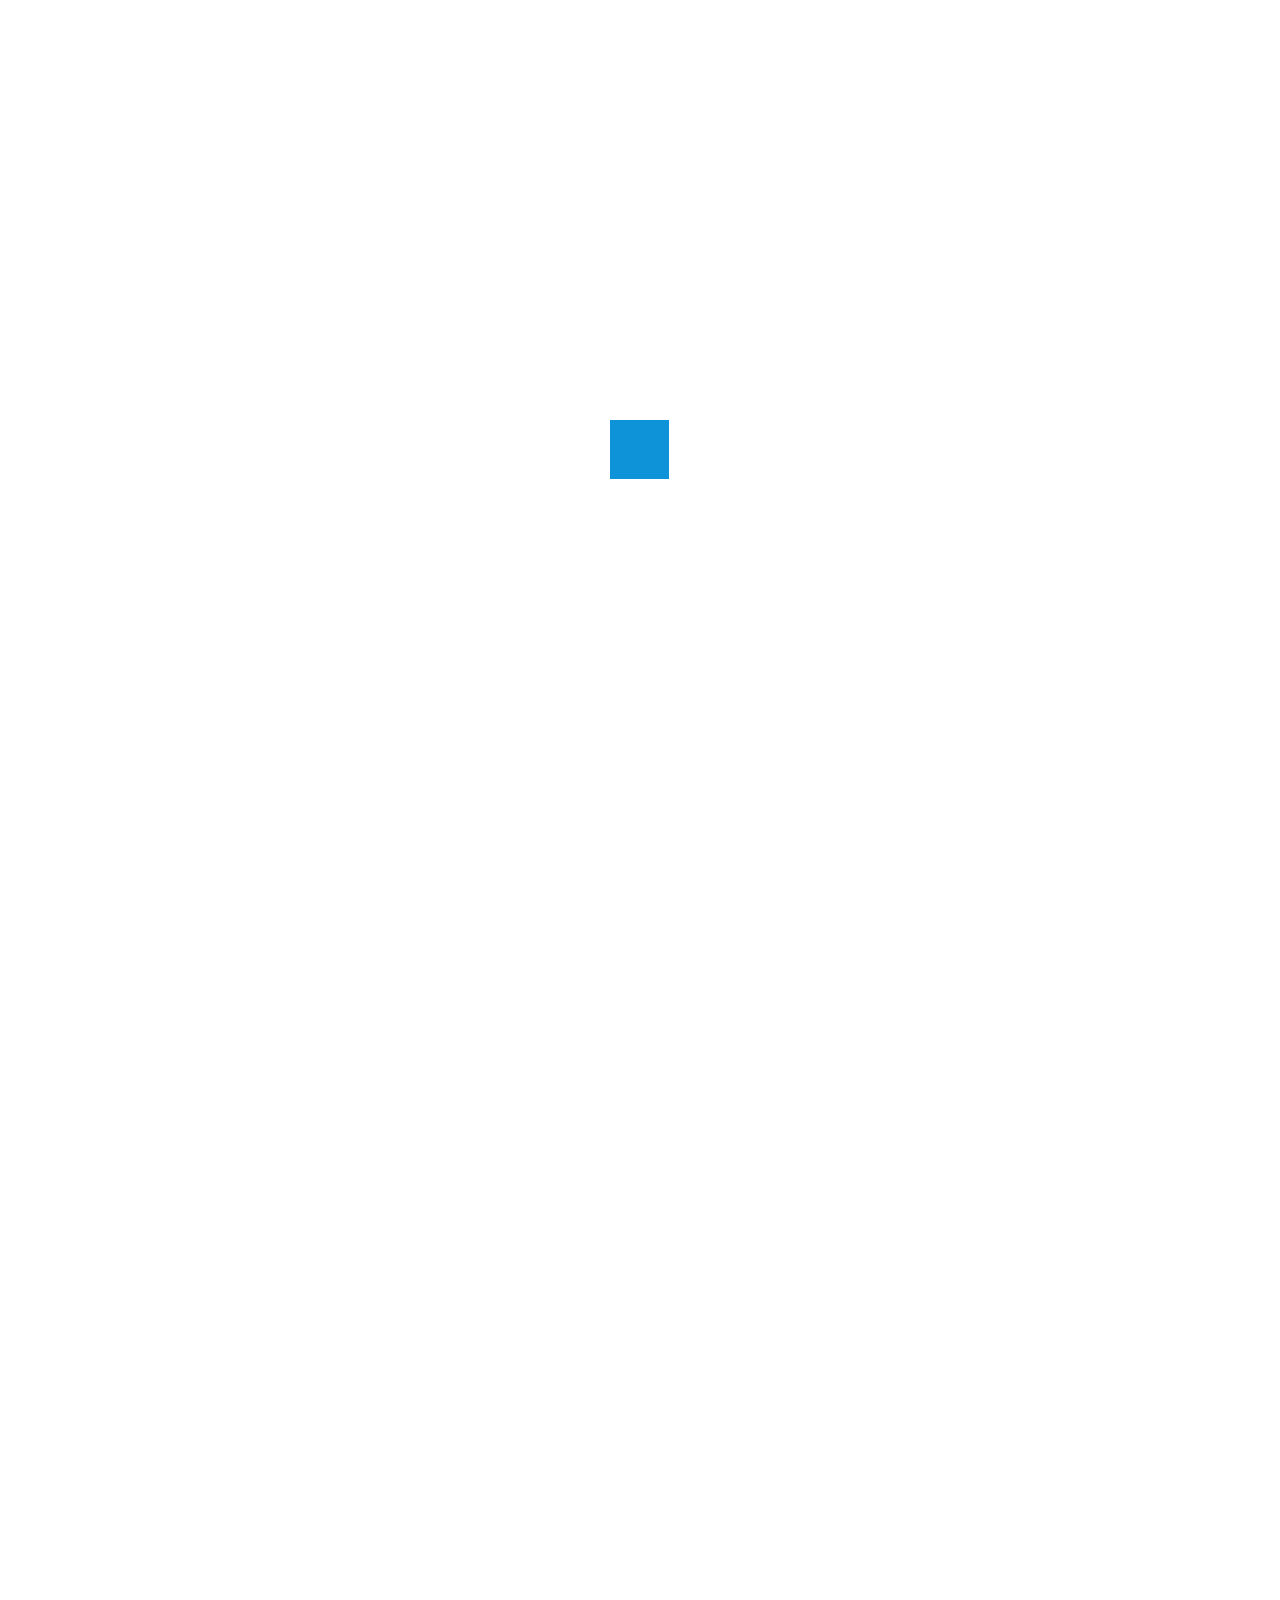
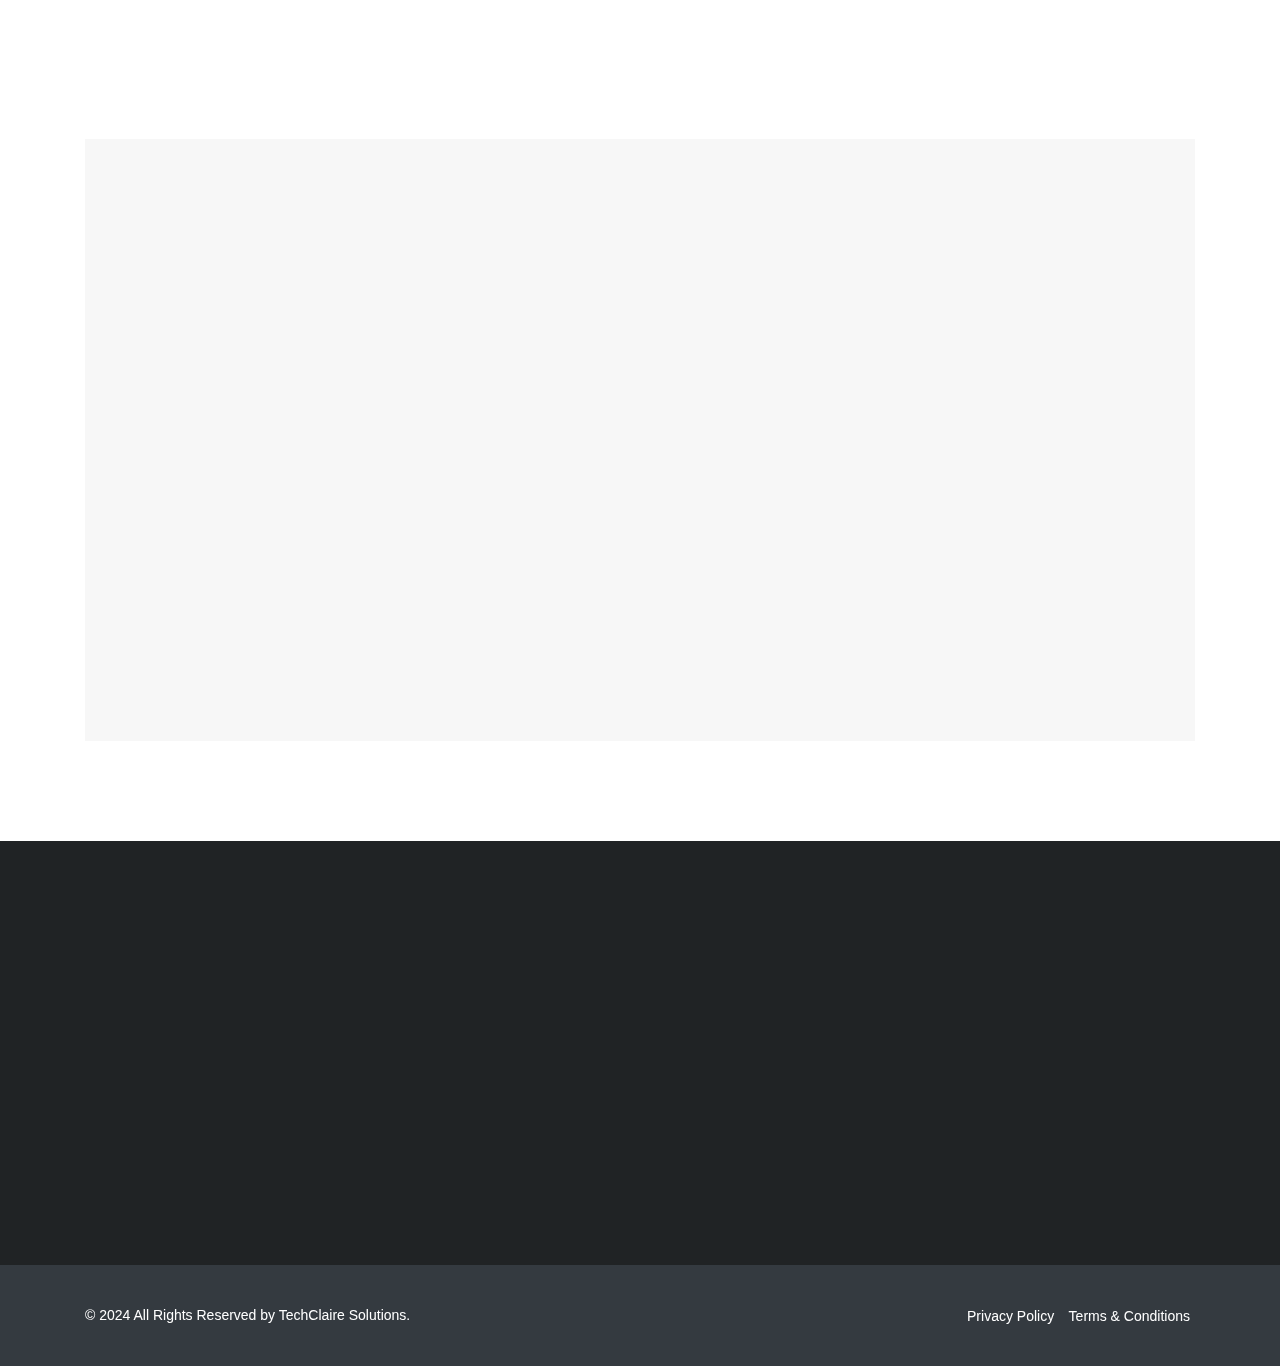
<file: index.html>
<!DOCTYPE html>
<html lang="en">
<head>
<!-- Meta -->
<meta charset="utf-8">
<meta http-equiv="X-UA-Compatible" content="IE=edge">
<meta content="Anil z" name="author">
<meta name="viewport" content="width=device-width, initial-scale=1">
<meta name="description" content="Leeds Aerospace - Your Trusted Supplier for High-Quality Aircraft Parts">
<meta name="keywords" content="aviation, aircraft parts, aerospace, aviation supplies, aerospace parts, aircraft components">

<!-- SITE TITLE -->
<title>Leeds Aerospace</title>
<!-- Favicon Icon -->
<link rel="shortcut icon" type="image/x-icon" href="assets/images/favicon.png">
<!-- Animation CSS -->
<link rel="stylesheet" href="assets/css/animate.css">	
<!-- Latest Bootstrap min CSS -->
<link rel="stylesheet" href="assets/bootstrap/css/bootstrap.min.css">
<!-- Google Font -->
<link href="https://fonts.googleapis.com/css?family=Montserrat:100,100i,200,200i,300,300i,400,400i,500,500i,600,600i,700,700i,800,800i,900,900i" rel="stylesheet">
<link href="https://fonts.googleapis.com/css?family=Roboto:100,100i,300,300i,400,400i,500,500i,700,700i,900,900i" rel="stylesheet">
<!-- Icon Font -->
<link href="assets/css/ico-moon.css" rel="stylesheet">
<!-- Icon Font CSS -->
<link rel="stylesheet" href="assets/css/ionicons.min.css">
<link rel="stylesheet" href="assets/css/themify-icons.css">
<!-- FontAwesome CSS -->
<link rel="stylesheet" href="assets/css/all.min.css">
<link rel="stylesheet" href="assets/css/demo-digital-agency.css">
<!--- owl carousel CSS-->
<link rel="stylesheet" href="assets/owlcarousel/css/owl.carousel.min.css">
<link rel="stylesheet" href="assets/owlcarousel/css/owl.theme.css">
<link rel="stylesheet" href="assets/owlcarousel/css/owl.theme.default.min.css">
<!-- Magnific Popup CSS -->
<link rel="stylesheet" href="assets/css/magnific-popup.css">
<!-- Style CSS -->
<link rel="stylesheet" href="assets/css/style.css">
<link rel="stylesheet" href="assets/css/responsive.css">
<link rel="stylesheet" id="layoutstyle" href="assets/color/theme.css">
<link rel="stylesheet" href="https://cdnjs.cloudflare.com/ajax/libs/font-awesome/5.15.4/css/all.min.css">
<style>
    .custom-image {
        width: 1200px !important;
    }
</style>

</head>

<body>

<!-- LOADER -->
<div class="preloader">
    <div class="loader_grid">
      <div class="loader_box loader_box1"></div>
      <div class="loader_box loader_box2"></div>
      <div class="loader_box loader_box3"></div>
      <div class="loader_box loader_box4"></div>
      <div class="loader_box loader_box5"></div>
      <div class="loader_box loader_box6"></div>
      <div class="loader_box loader_box7"></div>
      <div class="loader_box loader_box8"></div>
      <div class="loader_box loader_box9"></div>
    </div>
</div>
<!-- END LOADER --> 

<!-- START HEADER -->
<header class="header_wrap fixed-top transparent-header light_skin hover_menu_style2 transparent-header">
    <div class="container">
      <nav class="navbar navbar-expand-lg"> 
          <a class="navbar-brand" href="index.html">
            <img class="logo_light" src="assets/images/site-images/logo_red_bg-removebg-preview.png" alt="logo" />
            <img class="logo_dark"  src="assets/images/site-images/logo white.png"  alt="logo" />
              <img class="logo_default"  src="assets/images/site-images/logo white.png"  alt="logo" />
          </a>
          <button class="navbar-toggler" type="button" data-toggle="collapse" data-target="#navbarSupportedContent" aria-controls="navbarSupportedContent" aria-expanded="false" aria-label="Toggle navigation"> <span class="ion-android-menu"></span> </button>
            <div class="collapse navbar-collapse justify-content-end" id="navbarSupportedContent">
              <ul class="navbar-nav">
                  <li class="dropdown">
                      <a class="dropdown-item nav-link nav_item" href="index.html">Home</a>
                  </li>
                  
                  <li class="dropdown">
                      <a class="dropdown-item nav-link nav_item" href="about.html">About</a>
                  </li>
  
                  <li class="dropdown">
                      <a class="dropdown-item nav-link nav_item" href="services.html">Service</a>
                  </li>
  
                  <li class="dropdown">
                      <a class="dropdown-item nav-link nav_item" href="contact.html">Contact</a>
                  </li>
  
              </ul>
          </div>
          <ul class="navbar-nav attr-nav align-items-center">
            <li><a href="tel:+971585183355" class="nav-link"><i class="fa fa-phone-alt"></i></a></li>
            <li><a href="mailto:sales@leedsaerospace.com" class="nav-link"><i class="fa fa-envelope"></i></a></li>
        </ul>
        
        
      </nav>
    </div>
  </header>
  <!-- END HEADER --> 


<!-- START SECTION BANNER -->
<section class="banner_section p-0 full_screen">
    <div id="carouselExampleControls" class="banner_content_wrap carousel slide" data-ride="carousel">
    <div class="carousel-inner">
        <div class="carousel-item active overlay_bg">
        	<div class="banner_slide_content">
                <div class="container"><!-- STRART CONTAINER -->
                    <div class="row">
                        <div class="col-lg-12 col-md-12 col-sm-12 text-left">
                            <div class="banner_content text_white">
                                <h2 class="animation text-uppercase" data-animation="fadeInDown" data-animation-delay="1s">Your Preferred Partner for Aircraft Components</h2>
                                <p class="animation my-4" data-animation="fadeInUp" data-animation-delay="1.5s">Get the right component support at the right time you need</p>
                                <a class="btn btn-default btn-radius animation" href="about.html" data-animation="fadeInUp" data-animation-delay="1.8s">Discover More</a>
                            	<a class="btn btn-radius btn-outline-white animation" href="services.html" data-animation="fadeInUp" data-animation-delay="1.8s">Browse Services</a>
                            </div>
                        </div>
                    </div>
                </div><!-- END CONTAINER-->
            </div>
            <div class="video_wrap">
            	<video loop autoplay muted>
                	<source src="assets/images/site-images/flightVideo.mp4" type="video/mp4"></source>
                </video>
            </div>

        </div>

        <div class="carousel-item  background_bg overlay_bg" data-img-src="assets/images/site-images/home1.jpg">
        	<div class="banner_slide_content">
            	<div class="container"><!-- START CONTAINER -->
                <div class="row">
                    <div class="col-lg-12 col-md-12 col-sm-12 text-center">
                        <div style="font-family: 'DM Sans', Helvetica, Arial, Lucida, sans-serif;" class="banner_content text_white">
                            <h2 class="animation text-uppercase" data-animation="fadeInDown" data-animation-delay="1s" style="font-family: 'DM Sans', Helvetica, Arial, Lucida, sans-serif;">Your trusted partner for aircraft components</h2>
                            <p class="animation my-4" data-animation="fadeInUp" data-animation-delay="1.5s">Premium components for exceptional aircraft performance</p>
                            <a class="btn btn-default animation" href="about.html" data-animation="fadeInUp" data-animation-delay="1.8s">Learn more</a>
                            <a class="btn btn-outline-white animation" href="services.html" data-animation="fadeInUp" data-animation-delay="1.8s">Explore Our Range</a>
                        </div>
                    </div>
                </div>
            </div><!-- END CONTAINER-->
            </div>
        </div>
        <div class="carousel-item background_bg overlay_bg" data-img-src="assets/images/site-images/home2.jpg">
        	<div class="banner_slide_content">
                <div class="container"><!-- STRART CONTAINER -->
                    <div class="row">
                        <div class="col-lg-12 col-md-12 col-sm-12 text-right">
                            <div class="banner_content text_white">
                                <h2 class="animation text-uppercase" data-animation="fadeInDown" data-animation-delay="1s">Quality You Can Trust for Aero Parts</h2>
                                <p class="animation my-4" data-animation="fadeInUp" data-animation-delay="1.5s">Engineered for safety and reliability in every flight.</p>
                                <a class="btn btn-default btn-radius animation" href="contact.html" data-animation="fadeInUp" data-animation-delay="1.8s">Request a Quote</a>
                            	<a class="btn btn-radius btn-outline-white animation" href="about.html" data-animation="fadeInUp" data-animation-delay="1.8s">Learn More</a>
                            </div>
                        </div>
                    </div>
                </div><!-- END CONTAINER-->
            </div>
        </div>

    </div>
  <a class="carousel-control-prev" href="#carouselExampleControls" role="button" data-slide="prev">
    <i class="ion-chevron-left"></i>
  </a>
  <a class="carousel-control-next" href="#carouselExampleControls" role="button" data-slide="next">
    <i class="ion-chevron-right"></i>
  </a>
    </div>
</section>
<!-- END SECTION BANNER --> 

<!-- START ABOUT US -->
<section>
    <div class="container">
        <div class="row align-items-center justify-content-between">
            <div class="col-xl-6 col-md-6 col-sm-12"> 
                <div class="mb-4 mb-lg-0 animation" data-animation="fadeInLeft" data-animation-delay="0.1s">
                    <img src="assets/images/site-images/home3.jpg" class="custom-image" alt="vector1">


                </div>
            </div>
            
            <div class="col-xl-5 col-md-6 col-sm-12 animation" data-animation="fadeInRight" data-animation-delay="0.1s">
                <h2 class="mb-3" style="font-family: 'DM Sans', Helvetica, Arial, Lucida, sans-serif;">Your Trusted Source for Quality Aircraft Parts</span></h2>
                <p style="text-align: justify;">

                    If you’re looking for reliable and high-quality aero parts, you’ve come to the right place. Our extensive inventory ensures you find the components you need without any hassle. We pride ourselves on transparency and quality, so you can trust that every part meets rigorous industry standards.

Our streamlined process makes ordering simple and efficient, ensuring your aircraft stays in top shape. From turbines to avionics, we provide everything necessary to keep your operations running smoothly. Explore our resources and experience seamless service with every purchase.







                </p>
                <a href="#" class="btn btn-default btn-radius">Read More</a>	
            </div>
        </div>
        <div class="ripple_effect">
            <div class="circle_bg1">
                <span></span>
                <span></span>
                <span></span>
                <span></span>
                <span></span>
                <span></span>
            </div>
        </div>
        <div class="ripple_effect_left">
            <div class="circle_bg1">
                <span></span>
                <span></span>
                <span></span>
                <span></span>
                <span></span>
                <span></span>
            </div>
        </div>
        
    </div>
 

</section>
<!-- END ABOUT US ------------------>

<!-- START SECTION FEATURE -->
<section class="small_pt">
	<div class="container">
    	<div class="row">
        	<div class="col-md-12 animation" data-animation="fadeInUp" data-animation-delay="0.2s">
                <div class="heading_s4 text-center">
                	<span class="sub_title">Smart Features</span>
                    <h2>What we offer</h2>
                </div>
                <p class="text-center">Lorem ipsum dolor sit amet, consectetur adipiscing elit. Phasellus blandit massa enim.<br class="d-none d-sm-block"> Nullam id varius nunc id varius nunc.</p>
            </div>
        </div>
 
<section class="gray_bg small_pb">
	<div class="container">
    	<div class="row animation" data-animation="fadeInUp" data-animation-delay="0.1s">
        	<div class="col-md-4 col-sm-6 mb-lg-5 mb-3 text-center">
            	<div class="icon_box icon_box_style_1">
                    <div class="box_icon mb-3">	
                        <i class="icon icon-display"></i>
                    </div>
                    <div class="icon_box_content">
                        <h5>Quality Assurance</h5>
                        <p>All our parts undergo rigorous testing to ensure the highest standards of quality and performance.</p>
                    </div>
                </div>
            </div>
            <div class="col-md-4 col-sm-6 mb-lg-5 mb-3 text-center">
            	<div class="icon_box icon_box_style_1">
                    <div class="box_icon mb-3">	
                        <i class="icon icon-eye"></i>
                    </div>
                    <div class="icon_box_content">
                        <h5>AOG Support</h5>
                        <p>Our experienced team is available 24/7 to assist you with any inquiries or support you need.</p>
                    </div>
                </div>
            </div>
            <div class="col-md-4 col-sm-6 mb-lg-5 mb-3 text-center">
            	<div class="icon_box icon_box_style_1">
                    <div class="box_icon mb-3">	
                        <i class="icon icon-equalizer2"></i>
                    </div>
                    <div class="icon_box_content">
                        <h5>Innovative Solutions</h5>
                        <p>We provide cutting-edge components that enhance the performance and safety of your aircraft.</p>
                    </div>
                 </div>
            </div>
        	<div class="col-md-4 col-sm-6 mb-lg-5 mb-3 text-center">
            	<div class="icon_box icon_box_style_1">
                    <div class="box_icon mb-3">	
                        <i class="icon icon-embed2"></i>
                    </div>
                    <div class="icon_box_content">
                        <h5>Customizable Options</h5>
                        <p>Our parts can be tailored to meet the specific needs of your aircraft and operations.</p>
                    </div>
                </div>
            </div>
            <div class="col-md-4 col-sm-6 mb-lg-5 mb-3 text-center">
            	<div class="icon_box icon_box_style_1">
                    <div class="box_icon mb-3">	
                        <i class="icon icon-lifebuoy"></i>
                    </div>
                    <div class="icon_box_content">
                        <h5>Global Delivery</h5>
                        <p>We offer fast and reliable shipping to ensure you receive your parts when you need them.</p>
                    </div>
                </div>
            </div>
            <div class="col-md-4 col-sm-6 mb-lg-5 mb-3 text-center">
            	<div class="icon_box icon_box_style_1">
                    <div class="box_icon mb-3">	
                        <i class="icon icon-cog"></i>
                    </div>
                    <div class="icon_box_content">
                        <h5>Easy Ordering</h5>
                        <p>Our streamlined process makes it easy to find and order the parts you need.</p>
                    </div>
                </div>
            </div>
        </div>
    </div>
  
</section>
</div>
</section>
<!-- END SECTION FEATURE -->
 
<!-- START SECTION CLIENT LOGO -->

<!-- <section class="small_pt small_pb">
	<div class="container">
    	<div class="row">
        	<div class="col-md-12 animation" data-animation="fadeInDown" data-animation-delay="0.1s">
            	<div class="cl_logo_slider owl-carousel owl-theme" data-margin="30" data-loop="true" data-autoplay="true" data-dots="false" data-autoplay-timeout="2000">
                	<div class="item">
                    	<a href="#"><img src="assets/images/cl_logo1.png" alt="cl_logo1"/></a>
                    </div>
                    <div class="item">
                    	<a href="#"><img src="assets/images/cl_logo2.png" alt="cl_logo2"/></a>
                    </div>
                    <div class="item">
                    	<a href="#"><img src="assets/images/cl_logo3.png" alt="cl_logo3"/></a>
                    </div>
                    <div class="item">
                    	<a href="#"><img src="assets/images/cl_logo4.png" alt="cl_logo4"/></a>
                    </div>
                    <div class="item">
                    	<a href="#"><img src="assets/images/cl_logo5.png" alt="cl_logo5"/></a>
                    </div>
                    <div class="item">
                    	<a href="#"><img src="assets/images/cl_logo6.png" alt="cl_logo6"/></a>
                    </div>
                </div>
            </div>
        </div>
    </div>
</section> -->

<!-- START SECTION CLIENT LOGO -->

<style>
 .top_footer .contact_info {
    text-align: left; /* Adjust text alignment */
}

.top_footer {
    text-align: left; /* Adjust title alignment */
}

@media (min-width: 992px) {
    .top_footer .col-lg-4:nth-child(2) {
        text-align: left; /* Ensure alignment for the CONTACT section */
    }

}

.bottom_footer .copyright {
    text-align: center;
    color: #fff; /* Adjust color if needed */
    padding: 10px 0; /* Add padding for spacing */
    margin-bottom: 0; /* Remove any bottom margin */
}


</style>

<!-- START FOOTER SECTION --> 
<!-- START FOOTER SECTION --> 
<footer class="footer_dark">
    <div class="top_footer">
        <div class="container">
            <div class="row">
                <div class="col-lg-4 col-md-12 animation" data-animation="fadeInUp" data-animation-delay="0.2s">
                    <div class="footer_logo">
                        <a href="index.html"><img alt="logo" src="assets/images/site-images/logo_red_bg-removebg-preview.png" style="width: 220px;height:70px;"></a>
                    </div>
                    <p>Our AOG desk is dedicated to serving our global customers 24/7 throughout the year. Our experienced AOG professionals regularly update our inventory to ensure accurate access that meets our customers' specific requirements promptly.</p>
                </div>
                
                <div class="col-lg-4 col-md-6 mt-4 mt-lg-0 animation text-left" data-animation="fadeInUp" data-animation-delay="0.4s">
                    <h6 class="widget_title">CONTACT</h6>
                    <ul class="contact_info contact_info_light list_none">
                        <li>
                            <span class="ti-location-pin"></span>
                            <address> LEEDS AEROSPACE DWC LLC, <br> Office No: S202, ASC,<br> Near Al Maktoum Airport, <br> Dubai South, <br> United Arab Emirates</address>
                        </li>
                        <li>
                            <span class="ti-email"></span>
                            <a href="mailto:sales@leedsaerospace.com">sales@leedsaerospace.com</a>
                        </li>
                        <li>
                            <span class="ti-mobile"></span>
                            <p style="color:white">+971585183355</p>
                        </li>
                    </ul>
                </div>

                <div class="col-lg-4 col-md-6 mt-4 mt-lg-0 animation" data-animation="fadeInUp" data-animation-delay="0.6s">
                    <h6 class="widget_title">Subscribe Newsletter</h6>
                    <div class="newsletter_form">
                        <form> 
                            <div class="rounded_input">
                                <input type="text" required placeholder="Enter Email Address"/>
                            </div>
                            <button type="submit" title="Subscribe" class="btn btn-default btn-radius" name="submit" value="Submit">
                                subscribe
                            </button>
                            <br>
                            <h6 class="widget_title">Follow Us</h6>
                            <ul class="list_none footer_social">
                                <li><a href="#"><i class="ion-social-facebook"></i></a></li>
                                <li><a href="#"><i class="ion-social-twitter"></i></a></li>
                                <li><a href="#"><i class="ion-social-googleplus"></i></a></li>
                                <li><a href="#"><i class="ion-social-youtube-outline"></i></a></li>
                                <li><a href="#"><i class="ion-social-instagram-outline"></i></a></li>
                            </ul>
                        </form>
                    </div>
                </div>
            </div>
        </div>
    </div>
    <div class="bottom_footer bg-dark">
    	<div class="container">
        	<div class="row align-items-center">
            	<div class="col-md-6">
                	<p class="copyright m-md-0 text-center text-md-left">&copy; 2024 All Rights Reserved by TechClaire Solutions.</p>
                </div>
                <div class="col-md-6">
                	<ul class="list_none footer_link text-center text-md-right">
                    	<li><a href="#">Privacy Policy</a></li>
                        <li><a href="#">Terms & Conditions</a></li>
                    </ul>
                </div>
            </div>
        </div>
    </div>
</footer>
<!-- END FOOTER SECTION -->  


<!-- END FOOTER SECTION --> 



<a href="#" class="scrollup" style="display: none;"><i class="ion-ios-arrow-up"></i></a> 

<!-- Latest jQuery --> 
<script src="assets/js/jquery-1.12.4.min.js"></script> 
<!-- jquery-ui --> 
<script src="assets/js/jquery-ui.js"></script>
<!-- popper min js --> 
<script src="assets/js/popper.min.js"></script>
<!-- Latest compiled and minified Bootstrap --> 
<script src="assets/bootstrap/js/bootstrap.min.js"></script> 
<!-- owl-carousel min js  --> 
<script src="assets/owlcarousel/js/owl.carousel.min.js"></script> 
<!-- magnific-popup min js  --> 
<script src="assets/js/magnific-popup.min.js"></script> 
<!-- waypoints min js  --> 
<script src="assets/js/waypoints.min.js"></script> 
<!-- parallax js  --> 
<script src="assets/js/parallax.js"></script> 
<!-- countdown js  --> 
<script src="assets/js/jquery.countdown.min.js"></script> 
<!-- fit video  -->
<script src="assets/js/jquery.fitvids.js"></script>
<!-- jquery.counterup.min js --> 
<script src="assets/js/jquery.counterup.min.js"></script>
<!-- isotope min js --> 
<script src="assets/js/isotope.min.js"></script>
<!-- elevatezoom js -->
<script src='assets/js/jquery.elevatezoom.js'></script> 
<!-- scripts js --> 
<script src="assets/js/scripts.js"></script>

</body>
</html>
</file>
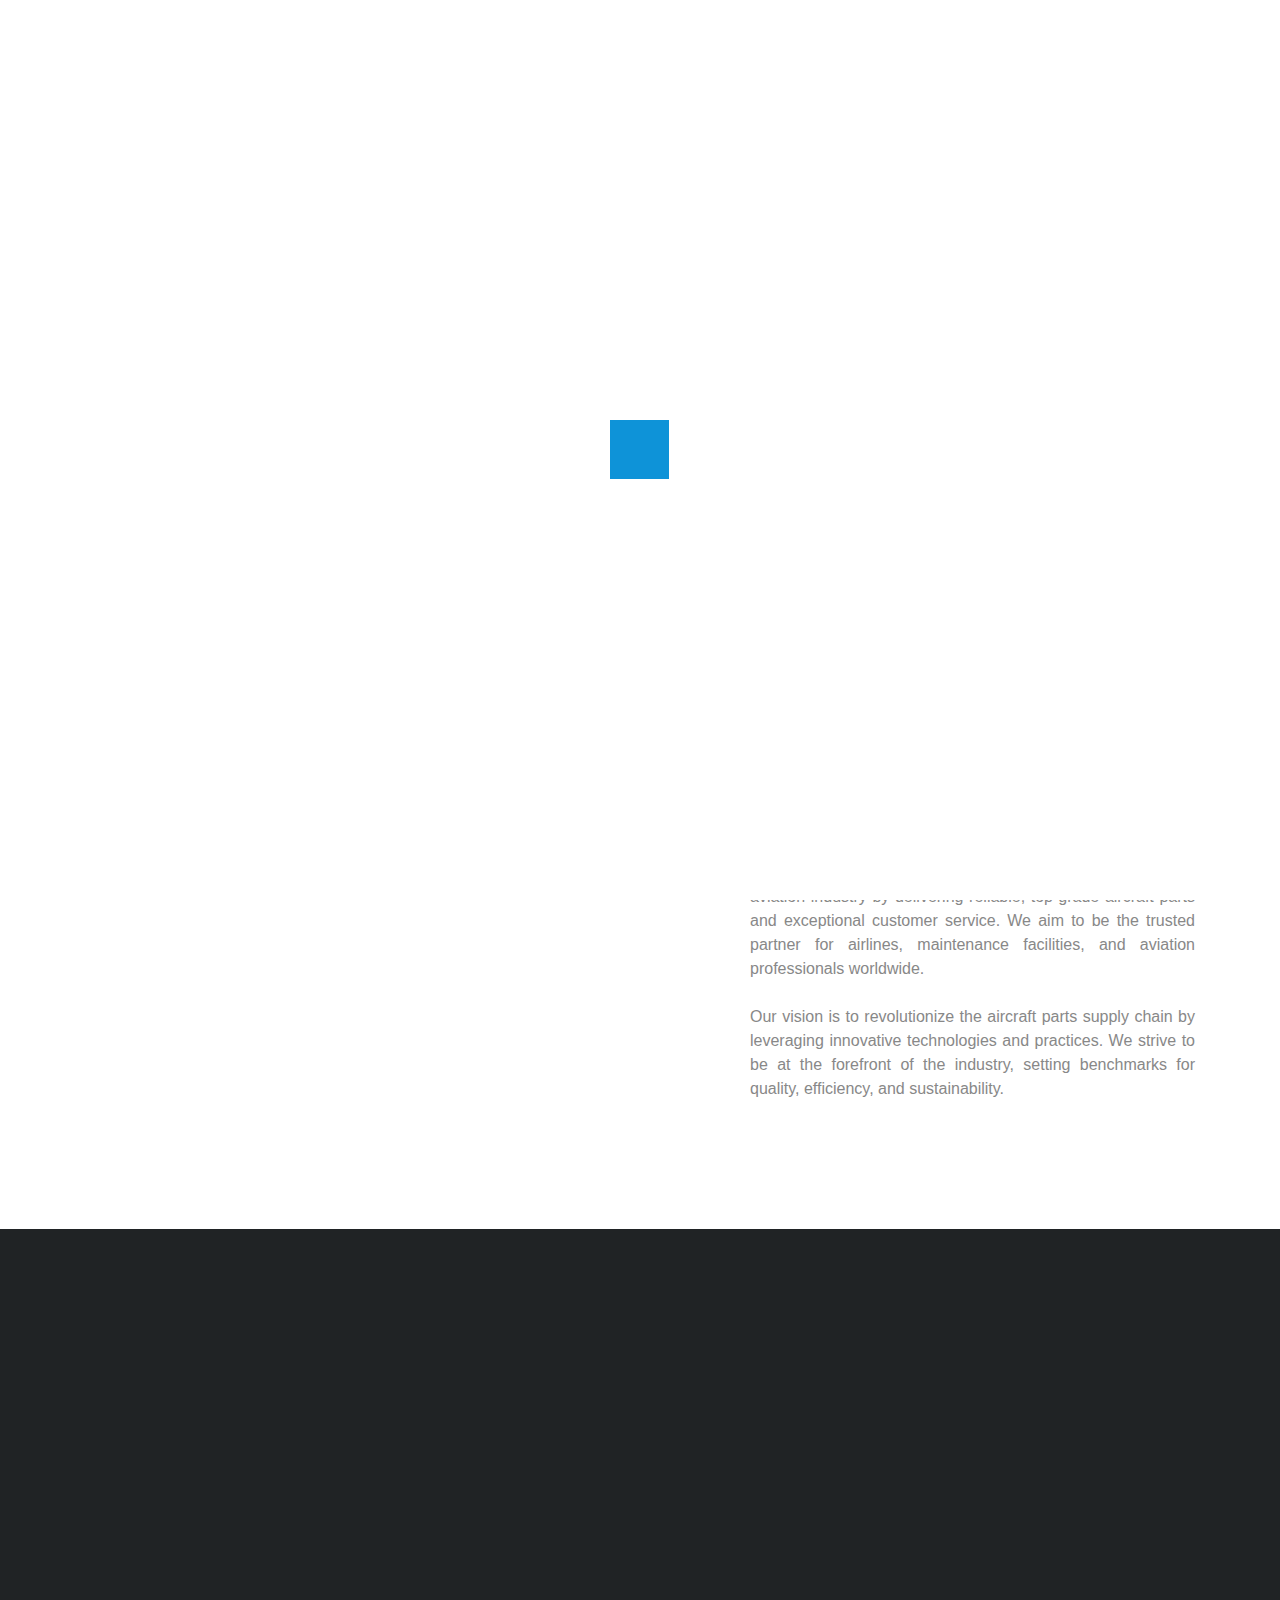
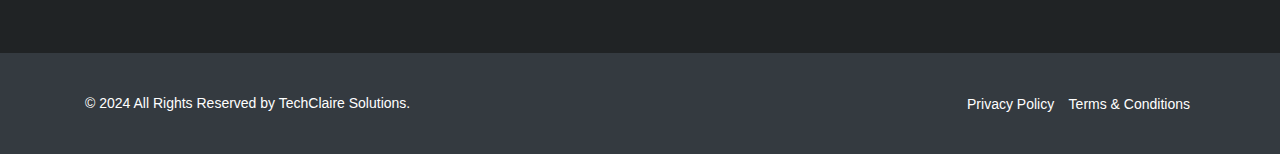
<file: about.html>
<!DOCTYPE html>
<html lang="en">
<head>
<!-- Meta -->
<meta charset="utf-8">
<meta http-equiv="X-UA-Compatible" content="IE=edge">
<meta content="Anil z" name="author">
<meta name="viewport" content="width=device-width, initial-scale=1">
<meta name="description" content="Leeds Aerospace - Your Trusted Supplier for High-Quality Aircraft Parts">
<meta name="keywords" content="aviation, aircraft parts, aerospace, aviation supplies, aerospace parts, aircraft components">
<title>About Us | Leeds Aerospace - Aircraft Parts Supplier</title>

<!-- SITE TITLE -->

<link rel="stylesheet" href="assets/css/demo-digital-agency.css">
<!-- Favicon Icon -->
<link rel="shortcut icon" type="image/x-icon" href="assets/images/favicon.png">
<!-- Animation CSS -->
<link rel="stylesheet" href="assets/css/animate.css">	
<!-- Latest Bootstrap min CSS -->
<link rel="stylesheet" href="assets/bootstrap/css/bootstrap.min.css">
<!-- Google Font -->
<link href="https://fonts.googleapis.com/css?family=Montserrat:100,100i,200,200i,300,300i,400,400i,500,500i,600,600i,700,700i,800,800i,900,900i" rel="stylesheet">
<link href="https://fonts.googleapis.com/css?family=Roboto:100,100i,300,300i,400,400i,500,500i,700,700i,900,900i" rel="stylesheet">
<!-- Icon Font -->
<link href="assets/css/ico-moon.css" rel="stylesheet">
<!-- Icon Font CSS -->
<link rel="stylesheet" href="assets/css/ionicons.min.css">
<link rel="stylesheet" href="assets/css/themify-icons.css">
<!-- FontAwesome CSS -->
<link rel="stylesheet" href="assets/css/all.min.css">
<!--- owl carousel CSS-->
<link rel="stylesheet" href="assets/owlcarousel/css/owl.carousel.min.css">
<link rel="stylesheet" href="assets/owlcarousel/css/owl.theme.css">
<link rel="stylesheet" href="assets/owlcarousel/css/owl.theme.default.min.css">
<!-- Magnific Popup CSS -->
<link rel="stylesheet" href="assets/css/magnific-popup.css">
<!-- Style CSS -->
<link rel="stylesheet" href="assets/css/style.css">
<link rel="stylesheet" href="assets/css/responsive.css">
<link rel="stylesheet" id="layoutstyle" href="assets/color/theme.css">
<link rel="stylesheet" href="https://cdnjs.cloudflare.com/ajax/libs/font-awesome/5.15.4/css/all.min.css">

</head>

<body>

<!-- LOADER -->
<div class="preloader">
    <div class="loader_grid">
      <div class="loader_box loader_box1"></div>
      <div class="loader_box loader_box2"></div>
      <div class="loader_box loader_box3"></div>
      <div class="loader_box loader_box4"></div>
      <div class="loader_box loader_box5"></div>
      <div class="loader_box loader_box6"></div>
      <div class="loader_box loader_box7"></div>
      <div class="loader_box loader_box8"></div>
      <div class="loader_box loader_box9"></div>
    </div>
</div>
<!-- END LOADER --> 

<!-- START HEADER -->
<header class="header_wrap fixed-top transparent-header light_skin hover_menu_style2 transparent-header">
    <div class="container">
      <nav class="navbar navbar-expand-lg"> 
          <a class="navbar-brand" href="index.html">
            <img class="logo_light" src="assets/images/site-images/logo_red_bg-removebg-preview.png" alt="logo" />
            <img class="logo_dark"  src="assets/images/site-images/logo white.png"  alt="logo" />
              <img class="logo_default"  src="assets/images/site-images/logo white.png"  alt="logo" />
          </a>
          <button class="navbar-toggler" type="button" data-toggle="collapse" data-target="#navbarSupportedContent" aria-controls="navbarSupportedContent" aria-expanded="false" aria-label="Toggle navigation"> <span class="ion-android-menu"></span> </button>
            <div class="collapse navbar-collapse justify-content-end" id="navbarSupportedContent">
              <ul class="navbar-nav">
                  <li class="dropdown">
                      <a class="dropdown-item nav-link nav_item" href="index.html" style="color: white;">Home</a>
                  </li>
                  
                  <li class="dropdown">
                      <a class="dropdown-item nav-link nav_item" href="about.html" style="color: white;">About</a>
                  </li>
  
                  <li class="dropdown">
                      <a class="dropdown-item nav-link nav_item" href="services.html" style="color: white;">Service</a>
                  </li>
  
                  <li class="dropdown">
                      <a class="dropdown-item nav-link nav_item" href="contact.html" style="color: white;">Contact</a>
                  </li>
  
              </ul>
          </div>
          <ul class="navbar-nav attr-nav align-items-center">
            <li><a href="tel:+971585183355" class="nav-link"><i class="fa fa-phone-alt"></i></a></li>
            <li><a href="mailto:sales@leedsaerospace.com" class="nav-link"><i class="fa fa-envelope"></i></a></li>
        </ul>
        
        
      </nav>
    </div>
  </header>
  <!-- END HEADER --> 

    
   <!-- START SECTION BANNER -->
<section class="page-title-light breadcrumb_section background_bg " data-img-src="assets/images/site-images/home3.jpg">
    <div class="container">
        <div class="row align-items-center">
            <div class="col-sm-6">
                <div class="page-title">
                    <h1>About Us</h1>
                </div>
            </div>

            <div class="col-sm-6">
                <nav aria-label="breadcrumb">
                    <ol class="breadcrumb justify-content-sm-end">
                        <li class="breadcrumb-item"><a href="#">Home</a></li>
                        <li class="breadcrumb-item"><a href="#">Pages</a></li>
                        <li class="breadcrumb-item active" aria-current="page">About</li>
                    </ol>
                </nav>
            </div>
        </div>
        <section>
        </section>
    </div>
</section>

<!-- END SECTION BANNER -->

<!-- START SECTION ABOUT US -->
<!-- START ABOUT US -->
<!-- START ABOUT US -->
<section>
    <div class="container">
        <div class="row align-items-center justify-content-between">
            <div class="col-xl-6 col-md-6 col-sm-12"> 
                <div class="mb-4 mb-lg-0 animation" data-animation="fadeInLeft" data-animation-delay="0.1s">
                    <img src="assets/images/site-images/Untitled.png" class="custom-image" alt="vector1">


                </div> <br>
                <div class="mb-4 mb-lg-0 animation" data-animation="fadeInLeft" data-animation-delay="0.1s">
                    <img src="assets/images/site-images/home2.jpg" class="custom-image" alt="vector1">


                </div>
            </div>
            
            <div class="col-xl-5 col-md-6 col-sm-12 animation" data-animation="fadeInRight" data-animation-delay="0.1s">
                <h2 class="mb-3" style="font-family: 'DM Sans', Helvetica, Arial, Lucida, sans-serif;">About Us - Leeds Aerospace</span></h2>
                <p style="text-align: justify;">

                    Leeds Aerospace DWC LLC is a trusted provider of aftermarket aircraft parts and comprehensive repair management services.

                    We are one of the leading supplier of high-quality aircraft parts and components. With a commitment to excellence and a passion for aviation, we provide an extensive range of products that meet the highest standards of safety and performance.
<br> <br>
                    At Leeds Aerospace, our mission is to support the global aviation industry by delivering reliable, top-grade aircraft parts and exceptional customer service. We aim to be the trusted partner for airlines, maintenance facilities, and aviation professionals worldwide.
                    <br> <br>
                    Our vision is to revolutionize the aircraft parts supply chain by leveraging innovative technologies and practices. We strive to be at the forefront of the industry, setting benchmarks for quality, efficiency, and sustainability.







                </p>
                <!-- <a href="#" class="btn btn-default btn-radius">Read More</a>	 -->
            </div>
        </div>
        <div class="ripple_effect">
            <div class="circle_bg1">
                <span></span>
                <span></span>
                <span></span>
                <span></span>
                <span></span>
                <span></span>
            </div>
        </div>
        <div class="ripple_effect_left">
            <div class="circle_bg1">
                <span></span>
                <span></span>
                <span></span>
                <span></span>
                <span></span>
                <span></span>
            </div>
        </div>
        
    </div>
 

</section>
<!-- END SECTION ABOUT US --> 

<!-- START SECTION FEATURE -->

<!-- END SECTION FEATURE -->

<!-- START SECTION COUNTER --> 

<!-- END SECTION COUNTER -->

<!-- START SECTION TESTIMONIAL -->
<!-- <section>	
	<div class="container">
    	<div class="row">
        	<div class="col-md-12 animation" data-animation="fadeInUp" data-animation-delay="0.2s">
            	<div class="heading_s3 text-center">
                	<h3>Our Clients Say!</h3>
                </div>
            </div>
        </div>
        <div class="row">
            <div class="col-12">
                <div class="cleafix small_divider"></div>
            </div>
        </div>
        <div class="row">
        	<div class="col-md-12 animation" data-animation="fadeInUp" data-animation-delay="0.4s">
            	<div class="testimonial_slider testimonial_style2 carousel_slide3 owl-carousel owl-theme" data-margin="30" data-center="true" data-loop="true" data-autoplay="true">
                	<div class="item">
                    	<div class="testimonial_box">
                        	<div class="testimonial_img">
                            	<img class="rounded-circle m-auto" src="assets/images/user1.jpg" alt="user"/>
                            </div>
                            <div class="testi_meta">
                                <h6>Lissa Castro</h6>
                                <span>Co-Founder</span>
                            	<p>Sed ut perspiciatis unde omnis iste natus error sit voluptatem accusantium doloremque laudantium, quaeillo inventore veritatis et quasi architecto beatae vitae dicta sunt explicabo.</p>
                            </div>
                        </div>
                    </div>
                    <div class="item">
                    	<div class="testimonial_box">
                        	<div class="testimonial_img">
                            	<img class="rounded-circle m-auto" src="assets/images/user2.jpg" alt="user"/>
                            </div>
                            <div class="testi_meta">
                                <h6>Alden Smith</h6>
                                <span>Creative Designer</span>
                            	<p>Sed ut perspiciatis unde omnis iste natus error sit voluptatem accusantium doloremque laudantium, quaeillo inventore veritatis et quasi architecto beatae vitae dicta sunt explicabo.</p>
                            </div>
                        </div>
                    </div>
                    <div class="item">
                    	<div class="testimonial_box">
                        	<div class="testimonial_img">
                            	<img class="rounded-circle m-auto" src="assets/images/user3.jpg" alt="user"/>
                            </div>
                            <div class="testi_meta">
                                <h6>Daisy Lana</h6>
                                <span>Creative Director</span>
                            	<p>Sed ut perspiciatis unde omnis iste natus error sit voluptatem accusantium doloremque laudantium, quaeillo inventore veritatis et quasi architecto beatae vitae dicta sunt explicabo.</p>
                            </div>
                        </div>
                    </div>
                    <div class="item">
                    	<div class="testimonial_box">
                        	<div class="testimonial_img">
                            	<img class="rounded-circle m-auto" src="assets/images/user4.jpg" alt="user"/>
                            </div>
                            <div class="testi_meta">
                                <h6>Alfred Amos</h6>
                                <span>Creative Director</span>
                            	<p>Sed ut perspiciatis unde omnis iste natus error sit voluptatem accusantium doloremque laudantium, quaeillo inventore veritatis et quasi architecto beatae vitae dicta sunt explicabo.</p>
                            </div>
                        </div>
                    </div>
                </div>
            </div>
        </div>
    </div>
</section> -->
<!-- END SECTION TESTIMONIAL -->

<!-- START SECTION CLIENT LOGO -->
<!-- <section class="small_pt small_pb light_gray_bg">
	<div class="container">
    	<div class="row">
        	<div class="col-md-12 animation" data-animation="fadeInDown" data-animation-delay="0.2s">
            	<div class="cl_logo_slider owl-carousel owl-theme" data-margin="30" data-loop="true" data-autoplay="true" data-dots="false" data-autoplay-timeout="2000">
                	<div class="item">
                    	<a href="#"><img src="assets/images/cl_logo1.png" alt="cl_logo1"/></a>
                    </div>
                    <div class="item">
                    	<a href="#"><img src="assets/images/cl_logo2.png" alt="cl_logo2"/></a>
                    </div>
                    <div class="item">
                    	<a href="#"><img src="assets/images/cl_logo3.png" alt="cl_logo3"/></a>
                    </div>
                    <div class="item">
                    	<a href="#"><img src="assets/images/cl_logo4.png" alt="cl_logo4"/></a>
                    </div>
                    <div class="item">
                    	<a href="#"><img src="assets/images/cl_logo5.png" alt="cl_logo5"/></a>
                    </div>
                    <div class="item">
                    	<a href="#"><img src="assets/images/cl_logo6.png" alt="cl_logo6"/></a>
                    </div>
                </div>
            </div>
        </div>
    </div>
</section> -->
<!-- START SECTION CLIENT LOGO -->

<!-- START FOOTER SECTION --> 
<style>
 .top_footer .contact_info {
    text-align: left; /* Adjust text alignment */
}

.top_footer {
    text-align: left; /* Adjust title alignment */
}

@media (min-width: 992px) {
    .top_footer .col-lg-4:nth-child(2) {
        text-align: left; /* Ensure alignment for the CONTACT section */
    }

}

.bottom_footer .copyright {
    text-align: center;
    color: #fff; /* Adjust color if needed */
    padding: 10px 0; /* Add padding for spacing */
    margin-bottom: 0; /* Remove any bottom margin */
}


</style>
<!-- comment for test-->  
<!-- START FOOTER SECTION --> 
<footer class="footer_dark">
    <div class="top_footer">
        <div class="container">
            <div class="row">
                <div class="col-lg-4 col-md-12 animation" data-animation="fadeInUp" data-animation-delay="0.2s">
                    <div class="footer_logo">
                        <a href="index.html"><img alt="logo" src="assets/images/site-images/logo_red_bg-removebg-preview.png" style="width: 220px;height:70px;"></a>
                    </div>
                    <p>Our AOG desk is dedicated to serving our global customers 24/7 throughout the year. Our experienced AOG professionals regularly update our inventory to ensure accurate access that meets our customers' specific requirements promptly.</p>
                </div>
                
                <div class="col-lg-4 col-md-6 mt-4 mt-lg-0 animation text-left" data-animation="fadeInUp" data-animation-delay="0.4s">
                    <h6 class="widget_title">CONTACT</h6>
                    <ul class="contact_info contact_info_light list_none">
                        <li>
                            <span class="ti-location-pin"></span>
                            <address> LEEDS AEROSPACE DWC LLC, <br> Office No: S202, ASC,<br> Near Al Maktoum Airport, <br> Dubai South, <br> United Arab Emirates</address>
                        </li>
                        <li>
                            <span class="ti-email"></span>
                            <a href="mailto:sales@leedsaerospace.com">sales@leedsaerospace.com</a>
                        </li>
                        <li>
                            <span class="ti-mobile"></span>
                            <p style="color:white">+971585183355</p>
                        </li>
                    </ul>
                </div>

                <div class="col-lg-4 col-md-6 mt-4 mt-lg-0 animation" data-animation="fadeInUp" data-animation-delay="0.6s">
                    <h6 class="widget_title">Subscribe Newsletter</h6>
                    <div class="newsletter_form">
                        <form> 
                            <div class="rounded_input">
                                <input type="text" required placeholder="Enter Email Address"/>
                            </div>
                            <button type="submit" title="Subscribe" class="btn btn-default btn-radius" name="submit" value="Submit">
                                subscribe
                            </button>
                            <br>
                            <h6 class="widget_title">Follow Us</h6>
                            <ul class="list_none footer_social">
                                <li><a href="#"><i class="ion-social-facebook"></i></a></li>
                                <li><a href="#"><i class="ion-social-twitter"></i></a></li>
                                <li><a href="#"><i class="ion-social-googleplus"></i></a></li>
                                <li><a href="#"><i class="ion-social-youtube-outline"></i></a></li>
                                <li><a href="#"><i class="ion-social-instagram-outline"></i></a></li>
                            </ul>
                        </form>
                    </div>
                </div>
            </div>
        </div>
    </div>
    <div class="bottom_footer bg-dark">
    	<div class="container">
        	<div class="row align-items-center">
            	<div class="col-md-6">
                	<p class="copyright m-md-0 text-center text-md-left">&copy; 2024 All Rights Reserved by TechClaire Solutions.</p>
                </div>
                <div class="col-md-6">
                	<ul class="list_none footer_link text-center text-md-right">
                    	<li><a href="#">Privacy Policy</a></li>
                        <li><a href="#">Terms & Conditions</a></li>
                    </ul>
                </div>
            </div>
        </div>
    </div>
</footer>
<!-- END FOOTER SECTION -->  

<a href="#" class="scrollup" style="display: none;"><i class="ion-ios-arrow-up"></i></a> 

<!-- Latest jQuery --> 
<script src="assets/js/jquery-1.12.4.min.js"></script> 
<!-- jquery-ui --> 
<script src="assets/js/jquery-ui.js"></script>
<!-- popper min js --> 
<script src="assets/js/popper.min.js"></script>
<!-- Latest compiled and minified Bootstrap --> 
<script src="assets/bootstrap/js/bootstrap.min.js"></script> 
<!-- owl-carousel min js  --> 
<script src="assets/owlcarousel/js/owl.carousel.min.js"></script> 
<!-- magnific-popup min js  --> 
<script src="assets/js/magnific-popup.min.js"></script> 
<!-- waypoints min js  --> 
<script src="assets/js/waypoints.min.js"></script> 
<!-- parallax js  --> 
<script src="assets/js/parallax.js"></script> 
<!-- countdown js  --> 
<script src="assets/js/jquery.countdown.min.js"></script> 
<!-- fit video  -->
<script src="assets/js/jquery.fitvids.js"></script>
<!-- jquery.counterup.min js --> 
<script src="assets/js/jquery.counterup.min.js"></script>
<!-- isotope min js --> 
<script src="assets/js/isotope.min.js"></script>
<!-- elevatezoom js -->
<script src='assets/js/jquery.elevatezoom.js'></script> 
<!-- scripts js --> 
<script src="assets/js/scripts.js"></script>

</body>
</html>
</file>
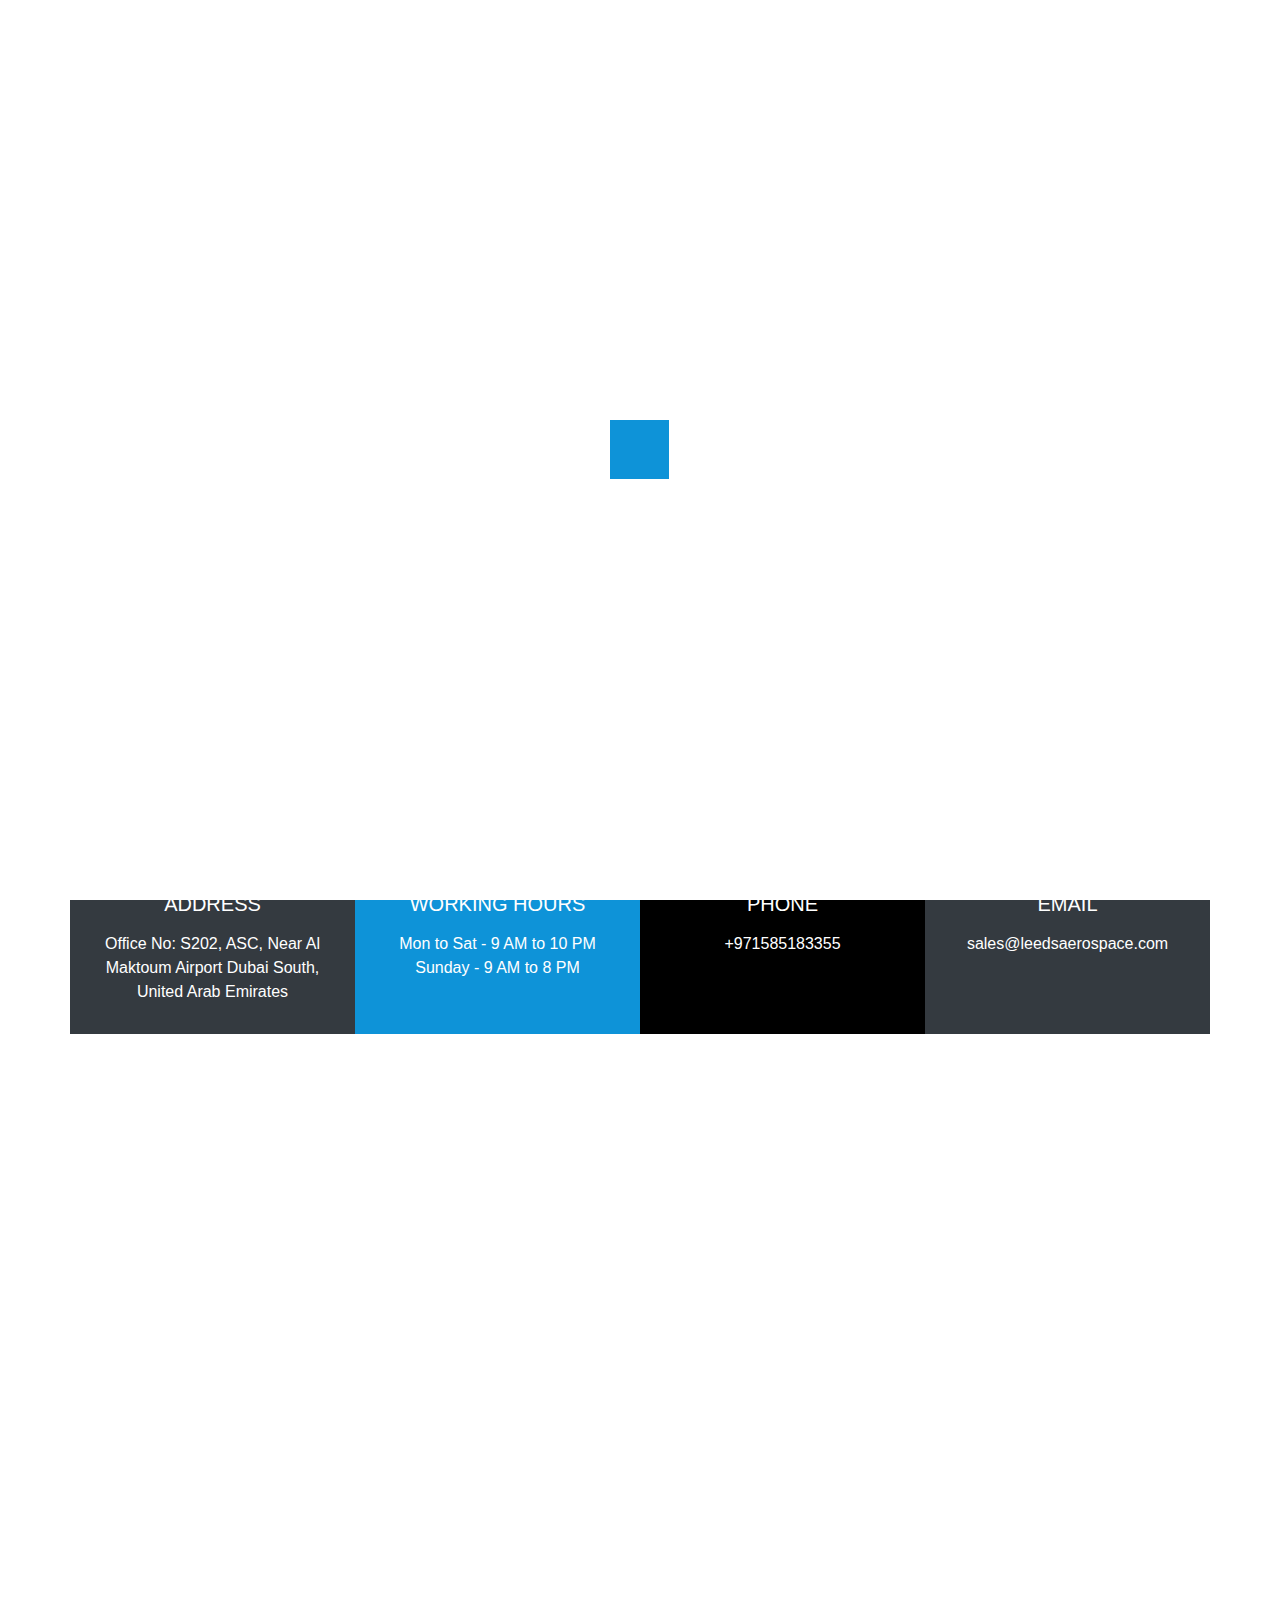
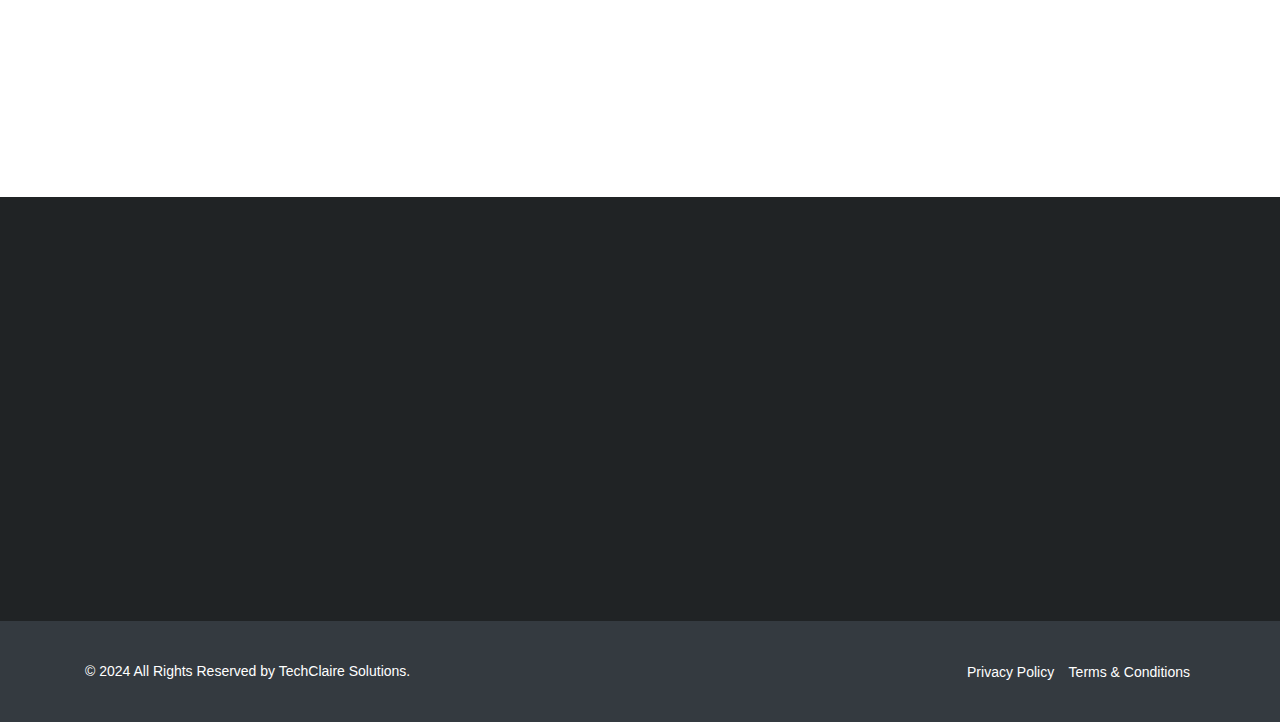
<file: contact.html>
<!DOCTYPE html>
<html lang="en">
<head>
<!-- Meta -->
<meta charset="utf-8">
<meta http-equiv="X-UA-Compatible" content="IE=edge">
<meta content="Anil z" name="author">
<meta name="viewport" content="width=device-width, initial-scale=1">
<meta name="description" content="Leeds Aerospace - Your Trusted Supplier for High-Quality Aircraft Parts">
<meta name="keywords" content="aviation, aircraft parts, aerospace, aviation supplies, aerospace parts, aircraft components">

<!-- SITE TITLE -->
<title>Contact | Anger - Creative Business MultiPurpose HTML5 Template</title>
<!-- Favicon Icon -->
<link rel="shortcut icon" type="image/x-icon" href="assets/images/favicon.png">
<!-- Animation CSS -->
<link rel="stylesheet" href="assets/css/animate.css">	
<!-- Latest Bootstrap min CSS -->
<link rel="stylesheet" href="assets/bootstrap/css/bootstrap.min.css">
<!-- Google Font -->
<link href="https://fonts.googleapis.com/css?family=Montserrat:100,100i,200,200i,300,300i,400,400i,500,500i,600,600i,700,700i,800,800i,900,900i" rel="stylesheet">
<link href="https://fonts.googleapis.com/css?family=Roboto:100,100i,300,300i,400,400i,500,500i,700,700i,900,900i" rel="stylesheet">
<!-- Icon Font -->
<link href="assets/css/ico-moon.css" rel="stylesheet">
<!-- Icon Font CSS -->
<link rel="stylesheet" href="assets/css/ionicons.min.css">
<link rel="stylesheet" href="assets/css/themify-icons.css">
<!-- FontAwesome CSS -->
<link rel="stylesheet" href="assets/css/all.min.css">
<!--- owl carousel CSS-->
<link rel="stylesheet" href="assets/owlcarousel/css/owl.carousel.min.css">
<link rel="stylesheet" href="assets/owlcarousel/css/owl.theme.css">
<link rel="stylesheet" href="assets/owlcarousel/css/owl.theme.default.min.css">
<!-- Magnific Popup CSS -->
<link rel="stylesheet" href="assets/css/magnific-popup.css">
<!-- Style CSS -->
<link rel="stylesheet" href="assets/css/style.css">
<link rel="stylesheet" href="assets/css/responsive.css">
<link rel="stylesheet" id="layoutstyle" href="assets/color/theme.css">
<link rel="stylesheet" href="https://cdnjs.cloudflare.com/ajax/libs/font-awesome/5.15.4/css/all.min.css">
<!-------------AJAX library-->
<script src="https://ajax.googleapis.com/ajax/libs/jquery/3.5.1/jquery.min.js"></script>

</head>

<body>

<!-- LOADER -->
<div class="preloader">
    <div class="loader_grid">
      <div class="loader_box loader_box1"></div>
      <div class="loader_box loader_box2"></div>
      <div class="loader_box loader_box3"></div>
      <div class="loader_box loader_box4"></div>
      <div class="loader_box loader_box5"></div>
      <div class="loader_box loader_box6"></div>
      <div class="loader_box loader_box7"></div>
      <div class="loader_box loader_box8"></div>
      <div class="loader_box loader_box9"></div>
    </div>
</div>
<!-- END LOADER --> 

<!-- START HEADER -->
<header class="header_wrap fixed-top transparent-header light_skin hover_menu_style2 transparent-header">
    <div class="container">
      <nav class="navbar navbar-expand-lg"> 
          <a class="navbar-brand" href="index.html">
            <img class="logo_light" src="assets/images/site-images/logo_red_bg-removebg-preview.png" alt="logo" />
            <img class="logo_dark"  src="assets/images/site-images/logo white.png"  alt="logo" />
              <img class="logo_default"  src="assets/images/site-images/logo white.png"  alt="logo" />
          </a>
          <button class="navbar-toggler" type="button" data-toggle="collapse" data-target="#navbarSupportedContent" aria-controls="navbarSupportedContent" aria-expanded="false" aria-label="Toggle navigation"> <span class="ion-android-menu"></span> </button>
            <div class="collapse navbar-collapse justify-content-end" id="navbarSupportedContent">
              <ul class="navbar-nav">
                  <li class="dropdown">
                      <a class="dropdown-item nav-link nav_item" href="index.html" style="color: white;">Home</a>
                  </li>
                  
                  <li class="dropdown">
                      <a class="dropdown-item nav-link nav_item" href="about.html" style="color: white;">About</a>
                  </li>
  
                  <li class="dropdown">
                      <a class="dropdown-item nav-link nav_item" href="services.html" style="color: white;">Service</a>
                  </li>
  
                  <li class="dropdown">
                      <a class="dropdown-item nav-link nav_item" href="contact.html" style="color: white;">Contact</a>
                  </li>
  
              </ul>
          </div>
          <ul class="navbar-nav attr-nav align-items-center">
            <li><a href="tel:+971585183355" class="nav-link"><i class="fa fa-phone-alt"></i></a></li>
            <li><a href="mailto:sales@leedsaerospace.com" class="nav-link"><i class="fa fa-envelope"></i></a></li>
        </ul>
        
        
      </nav>
    </div>
  </header>
  <!-- END HEADER --> 

   <!-- START SECTION BANNER -->
<section class="page-title-light breadcrumb_section background_bg " data-img-src="assets/images/site-images/home3.jpg">
    <div class="container">
        <div class="row align-items-center">
            <div class="col-sm-6">
                <div class="page-title">
                    <h1>Contact</h1>
                </div>
            </div>

            <div class="col-sm-6">
                <nav aria-label="breadcrumb">
                    <ol class="breadcrumb justify-content-sm-end">
                        <li class="breadcrumb-item"><a href="#">Home</a></li>
                        <li class="breadcrumb-item"><a href="#">Pages</a></li>
                        <li class="breadcrumb-item active" aria-current="page">Contact</li>
                    </ol>
                </nav>
            </div>
        </div>
        <section>
        </section>
    </div>
</section>

<!-- END SECTION BANNER -->

<!-- START SECTION CONTACT -->
<section class="small_pb">
	<div class="container">
    	<div class="row justify-content-center">
        	<div class="col-md-8 animation" data-animation="fadeInUp" data-animation-delay="0.2s">
            	<div class="heading_s1 text-center">
                	<h2>Contact Information</h2>
                </div>
                <p class="text-center">
                    For all inquiries related to our aerospace parts and services, please get in touch with us using the details below. Our dedicated team is ready to assist you with any questions or needs you may have.
                </p>
           </div>
        </div>
        <div class="row">
        	<div class="col-12">
            	<div class="clearfix medium_divider"></div>
            </div>
        </div>
        <div class="row justify-content-center animation" data-animation="fadeInUp" data-animation-delay="0.4s">
            <div class="col-lg-3 col-md-6 text-center p-0">
                <div class="icon_box text_white bg-dark small_padding h-100">
                    <div class="box_icon mb-3">	
                        <i class="ti-location-pin"></i>
                    </div>
                    <div class="icon_box_content">
                        <h5 class="text-uppercase py-md-2">Address</h5>
                        <p>Office No: S202, ASC,
                            Near Al Maktoum Airport
                             Dubai South, United Arab Emirates
                            </p>
                    </div>
                </div>
            </div>
            <div class="col-lg-3 col-md-6 text-center p-0">
                <div class="icon_box text_white bg_blue small_padding h-100">
                    <div class="box_icon mb-3">	
                        <i class="ti-time"></i>
                    </div>
                    <div class="icon_box_content">
                        <h5 class="text-uppercase py-md-2">WORKING HOURS</h5>
                        <p>Mon to Sat - 9 AM to 10 PM<br>Sunday - 9 AM to 8 PM</p>
                    </div>
                </div>
            </div>
            <div class="col-lg-3 col-md-6 text-center p-0">
                <div class="icon_box text_white bg_black small_padding h-100">
                    <div class="box_icon mb-3">	
                        <i class="ti-mobile"></i>
                    </div>
                    <div class="icon_box_content">
                        <h5 class="text-uppercase py-md-2">Phone</h5>
                        <p>+971585183355</p>
                    </div>
                </div>
            </div>
            <div class="col-lg-3 col-md-6 text-center p-0">
                <div class="icon_box text_white bg-dark small_padding h-100">
                    <div class="box_icon mb-3">	
                        <i class="ti-email"></i>
                    </div>
                    <div class="icon_box_content">
                        <h5 class="text-uppercase py-md-2">Email</h5>
                        <p>sales@leedsaerospace.com</p>
                    </div>
                 </div>
            </div>
        </div>
    </div>
</section>
<!-- END SECTION CONTACT -->

<!-- START SECTION CONTACT -->
<section class="small_pt overflow_hide">
	<div class="container">
    	<div class="row">
        	<div class="col-12 animation" data-animation="fadeInUp" data-animation-delay="0.2s">
            	<div class="heading_s1 text-center">
                	<h2>Get In touch</h2>
                </div>
            </div>
        </div>
        <div class="row">
        	<div class="col-12">
            	<div class="clearfix small_divider"></div>
            </div>
        </div>
        <div class="row">
            <div class="col-md-6 mb-4 mb-lg-0 animation" data-animation="fadeInLeft" data-animation-delay="0.2s">
                <div class="field_form">
                    <form id="submit-form"  action="">
                     
                        <div class="row">
                        <div class="form-group col-12">
                            <input required="required" placeholder="Enter Name *" id="first-name" class="form-control" name="name" type="text">
                        </div>
                        <div class="form-group col-12">
                            <input required="required" placeholder="Enter Email *" id="email" class="form-control" name="email" type="email">
                        </div>
                        <div class="form-group col-12">
                            <input required="required" placeholder="Enter Phone No. *" id="phone" class="form-control" name="phone" type="tel">
                        </div>
                        <div class="form-group col-12">
                            <input placeholder="Enter Subject" id="subject" class="form-control" name="subject" type="text">
                        </div>
                        <div class="form-group col-lg-12">
                            <textarea required="required" placeholder="Message *" id="description" class="form-control" name="message" rows="5"></textarea>
                        </div>
                       
                        <div class="col-lg-12">
                            <button type="submit" value="Submit"  class="btn btn-default">Submit</button>
                        </div>
                      </form>
                    </div>
                    
                    </form>    
                    <script>
                        $("#submit-form").submit((e)=>{
                            e.preventDefault()
                            $.ajax({
                                url:"https://script.google.com/macros/s/AKfycbzwwK084Yiu2-lW0RwRqoh1M_B6CKevNv9IQVEjWciobdhosN60lASg6VHkqhsF5Obymw/exec",
                                data:$("#submit-form").serialize(),
                                method:"post",
                                success:function (response){
                                    alert("Form submitted successfully")
                                    window.location.reload()
                                    //window.location.href="https://google.com"
                                },
                                error:function (err){
                                    alert("Something Error")
                    
                                }
                            })
                        })
                    </script>  
                </div>
            </div>
            


            <div class="col-md-6 animation" data-animation="fadeInRight" data-animation-delay="0.4s">
            	<div class="contact_map">
                    <iframe src="https://www.google.com/maps/embed?pb=!1m18!1m12!1m3!1d115815.05982139854!2d54.99443204936115!3d24.89045520591585!2m3!1f0!2f0!3f0!3m2!1i1024!2i768!4f13.1!3m3!1m2!1s0x3e5f74ca30ae218f%3A0xb16f9af810b72e08!2sDubai%20South%20-%20Dubai%20-%20United%20Arab%20Emirates!5e0!3m2!1sen!2sin!4v1721273650592!5m2!1sen!2sin" frameborder="0" allowfullscreen></iframe>
                </div>
            </div>
        </div>
    </div>
</section>
<!-- END SECTION CONTACT -->

<!-- START FOOTER SECTION --> 
<style>
    .top_footer .contact_info {
       text-align: left; /* Adjust text alignment */
   }
   
   .top_footer {
       text-align: left; /* Adjust title alignment */
   }
   
   @media (min-width: 992px) {
       .top_footer .col-lg-4:nth-child(2) {
           text-align: left; /* Ensure alignment for the CONTACT section */
       }
   
   }
   
   .bottom_footer .copyright {
       text-align: center;
       color: #fff; /* Adjust color if needed */
       padding: 10px 0; /* Add padding for spacing */
       margin-bottom: 0; /* Remove any bottom margin */
   }
   
   
   </style>
   

<!-- START FOOTER SECTION --> 
<footer class="footer_dark">
    <div class="top_footer">
        <div class="container">
            <div class="row">
                <div class="col-lg-4 col-md-12 animation" data-animation="fadeInUp" data-animation-delay="0.2s">
                    <div class="footer_logo">
                        <a href="index.html"><img alt="logo" src="assets/images/site-images/logo_red_bg-removebg-preview.png" style="width: 220px;height:70px;"></a>
                    </div>
                    <p>Our AOG desk is dedicated to serving our global customers 24/7 throughout the year. Our experienced AOG professionals regularly update our inventory to ensure accurate access that meets our customers' specific requirements promptly.</p>
                </div>
                
                <div class="col-lg-4 col-md-6 mt-4 mt-lg-0 animation text-left" data-animation="fadeInUp" data-animation-delay="0.4s">
                    <h6 class="widget_title">CONTACT</h6>
                    <ul class="contact_info contact_info_light list_none">
                        <li>
                            <span class="ti-location-pin"></span>
                            <address> LEEDS AEROSPACE DWC LLC, <br> Office No: S202, ASC,<br> Near Al Maktoum Airport, <br> Dubai South, <br> United Arab Emirates</address>
                        </li>
                        <li>
                            <span class="ti-email"></span>
                            <a href="mailto:sales@leedsaerospace.com">sales@leedsaerospace.com</a>
                        </li>
                        <li>
                            <span class="ti-mobile"></span>
                            <p style="color:white">+971585183355</p>
                        </li>
                    </ul>
                </div>

                <div class="col-lg-4 col-md-6 mt-4 mt-lg-0 animation" data-animation="fadeInUp" data-animation-delay="0.6s">
                    <h6 class="widget_title">Subscribe Newsletter</h6>
                    <div class="newsletter_form">
                        <form> 
                            <div class="rounded_input">
                                <input type="text" required placeholder="Enter Email Address"/>
                            </div>
                            <button type="submit" title="Subscribe" class="btn btn-default btn-radius" name="submit" value="Submit">
                                subscribe
                            </button>
                            <br>
                            <h6 class="widget_title">Follow Us</h6>
                            <ul class="list_none footer_social">
                                <li><a href="#"><i class="ion-social-facebook"></i></a></li>
                                <li><a href="#"><i class="ion-social-twitter"></i></a></li>
                                <li><a href="#"><i class="ion-social-googleplus"></i></a></li>
                                <li><a href="#"><i class="ion-social-youtube-outline"></i></a></li>
                                <li><a href="#"><i class="ion-social-instagram-outline"></i></a></li>
                            </ul>
                        </form>
                    </div>
                </div>
            </div>
        </div>
    </div>
    <div class="bottom_footer bg-dark">
    	<div class="container">
        	<div class="row align-items-center">
            	<div class="col-md-6">
                	<p class="copyright m-md-0 text-center text-md-left">&copy; 2024 All Rights Reserved by TechClaire Solutions.</p>
                </div>
                <div class="col-md-6">
                	<ul class="list_none footer_link text-center text-md-right">
                    	<li><a href="#">Privacy Policy</a></li>
                        <li><a href="#">Terms & Conditions</a></li>
                    </ul>
                </div>
            </div>
        </div>
    </div>
</footer>


<!-- END FOOTER SECTION --> 

<a href="#" class="scrollup" style="display: none;"><i class="ion-ios-arrow-up"></i></a> 

<!-- Latest jQuery --> 
<script src="assets/js/jquery-1.12.4.min.js"></script>
<!-- jquery-ui --> 
<script src="assets/js/jquery-ui.js"></script> 
<!-- popper min js --> 
<script src="assets/js/popper.min.js"></script>
<!-- Latest compiled and minified Bootstrap --> 
<script src="assets/bootstrap/js/bootstrap.min.js"></script> 
<!-- owl-carousel min js  --> 
<script src="assets/owlcarousel/js/owl.carousel.min.js"></script> 
<!-- magnific-popup min js  --> 
<script src="assets/js/magnific-popup.min.js"></script> 
<!-- waypoints min js  --> 
<script src="assets/js/waypoints.min.js"></script> 
<!-- parallax js  --> 
<script src="assets/js/parallax.js"></script> 
<!-- countdown js  --> 
<script src="assets/js/jquery.countdown.min.js"></script> 
<!-- fit video  -->
<script src="assets/js/jquery.fitvids.js"></script>
<!-- jquery.counterup.min js --> 
<script src="assets/js/jquery.counterup.min.js"></script>
<!-- isotope min js --> 
<script src="assets/js/isotope.min.js"></script>
<!-- elevatezoom js -->
<script src='assets/js/jquery.elevatezoom.js'></script> 
<!-- scripts js --> 
<script src="assets/js/scripts.js"></script>

</body>
</html>
</file>
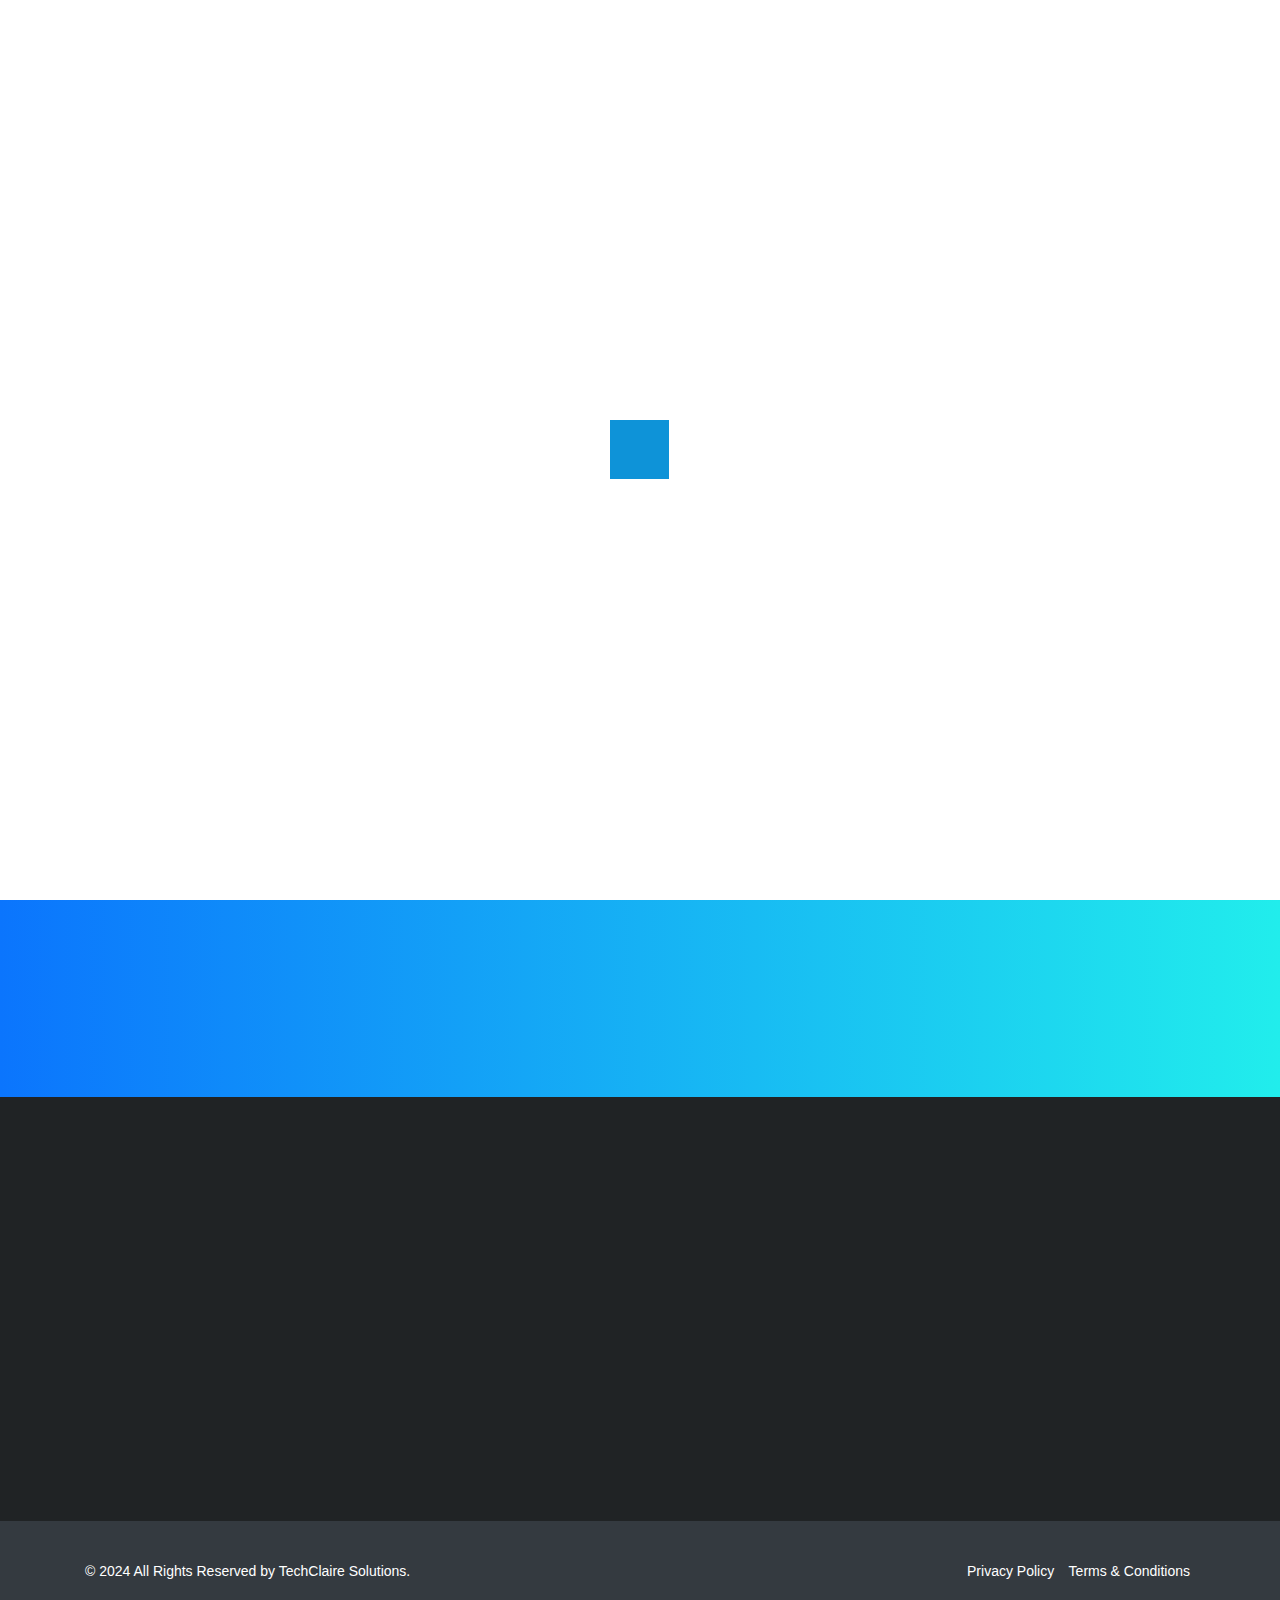
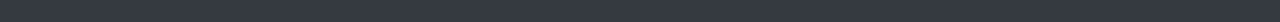
<file: exchange.html>
<!DOCTYPE html>
<html lang="en">
<head>
<!-- Meta -->
<meta charset="utf-8">
<meta http-equiv="X-UA-Compatible" content="IE=edge">
<meta content="Anil z" name="author">
<meta name="viewport" content="width=device-width, initial-scale=1">
<meta name="description" content="Leeds Aerospace - Your Trusted Supplier for High-Quality Aircraft Parts">
<meta name="keywords" content="aviation, aircraft parts, aerospace, aviation supplies, aerospace parts, aircraft components">

<!-- SITE TITLE -->
<title>Services | Anger - Creative Business MultiPurpose HTML5 Template</title>
<!-- Favicon Icon -->
<link rel="shortcut icon" type="image/x-icon" href="assets/images/favicon.png">
<!-- Animation CSS -->
<link rel="stylesheet" href="assets/css/animate.css">	
<!-- Latest Bootstrap min CSS -->
<link rel="stylesheet" href="assets/bootstrap/css/bootstrap.min.css">
<!-- Google Font -->
<link href="https://fonts.googleapis.com/css?family=Montserrat:100,100i,200,200i,300,300i,400,400i,500,500i,600,600i,700,700i,800,800i,900,900i" rel="stylesheet">
<link href="https://fonts.googleapis.com/css?family=Roboto:100,100i,300,300i,400,400i,500,500i,700,700i,900,900i" rel="stylesheet">
<!-- Icon Font -->
<link href="assets/css/ico-moon.css" rel="stylesheet">
<!-- Icon Font CSS -->
<link rel="stylesheet" href="assets/css/ionicons.min.css">
<link rel="stylesheet" href="assets/css/themify-icons.css">
<!-- FontAwesome CSS -->
<link rel="stylesheet" href="assets/css/all.min.css">
<!--- owl carousel CSS-->
<link rel="stylesheet" href="assets/owlcarousel/css/owl.carousel.min.css">
<link rel="stylesheet" href="assets/owlcarousel/css/owl.theme.css">
<link rel="stylesheet" href="assets/owlcarousel/css/owl.theme.default.min.css">
<!-- Magnific Popup CSS -->
<link rel="stylesheet" href="assets/css/magnific-popup.css">
<!-- Style CSS -->
<link rel="stylesheet" href="assets/css/style.css">
<link rel="stylesheet" href="assets/css/responsive.css">
<link rel="stylesheet" id="layoutstyle" href="assets/color/theme.css">
<link rel="stylesheet" href="https://cdnjs.cloudflare.com/ajax/libs/font-awesome/5.15.4/css/all.min.css">
<link rel="stylesheet" href="assets/css/demo-digital-agency.css">
</head>

<body>

<!-- LOADER -->
<div class="preloader">
    <div class="loader_grid">
      <div class="loader_box loader_box1"></div>
      <div class="loader_box loader_box2"></div>
      <div class="loader_box loader_box3"></div>
      <div class="loader_box loader_box4"></div>
      <div class="loader_box loader_box5"></div>
      <div class="loader_box loader_box6"></div>
      <div class="loader_box loader_box7"></div>
      <div class="loader_box loader_box8"></div>
      <div class="loader_box loader_box9"></div>
    </div>
</div>
<!-- END LOADER --> 
 
<!-- START HEADER -->
<header class="header_wrap fixed-top transparent-header light_skin hover_menu_style2 transparent-header">
    <div class="container">
      <nav class="navbar navbar-expand-lg"> 
          <a class="navbar-brand" href="index.html">
            <img class="logo_light" src="assets/images/site-images/logo_red_bg-removebg-preview.png" alt="logo" />
            <img class="logo_dark"  src="assets/images/site-images/logo white.png"  alt="logo" />
              <img class="logo_default"  src="assets/images/site-images/logo white.png"  alt="logo" />
          </a>
          <button class="navbar-toggler" type="button" data-toggle="collapse" data-target="#navbarSupportedContent" aria-controls="navbarSupportedContent" aria-expanded="false" aria-label="Toggle navigation"> <span class="ion-android-menu"></span> </button>
            <div class="collapse navbar-collapse justify-content-end" id="navbarSupportedContent">
              <ul class="navbar-nav">
                  <li class="dropdown">
                      <a class="dropdown-item nav-link nav_item" href="index.html" style="color: white;">Home</a>
                  </li>
                  
                  <li class="dropdown">
                      <a class="dropdown-item nav-link nav_item" href="about.html"  style="color:white;">About</a>
                  </li>
  
                  <li class="dropdown">
                      <a class="dropdown-item nav-link nav_item" href="services.html"  style="color: white;">Service</a>
                  </li>
  
                  <li class="dropdown">
                      <a class="dropdown-item nav-link nav_item" href="contact.html"  style="color: white; ">Contact</a>
                  </li>
  
              </ul>
          </div>
          <ul class="navbar-nav attr-nav align-items-center">
            <li><a href="tel:+971585183355" class="nav-link"><i class="fa fa-phone-alt"></i></a></li>
            <li><a href="mailto:sales@leedsaerospace.com" class="nav-link"><i class="fa fa-envelope"></i></a></li>
        </ul>
        
        
      </nav>
    </div>
  </header>
  <!-- END HEADER --> 
   <!-- START SECTION BANNER -->
   <section class="page-title-light breadcrumb_section background_bg " data-img-src="assets/images/site-images/home3.jpg">
    <div class="container">
        <div class="row align-items-center">
            <div class="col-sm-6">
                <div class="page-title">
                    <h1>Exchange/ Lease/ Loan and Sale</h1>
                </div>
            </div>

            <div class="col-sm-6">
                <nav aria-label="breadcrumb">
                    <ol class="breadcrumb justify-content-sm-end">
                        <li class="breadcrumb-item"><a href="#">Home</a></li>
                        <li class="breadcrumb-item"><a href="#">Pages</a></li>

                        <li class="breadcrumb-item active" aria-current="page">Service</li>
                        
                    </ol>
                </nav>
            </div>
        </div>
        <!-- <section>
        </section> -->
    </div>
</section>

<!-- END SECTION BANNER -->

 <!-- START SECTION SERVICES -->
<section class="small_pt small_pb">
	<div class="container">
    	<div class="row justify-content-center">
            <div class="col-md-6">
                <div class="mb-4 mb-lg-0 animation" data-animation="fadeInLeft" data-animation-delay="0.1s">
                    <img src="assets/images/site-images/serviceImages/repair.jpg" alt="vector3"> 
                </div>
            </div>
            <div class="col-md-6">
                <div class="heading_s3 animation" data-animation="fadeInUp" data-animation-delay="0.2s">
                    <!-- <h2>REPAIR MANAGEMENT</h2> -->
                </div>
                <p class="animation" data-animation="fadeInUp" data-animation-delay="0.3s">
                    Our inventory is certified to EASA, FAA, TCCA, and CAAC standards, ensuring top reliability and performance. Explore our sale and leaseback options or lease packages to meet your needs and reduce costs.
           </p>
                <div class="list_style_1 color_blue">
                    <ul style="list-style-type: none; padding-left: 0;">
              
                          <li>Certified to EASA, FAA, TCCA, and CAAC standards</li>
                         <li>Ensures top reliability and performance</li>
                         <li>Flexible sale and leaseback options</li>
                         <li>Customized lease packages available</li>
                         <li>Designed to reduce operational costs</li>
                
                      
                    </ul>
                </div>
            </div>
        </div>

    </div>
    <div class="ripple_effect">
        <div class="circle_bg1">
            <span></span>
            <span></span>
            <span></span>
            <span></span>
            <span></span>
            <span></span>
        </div>
    </div>
    <div class="ripple_effect_left">
        <div class="circle_bg1">
            <span></span>
            <span></span>
            <span></span>
            <span></span>
            <span></span>
            <span></span>
        </div>
    </div>

    </section>
<!-- START SECTION SERVICES -->

<div class="ripple_effect">
    <div class="circle_bg1">
        <span></span>
        <span></span>
        <span></span>
        <span></span>
        <span></span>
        <span></span>
    </div>
</div>
<!-- END SECTION SERVICES -->


  <div class="row">
                    <div class="col-md-12">
                        <div class="bg_gd_stripe medium_padding text_white">
                            <div class="row">
                                <div class="col-xl-6 offset-xl-3 col-md-8 offset-md-2 text-center">
                                    <div class="heading_s3 heading_light mb-3 text-center animation" data-animation="fadeInUp" data-animation-delay="0.1s">
                                        <h2>make it difference</h2>
                                    </div>
                                    <p class="animation" data-animation="fadeInUp" data-animation-delay="0.2s"> I hope this revised content better aligns with what you were looking for and meets your expectations. If there are any additional adjustments or specific requirements you have, please feel free to let me know!
                                    </p>
                                    <a href="contact.html" class="btn btn-outline-white animation" data-animation="fadeInUp" data-animation-delay="0.3s"> Contact Us</a>
                                </div>
                            </div>
                        </div>
                    </div>
                </div>

    	</div>
    </div>
</section>
<!-- END SECTION SERVICES -->





<!-- START FOOTER SECTION --> 
<style>
    .top_footer .contact_info {
       text-align: left; /* Adjust text alignment */
   }
   
   .top_footer {
       text-align: left; /* Adjust title alignment */
   }
   
   @media (min-width: 992px) {
       .top_footer .col-lg-4:nth-child(2) {
           text-align: left; /* Ensure alignment for the CONTACT section */
       }
   
   }
   
   .bottom_footer .copyright {
       text-align: center;
       color: #fff; /* Adjust color if needed */
       padding: 10px 0; /* Add padding for spacing */
       margin-bottom: 0; /* Remove any bottom margin */
   }
   
   
   </style>
   
   <!-- START FOOTER SECTION --> 
<!-- START FOOTER SECTION --> 
<footer class="footer_dark">
    <div class="top_footer">
        <div class="container">
            <div class="row">
                <div class="col-lg-4 col-md-12 animation" data-animation="fadeInUp" data-animation-delay="0.2s">
                    <div class="footer_logo">
                        <a href="index.html"><img alt="logo" src="assets/images/site-images/logo_red_bg-removebg-preview.png" style="width: 220px;height:70px;"></a>
                    </div>
                    <p>Our AOG desk is dedicated to serving our global customers 24/7 throughout the year. Our experienced AOG professionals regularly update our inventory to ensure accurate access that meets our customers' specific requirements promptly.</p>
                </div>
                
                <div class="col-lg-4 col-md-6 mt-4 mt-lg-0 animation text-left" data-animation="fadeInUp" data-animation-delay="0.4s">
                    <h6 class="widget_title">CONTACT</h6>
                    <ul class="contact_info contact_info_light list_none">
                        <li>
                            <span class="ti-location-pin"></span>
                            <address> LEEDS AEROSPACE DWC LLC, <br> Office No: S202, ASC,<br> Near Al Maktoum Airport, <br> Dubai South, <br> United Arab Emirates</address>
                        </li>
                        <li>
                            <span class="ti-email"></span>
                            <a href="mailto:sales@leedsaerospace.com">sales@leedsaerospace.com</a>
                        </li>
                        <li>
                            <span class="ti-mobile"></span>
                            <p style="color:white">+971585183355</p>
                        </li>
                    </ul>
                </div>

                <div class="col-lg-4 col-md-6 mt-4 mt-lg-0 animation" data-animation="fadeInUp" data-animation-delay="0.6s">
                    <h6 class="widget_title">Subscribe Newsletter</h6>
                    <div class="newsletter_form">
                        <form> 
                            <div class="rounded_input">
                                <input type="text" required placeholder="Enter Email Address"/>
                            </div>
                            <button type="submit" title="Subscribe" class="btn btn-default btn-radius" name="submit" value="Submit">
                                subscribe
                            </button>
                            <br>
                            <h6 class="widget_title">Follow Us</h6>
                            <ul class="list_none footer_social">
                                <li><a href="#"><i class="ion-social-facebook"></i></a></li>
                                <li><a href="#"><i class="ion-social-twitter"></i></a></li>
                                <li><a href="#"><i class="ion-social-googleplus"></i></a></li>
                                <li><a href="#"><i class="ion-social-youtube-outline"></i></a></li>
                                <li><a href="#"><i class="ion-social-instagram-outline"></i></a></li>
                            </ul>
                        </form>
                    </div>
                </div>
            </div>
        </div>
    </div>
    <div class="bottom_footer bg-dark">
    	<div class="container">
        	<div class="row align-items-center">
            	<div class="col-md-6">
                	<p class="copyright m-md-0 text-center text-md-left">&copy; 2024 All Rights Reserved by TechClaire Solutions.</p>
                </div>
                <div class="col-md-6">
                	<ul class="list_none footer_link text-center text-md-right">
                    	<li><a href="#">Privacy Policy</a></li>
                        <li><a href="#">Terms & Conditions</a></li>
                    </ul>
                </div>
            </div>
        </div>
    </div>
</footer>
<!-- END FOOTER SECTION -->  
<!-- END FOOTER SECTION --> 

<a href="#" class="scrollup" style="display: none;"><i class="ion-ios-arrow-up"></i></a> 

<!-- Latest jQuery --> 
<script src="assets/js/jquery-1.12.4.min.js"></script> 
<!-- jquery-ui --> 
<script src="assets/js/jquery-ui.js"></script>
<!-- popper min js --> 
<script src="assets/js/popper.min.js"></script>
<!-- Latest compiled and minified Bootstrap --> 
<script src="assets/bootstrap/js/bootstrap.min.js"></script> 
<!-- owl-carousel min js  --> 
<script src="assets/owlcarousel/js/owl.carousel.min.js"></script> 
<!-- magnific-popup min js  --> 
<script src="assets/js/magnific-popup.min.js"></script> 
<!-- waypoints min js  --> 
<script src="assets/js/waypoints.min.js"></script> 
<!-- parallax js  --> 
<script src="assets/js/parallax.js"></script> 
<!-- countdown js  --> 
<script src="assets/js/jquery.countdown.min.js"></script> 
<!-- fit video  -->
<script src="assets/js/jquery.fitvids.js"></script>
<!-- jquery.counterup.min js --> 
<script src="assets/js/jquery.counterup.min.js"></script>
<!-- isotope min js --> 
<script src="assets/js/isotope.min.js"></script>
<!-- elevatezoom js -->
<script src='assets/js/jquery.elevatezoom.js'></script> 
<!-- scripts js --> 
<script src="assets/js/scripts.js"></script>

</body>
</html>
</file>
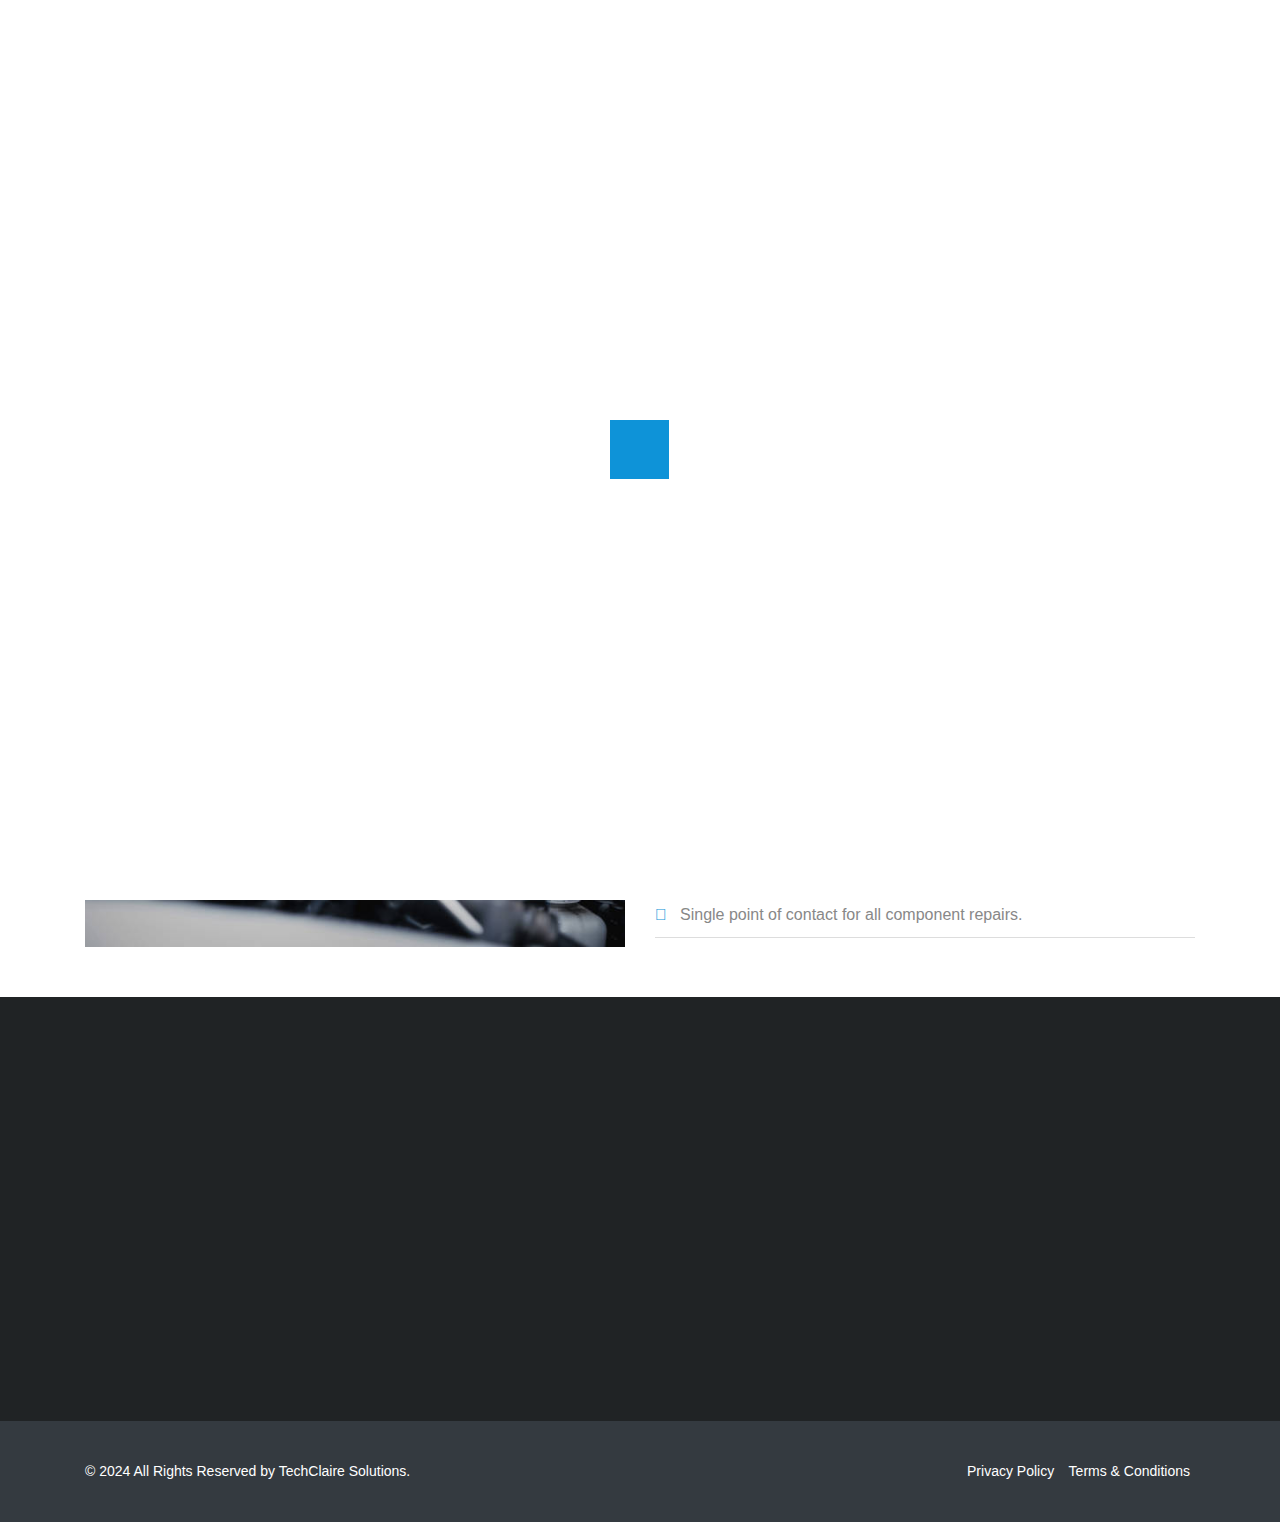
<file: repair-sample.html>
<!DOCTYPE html>
<html lang="en">
<head>
<!-- Meta -->
<meta charset="utf-8">
<meta http-equiv="X-UA-Compatible" content="IE=edge">
<meta content="Anil z" name="author">
<meta name="viewport" content="width=device-width, initial-scale=1">
<meta name="description" content="Leeds Aerospace - Your Trusted Supplier for High-Quality Aircraft Parts">
<meta name="keywords" content="aviation, aircraft parts, aerospace, aviation supplies, aerospace parts, aircraft components">

<!-- SITE TITLE -->
<title>Services | Anger - Creative Business MultiPurpose HTML5 Template</title>
<!-- Favicon Icon -->
<link rel="shortcut icon" type="image/x-icon" href="assets/images/favicon.png">
<!-- Animation CSS -->
<link rel="stylesheet" href="assets/css/animate.css">	
<!-- Latest Bootstrap min CSS -->
<link rel="stylesheet" href="assets/bootstrap/css/bootstrap.min.css">
<!-- Google Font -->
<link href="https://fonts.googleapis.com/css?family=Montserrat:100,100i,200,200i,300,300i,400,400i,500,500i,600,600i,700,700i,800,800i,900,900i" rel="stylesheet">
<link href="https://fonts.googleapis.com/css?family=Roboto:100,100i,300,300i,400,400i,500,500i,700,700i,900,900i" rel="stylesheet">
<!-- Icon Font -->
<link href="assets/css/ico-moon.css" rel="stylesheet">
<!-- Icon Font CSS -->
<link rel="stylesheet" href="assets/css/ionicons.min.css">
<link rel="stylesheet" href="assets/css/themify-icons.css">
<!-- FontAwesome CSS -->
<link rel="stylesheet" href="assets/css/all.min.css">
<!--- owl carousel CSS-->
<link rel="stylesheet" href="assets/owlcarousel/css/owl.carousel.min.css">
<link rel="stylesheet" href="assets/owlcarousel/css/owl.theme.css">
<link rel="stylesheet" href="assets/owlcarousel/css/owl.theme.default.min.css">
<!-- Magnific Popup CSS -->
<link rel="stylesheet" href="assets/css/magnific-popup.css">
<!-- Style CSS -->
<link rel="stylesheet" href="assets/css/style.css">
<link rel="stylesheet" href="assets/css/responsive.css">
<link rel="stylesheet" id="layoutstyle" href="assets/color/theme.css">
<link rel="stylesheet" href="https://cdnjs.cloudflare.com/ajax/libs/font-awesome/5.15.4/css/all.min.css">
<link rel="stylesheet" href="assets/css/demo-digital-agency.css">
</head>

<body>

<!-- LOADER -->
<div class="preloader">
    <div class="loader_grid">
      <div class="loader_box loader_box1"></div>
      <div class="loader_box loader_box2"></div>
      <div class="loader_box loader_box3"></div>
      <div class="loader_box loader_box4"></div>
      <div class="loader_box loader_box5"></div>
      <div class="loader_box loader_box6"></div>
      <div class="loader_box loader_box7"></div>
      <div class="loader_box loader_box8"></div>
      <div class="loader_box loader_box9"></div>
    </div>
</div>
<!-- END LOADER --> 
 
<!-- START HEADER -->
<header class="header_wrap fixed-top transparent-header light_skin hover_menu_style2 transparent-header">
    <div class="container">
      <nav class="navbar navbar-expand-lg"> 
          <a class="navbar-brand" href="index.html">
            <img class="logo_light" src="assets/images/site-images/logo_red_bg-removebg-preview.png" alt="logo" />
            <img class="logo_dark"  src="assets/images/site-images/logo white.png"  alt="logo" />
              <img class="logo_default"  src="assets/images/site-images/logo white.png"  alt="logo" />
          </a>
          <button class="navbar-toggler" type="button" data-toggle="collapse" data-target="#navbarSupportedContent" aria-controls="navbarSupportedContent" aria-expanded="false" aria-label="Toggle navigation"> <span class="ion-android-menu"></span> </button>
            <div class="collapse navbar-collapse justify-content-end" id="navbarSupportedContent">
              <ul class="navbar-nav">
                  <li class="dropdown">
                      <a class="dropdown-item nav-link nav_item" href="index.html">Home</a>
                  </li>
                  
                  <li class="dropdown">
                      <a class="dropdown-item nav-link nav_item" href="about.html">About</a>
                  </li>
  
                  <li class="dropdown">
                      <a class="dropdown-item nav-link nav_item" href="services.html">Service</a>
                  </li>
  
                  <li class="dropdown">
                      <a class="dropdown-item nav-link nav_item" href="contact.html">Contact</a>
                  </li>
  
              </ul>
          </div>
          <ul class="navbar-nav attr-nav align-items-center">
            <li><a href="tel:+971585183355" class="nav-link"><i class="fa fa-phone-alt"></i></a></li>
            <li><a href="mailto:sales@leedsaerospace.com" class="nav-link"><i class="fa fa-envelope"></i></a></li>
        </ul>
        
        
      </nav>
    </div>
  </header>
  <!-- END HEADER --> 

   <!-- START SECTION BANNER -->
   <section class="page-title-light breadcrumb_section background_bg " data-img-src="assets/images/site-images/home3.jpg">
    <div class="container">
        <div class="row align-items-center">
            <div class="col-sm-6">
                <div class="page-title">
                    <h1>Service</h1>
                </div>
            </div>

            <div class="col-sm-6">
                <nav aria-label="breadcrumb">
                    <ol class="breadcrumb justify-content-sm-end">
                        <li class="breadcrumb-item"><a href="#">Home</a></li>
                        <li class="breadcrumb-item"><a href="#">Pages</a></li>
                        <li class="breadcrumb-item active" aria-current="page">Service</li>
                    </ol>
                </nav>
            </div>
        </div>
        <!-- <section>
        </section> -->
    </div>
</section>

<!-- END SECTION BANNER -->

 <!-- START SECTION SERVICES -->
<section class="small_pt small_pb">
	<div class="container">
    	<div class="row justify-content-center">
        	<div class="col-xl-6 col-lg-8 col-md-10">
            	<div class="heading_s3 mb-md-3 text-center animation" data-animation="fadeInUp" data-animation-delay="0.2s">
                	<h2>REPAIR MANAGEMENT</h2>
                </div>
                <p class="text-center animation" data-animation="fadeInUp" data-animation-delay="0.3s">
                    Our team specializes in efficient repair management, ensuring cost savings and reliable turnaround times for our customers' components.
                    </p>
            </div>
        </div>
    	<div class="row justify-content-center">
            <div class="col-lg-5 col-md-6">
                <div class="tab-style7 mt-3">
                    <ul class="nav nav-tabs justify-content-between animation" role="tablist" data-animation="fadeInUp" data-animation-delay="0.4s">
                      <li class="nav-item" data-toggle="tooltip" data-placement="top" data-original-title="About the service">
                        <a class="nav-link active" data-toggle="tab" href="#tab1" role="tab" aria-controls="tab1" aria-selected="true"><i class="ti-desktop"></i></a>
                      </li>
                      <li class="nav-item" data-toggle="tooltip" data-placement="top" data-original-title="Features">
                        <a class="nav-link" data-toggle="tab" href="#tab2" role="tab" aria-controls="tab2" aria-selected="false"><i class="ti-layers-alt"></i></a>
                      </li>
                      <li class="nav-item" data-toggle="tooltip" data-placement="top" data-original-title="Benefits">
                        <a class="nav-link" data-toggle="tab" href="#tab3" role="tab" aria-controls="tab3" aria-selected="false"><i class="ti-eye"></i></a>
                      </li>
                      <li class="nav-item" data-toggle="tooltip" data-placement="top" data-original-title="Connect us">
                        <a class="nav-link" data-toggle="tab" href="#tab4" role="tab" aria-controls="tab4" aria-selected="false"><i class="ti-mobile"></i></a>
                      </li>
                      
                    </ul>
                </div>
            </div>
        </div>
        <div class="row">
        	<div class="col-md-12">
            	<div class="medium_divider clearfix mb-3 mb-md-0"></div>
            </div>
        </div>
        <div class="row">
        	<div class="col-md-12">
                <div class="tab-content">
                	<div class="tab-pane fade show active" id="tab1" role="tabpanel">
                        <div class="row align-items-center">
                            <div class="col-md-6">
                                <div class="mb-4 mb-lg-0 animation" data-animation="fadeInLeft" data-animation-delay="0.1s">
                                    <img src="assets/images/site-images/serviceImages/repair.jpg" alt="vector3"> 
                                </div>
                            </div>
                            <div class="col-md-6">
                                <div class="heading_s3 animation" data-animation="fadeInUp" data-animation-delay="0.2s">
                                    <!-- <h2>REPAIR MANAGEMENT</h2> -->
                                </div>
                                <p class="animation" data-animation="fadeInUp" data-animation-delay="0.3s">
                          Our expert team excels in managing repairs and vendors for rotable components, ensuring quality and reliability. We offer preferential pricing and guaranteed turnaround times with top repair agencies.
                                </p>
                                <div class="list_style_1 color_blue">
                                    <ul style="list-style-type: none; padding-left: 0;">
                              
                                          <li>Specialized repair and vendor management for rotable components.</li>
                                         <li> Negotiation of preferential pricing and guaranteed turnaround times</li>
                                         <li>Collaboration with key OEMs and independent repair agencies</li>
                                         <li>Maintaining high quality and reliability standards.</li>
                                         <li> Single point of contact for all component repairs.</li>
                                
                                      
                                    </ul>
                                </div>
                            </div>
                        </div>
                  	</div>
                    
                  	<div class="tab-pane fade" id="tab2" role="tabpanel">
                        <div class="row align-items-center">
                        <div class="row">
                            <div class="col-lg-3 col-sm-6 text-center">
                                <div class="icon_box icon_box_style_13 animation" data-animation="fadeInUp" data-animation-delay="0.3s">
                                    <div class="box_icon mb-3">	
                                        <i class="ti-briefcase"></i>
                                    </div>
                                    <div class="icon_box_content">
                                        <h5>Defective Part Replacement</h5>
                                        <p>
                                            Broken or old parts are replaced with fresh or repaired ones that comply with aviation standards.
                                        </p>
                                </div>
                                </div>
                            </div>
                            <div class="col-lg-3 col-sm-6 text-center">
                                <div class="icon_box icon_box_style_13 animation" data-animation="fadeInUp" data-animation-delay="0.4s">
                                    <div class="box_icon mb-3">	
                                        <i class="ti-ruler-pencil"></i>
                                    </div>
                                    <div class="icon_box_content">
                                        <h5>Comprehensive Inspection</h5>
                                        <p>
                                            Aviation parts, components, structures, and systems are carefully examined for wear, damage, or potential issues.
                                        </p>
                                 </div>
                                </div>
                            </div>
                            <div class="col-lg-3 col-sm-6 text-center">
                                <div class="icon_box icon_box_style_13 animation" data-animation="fadeInUp" data-animation-delay="0.5s">
                                    <div class="box_icon mb-3">	
                                        <i class="ti-layers-alt"></i>
                                    </div>
                                    <div class="icon_box_content">
                                        <h5>Quality Control</h5>
                                        <p>
                                            Stringent quality control techniques ensure repaired or overhauled components meet necessary criteria.
                                        </p>
                                </div>
                                 </div>
                            </div>
                            <div class="col-lg-3 col-sm-6 text-center">
                                <div class="icon_box icon_box_style_13 animation" data-animation="fadeInUp" data-animation-delay="0.6s">
                                    <div class="box_icon mb-3">	
                                         <i class="ti-bar-chart"></i>
                                    </div>
                                    <div class="icon_box_content">
                                        <h5>Skilled Workforce</h5>
                                        <p>
                                            Skilled mechanics, engineers, and technicians with specialized training in aviation maintenance perform repairs and overhauls.
                                        </p>
                                 </div>
                                </div>
                            </div>

                        </div>

                            </div>
                  	</div>

                      <div class="tab-pane fade" id="tab3" role="tabpanel">
                        <div class="row align-items-center">
                        <div class="row">
                            <div class="col-lg-3 col-sm-6 text-center">
                                <div class="icon_box icon_box_style_13 animation" data-animation="fadeInUp" data-animation-delay="0.3s">
                                    <div class="box_icon mb-3">	
                                        <i class="ti-briefcase"></i>
                                    </div>
                                    <div class="icon_box_content">
                                        <h5>Airworthiness Maintenance</h5>
                                        <p>
                                            Ongoing airworthiness is ensured by replacing faulty parts with those meeting aviation standards.
                                        </p>
                                  </div>
                                </div>
                            </div>
                            <div class="col-lg-3 col-sm-6 text-center">
                                <div class="icon_box icon_box_style_13 animation" data-animation="fadeInUp" data-animation-delay="0.4s">
                                    <div class="box_icon mb-3">	
                                        <i class="ti-ruler-pencil"></i>
                                    </div>
                                    <div class="icon_box_content">
                                        <h5>Enhanced Reliability</h5>
                                        <p>
                                            Repaired or overhauled components meet necessary safety and performance criteria, enhancing reliability.
                                        </p>
                               </div>
                                </div>
                            </div>
                            <div class="col-lg-3 col-sm-6 text-center">
                                <div class="icon_box icon_box_style_13 animation" data-animation="fadeInUp" data-animation-delay="0.5s">
                                    <div class="box_icon mb-3">	
                                        <i class="ti-layers-alt"></i>
                                    </div>
                                    <div class="icon_box_content">
                                        <h5>Early Issue Detection</h5>
                                        <p>
                                            Potential problems are identified early, improving the safety and longevity of aircraft components.
                                        </p>
                                 </div>
                                 </div>
                            </div>
                            <div class="col-lg-3 col-sm-6 text-center">
                                <div class="icon_box icon_box_style_13 animation" data-animation="fadeInUp" data-animation-delay="0.6s">
                                    <div class="box_icon mb-3">	
                                         <i class="ti-bar-chart"></i>
                                    </div>
                                    <div class="icon_box_content">
                                        <h5>Regulatory Compliance</h5>
                                        <p>
                                            Traceability and regulatory compliance are facilitated, aiding in maintenance record-keeping and tracking.
                                        </p>
                               </div>
                                </div>
                            </div>

                        </div>

                            </div>
                  	</div>

                    <div class="tab-pane fade" id="tab4" role="tabpanel">
                        <div class="row align-items-center">
                            <section class="small_pt">
                                <div class="container">
                                    <div class="row">
                                        <div class="col-md-12">
                                            <div class="bg_gd_stripe medium_padding text_white">
                                                <div class="row">
                                                    <div class="col-xl-6 offset-xl-3 col-md-8 offset-md-2 text-center">
                                                        <div class="heading_s3 heading_light mb-3 text-center animation" data-animation="fadeInUp" data-animation-delay="0.1s">
                                                            <h2>make it difference</h2>
                                                        </div>
                                                        <p class="animation" data-animation="fadeInUp" data-animation-delay="0.2s"> I hope this revised content better aligns with what you were looking for and meets your expectations. If there are any additional adjustments or specific requirements you have, please feel free to let me know!
                                                        </p>
                                                        <a href="contact.html" class="btn btn-outline-white animation" data-animation="fadeInUp" data-animation-delay="0.3s"> Contact Us</a>
                                                    </div>
                                                </div>
                                            </div>
                                        </div>
                                    </div>
                                </div>
                            </section>
                        </div>
                  	</div>
                </div>
            </div>
    </div>
    </div>
</section>
<!-- END SECTION SERVICES -->





<!-- START FOOTER SECTION --> 
<style>
    .top_footer .contact_info {
       text-align: left; /* Adjust text alignment */
   }
   
   .top_footer {
       text-align: left; /* Adjust title alignment */
   }
   
   @media (min-width: 992px) {
       .top_footer .col-lg-4:nth-child(2) {
           text-align: left; /* Ensure alignment for the CONTACT section */
       }
   
   }
   
   .bottom_footer .copyright {
       text-align: center;
       color: #fff; /* Adjust color if needed */
       padding: 10px 0; /* Add padding for spacing */
       margin-bottom: 0; /* Remove any bottom margin */
   }
   
   
   </style>
   

<!-- START FOOTER SECTION --> 
<footer class="footer_dark">
    <div class="top_footer">
        <div class="container">
            <div class="row">
                <div class="col-lg-4 col-md-12 animation" data-animation="fadeInUp" data-animation-delay="0.2s">
                    <div class="footer_logo">
                        <a href="index.html"><img alt="logo" src="assets/images/site-images/logo_red_bg-removebg-preview.png" style="width: 220px;height:70px;"></a>
                    </div>
                    <p>Our AOG desk is dedicated to serving our global customers 24/7 throughout the year. Our experienced AOG professionals regularly update our inventory to ensure accurate access that meets our customers' specific requirements promptly.</p>
                </div>
                
                <div class="col-lg-4 col-md-6 mt-4 mt-lg-0 animation text-left" data-animation="fadeInUp" data-animation-delay="0.4s">
                    <h6 class="widget_title">CONTACT</h6>
                    <ul class="contact_info contact_info_light list_none">
                        <li>
                            <span class="ti-location-pin"></span>
                            <address> LEEDS AEROSPACE DWC LLC, <br> Office No: S202, ASC,<br> Near Al Maktoum Airport, <br> Dubai South, <br> United Arab Emirates</address>
                        </li>
                        <li>
                            <span class="ti-email"></span>
                            <a href="mailto:sales@leedsaerospace.com">sales@leedsaerospace.com</a>
                        </li>
                        <li>
                            <span class="ti-mobile"></span>
                            <p style="color:white">+971585183355</p>
                        </li>
                    </ul>
                </div>

                <div class="col-lg-4 col-md-6 mt-4 mt-lg-0 animation" data-animation="fadeInUp" data-animation-delay="0.6s">
                    <h6 class="widget_title">Subscribe Newsletter</h6>
                    <div class="newsletter_form">
                        <form> 
                            <div class="rounded_input">
                                <input type="text" required placeholder="Enter Email Address"/>
                            </div>
                            <button type="submit" title="Subscribe" class="btn btn-default btn-radius" name="submit" value="Submit">
                                subscribe
                            </button>
                            <br>
                            <h6 class="widget_title">Follow Us</h6>
                            <ul class="list_none footer_social">
                                <li><a href="#"><i class="ion-social-facebook"></i></a></li>
                                <li><a href="#"><i class="ion-social-twitter"></i></a></li>
                                <li><a href="#"><i class="ion-social-googleplus"></i></a></li>
                                <li><a href="#"><i class="ion-social-youtube-outline"></i></a></li>
                                <li><a href="#"><i class="ion-social-instagram-outline"></i></a></li>
                            </ul>
                        </form>
                    </div>
                </div>
            </div>
        </div>
    </div>
    <div class="bottom_footer bg-dark">
    	<div class="container">
        	<div class="row align-items-center">
            	<div class="col-md-6">
                	<p class="copyright m-md-0 text-center text-md-left">&copy; 2024 All Rights Reserved by TechClaire Solutions.</p>
                </div>
                <div class="col-md-6">
                	<ul class="list_none footer_link text-center text-md-right">
                    	<li><a href="#">Privacy Policy</a></li>
                        <li><a href="#">Terms & Conditions</a></li>
                    </ul>
                </div>
            </div>
        </div>
    </div>
</footer>
<!-- END FOOTER SECTION -->  


<a href="#" class="scrollup" style="display: none;"><i class="ion-ios-arrow-up"></i></a> 

<!-- Latest jQuery --> 
<script src="assets/js/jquery-1.12.4.min.js"></script> 
<!-- jquery-ui --> 
<script src="assets/js/jquery-ui.js"></script>
<!-- popper min js --> 
<script src="assets/js/popper.min.js"></script>
<!-- Latest compiled and minified Bootstrap --> 
<script src="assets/bootstrap/js/bootstrap.min.js"></script> 
<!-- owl-carousel min js  --> 
<script src="assets/owlcarousel/js/owl.carousel.min.js"></script> 
<!-- magnific-popup min js  --> 
<script src="assets/js/magnific-popup.min.js"></script> 
<!-- waypoints min js  --> 
<script src="assets/js/waypoints.min.js"></script> 
<!-- parallax js  --> 
<script src="assets/js/parallax.js"></script> 
<!-- countdown js  --> 
<script src="assets/js/jquery.countdown.min.js"></script> 
<!-- fit video  -->
<script src="assets/js/jquery.fitvids.js"></script>
<!-- jquery.counterup.min js --> 
<script src="assets/js/jquery.counterup.min.js"></script>
<!-- isotope min js --> 
<script src="assets/js/isotope.min.js"></script>
<!-- elevatezoom js -->
<script src='assets/js/jquery.elevatezoom.js'></script> 
<!-- scripts js --> 
<script src="assets/js/scripts.js"></script>

</body>
</html>
</file>
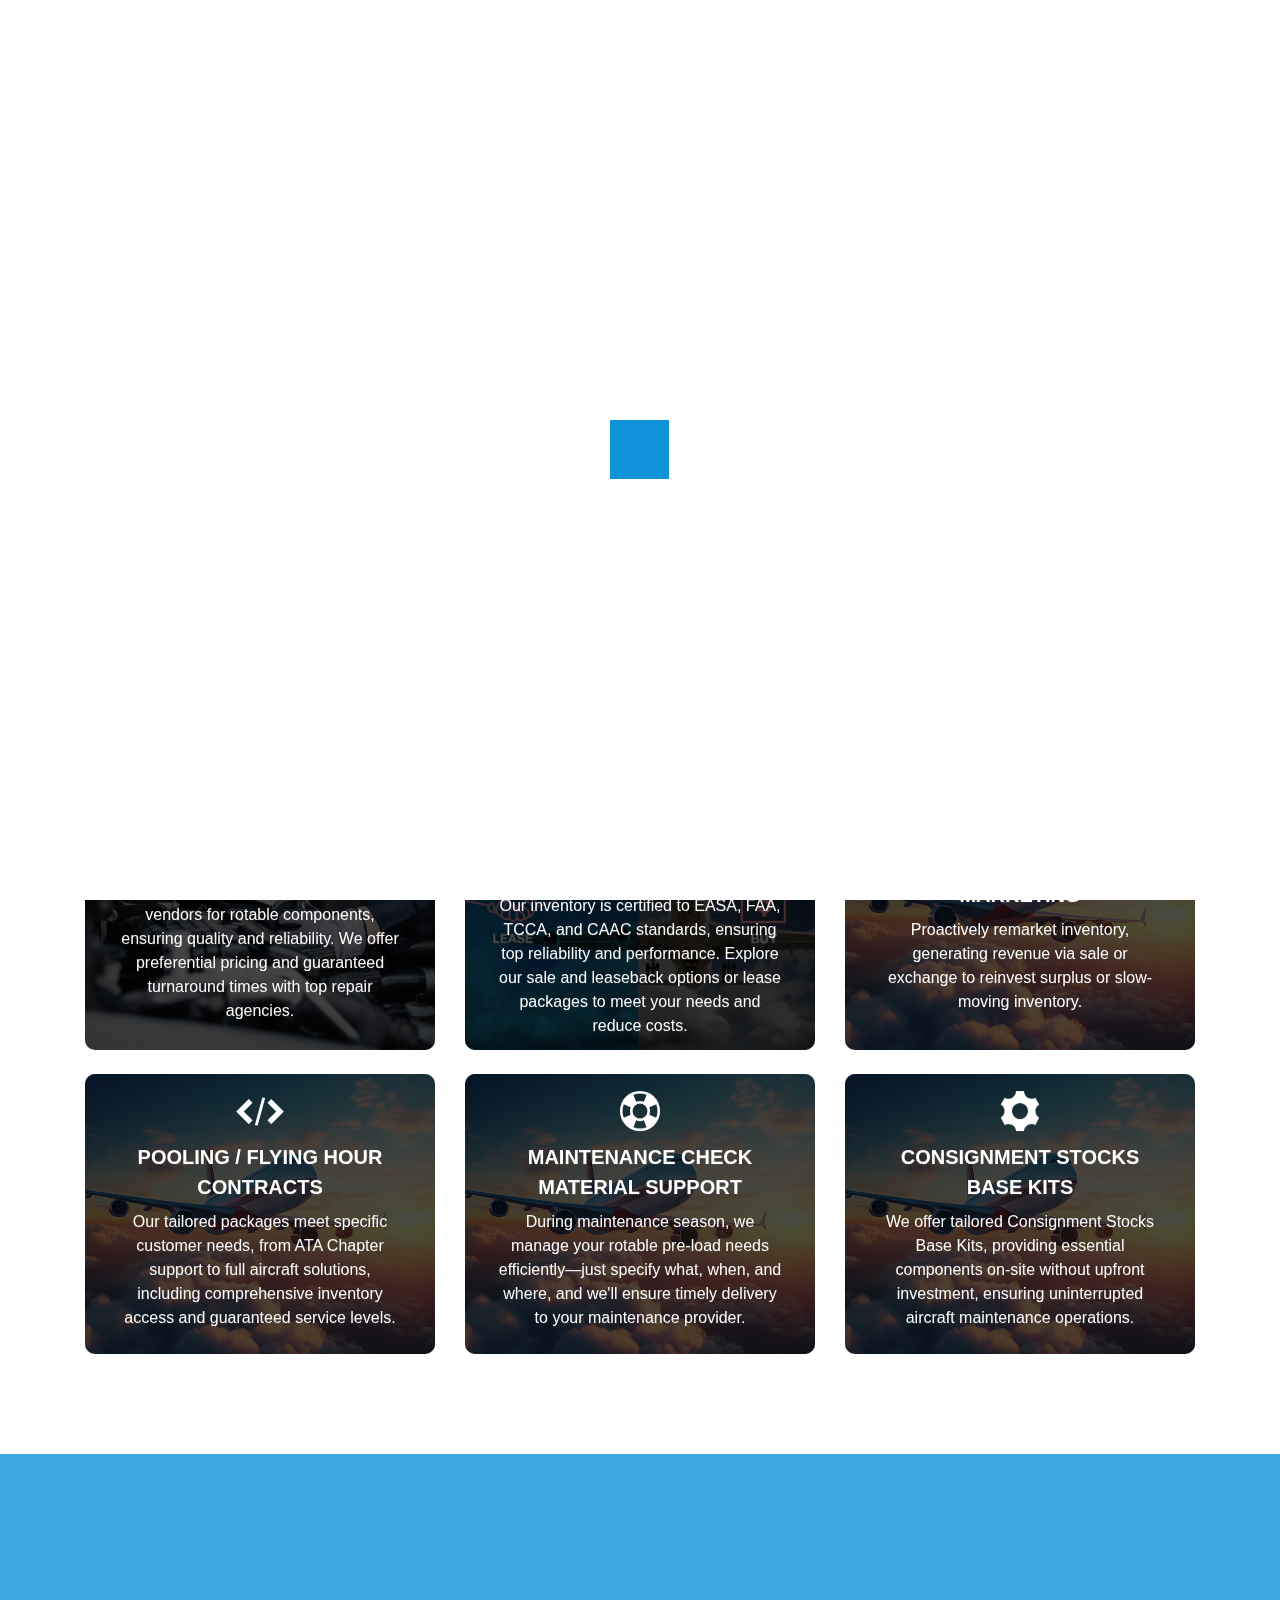
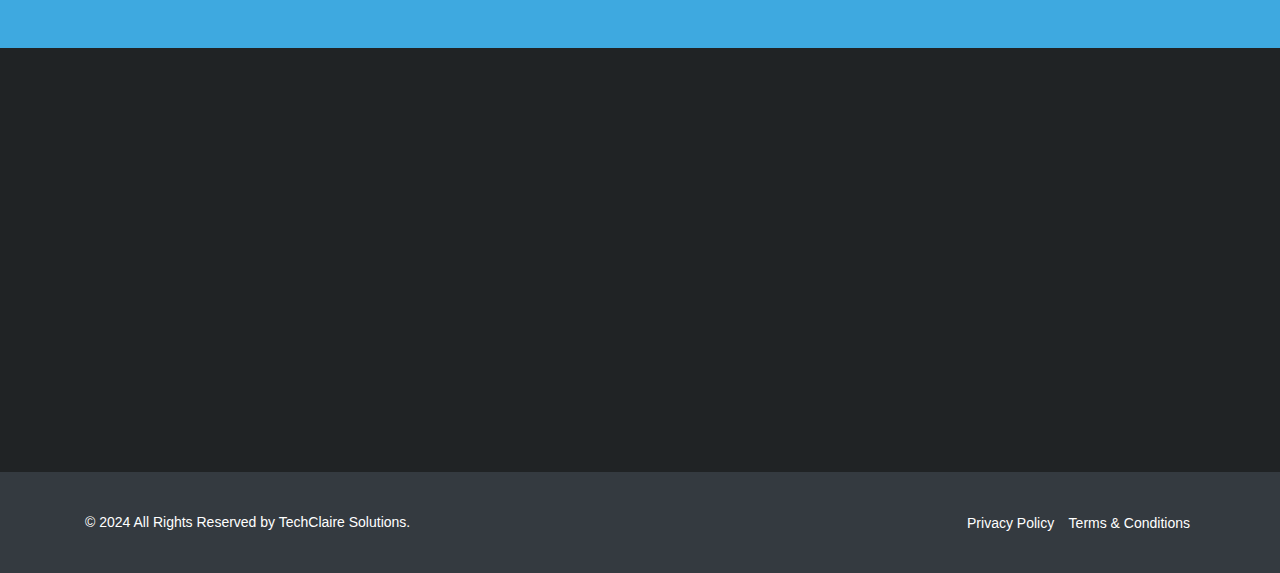
<file: services.html>
<!DOCTYPE html>
<html lang="en">
<head>
<!-- Meta -->
<meta charset="utf-8">
<meta http-equiv="X-UA-Compatible" content="IE=edge">
<meta content="Anil z" name="author">
<meta name="viewport" content="width=device-width, initial-scale=1">
<meta name="description" content="Leeds Aerospace - Your Trusted Supplier for High-Quality Aircraft Parts">
<meta name="keywords" content="aviation, aircraft parts, aerospace, aviation supplies, aerospace parts, aircraft components">

<!-- SITE TITLE -->
<title>Services | Anger - Creative Business MultiPurpose HTML5 Template</title>
<!-- Favicon Icon -->
<link rel="shortcut icon" type="image/x-icon" href="assets/images/favicon.png">
<!-- Animation CSS -->
<link rel="stylesheet" href="assets/css/animate.css">	
<!-- Latest Bootstrap min CSS -->
<link rel="stylesheet" href="assets/bootstrap/css/bootstrap.min.css">
<!-- Google Font -->
<link href="https://fonts.googleapis.com/css?family=Montserrat:100,100i,200,200i,300,300i,400,400i,500,500i,600,600i,700,700i,800,800i,900,900i" rel="stylesheet">
<link href="https://fonts.googleapis.com/css?family=Roboto:100,100i,300,300i,400,400i,500,500i,700,700i,900,900i" rel="stylesheet">
<!-- Icon Font -->
<link href="assets/css/ico-moon.css" rel="stylesheet">
<!-- Icon Font CSS -->
<link rel="stylesheet" href="assets/css/ionicons.min.css">
<link rel="stylesheet" href="assets/css/themify-icons.css">
<!-- FontAwesome CSS -->
<link rel="stylesheet" href="assets/css/all.min.css">
<!--- owl carousel CSS-->
<link rel="stylesheet" href="assets/owlcarousel/css/owl.carousel.min.css">
<link rel="stylesheet" href="assets/owlcarousel/css/owl.theme.css">
<link rel="stylesheet" href="assets/owlcarousel/css/owl.theme.default.min.css">
<!-- Magnific Popup CSS -->
<link rel="stylesheet" href="assets/css/magnific-popup.css">
<!-- Style CSS -->
<link rel="stylesheet" href="assets/css/style.css">
<link rel="stylesheet" href="assets/css/responsive.css">
<link rel="stylesheet" id="layoutstyle" href="assets/color/theme.css">
<link rel="stylesheet" href="https://cdnjs.cloudflare.com/ajax/libs/font-awesome/5.15.4/css/all.min.css">
<link rel="stylesheet" href="assets/css/demo-digital-agency.css">
</head>

<body>

<!-- LOADER -->
<div class="preloader">
    <div class="loader_grid">
      <div class="loader_box loader_box1"></div>
      <div class="loader_box loader_box2"></div>
      <div class="loader_box loader_box3"></div>
      <div class="loader_box loader_box4"></div>
      <div class="loader_box loader_box5"></div>
      <div class="loader_box loader_box6"></div>
      <div class="loader_box loader_box7"></div>
      <div class="loader_box loader_box8"></div>
      <div class="loader_box loader_box9"></div>
    </div>
</div>
<!-- END LOADER --> 
 
<!-- START HEADER -->
<header class="header_wrap fixed-top transparent-header light_skin hover_menu_style2 transparent-header">
    <div class="container">
      <nav class="navbar navbar-expand-lg"> 
          <a class="navbar-brand" href="index.html">
            <img class="logo_light" src="assets/images/site-images/logo_red_bg-removebg-preview.png" alt="logo" />
            <img class="logo_dark"  src="assets/images/site-images/logo white.png"  alt="logo" />
              <img class="logo_default"  src="assets/images/site-images/logo white.png"  alt="logo" />
          </a>
          <button class="navbar-toggler" type="button" data-toggle="collapse" data-target="#navbarSupportedContent" aria-controls="navbarSupportedContent" aria-expanded="false" aria-label="Toggle navigation"> <span class="ion-android-menu"></span> </button>
            <div class="collapse navbar-collapse justify-content-end" id="navbarSupportedContent">
              <ul class="navbar-nav">
                  <li class="dropdown">
                      <a class="dropdown-item nav-link nav_item" href="index.html" style="color: white;">Home</a>
                  </li>
                  
                  <li class="dropdown">
                      <a class="dropdown-item nav-link nav_item" href="about.html"  style="color:white;">About</a>
                  </li>
  
                  <li class="dropdown">
                      <a class="dropdown-item nav-link nav_item" href="services.html"  style="color: white;">Service</a>
                  </li>
  
                  <li class="dropdown">
                      <a class="dropdown-item nav-link nav_item" href="contact.html"  style="color: white; ">Contact</a>
                  </li>
  
              </ul>
          </div>
          <ul class="navbar-nav attr-nav align-items-center">
            <li><a href="tel:+971585183355" class="nav-link"><i class="fa fa-phone-alt"></i></a></li>
            <li><a href="mailto:sales@leedsaerospace.com" class="nav-link"><i class="fa fa-envelope"></i></a></li>
        </ul>
        
        
      </nav>
    </div>
  </header>
  <!-- END HEADER --> 

  
   <!-- START SECTION BANNER -->
<section class="page-title-light breadcrumb_section background_bg " data-img-src="assets/images/site-images/home3.jpg">
    <div class="container">
        <div class="row align-items-center">
            <div class="col-sm-6">
                <div class="page-title">
                    <h1>Service</h1>
                </div>
            </div>

            <div class="col-sm-6">
                <nav aria-label="breadcrumb">
                    <ol class="breadcrumb justify-content-sm-end">
                        <li class="breadcrumb-item"><a href="#">Home</a></li>
                        <li class="breadcrumb-item"><a href="#">Pages</a></li>
                        <li class="breadcrumb-item active" aria-current="page">Service</li>
                    </ol>
                </nav>
            </div>
        </div>
        <section>
        </section>
    </div>
</section>

<!-- END SECTION BANNER -->



<!-- START SECTION FEATURE -->
<section class="small_pt">
	<div class="container">
    	<div class="row">
        	<div class="col-md-12 animation" data-animation="fadeInUp" data-animation-delay="0.2s">
                <div class="heading_s4 text-center">
                	<span class="sub_title">Our Services</span>
                    <h2>What we offer</h2>
                </div>
                <p class="text-center">
                    At Leeds Aerospace, we provide a wide range of high-quality Aircraft parts and components to meet the stringent requirements of the aviation industry. Our offerings include
                    </p>
         </div>
        </div>
        <div class="row animation" data-animation="fadeInUp" data-animation-delay="0.4s">
        	<div class="col-md-4 mt-3 mt-md-4">
            	<div class="flip_box text_white">
					<div class="front background_bg overlay_bg3" data-img-src="assets/images/site-images/serviceImages/repair.jpg">
						<div class="inner">
                            <i class="icon icon-display"></i>
							<h5>REPAIR MANAGEMENT</h5>
              				<p>
                                Our expert team manages repairs and vendors for rotable components, ensuring quality and reliability. We offer preferential pricing and guaranteed turnaround times with top repair agencies.
                           </p>
                            </div>
					</div>
					<div class="back bg_blue">
						<div class="inner">	
                          <h5>REPAIR MANAGEMENT</h5>
						  <p>
                            Our expert team manages repairs and vendors for rotable components, ensuring quality and reliability. We offer preferential pricing and guaranteed turnaround times with top repair agencies.
                          </p>
                            <a href="repair.html" class="btn btn-outline-white">Read More</a>
						</div>
					</div>
				</div>
            </div>
            <div class="col-md-4 mt-3 mt-md-4">
            	<div class="flip_box text_white">
					<div class="front background_bg overlay_bg3" data-img-src="assets/images/site-images/serviceImages/exchange.jpeg">
						<div class="inner">
                            <i class="icon icon-eye"></i>
							<h5>EXCHANGE/LEASE/LOAN AND SALE</h5>
              				<p>
                                Our inventory is certified to EASA, FAA, TCCA, and CAAC standards, ensuring top reliability and performance. Explore our sale and leaseback options or lease packages to meet your needs and reduce costs.
                                </p>
                            </div>
					</div>
					<div class="back bg_blue">
						<div class="inner">	
                          <h5>EXCHANGE/LEASE/LOAN AND SALE</h5>
                          <p>
                            Our inventory is certified to EASA, FAA, TCCA, and CAAC standards, ensuring top reliability and performance. Explore our sale and leaseback options or lease packages to meet your needs and reduce costs.
                            </p>
                             <a href="exchange.html" class="btn btn-outline-white">Read More</a>
						</div>
					</div>
				</div>
            </div>
            <div class="col-md-4 mt-3 mt-md-4">
            	<div class="flip_box text_white">
					<div class="front background_bg overlay_bg3" data-img-src="assets/images/site-images/home2.jpg">
						<div class="inner">
                            <i class="icon icon-equalizer2"></i>
							<h5>SURPLUS INVENTORY MARKETING</h5>
                            <P>
                                Proactively remarket inventory, generating revenue via sale or exchange to reinvest surplus or slow-moving inventory.
                            </P>

              			</div>
					</div>
					<div class="back bg_blue">
						<div class="inner">	
                          <h5>SURPLUS INVENTORY MARKETING</h5>
                          <P>
                            Proactively remarket inventory, generating revenue via sale or exchange to reinvest surplus or slow-moving inventory.
                        </P>
					<a href="surplusInventory.html" class="btn btn-outline-white">Read More</a>
						</div>
					</div>
				</div>
            </div>
            <div class="col-md-4 mt-3 mt-md-4">
            	<div class="flip_box text_white">
					<div class="front background_bg overlay_bg3" data-img-src="assets/images/site-images/home2.jpg">
						<div class="inner">
                            <i class="icon icon-embed2"></i>
							<h5>POOLING / FLYING HOUR CONTRACTS</h5>
                            <P>
                                Our tailored packages meet specific customer needs, from ATA Chapter support to full aircraft solutions, including comprehensive inventory access and guaranteed service levels.
                            </P>
              			</div>
					</div>
					<div class="back bg_blue">
						<div class="inner">	
                          <h5>POOLING / FLYING HOUR CONTRACTS</h5>
                          Our tailored packages meet specific customer needs, from ATA Chapter support to full aircraft solutions, including comprehensive inventory access and guaranteed service levels.
                          <a href="pooling.html" class="btn btn-outline-white">Read More</a>
						</div>
					</div>
				</div>
            </div>
            <div class="col-md-4 mt-3 mt-md-4">
            	<div class="flip_box text_white">
					<div class="front background_bg overlay_bg3" data-img-src="assets/images/site-images/home2.jpg">
						<div class="inner">
                            <i class="icon icon-lifebuoy"></i>
							<h5>MAINTENANCE CHECK MATERIAL SUPPORT
                            </h5>
                            <P>
                                During maintenance season, we manage your rotable pre-load needs efficiently—just specify what, when, and where, and we'll ensure timely delivery to your maintenance provider.
                            </P>
              		</div>
					</div>
					<div class="back bg_blue">
						<div class="inner">	
                          <h5>MAINTENANCE CHECK MATERIAL SUPPORT</h5>
                          <P>
                            During maintenance season, we manage your rotable pre-load needs efficiently—just specify what, when, and where, and we'll ensure timely delivery to your maintenance provider.
                          </P>
					 <a href="maintenance.html" class="btn btn-outline-white">Read More</a>
						</div>
					</div>
				</div>
            </div>
            <div class="col-md-4 mt-3 mt-md-4">
            	<div class="flip_box text_white">
					<div class="front background_bg overlay_bg3" data-img-src="assets/images/site-images/home2.jpg">
						<div class="inner">
                            <i class="icon icon-cog"></i>
							<h5>CONSIGNMENT STOCKS BASE KITS</h5>
                            <P>
                                We offer tailored Consignment Stocks Base Kits, providing essential components on-site without upfront investment, ensuring uninterrupted aircraft maintenance operations.
                            </P>
              		</div>
					</div>
					<div class="back bg_blue">
						<div class="inner">	
                          <h5>CONSIGNMENT STOCKS BASE KITS</h5>
                          <P>
                            We offer tailored Consignment Stocks Base Kits, providing essential components on-site without upfront investment, ensuring uninterrupted aircraft maintenance operations.
                          </P>

                          <a href="consignment.html" class="btn btn-outline-white">Read More</a>
						</div>
					</div>
				</div>
            </div>
        </div>
    </div>
</section>
<!-- END SECTION FEATURE -->

<!-- START SECTION CALL TO ACTION -->
<section class="cta_section_small background_bg blue_overlay_bg position-relative fixed_bg" data-img-src="assets/images/site-images/serviceBanner.jpg">
	<div class="container">
    	<div class="row align-items-center animation" data-animation="fadeInUp" data-animation-delay="0.2s">
            <div class="col-md-8 text_white">
                <h2 class="">We always stay with our clients.</h2>
                <p class="mb-md-0">Our commitment to quality and service ensures that you get the best aircraft parts, every time. Trust us to keep your operations running smoothly with our extensive selection and reliable support.</p>
                
            </div>
            <div class="col-md-4 text-md-right">	
                <a href="#" class="btn btn-outline-white">Contact Us</a>
            </div>
        </div>
    </div>
</section>
<!-- END SECTION CALL TO ACTION -->


<!-- START FOOTER SECTION --> 
<style>
    .top_footer .contact_info {
       text-align: left; /* Adjust text alignment */
   }
   
   .top_footer {
       text-align: left; /* Adjust title alignment */
   }
   
   @media (min-width: 992px) {
       .top_footer .col-lg-4:nth-child(2) {
           text-align: left; /* Ensure alignment for the CONTACT section */
       }
   
   }
   
   .bottom_footer .copyright {
       text-align: center;
       color: #fff; /* Adjust color if needed */
       padding: 10px 0; /* Add padding for spacing */
       margin-bottom: 0; /* Remove any bottom margin */
   }
   
   
   </style>
   

<!-- START FOOTER SECTION --> 
<footer class="footer_dark">
    <div class="top_footer">
        <div class="container">
            <div class="row">
                <div class="col-lg-4 col-md-12 animation" data-animation="fadeInUp" data-animation-delay="0.2s">
                    <div class="footer_logo">
                        <a href="index.html"><img alt="logo" src="assets/images/site-images/logo_red_bg-removebg-preview.png" style="width: 220px;height:70px;"></a>
                    </div>
                    <p>Our AOG desk is dedicated to serving our global customers 24/7 throughout the year. Our experienced AOG professionals regularly update our inventory to ensure accurate access that meets our customers' specific requirements promptly.</p>
                </div>
                
                <div class="col-lg-4 col-md-6 mt-4 mt-lg-0 animation text-left" data-animation="fadeInUp" data-animation-delay="0.4s">
                    <h6 class="widget_title">CONTACT</h6>
                    <ul class="contact_info contact_info_light list_none">
                        <li>
                            <span class="ti-location-pin"></span>
                            <address> LEEDS AEROSPACE DWC LLC, <br> Office No: S202, ASC,<br> Near Al Maktoum Airport, <br> Dubai South, <br> United Arab Emirates</address>
                        </li>
                        <li>
                            <span class="ti-email"></span>
                            <a href="mailto:sales@leedsaerospace.com">sales@leedsaerospace.com</a>
                        </li>
                        <li>
                            <span class="ti-mobile"></span>
                            <p style="color:white">+971585183355</p>
                        </li>
                    </ul>
                </div>

                <div class="col-lg-4 col-md-6 mt-4 mt-lg-0 animation" data-animation="fadeInUp" data-animation-delay="0.6s">
                    <h6 class="widget_title">Subscribe Newsletter</h6>
                    <div class="newsletter_form">
                        <form> 
                            <div class="rounded_input">
                                <input type="text" required placeholder="Enter Email Address"/>
                            </div>
                            <button type="submit" title="Subscribe" class="btn btn-default btn-radius" name="submit" value="Submit">
                                subscribe
                            </button>
                            <br>
                            <h6 class="widget_title">Follow Us</h6>
                            <ul class="list_none footer_social">
                                <li><a href="#"><i class="ion-social-facebook"></i></a></li>
                                <li><a href="#"><i class="ion-social-twitter"></i></a></li>
                                <li><a href="#"><i class="ion-social-googleplus"></i></a></li>
                                <li><a href="#"><i class="ion-social-youtube-outline"></i></a></li>
                                <li><a href="#"><i class="ion-social-instagram-outline"></i></a></li>
                            </ul>
                        </form>
                    </div>
                </div>
            </div>
        </div>
    </div>
    <div class="bottom_footer bg-dark">
    	<div class="container">
        	<div class="row align-items-center">
            	<div class="col-md-6">
                	<p class="copyright m-md-0 text-center text-md-left">&copy; 2024 All Rights Reserved by TechClaire Solutions.</p>
                </div>
                <div class="col-md-6">
                	<ul class="list_none footer_link text-center text-md-right">
                    	<li><a href="#">Privacy Policy</a></li>
                        <li><a href="#">Terms & Conditions</a></li>
                    </ul>
                </div>
            </div>
        </div>
    </div>
</footer>

<!-- END FOOTER SECTION -->  
 

<a href="#" class="scrollup" style="display: none;"><i class="ion-ios-arrow-up"></i></a> 

<!-- Latest jQuery --> 
<script src="assets/js/jquery-1.12.4.min.js"></script> 
<!-- jquery-ui --> 
<script src="assets/js/jquery-ui.js"></script>
<!-- popper min js --> 
<script src="assets/js/popper.min.js"></script>
<!-- Latest compiled and minified Bootstrap --> 
<script src="assets/bootstrap/js/bootstrap.min.js"></script> 
<!-- owl-carousel min js  --> 
<script src="assets/owlcarousel/js/owl.carousel.min.js"></script> 
<!-- magnific-popup min js  --> 
<script src="assets/js/magnific-popup.min.js"></script> 
<!-- waypoints min js  --> 
<script src="assets/js/waypoints.min.js"></script> 
<!-- parallax js  --> 
<script src="assets/js/parallax.js"></script> 
<!-- countdown js  --> 
<script src="assets/js/jquery.countdown.min.js"></script> 
<!-- fit video  -->
<script src="assets/js/jquery.fitvids.js"></script>
<!-- jquery.counterup.min js --> 
<script src="assets/js/jquery.counterup.min.js"></script>
<!-- isotope min js --> 
<script src="assets/js/isotope.min.js"></script>
<!-- elevatezoom js -->
<script src='assets/js/jquery.elevatezoom.js'></script> 
<!-- scripts js --> 
<script src="assets/js/scripts.js"></script>

</body>
</html>
</file>
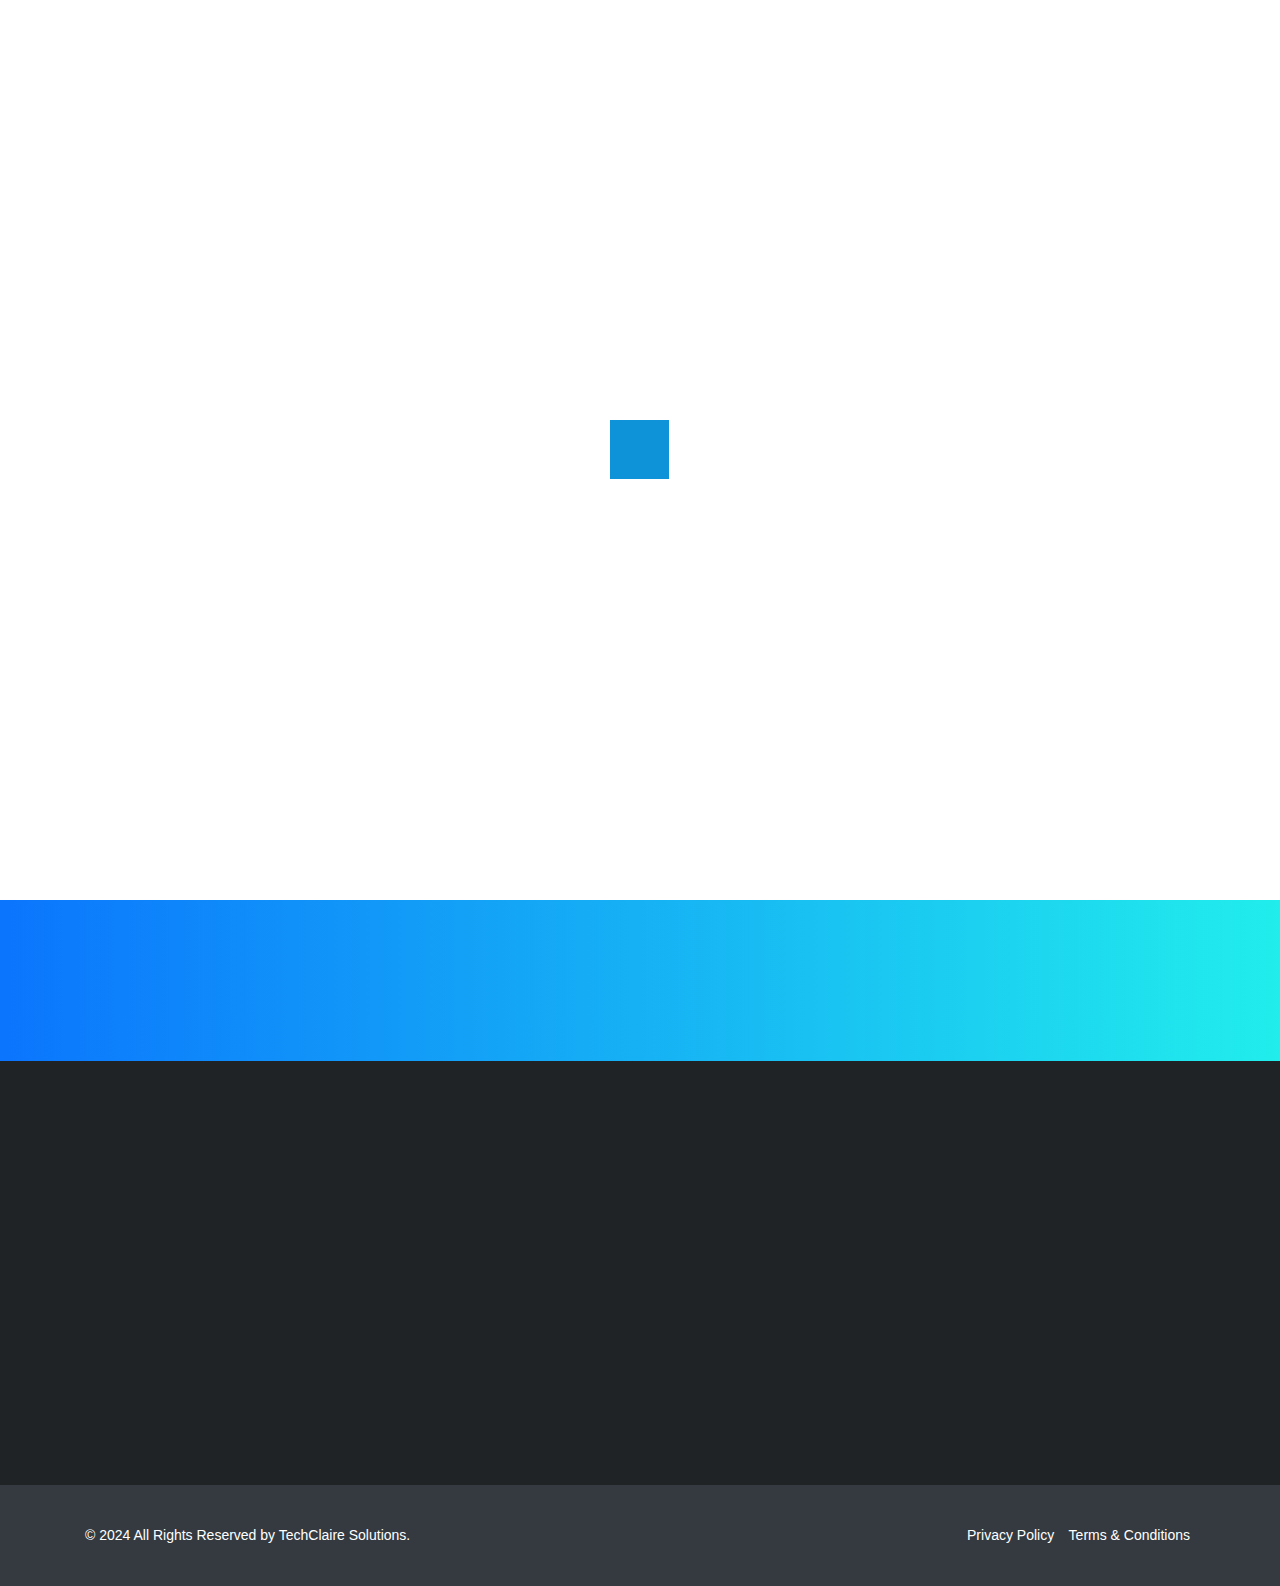
<file: surplusInventory.html>
<!DOCTYPE html>
<html lang="en">
<head>
<!-- Meta -->
<meta charset="utf-8">
<meta http-equiv="X-UA-Compatible" content="IE=edge">
<meta content="Anil z" name="author">
<meta name="viewport" content="width=device-width, initial-scale=1">
<meta name="description" content="Leeds Aerospace - Your Trusted Supplier for High-Quality Aircraft Parts">
<meta name="keywords" content="aviation, aircraft parts, aerospace, aviation supplies, aerospace parts, aircraft components">

<!-- SITE TITLE -->
<title>Services | Anger - Creative Business MultiPurpose HTML5 Template</title>
<!-- Favicon Icon -->
<link rel="shortcut icon" type="image/x-icon" href="assets/images/favicon.png">
<!-- Animation CSS -->
<link rel="stylesheet" href="assets/css/animate.css">	
<!-- Latest Bootstrap min CSS -->
<link rel="stylesheet" href="assets/bootstrap/css/bootstrap.min.css">
<!-- Google Font -->
<link href="https://fonts.googleapis.com/css?family=Montserrat:100,100i,200,200i,300,300i,400,400i,500,500i,600,600i,700,700i,800,800i,900,900i" rel="stylesheet">
<link href="https://fonts.googleapis.com/css?family=Roboto:100,100i,300,300i,400,400i,500,500i,700,700i,900,900i" rel="stylesheet">
<!-- Icon Font -->
<link href="assets/css/ico-moon.css" rel="stylesheet">
<!-- Icon Font CSS -->
<link rel="stylesheet" href="assets/css/ionicons.min.css">
<link rel="stylesheet" href="assets/css/themify-icons.css">
<!-- FontAwesome CSS -->
<link rel="stylesheet" href="assets/css/all.min.css">
<!--- owl carousel CSS-->
<link rel="stylesheet" href="assets/owlcarousel/css/owl.carousel.min.css">
<link rel="stylesheet" href="assets/owlcarousel/css/owl.theme.css">
<link rel="stylesheet" href="assets/owlcarousel/css/owl.theme.default.min.css">
<!-- Magnific Popup CSS -->
<link rel="stylesheet" href="assets/css/magnific-popup.css">
<!-- Style CSS -->
<link rel="stylesheet" href="assets/css/style.css">
<link rel="stylesheet" href="assets/css/responsive.css">
<link rel="stylesheet" id="layoutstyle" href="assets/color/theme.css">
<link rel="stylesheet" href="https://cdnjs.cloudflare.com/ajax/libs/font-awesome/5.15.4/css/all.min.css">
<link rel="stylesheet" href="assets/css/demo-digital-agency.css">
</head>

<body>

<!-- LOADER -->
<div class="preloader">
    <div class="loader_grid">
      <div class="loader_box loader_box1"></div>
      <div class="loader_box loader_box2"></div>
      <div class="loader_box loader_box3"></div>
      <div class="loader_box loader_box4"></div>
      <div class="loader_box loader_box5"></div>
      <div class="loader_box loader_box6"></div>
      <div class="loader_box loader_box7"></div>
      <div class="loader_box loader_box8"></div>
      <div class="loader_box loader_box9"></div>
    </div>
</div>
<!-- END LOADER --> 
 
<!-- START HEADER -->
<header class="header_wrap fixed-top transparent-header light_skin hover_menu_style2 transparent-header">
    <div class="container">
      <nav class="navbar navbar-expand-lg"> 
          <a class="navbar-brand" href="index.html">
            <img class="logo_light" src="assets/images/site-images/logo_red_bg-removebg-preview.png" alt="logo" />
            <img class="logo_dark"  src="assets/images/site-images/logo white.png"  alt="logo" />
              <img class="logo_default"  src="assets/images/site-images/logo white.png"  alt="logo" />
          </a>
          <button class="navbar-toggler" type="button" data-toggle="collapse" data-target="#navbarSupportedContent" aria-controls="navbarSupportedContent" aria-expanded="false" aria-label="Toggle navigation"> <span class="ion-android-menu"></span> </button>
            <div class="collapse navbar-collapse justify-content-end" id="navbarSupportedContent">
              <ul class="navbar-nav">
                  <li class="dropdown">
                      <a class="dropdown-item nav-link nav_item" href="index.html" style="color: white;">Home</a>
                  </li>
                  
                  <li class="dropdown">
                      <a class="dropdown-item nav-link nav_item" href="about.html"  style="color:white;">About</a>
                  </li>
  
                  <li class="dropdown">
                      <a class="dropdown-item nav-link nav_item" href="services.html"  style="color: white;">Service</a>
                  </li>
  
                  <li class="dropdown">
                      <a class="dropdown-item nav-link nav_item" href="contact.html"  style="color: white; ">Contact</a>
                  </li>
  
              </ul>
          </div>
          <ul class="navbar-nav attr-nav align-items-center">
            <li><a href="tel:+971585183355" class="nav-link"><i class="fa fa-phone-alt"></i></a></li>
            <li><a href="mailto:sales@leedsaerospace.com" class="nav-link"><i class="fa fa-envelope"></i></a></li>
        </ul>
        
        
      </nav>
    </div>
  </header>
  <!-- END HEADER --> 

   <!-- START SECTION BANNER -->
   <section class="page-title-light breadcrumb_section background_bg " data-img-src="assets/images/site-images/home3.jpg">
    <div class="container">
        <div class="row align-items-center">
            <div class="col-sm-6">
                <div class="page-title">
                    <h1>Surplus Inventory Marketing</h1>
                </div>
            </div>

            <div class="col-sm-6">
                <nav aria-label="breadcrumb">
                    <ol class="breadcrumb justify-content-sm-end">
                        <li class="breadcrumb-item"><a href="#">Home</a></li>
                        <li class="breadcrumb-item"><a href="#">Pages</a></li>

                        <li class="breadcrumb-item active" aria-current="page">Service</li>
                        
                    </ol>
                </nav>
            </div>
        </div>
        <!-- <section>
        </section> -->
    </div>
</section>

<!-- END SECTION BANNER -->

 <!-- START SECTION SERVICES -->
<section class="small_pt small_pb">
	<div class="container">
    	<div class="row justify-content-center">
            <div class="col-md-6">
                <div class="mb-4 mb-lg-0 animation" data-animation="fadeInLeft" data-animation-delay="0.1s">
                    <img src="assets/images/site-images/serviceImages/repair.jpg" alt="vector3"> 
                </div>
            </div>
            <div class="col-md-6">
                <div class="heading_s3 animation" data-animation="fadeInUp" data-animation-delay="0.2s">
                    <!-- <h2>REPAIR MANAGEMENT</h2> -->
                </div>
                <p class="animation" data-animation="fadeInUp" data-animation-delay="0.3s">
                    Proactively remarketing surplus or slow-moving inventory helps generate additional revenue by either selling or exchanging products. This approach allows businesses to reinvest funds into new stock or other profitable ventures, optimizing inventory management and cash flow.     </p>
                <div class="list_style_1 color_blue">
                    <ul style="list-style-type: none; padding-left: 0;">
              
                          <li>Generate revenue through sales or exchanges.</li>
                         <li>Optimize inventory by reducing excess stock</li>
                         <li>Reinvest funds into new products or business areas</li>
                         <li>Improve cash flow by freeing up capital</li>
                         <li>Respond effectively to market demands</li>
                
                      
                    </ul>
                </div>
            </div>
        </div>

    </div>
    <div class="ripple_effect">
        <div class="circle_bg1">
            <span></span>
            <span></span>
            <span></span>
            <span></span>
            <span></span>
            <span></span>
        </div>
    </div>
    <div class="ripple_effect_left">
        <div class="circle_bg1">
            <span></span>
            <span></span>
            <span></span>
            <span></span>
            <span></span>
            <span></span>
        </div>
    </div>

    </section>
<!-- START SECTION SERVICES -->

<div class="ripple_effect">
    <div class="circle_bg1">
        <span></span>
        <span></span>
        <span></span>
        <span></span>
        <span></span>
        <span></span>
    </div>
</div>
<!-- END SECTION SERVICES -->


  <div class="row">
                    <div class="col-md-12">
                        <div class="bg_gd_stripe medium_padding text_white">
                            <div class="row">
                                <div class="col-xl-6 offset-xl-3 col-md-8 offset-md-2 text-center">
                                    <div class="heading_s3 heading_light mb-3 text-center animation" data-animation="fadeInUp" data-animation-delay="0.1s">
                                        <h2>make it difference</h2>
                                    </div>
                                    <p class="animation" data-animation="fadeInUp" data-animation-delay="0.2s"> I hope this revised content better aligns with what you were looking for and meets your expectations. If there are any additional adjustments or specific requirements you have, please feel free to let me know!
                                    </p>
                                    <a href="contact.html" class="btn btn-outline-white animation" data-animation="fadeInUp" data-animation-delay="0.3s"> Contact Us</a>
                                </div>
                            </div>
                        </div>
                    </div>
                </div>

    	</div>
    </div>
</section>
<!-- END SECTION SERVICES -->





<!-- START FOOTER SECTION --> 
<style>
    .top_footer .contact_info {
       text-align: left; /* Adjust text alignment */
   }
   
   .top_footer {
       text-align: left; /* Adjust title alignment */
   }
   
   @media (min-width: 992px) {
       .top_footer .col-lg-4:nth-child(2) {
           text-align: left; /* Ensure alignment for the CONTACT section */
       }
   
   }
   
   .bottom_footer .copyright {
       text-align: center;
       color: #fff; /* Adjust color if needed */
       padding: 10px 0; /* Add padding for spacing */
       margin-bottom: 0; /* Remove any bottom margin */
   }
   
   
   </style>
   
   <!-- START FOOTER SECTION --> 
<!-- START FOOTER SECTION --> 
<footer class="footer_dark">
    <div class="top_footer">
        <div class="container">
            <div class="row">
                <div class="col-lg-4 col-md-12 animation" data-animation="fadeInUp" data-animation-delay="0.2s">
                    <div class="footer_logo">
                        <a href="index.html"><img alt="logo" src="assets/images/site-images/logo_red_bg-removebg-preview.png" style="width: 220px;height:70px;"></a>
                    </div>
                    <p>Our AOG desk is dedicated to serving our global customers 24/7 throughout the year. Our experienced AOG professionals regularly update our inventory to ensure accurate access that meets our customers' specific requirements promptly.</p>
                </div>
                
                <div class="col-lg-4 col-md-6 mt-4 mt-lg-0 animation text-left" data-animation="fadeInUp" data-animation-delay="0.4s">
                    <h6 class="widget_title">CONTACT</h6>
                    <ul class="contact_info contact_info_light list_none">
                        <li>
                            <span class="ti-location-pin"></span>
                            <address> LEEDS AEROSPACE DWC LLC, <br> Office No: S202, ASC,<br> Near Al Maktoum Airport, <br> Dubai South, <br> United Arab Emirates</address>
                        </li>
                        <li>
                            <span class="ti-email"></span>
                            <a href="mailto:sales@leedsaerospace.com">sales@leedsaerospace.com</a>
                        </li>
                        <li>
                            <span class="ti-mobile"></span>
                            <p style="color:white">+971585183355</p>
                        </li>
                    </ul>
                </div>

                <div class="col-lg-4 col-md-6 mt-4 mt-lg-0 animation" data-animation="fadeInUp" data-animation-delay="0.6s">
                    <h6 class="widget_title">Subscribe Newsletter</h6>
                    <div class="newsletter_form">
                        <form> 
                            <div class="rounded_input">
                                <input type="text" required placeholder="Enter Email Address"/>
                            </div>
                            <button type="submit" title="Subscribe" class="btn btn-default btn-radius" name="submit" value="Submit">
                                subscribe
                            </button>
                            <br>
                            <h6 class="widget_title">Follow Us</h6>
                            <ul class="list_none footer_social">
                                <li><a href="#"><i class="ion-social-facebook"></i></a></li>
                                <li><a href="#"><i class="ion-social-twitter"></i></a></li>
                                <li><a href="#"><i class="ion-social-googleplus"></i></a></li>
                                <li><a href="#"><i class="ion-social-youtube-outline"></i></a></li>
                                <li><a href="#"><i class="ion-social-instagram-outline"></i></a></li>
                            </ul>
                        </form>
                    </div>
                </div>
            </div>
        </div>
    </div>
    <div class="bottom_footer bg-dark">
    	<div class="container">
        	<div class="row align-items-center">
            	<div class="col-md-6">
                	<p class="copyright m-md-0 text-center text-md-left">&copy; 2024 All Rights Reserved by TechClaire Solutions.</p>
                </div>
                <div class="col-md-6">
                	<ul class="list_none footer_link text-center text-md-right">
                    	<li><a href="#">Privacy Policy</a></li>
                        <li><a href="#">Terms & Conditions</a></li>
                    </ul>
                </div>
            </div>
        </div>
    </div>
</footer>
<!-- END FOOTER SECTION -->  
<!-- END FOOTER SECTION --> 

<a href="#" class="scrollup" style="display: none;"><i class="ion-ios-arrow-up"></i></a> 

<!-- Latest jQuery --> 
<script src="assets/js/jquery-1.12.4.min.js"></script> 
<!-- jquery-ui --> 
<script src="assets/js/jquery-ui.js"></script>
<!-- popper min js --> 
<script src="assets/js/popper.min.js"></script>
<!-- Latest compiled and minified Bootstrap --> 
<script src="assets/bootstrap/js/bootstrap.min.js"></script> 
<!-- owl-carousel min js  --> 
<script src="assets/owlcarousel/js/owl.carousel.min.js"></script> 
<!-- magnific-popup min js  --> 
<script src="assets/js/magnific-popup.min.js"></script> 
<!-- waypoints min js  --> 
<script src="assets/js/waypoints.min.js"></script> 
<!-- parallax js  --> 
<script src="assets/js/parallax.js"></script> 
<!-- countdown js  --> 
<script src="assets/js/jquery.countdown.min.js"></script> 
<!-- fit video  -->
<script src="assets/js/jquery.fitvids.js"></script>
<!-- jquery.counterup.min js --> 
<script src="assets/js/jquery.counterup.min.js"></script>
<!-- isotope min js --> 
<script src="assets/js/isotope.min.js"></script>
<!-- elevatezoom js -->
<script src='assets/js/jquery.elevatezoom.js'></script> 
<!-- scripts js --> 
<script src="assets/js/scripts.js"></script>

</body>
</html>
</file>
<file: assets/css/ico-moon.css>
@font-face {
    font-family: 'IcoMoon-Free';
    src: url('../fonts/IcoMoon-Free.eot') format('embedded-opentype'), 
	url('../fonts/IcoMoon-Free.woff') format('woff'),
	url('../fonts/IcoMoon-Free.woff2') format('woff2'),
	url('../fonts/IcoMoon-Free.ttf') format('truetype'),
	url('../fonts/IcoMoon-Free.svg') format('svg');
    font-weight: normal;
    font-style: normal;
}

.icon {
    /* use !important to prevent issues with browser extensions that change fonts */
    font-family: 'IcoMoon-Free' !important;
    speak: none;
    font-style: normal;
    font-weight: normal;
    font-variant: normal;
    text-transform: none;
    line-height: 1;
    
    /* Enable Ligatures ================ */
    letter-spacing: 0;
    -webkit-font-feature-settings: "liga";
    -moz-font-feature-settings: "liga=1";
    -moz-font-feature-settings: "liga";
    -ms-font-feature-settings: "liga" 1;
    -o-font-feature-settings: "liga";
    font-feature-settings: "liga";

    /* Better Font Rendering =========== */
    -webkit-font-smoothing: antialiased;
    -moz-osx-font-smoothing: grayscale;
}

.icon-home:before {
    content: "\e900";
}
.icon-home2:before {
    content: "\e901";
}
.icon-home3:before {
    content: "\e902";
}
.icon-office:before {
    content: "\e903";
}
.icon-newspaper:before {
    content: "\e904";
}
.icon-pencil:before {
    content: "\e905";
}
.icon-pencil2:before {
    content: "\e906";
}
.icon-quill:before {
    content: "\e907";
}
.icon-pen:before {
    content: "\e908";
}
.icon-blog:before {
    content: "\e909";
}
.icon-eyedropper:before {
    content: "\e90a";
}
.icon-droplet:before {
    content: "\e90b";
}
.icon-paint-format:before {
    content: "\e90c";
}
.icon-image:before {
    content: "\e90d";
}
.icon-images:before {
    content: "\e90e";
}
.icon-camera:before {
    content: "\e90f";
}
.icon-headphones:before {
    content: "\e910";
}
.icon-music:before {
    content: "\e911";
}
.icon-play:before {
    content: "\e912";
}
.icon-film:before {
    content: "\e913";
}
.icon-video-camera:before {
    content: "\e914";
}
.icon-dice:before {
    content: "\e915";
}
.icon-pacman:before {
    content: "\e916";
}
.icon-spades:before {
    content: "\e917";
}
.icon-clubs:before {
    content: "\e918";
}
.icon-diamonds:before {
    content: "\e919";
}
.icon-bullhorn:before {
    content: "\e91a";
}
.icon-connection:before {
    content: "\e91b";
}
.icon-podcast:before {
    content: "\e91c";
}
.icon-feed:before {
    content: "\e91d";
}
.icon-mic:before {
    content: "\e91e";
}
.icon-book:before {
    content: "\e91f";
}
.icon-books:before {
    content: "\e920";
}
.icon-library:before {
    content: "\e921";
}
.icon-file-text:before {
    content: "\e922";
}
.icon-profile:before {
    content: "\e923";
}
.icon-file-empty:before {
    content: "\e924";
}
.icon-files-empty:before {
    content: "\e925";
}
.icon-file-text2:before {
    content: "\e926";
}
.icon-file-picture:before {
    content: "\e927";
}
.icon-file-music:before {
    content: "\e928";
}
.icon-file-play:before {
    content: "\e929";
}
.icon-file-video:before {
    content: "\e92a";
}
.icon-file-zip:before {
    content: "\e92b";
}
.icon-copy:before {
    content: "\e92c";
}
.icon-paste:before {
    content: "\e92d";
}
.icon-stack:before {
    content: "\e92e";
}
.icon-folder:before {
    content: "\e92f";
}
.icon-folder-open:before {
    content: "\e930";
}
.icon-folder-plus:before {
    content: "\e931";
}
.icon-folder-minus:before {
    content: "\e932";
}
.icon-folder-download:before {
    content: "\e933";
}
.icon-folder-upload:before {
    content: "\e934";
}
.icon-price-tag:before {
    content: "\e935";
}
.icon-price-tags:before {
    content: "\e936";
}
.icon-barcode:before {
    content: "\e937";
}
.icon-qrcode:before {
    content: "\e938";
}
.icon-ticket:before {
    content: "\e939";
}
.icon-cart:before {
    content: "\e93a";
}
.icon-coin-dollar:before {
    content: "\e93b";
}
.icon-coin-euro:before {
    content: "\e93c";
}
.icon-coin-pound:before {
    content: "\e93d";
}
.icon-coin-yen:before {
    content: "\e93e";
}
.icon-credit-card:before {
    content: "\e93f";
}
.icon-calculator:before {
    content: "\e940";
}
.icon-lifebuoy:before {
    content: "\e941";
}
.icon-phone:before {
    content: "\e942";
}
.icon-phone-hang-up:before {
    content: "\e943";
}
.icon-address-book:before {
    content: "\e944";
}
.icon-envelop:before {
    content: "\e945";
}
.icon-pushpin:before {
    content: "\e946";
}
.icon-location:before {
    content: "\e947";
}
.icon-location2:before {
    content: "\e948";
}
.icon-compass:before {
    content: "\e949";
}
.icon-compass2:before {
    content: "\e94a";
}
.icon-map:before {
    content: "\e94b";
}
.icon-map2:before {
    content: "\e94c";
}
.icon-history:before {
    content: "\e94d";
}
.icon-clock:before {
    content: "\e94e";
}
.icon-clock2:before {
    content: "\e94f";
}
.icon-alarm:before {
    content: "\e950";
}
.icon-bell:before {
    content: "\e951";
}
.icon-stopwatch:before {
    content: "\e952";
}
.icon-calendar:before {
    content: "\e953";
}
.icon-printer:before {
    content: "\e954";
}
.icon-keyboard:before {
    content: "\e955";
}
.icon-display:before {
    content: "\e956";
}
.icon-laptop:before {
    content: "\e957";
}
.icon-mobile:before {
    content: "\e958";
}
.icon-mobile2:before {
    content: "\e959";
}
.icon-tablet:before {
    content: "\e95a";
}
.icon-tv:before {
    content: "\e95b";
}
.icon-drawer:before {
    content: "\e95c";
}
.icon-drawer2:before {
    content: "\e95d";
}
.icon-box-add:before {
    content: "\e95e";
}
.icon-box-remove:before {
    content: "\e95f";
}
.icon-download:before {
    content: "\e960";
}
.icon-upload:before {
    content: "\e961";
}
.icon-floppy-disk:before {
    content: "\e962";
}
.icon-drive:before {
    content: "\e963";
}
.icon-database:before {
    content: "\e964";
}
.icon-undo:before {
    content: "\e965";
}
.icon-redo:before {
    content: "\e966";
}
.icon-undo2:before {
    content: "\e967";
}
.icon-redo2:before {
    content: "\e968";
}
.icon-forward:before {
    content: "\e969";
}
.icon-reply:before {
    content: "\e96a";
}
.icon-bubble:before {
    content: "\e96b";
}
.icon-bubbles:before {
    content: "\e96c";
}
.icon-bubbles2:before {
    content: "\e96d";
}
.icon-bubble2:before {
    content: "\e96e";
}
.icon-bubbles3:before {
    content: "\e96f";
}
.icon-bubbles4:before {
    content: "\e970";
}
.icon-user:before {
    content: "\e971";
}
.icon-users:before {
    content: "\e972";
}
.icon-user-plus:before {
    content: "\e973";
}
.icon-user-minus:before {
    content: "\e974";
}
.icon-user-check:before {
    content: "\e975";
}
.icon-user-tie:before {
    content: "\e976";
}
.icon-quotes-left:before {
    content: "\e977";
}
.icon-quotes-right:before {
    content: "\e978";
}
.icon-hour-glass:before {
    content: "\e979";
}
.icon-spinner:before {
    content: "\e97a";
}
.icon-spinner2:before {
    content: "\e97b";
}
.icon-spinner3:before {
    content: "\e97c";
}
.icon-spinner4:before {
    content: "\e97d";
}
.icon-spinner5:before {
    content: "\e97e";
}
.icon-spinner6:before {
    content: "\e97f";
}
.icon-spinner7:before {
    content: "\e980";
}
.icon-spinner8:before {
    content: "\e981";
}
.icon-spinner9:before {
    content: "\e982";
}
.icon-spinner10:before {
    content: "\e983";
}
.icon-spinner11:before {
    content: "\e984";
}
.icon-binoculars:before {
    content: "\e985";
}
.icon-search:before {
    content: "\e986";
}
.icon-zoom-in:before {
    content: "\e987";
}
.icon-zoom-out:before {
    content: "\e988";
}
.icon-enlarge:before {
    content: "\e989";
}
.icon-shrink:before {
    content: "\e98a";
}
.icon-enlarge2:before {
    content: "\e98b";
}
.icon-shrink2:before {
    content: "\e98c";
}
.icon-key:before {
    content: "\e98d";
}
.icon-key2:before {
    content: "\e98e";
}
.icon-lock:before {
    content: "\e98f";
}
.icon-unlocked:before {
    content: "\e990";
}
.icon-wrench:before {
    content: "\e991";
}
.icon-equalizer:before {
    content: "\e992";
}
.icon-equalizer2:before {
    content: "\e993";
}
.icon-cog:before {
    content: "\e994";
}
.icon-cogs:before {
    content: "\e995";
}
.icon-hammer:before {
    content: "\e996";
}
.icon-magic-wand:before {
    content: "\e997";
}
.icon-aid-kit:before {
    content: "\e998";
}
.icon-bug:before {
    content: "\e999";
}
.icon-pie-chart:before {
    content: "\e99a";
}
.icon-stats-dots:before {
    content: "\e99b";
}
.icon-stats-bars:before {
    content: "\e99c";
}
.icon-stats-bars2:before {
    content: "\e99d";
}
.icon-trophy:before {
    content: "\e99e";
}
.icon-gift:before {
    content: "\e99f";
}
.icon-glass:before {
    content: "\e9a0";
}
.icon-glass2:before {
    content: "\e9a1";
}
.icon-mug:before {
    content: "\e9a2";
}
.icon-spoon-knife:before {
    content: "\e9a3";
}
.icon-leaf:before {
    content: "\e9a4";
}
.icon-rocket:before {
    content: "\e9a5";
}
.icon-meter:before {
    content: "\e9a6";
}
.icon-meter2:before {
    content: "\e9a7";
}
.icon-hammer2:before {
    content: "\e9a8";
}
.icon-fire:before {
    content: "\e9a9";
}
.icon-lab:before {
    content: "\e9aa";
}
.icon-magnet:before {
    content: "\e9ab";
}
.icon-bin:before {
    content: "\e9ac";
}
.icon-bin2:before {
    content: "\e9ad";
}
.icon-briefcase:before {
    content: "\e9ae";
}
.icon-airplane:before {
    content: "\e9af";
}
.icon-truck:before {
    content: "\e9b0";
}
.icon-road:before {
    content: "\e9b1";
}
.icon-accessibility:before {
    content: "\e9b2";
}
.icon-target:before {
    content: "\e9b3";
}
.icon-shield:before {
    content: "\e9b4";
}
.icon-power:before {
    content: "\e9b5";
}
.icon-switch:before {
    content: "\e9b6";
}
.icon-power-cord:before {
    content: "\e9b7";
}
.icon-clipboard:before {
    content: "\e9b8";
}
.icon-list-numbered:before {
    content: "\e9b9";
}
.icon-list:before {
    content: "\e9ba";
}
.icon-list2:before {
    content: "\e9bb";
}
.icon-tree:before {
    content: "\e9bc";
}
.icon-menu:before {
    content: "\e9bd";
}
.icon-menu2:before {
    content: "\e9be";
}
.icon-menu3:before {
    content: "\e9bf";
}
.icon-menu4:before {
    content: "\e9c0";
}
.icon-cloud:before {
    content: "\e9c1";
}
.icon-cloud-download:before {
    content: "\e9c2";
}
.icon-cloud-upload:before {
    content: "\e9c3";
}
.icon-cloud-check:before {
    content: "\e9c4";
}
.icon-download2:before {
    content: "\e9c5";
}
.icon-upload2:before {
    content: "\e9c6";
}
.icon-download3:before {
    content: "\e9c7";
}
.icon-upload3:before {
    content: "\e9c8";
}
.icon-sphere:before {
    content: "\e9c9";
}
.icon-earth:before {
    content: "\e9ca";
}
.icon-link:before {
    content: "\e9cb";
}
.icon-flag:before {
    content: "\e9cc";
}
.icon-attachment:before {
    content: "\e9cd";
}
.icon-eye:before {
    content: "\e9ce";
}
.icon-eye-plus:before {
    content: "\e9cf";
}
.icon-eye-minus:before {
    content: "\e9d0";
}
.icon-eye-blocked:before {
    content: "\e9d1";
}
.icon-bookmark:before {
    content: "\e9d2";
}
.icon-bookmarks:before {
    content: "\e9d3";
}
.icon-sun:before {
    content: "\e9d4";
}
.icon-contrast:before {
    content: "\e9d5";
}
.icon-brightness-contrast:before {
    content: "\e9d6";
}
.icon-star-empty:before {
    content: "\e9d7";
}
.icon-star-half:before {
    content: "\e9d8";
}
.icon-star-full:before {
    content: "\e9d9";
}
.icon-heart:before {
    content: "\e9da";
}
.icon-heart-broken:before {
    content: "\e9db";
}
.icon-man:before {
    content: "\e9dc";
}
.icon-woman:before {
    content: "\e9dd";
}
.icon-man-woman:before {
    content: "\e9de";
}
.icon-happy:before {
    content: "\e9df";
}
.icon-happy2:before {
    content: "\e9e0";
}
.icon-smile:before {
    content: "\e9e1";
}
.icon-smile2:before {
    content: "\e9e2";
}
.icon-tongue:before {
    content: "\e9e3";
}
.icon-tongue2:before {
    content: "\e9e4";
}
.icon-sad:before {
    content: "\e9e5";
}
.icon-sad2:before {
    content: "\e9e6";
}
.icon-wink:before {
    content: "\e9e7";
}
.icon-wink2:before {
    content: "\e9e8";
}
.icon-grin:before {
    content: "\e9e9";
}
.icon-grin2:before {
    content: "\e9ea";
}
.icon-cool:before {
    content: "\e9eb";
}
.icon-cool2:before {
    content: "\e9ec";
}
.icon-angry:before {
    content: "\e9ed";
}
.icon-angry2:before {
    content: "\e9ee";
}
.icon-evil:before {
    content: "\e9ef";
}
.icon-evil2:before {
    content: "\e9f0";
}
.icon-shocked:before {
    content: "\e9f1";
}
.icon-shocked2:before {
    content: "\e9f2";
}
.icon-baffled:before {
    content: "\e9f3";
}
.icon-baffled2:before {
    content: "\e9f4";
}
.icon-confused:before {
    content: "\e9f5";
}
.icon-confused2:before {
    content: "\e9f6";
}
.icon-neutral:before {
    content: "\e9f7";
}
.icon-neutral2:before {
    content: "\e9f8";
}
.icon-hipster:before {
    content: "\e9f9";
}
.icon-hipster2:before {
    content: "\e9fa";
}
.icon-wondering:before {
    content: "\e9fb";
}
.icon-wondering2:before {
    content: "\e9fc";
}
.icon-sleepy:before {
    content: "\e9fd";
}
.icon-sleepy2:before {
    content: "\e9fe";
}
.icon-frustrated:before {
    content: "\e9ff";
}
.icon-frustrated2:before {
    content: "\ea00";
}
.icon-crying:before {
    content: "\ea01";
}
.icon-crying2:before {
    content: "\ea02";
}
.icon-point-up:before {
    content: "\ea03";
}
.icon-point-right:before {
    content: "\ea04";
}
.icon-point-down:before {
    content: "\ea05";
}
.icon-point-left:before {
    content: "\ea06";
}
.icon-warning:before {
    content: "\ea07";
}
.icon-notification:before {
    content: "\ea08";
}
.icon-question:before {
    content: "\ea09";
}
.icon-plus:before {
    content: "\ea0a";
}
.icon-minus:before {
    content: "\ea0b";
}
.icon-info:before {
    content: "\ea0c";
}
.icon-cancel-circle:before {
    content: "\ea0d";
}
.icon-blocked:before {
    content: "\ea0e";
}
.icon-cross:before {
    content: "\ea0f";
}
.icon-checkmark:before {
    content: "\ea10";
}
.icon-checkmark2:before {
    content: "\ea11";
}
.icon-spell-check:before {
    content: "\ea12";
}
.icon-enter:before {
    content: "\ea13";
}
.icon-exit:before {
    content: "\ea14";
}
.icon-play2:before {
    content: "\ea15";
}
.icon-pause:before {
    content: "\ea16";
}
.icon-stop:before {
    content: "\ea17";
}
.icon-previous:before {
    content: "\ea18";
}
.icon-next:before {
    content: "\ea19";
}
.icon-backward:before {
    content: "\ea1a";
}
.icon-forward2:before {
    content: "\ea1b";
}
.icon-play3:before {
    content: "\ea1c";
}
.icon-pause2:before {
    content: "\ea1d";
}
.icon-stop2:before {
    content: "\ea1e";
}
.icon-backward2:before {
    content: "\ea1f";
}
.icon-forward3:before {
    content: "\ea20";
}
.icon-first:before {
    content: "\ea21";
}
.icon-last:before {
    content: "\ea22";
}
.icon-previous2:before {
    content: "\ea23";
}
.icon-next2:before {
    content: "\ea24";
}
.icon-eject:before {
    content: "\ea25";
}
.icon-volume-high:before {
    content: "\ea26";
}
.icon-volume-medium:before {
    content: "\ea27";
}
.icon-volume-low:before {
    content: "\ea28";
}
.icon-volume-mute:before {
    content: "\ea29";
}
.icon-volume-mute2:before {
    content: "\ea2a";
}
.icon-volume-increase:before {
    content: "\ea2b";
}
.icon-volume-decrease:before {
    content: "\ea2c";
}
.icon-loop:before {
    content: "\ea2d";
}
.icon-loop2:before {
    content: "\ea2e";
}
.icon-infinite:before {
    content: "\ea2f";
}
.icon-shuffle:before {
    content: "\ea30";
}
.icon-arrow-up-left:before {
    content: "\ea31";
}
.icon-arrow-up:before {
    content: "\ea32";
}
.icon-arrow-up-right:before {
    content: "\ea33";
}
.icon-arrow-right:before {
    content: "\ea34";
}
.icon-arrow-down-right:before {
    content: "\ea35";
}
.icon-arrow-down:before {
    content: "\ea36";
}
.icon-arrow-down-left:before {
    content: "\ea37";
}
.icon-arrow-left:before {
    content: "\ea38";
}
.icon-arrow-up-left2:before {
    content: "\ea39";
}
.icon-arrow-up2:before {
    content: "\ea3a";
}
.icon-arrow-up-right2:before {
    content: "\ea3b";
}
.icon-arrow-right2:before {
    content: "\ea3c";
}
.icon-arrow-down-right2:before {
    content: "\ea3d";
}
.icon-arrow-down2:before {
    content: "\ea3e";
}
.icon-arrow-down-left2:before {
    content: "\ea3f";
}
.icon-arrow-left2:before {
    content: "\ea40";
}
.icon-circle-up:before {
    content: "\ea41";
}
.icon-circle-right:before {
    content: "\ea42";
}
.icon-circle-down:before {
    content: "\ea43";
}
.icon-circle-left:before {
    content: "\ea44";
}
.icon-tab:before {
    content: "\ea45";
}
.icon-move-up:before {
    content: "\ea46";
}
.icon-move-down:before {
    content: "\ea47";
}
.icon-sort-alpha-asc:before {
    content: "\ea48";
}
.icon-sort-alpha-desc:before {
    content: "\ea49";
}
.icon-sort-numeric-asc:before {
    content: "\ea4a";
}
.icon-sort-numberic-desc:before {
    content: "\ea4b";
}
.icon-sort-amount-asc:before {
    content: "\ea4c";
}
.icon-sort-amount-desc:before {
    content: "\ea4d";
}
.icon-command:before {
    content: "\ea4e";
}
.icon-shift:before {
    content: "\ea4f";
}
.icon-ctrl:before {
    content: "\ea50";
}
.icon-opt:before {
    content: "\ea51";
}
.icon-checkbox-checked:before {
    content: "\ea52";
}
.icon-checkbox-unchecked:before {
    content: "\ea53";
}
.icon-radio-checked:before {
    content: "\ea54";
}
.icon-radio-checked2:before {
    content: "\ea55";
}
.icon-radio-unchecked:before {
    content: "\ea56";
}
.icon-crop:before {
    content: "\ea57";
}
.icon-make-group:before {
    content: "\ea58";
}
.icon-ungroup:before {
    content: "\ea59";
}
.icon-scissors:before {
    content: "\ea5a";
}
.icon-filter:before {
    content: "\ea5b";
}
.icon-font:before {
    content: "\ea5c";
}
.icon-ligature:before {
    content: "\ea5d";
}
.icon-ligature2:before {
    content: "\ea5e";
}
.icon-text-height:before {
    content: "\ea5f";
}
.icon-text-width:before {
    content: "\ea60";
}
.icon-font-size:before {
    content: "\ea61";
}
.icon-bold:before {
    content: "\ea62";
}
.icon-underline:before {
    content: "\ea63";
}
.icon-italic:before {
    content: "\ea64";
}
.icon-strikethrough:before {
    content: "\ea65";
}
.icon-omega:before {
    content: "\ea66";
}
.icon-sigma:before {
    content: "\ea67";
}
.icon-page-break:before {
    content: "\ea68";
}
.icon-superscript:before {
    content: "\ea69";
}
.icon-subscript:before {
    content: "\ea6a";
}
.icon-superscript2:before {
    content: "\ea6b";
}
.icon-subscript2:before {
    content: "\ea6c";
}
.icon-text-color:before {
    content: "\ea6d";
}
.icon-pagebreak:before {
    content: "\ea6e";
}
.icon-clear-formatting:before {
    content: "\ea6f";
}
.icon-table:before {
    content: "\ea70";
}
.icon-table2:before {
    content: "\ea71";
}
.icon-insert-template:before {
    content: "\ea72";
}
.icon-pilcrow:before {
    content: "\ea73";
}
.icon-ltr:before {
    content: "\ea74";
}
.icon-rtl:before {
    content: "\ea75";
}
.icon-section:before {
    content: "\ea76";
}
.icon-paragraph-left:before {
    content: "\ea77";
}
.icon-paragraph-center:before {
    content: "\ea78";
}
.icon-paragraph-right:before {
    content: "\ea79";
}
.icon-paragraph-justify:before {
    content: "\ea7a";
}
.icon-indent-increase:before {
    content: "\ea7b";
}
.icon-indent-decrease:before {
    content: "\ea7c";
}
.icon-share:before {
    content: "\ea7d";
}
.icon-new-tab:before {
    content: "\ea7e";
}
.icon-embed:before {
    content: "\ea7f";
}
.icon-embed2:before {
    content: "\ea80";
}
.icon-terminal:before {
    content: "\ea81";
}
.icon-share2:before {
    content: "\ea82";
}
.icon-mail:before {
    content: "\ea83";
}
.icon-mail2:before {
    content: "\ea84";
}
.icon-mail3:before {
    content: "\ea85";
}
.icon-mail4:before {
    content: "\ea86";
}
.icon-amazon:before {
    content: "\ea87";
}
.icon-google:before {
    content: "\ea88";
}
.icon-google2:before {
    content: "\ea89";
}
.icon-google3:before {
    content: "\ea8a";
}
.icon-google-plus:before {
    content: "\ea8b";
}
.icon-google-plus2:before {
    content: "\ea8c";
}
.icon-google-plus3:before {
    content: "\ea8d";
}
.icon-hangouts:before {
    content: "\ea8e";
}
.icon-google-drive:before {
    content: "\ea8f";
}
.icon-facebook:before {
    content: "\ea90";
}
.icon-facebook2:before {
    content: "\ea91";
}
.icon-instagram:before {
    content: "\ea92";
}
.icon-whatsapp:before {
    content: "\ea93";
}
.icon-spotify:before {
    content: "\ea94";
}
.icon-telegram:before {
    content: "\ea95";
}
.icon-twitter:before {
    content: "\ea96";
}
.icon-vine:before {
    content: "\ea97";
}
.icon-vk:before {
    content: "\ea98";
}
.icon-renren:before {
    content: "\ea99";
}
.icon-sina-weibo:before {
    content: "\ea9a";
}
.icon-rss:before {
    content: "\ea9b";
}
.icon-rss2:before {
    content: "\ea9c";
}
.icon-youtube:before {
    content: "\ea9d";
}
.icon-youtube2:before {
    content: "\ea9e";
}
.icon-twitch:before {
    content: "\ea9f";
}
.icon-vimeo:before {
    content: "\eaa0";
}
.icon-vimeo2:before {
    content: "\eaa1";
}
.icon-lanyrd:before {
    content: "\eaa2";
}
.icon-flickr:before {
    content: "\eaa3";
}
.icon-flickr2:before {
    content: "\eaa4";
}
.icon-flickr3:before {
    content: "\eaa5";
}
.icon-flickr4:before {
    content: "\eaa6";
}
.icon-dribbble:before {
    content: "\eaa7";
}
.icon-behance:before {
    content: "\eaa8";
}
.icon-behance2:before {
    content: "\eaa9";
}
.icon-deviantart:before {
    content: "\eaaa";
}
.icon-500px:before {
    content: "\eaab";
}
.icon-steam:before {
    content: "\eaac";
}
.icon-steam2:before {
    content: "\eaad";
}
.icon-dropbox:before {
    content: "\eaae";
}
.icon-onedrive:before {
    content: "\eaaf";
}
.icon-github:before {
    content: "\eab0";
}
.icon-npm:before {
    content: "\eab1";
}
.icon-basecamp:before {
    content: "\eab2";
}
.icon-trello:before {
    content: "\eab3";
}
.icon-wordpress:before {
    content: "\eab4";
}
.icon-joomla:before {
    content: "\eab5";
}
.icon-ello:before {
    content: "\eab6";
}
.icon-blogger:before {
    content: "\eab7";
}
.icon-blogger2:before {
    content: "\eab8";
}
.icon-tumblr:before {
    content: "\eab9";
}
.icon-tumblr2:before {
    content: "\eaba";
}
.icon-yahoo:before {
    content: "\eabb";
}
.icon-yahoo2:before {
    content: "\eabc";
}
.icon-tux:before {
    content: "\eabd";
}
.icon-appleinc:before {
    content: "\eabe";
}
.icon-finder:before {
    content: "\eabf";
}
.icon-android:before {
    content: "\eac0";
}
.icon-windows:before {
    content: "\eac1";
}
.icon-windows8:before {
    content: "\eac2";
}
.icon-soundcloud:before {
    content: "\eac3";
}
.icon-soundcloud2:before {
    content: "\eac4";
}
.icon-skype:before {
    content: "\eac5";
}
.icon-reddit:before {
    content: "\eac6";
}
.icon-hackernews:before {
    content: "\eac7";
}
.icon-wikipedia:before {
    content: "\eac8";
}
.icon-linkedin:before {
    content: "\eac9";
}
.icon-linkedin2:before {
    content: "\eaca";
}
.icon-lastfm:before {
    content: "\eacb";
}
.icon-lastfm2:before {
    content: "\eacc";
}
.icon-delicious:before {
    content: "\eacd";
}
.icon-stumbleupon:before {
    content: "\eace";
}
.icon-stumbleupon2:before {
    content: "\eacf";
}
.icon-stackoverflow:before {
    content: "\ead0";
}
.icon-pinterest:before {
    content: "\ead1";
}
.icon-pinterest2:before {
    content: "\ead2";
}
.icon-xing:before {
    content: "\ead3";
}
.icon-xing2:before {
    content: "\ead4";
}
.icon-flattr:before {
    content: "\ead5";
}
.icon-foursquare:before {
    content: "\ead6";
}
.icon-yelp:before {
    content: "\ead7";
}
.icon-paypal:before {
    content: "\ead8";
}
.icon-chrome:before {
    content: "\ead9";
}
.icon-firefox:before {
    content: "\eada";
}
.icon-IE:before {
    content: "\eadb";
}
.icon-edge:before {
    content: "\eadc";
}
.icon-safari:before {
    content: "\eadd";
}
.icon-opera:before {
    content: "\eade";
}
.icon-file-pdf:before {
    content: "\eadf";
}
.icon-file-openoffice:before {
    content: "\eae0";
}
.icon-file-word:before {
    content: "\eae1";
}
.icon-file-excel:before {
    content: "\eae2";
}
.icon-libreoffice:before {
    content: "\eae3";
}
.icon-html-five:before {
    content: "\eae4";
}
.icon-html-five2:before {
    content: "\eae5";
}
.icon-css3:before {
    content: "\eae6";
}
.icon-git:before {
    content: "\eae7";
}
.icon-codepen:before {
    content: "\eae8";
}
.icon-svg:before {
    content: "\eae9";
}
.icon-IcoMoon:before {
    content: "\eaea";
}
.icon-uni21:before {
    content: "\21";
}
.icon-uni22:before {
    content: "\22";
}
.icon-uni23:before {
    content: "\23";
}
.icon-uni24:before {
    content: "\24";
}
.icon-uni25:before {
    content: "\25";
}
.icon-uni26:before {
    content: "\26";
}
.icon-uni27:before {
    content: "\27";
}
.icon-uni28:before {
    content: "\28";
}
.icon-uni29:before {
    content: "\29";
}
.icon-uni2A:before {
    content: "\2a";
}
.icon-uni2B:before {
    content: "\2b";
}
.icon-uni2C:before {
    content: "\2c";
}
.icon-uni2D:before {
    content: "\2d";
}
.icon-uni2E:before {
    content: "\2e";
}
.icon-uni2F:before {
    content: "\2f";
}
.icon-uni30:before {
    content: "\30";
}
.icon-uni31:before {
    content: "\31";
}
.icon-uni32:before {
    content: "\32";
}
.icon-uni33:before {
    content: "\33";
}
.icon-uni34:before {
    content: "\34";
}
.icon-uni35:before {
    content: "\35";
}
.icon-uni36:before {
    content: "\36";
}
.icon-uni37:before {
    content: "\37";
}
.icon-uni38:before {
    content: "\38";
}
.icon-uni39:before {
    content: "\39";
}
.icon-uni3A:before {
    content: "\3a";
}
.icon-uni3B:before {
    content: "\3b";
}
.icon-uni3C:before {
    content: "\3c";
}
.icon-uni3D:before {
    content: "\3d";
}
.icon-uni3E:before {
    content: "\3e";
}
.icon-uni3F:before {
    content: "\3f";
}
.icon-uni40:before {
    content: "\40";
}
.icon-uni41:before {
    content: "\41";
}
.icon-uni42:before {
    content: "\42";
}
.icon-uni43:before {
    content: "\43";
}
.icon-uni44:before {
    content: "\44";
}
.icon-uni45:before {
    content: "\45";
}
.icon-uni46:before {
    content: "\46";
}
.icon-uni47:before {
    content: "\47";
}
.icon-uni48:before {
    content: "\48";
}
.icon-uni49:before {
    content: "\49";
}
.icon-uni4A:before {
    content: "\4a";
}
.icon-uni4B:before {
    content: "\4b";
}
.icon-uni4C:before {
    content: "\4c";
}
.icon-uni4D:before {
    content: "\4d";
}
.icon-uni4E:before {
    content: "\4e";
}
.icon-uni4F:before {
    content: "\4f";
}
.icon-uni50:before {
    content: "\50";
}
.icon-uni51:before {
    content: "\51";
}
.icon-uni52:before {
    content: "\52";
}
.icon-uni53:before {
    content: "\53";
}
.icon-uni54:before {
    content: "\54";
}
.icon-uni55:before {
    content: "\55";
}
.icon-uni56:before {
    content: "\56";
}
.icon-uni57:before {
    content: "\57";
}
.icon-uni58:before {
    content: "\58";
}
.icon-uni59:before {
    content: "\59";
}
.icon-uni5A:before {
    content: "\5a";
}
.icon-uni5B:before {
    content: "\5b";
}
.icon-uni5C:before {
    content: "\5c";
}
.icon-uni5D:before {
    content: "\5d";
}
.icon-uni5E:before {
    content: "\5e";
}
.icon-uni5F:before {
    content: "\5f";
}
.icon-uni60:before {
    content: "\60";
}
.icon-uni61:before {
    content: "\61";
}
.icon-uni62:before {
    content: "\62";
}
.icon-uni63:before {
    content: "\63";
}
.icon-uni64:before {
    content: "\64";
}
.icon-uni65:before {
    content: "\65";
}
.icon-uni66:before {
    content: "\66";
}
.icon-uni67:before {
    content: "\67";
}
.icon-uni68:before {
    content: "\68";
}
.icon-uni69:before {
    content: "\69";
}
.icon-uni6A:before {
    content: "\6a";
}
.icon-uni6B:before {
    content: "\6b";
}
.icon-uni6C:before {
    content: "\6c";
}
.icon-uni6D:before {
    content: "\6d";
}
.icon-uni6E:before {
    content: "\6e";
}
.icon-uni6F:before {
    content: "\6f";
}
.icon-uni70:before {
    content: "\70";
}
.icon-uni71:before {
    content: "\71";
}
.icon-uni72:before {
    content: "\72";
}
.icon-uni73:before {
    content: "\73";
}
.icon-uni74:before {
    content: "\74";
}
.icon-uni75:before {
    content: "\75";
}
.icon-uni76:before {
    content: "\76";
}
.icon-uni77:before {
    content: "\77";
}
.icon-uni78:before {
    content: "\78";
}
.icon-uni79:before {
    content: "\79";
}
.icon-uni7A:before {
    content: "\7a";
}
.icon-uni7B:before {
    content: "\7b";
}
.icon-uni7C:before {
    content: "\7c";
}
.icon-uni7D:before {
    content: "\7d";
}
.icon-uni7E:before {
    content: "\7e";
}
.icon-uniA9:before {
    content: "\a9";
}
</file>
<file: assets/css/themify-icons.css>
@font-face {
	font-family: 'themify';
	src:url('../fonts/themify.eot?-fvbane');
	src:url('../fonts/themify.eot?#iefix-fvbane') format('embedded-opentype'),
		url('../fonts/themify.woff?-fvbane') format('woff'),
		url('../fonts/themify.ttf?-fvbane') format('truetype'),
		url('../fonts/themify.svg?-fvbane#themify') format('svg');
	font-weight: normal;
	font-style: normal;
}

[class^="ti-"], [class*=" ti-"] {
	font-family: 'themify';
	speak: none;
	font-style: normal;
	font-weight: normal;
	font-variant: normal;
	text-transform: none;
	line-height: 1;

	/* Better Font Rendering =========== */
	-webkit-font-smoothing: antialiased;
	-moz-osx-font-smoothing: grayscale;
}

.ti-wand:before {
	content: "\e600";
}
.ti-volume:before {
	content: "\e601";
}
.ti-user:before {
	content: "\e602";
}
.ti-unlock:before {
	content: "\e603";
}
.ti-unlink:before {
	content: "\e604";
}
.ti-trash:before {
	content: "\e605";
}
.ti-thought:before {
	content: "\e606";
}
.ti-target:before {
	content: "\e607";
}
.ti-tag:before {
	content: "\e608";
}
.ti-tablet:before {
	content: "\e609";
}
.ti-star:before {
	content: "\e60a";
}
.ti-spray:before {
	content: "\e60b";
}
.ti-signal:before {
	content: "\e60c";
}
.ti-shopping-cart:before {
	content: "\e60d";
}
.ti-shopping-cart-full:before {
	content: "\e60e";
}
.ti-settings:before {
	content: "\e60f";
}
.ti-search:before {
	content: "\e610";
}
.ti-zoom-in:before {
	content: "\e611";
}
.ti-zoom-out:before {
	content: "\e612";
}
.ti-cut:before {
	content: "\e613";
}
.ti-ruler:before {
	content: "\e614";
}
.ti-ruler-pencil:before {
	content: "\e615";
}
.ti-ruler-alt:before {
	content: "\e616";
}
.ti-bookmark:before {
	content: "\e617";
}
.ti-bookmark-alt:before {
	content: "\e618";
}
.ti-reload:before {
	content: "\e619";
}
.ti-plus:before {
	content: "\e61a";
}
.ti-pin:before {
	content: "\e61b";
}
.ti-pencil:before {
	content: "\e61c";
}
.ti-pencil-alt:before {
	content: "\e61d";
}
.ti-paint-roller:before {
	content: "\e61e";
}
.ti-paint-bucket:before {
	content: "\e61f";
}
.ti-na:before {
	content: "\e620";
}
.ti-mobile:before {
	content: "\e621";
}
.ti-minus:before {
	content: "\e622";
}
.ti-medall:before {
	content: "\e623";
}
.ti-medall-alt:before {
	content: "\e624";
}
.ti-marker:before {
	content: "\e625";
}
.ti-marker-alt:before {
	content: "\e626";
}
.ti-arrow-up:before {
	content: "\e627";
}
.ti-arrow-right:before {
	content: "\e628";
}
.ti-arrow-left:before {
	content: "\e629";
}
.ti-arrow-down:before {
	content: "\e62a";
}
.ti-lock:before {
	content: "\e62b";
}
.ti-location-arrow:before {
	content: "\e62c";
}
.ti-link:before {
	content: "\e62d";
}
.ti-layout:before {
	content: "\e62e";
}
.ti-layers:before {
	content: "\e62f";
}
.ti-layers-alt:before {
	content: "\e630";
}
.ti-key:before {
	content: "\e631";
}
.ti-import:before {
	content: "\e632";
}
.ti-image:before {
	content: "\e633";
}
.ti-heart:before {
	content: "\e634";
}
.ti-heart-broken:before {
	content: "\e635";
}
.ti-hand-stop:before {
	content: "\e636";
}
.ti-hand-open:before {
	content: "\e637";
}
.ti-hand-drag:before {
	content: "\e638";
}
.ti-folder:before {
	content: "\e639";
}
.ti-flag:before {
	content: "\e63a";
}
.ti-flag-alt:before {
	content: "\e63b";
}
.ti-flag-alt-2:before {
	content: "\e63c";
}
.ti-eye:before {
	content: "\e63d";
}
.ti-export:before {
	content: "\e63e";
}
.ti-exchange-vertical:before {
	content: "\e63f";
}
.ti-desktop:before {
	content: "\e640";
}
.ti-cup:before {
	content: "\e641";
}
.ti-crown:before {
	content: "\e642";
}
.ti-comments:before {
	content: "\e643";
}
.ti-comment:before {
	content: "\e644";
}
.ti-comment-alt:before {
	content: "\e645";
}
.ti-close:before {
	content: "\e646";
}
.ti-clip:before {
	content: "\e647";
}
.ti-angle-up:before {
	content: "\e648";
}
.ti-angle-right:before {
	content: "\e649";
}
.ti-angle-left:before {
	content: "\e64a";
}
.ti-angle-down:before {
	content: "\e64b";
}
.ti-check:before {
	content: "\e64c";
}
.ti-check-box:before {
	content: "\e64d";
}
.ti-camera:before {
	content: "\e64e";
}
.ti-announcement:before {
	content: "\e64f";
}
.ti-brush:before {
	content: "\e650";
}
.ti-briefcase:before {
	content: "\e651";
}
.ti-bolt:before {
	content: "\e652";
}
.ti-bolt-alt:before {
	content: "\e653";
}
.ti-blackboard:before {
	content: "\e654";
}
.ti-bag:before {
	content: "\e655";
}
.ti-move:before {
	content: "\e656";
}
.ti-arrows-vertical:before {
	content: "\e657";
}
.ti-arrows-horizontal:before {
	content: "\e658";
}
.ti-fullscreen:before {
	content: "\e659";
}
.ti-arrow-top-right:before {
	content: "\e65a";
}
.ti-arrow-top-left:before {
	content: "\e65b";
}
.ti-arrow-circle-up:before {
	content: "\e65c";
}
.ti-arrow-circle-right:before {
	content: "\e65d";
}
.ti-arrow-circle-left:before {
	content: "\e65e";
}
.ti-arrow-circle-down:before {
	content: "\e65f";
}
.ti-angle-double-up:before {
	content: "\e660";
}
.ti-angle-double-right:before {
	content: "\e661";
}
.ti-angle-double-left:before {
	content: "\e662";
}
.ti-angle-double-down:before {
	content: "\e663";
}
.ti-zip:before {
	content: "\e664";
}
.ti-world:before {
	content: "\e665";
}
.ti-wheelchair:before {
	content: "\e666";
}
.ti-view-list:before {
	content: "\e667";
}
.ti-view-list-alt:before {
	content: "\e668";
}
.ti-view-grid:before {
	content: "\e669";
}
.ti-uppercase:before {
	content: "\e66a";
}
.ti-upload:before {
	content: "\e66b";
}
.ti-underline:before {
	content: "\e66c";
}
.ti-truck:before {
	content: "\e66d";
}
.ti-timer:before {
	content: "\e66e";
}
.ti-ticket:before {
	content: "\e66f";
}
.ti-thumb-up:before {
	content: "\e670";
}
.ti-thumb-down:before {
	content: "\e671";
}
.ti-text:before {
	content: "\e672";
}
.ti-stats-up:before {
	content: "\e673";
}
.ti-stats-down:before {
	content: "\e674";
}
.ti-split-v:before {
	content: "\e675";
}
.ti-split-h:before {
	content: "\e676";
}
.ti-smallcap:before {
	content: "\e677";
}
.ti-shine:before {
	content: "\e678";
}
.ti-shift-right:before {
	content: "\e679";
}
.ti-shift-left:before {
	content: "\e67a";
}
.ti-shield:before {
	content: "\e67b";
}
.ti-notepad:before {
	content: "\e67c";
}
.ti-server:before {
	content: "\e67d";
}
.ti-quote-right:before {
	content: "\e67e";
}
.ti-quote-left:before {
	content: "\e67f";
}
.ti-pulse:before {
	content: "\e680";
}
.ti-printer:before {
	content: "\e681";
}
.ti-power-off:before {
	content: "\e682";
}
.ti-plug:before {
	content: "\e683";
}
.ti-pie-chart:before {
	content: "\e684";
}
.ti-paragraph:before {
	content: "\e685";
}
.ti-panel:before {
	content: "\e686";
}
.ti-package:before {
	content: "\e687";
}
.ti-music:before {
	content: "\e688";
}
.ti-music-alt:before {
	content: "\e689";
}
.ti-mouse:before {
	content: "\e68a";
}
.ti-mouse-alt:before {
	content: "\e68b";
}
.ti-money:before {
	content: "\e68c";
}
.ti-microphone:before {
	content: "\e68d";
}
.ti-menu:before {
	content: "\e68e";
}
.ti-menu-alt:before {
	content: "\e68f";
}
.ti-map:before {
	content: "\e690";
}
.ti-map-alt:before {
	content: "\e691";
}
.ti-loop:before {
	content: "\e692";
}
.ti-location-pin:before {
	content: "\e693";
}
.ti-list:before {
	content: "\e694";
}
.ti-light-bulb:before {
	content: "\e695";
}
.ti-Italic:before {
	content: "\e696";
}
.ti-info:before {
	content: "\e697";
}
.ti-infinite:before {
	content: "\e698";
}
.ti-id-badge:before {
	content: "\e699";
}
.ti-hummer:before {
	content: "\e69a";
}
.ti-home:before {
	content: "\e69b";
}
.ti-help:before {
	content: "\e69c";
}
.ti-headphone:before {
	content: "\e69d";
}
.ti-harddrives:before {
	content: "\e69e";
}
.ti-harddrive:before {
	content: "\e69f";
}
.ti-gift:before {
	content: "\e6a0";
}
.ti-game:before {
	content: "\e6a1";
}
.ti-filter:before {
	content: "\e6a2";
}
.ti-files:before {
	content: "\e6a3";
}
.ti-file:before {
	content: "\e6a4";
}
.ti-eraser:before {
	content: "\e6a5";
}
.ti-envelope:before {
	content: "\e6a6";
}
.ti-download:before {
	content: "\e6a7";
}
.ti-direction:before {
	content: "\e6a8";
}
.ti-direction-alt:before {
	content: "\e6a9";
}
.ti-dashboard:before {
	content: "\e6aa";
}
.ti-control-stop:before {
	content: "\e6ab";
}
.ti-control-shuffle:before {
	content: "\e6ac";
}
.ti-control-play:before {
	content: "\e6ad";
}
.ti-control-pause:before {
	content: "\e6ae";
}
.ti-control-forward:before {
	content: "\e6af";
}
.ti-control-backward:before {
	content: "\e6b0";
}
.ti-cloud:before {
	content: "\e6b1";
}
.ti-cloud-up:before {
	content: "\e6b2";
}
.ti-cloud-down:before {
	content: "\e6b3";
}
.ti-clipboard:before {
	content: "\e6b4";
}
.ti-car:before {
	content: "\e6b5";
}
.ti-calendar:before {
	content: "\e6b6";
}
.ti-book:before {
	content: "\e6b7";
}
.ti-bell:before {
	content: "\e6b8";
}
.ti-basketball:before {
	content: "\e6b9";
}
.ti-bar-chart:before {
	content: "\e6ba";
}
.ti-bar-chart-alt:before {
	content: "\e6bb";
}
.ti-back-right:before {
	content: "\e6bc";
}
.ti-back-left:before {
	content: "\e6bd";
}
.ti-arrows-corner:before {
	content: "\e6be";
}
.ti-archive:before {
	content: "\e6bf";
}
.ti-anchor:before {
	content: "\e6c0";
}
.ti-align-right:before {
	content: "\e6c1";
}
.ti-align-left:before {
	content: "\e6c2";
}
.ti-align-justify:before {
	content: "\e6c3";
}
.ti-align-center:before {
	content: "\e6c4";
}
.ti-alert:before {
	content: "\e6c5";
}
.ti-alarm-clock:before {
	content: "\e6c6";
}
.ti-agenda:before {
	content: "\e6c7";
}
.ti-write:before {
	content: "\e6c8";
}
.ti-window:before {
	content: "\e6c9";
}
.ti-widgetized:before {
	content: "\e6ca";
}
.ti-widget:before {
	content: "\e6cb";
}
.ti-widget-alt:before {
	content: "\e6cc";
}
.ti-wallet:before {
	content: "\e6cd";
}
.ti-video-clapper:before {
	content: "\e6ce";
}
.ti-video-camera:before {
	content: "\e6cf";
}
.ti-vector:before {
	content: "\e6d0";
}
.ti-themify-logo:before {
	content: "\e6d1";
}
.ti-themify-favicon:before {
	content: "\e6d2";
}
.ti-themify-favicon-alt:before {
	content: "\e6d3";
}
.ti-support:before {
	content: "\e6d4";
}
.ti-stamp:before {
	content: "\e6d5";
}
.ti-split-v-alt:before {
	content: "\e6d6";
}
.ti-slice:before {
	content: "\e6d7";
}
.ti-shortcode:before {
	content: "\e6d8";
}
.ti-shift-right-alt:before {
	content: "\e6d9";
}
.ti-shift-left-alt:before {
	content: "\e6da";
}
.ti-ruler-alt-2:before {
	content: "\e6db";
}
.ti-receipt:before {
	content: "\e6dc";
}
.ti-pin2:before {
	content: "\e6dd";
}
.ti-pin-alt:before {
	content: "\e6de";
}
.ti-pencil-alt2:before {
	content: "\e6df";
}
.ti-palette:before {
	content: "\e6e0";
}
.ti-more:before {
	content: "\e6e1";
}
.ti-more-alt:before {
	content: "\e6e2";
}
.ti-microphone-alt:before {
	content: "\e6e3";
}
.ti-magnet:before {
	content: "\e6e4";
}
.ti-line-double:before {
	content: "\e6e5";
}
.ti-line-dotted:before {
	content: "\e6e6";
}
.ti-line-dashed:before {
	content: "\e6e7";
}
.ti-layout-width-full:before {
	content: "\e6e8";
}
.ti-layout-width-default:before {
	content: "\e6e9";
}
.ti-layout-width-default-alt:before {
	content: "\e6ea";
}
.ti-layout-tab:before {
	content: "\e6eb";
}
.ti-layout-tab-window:before {
	content: "\e6ec";
}
.ti-layout-tab-v:before {
	content: "\e6ed";
}
.ti-layout-tab-min:before {
	content: "\e6ee";
}
.ti-layout-slider:before {
	content: "\e6ef";
}
.ti-layout-slider-alt:before {
	content: "\e6f0";
}
.ti-layout-sidebar-right:before {
	content: "\e6f1";
}
.ti-layout-sidebar-none:before {
	content: "\e6f2";
}
.ti-layout-sidebar-left:before {
	content: "\e6f3";
}
.ti-layout-placeholder:before {
	content: "\e6f4";
}
.ti-layout-menu:before {
	content: "\e6f5";
}
.ti-layout-menu-v:before {
	content: "\e6f6";
}
.ti-layout-menu-separated:before {
	content: "\e6f7";
}
.ti-layout-menu-full:before {
	content: "\e6f8";
}
.ti-layout-media-right-alt:before {
	content: "\e6f9";
}
.ti-layout-media-right:before {
	content: "\e6fa";
}
.ti-layout-media-overlay:before {
	content: "\e6fb";
}
.ti-layout-media-overlay-alt:before {
	content: "\e6fc";
}
.ti-layout-media-overlay-alt-2:before {
	content: "\e6fd";
}
.ti-layout-media-left-alt:before {
	content: "\e6fe";
}
.ti-layout-media-left:before {
	content: "\e6ff";
}
.ti-layout-media-center-alt:before {
	content: "\e700";
}
.ti-layout-media-center:before {
	content: "\e701";
}
.ti-layout-list-thumb:before {
	content: "\e702";
}
.ti-layout-list-thumb-alt:before {
	content: "\e703";
}
.ti-layout-list-post:before {
	content: "\e704";
}
.ti-layout-list-large-image:before {
	content: "\e705";
}
.ti-layout-line-solid:before {
	content: "\e706";
}
.ti-layout-grid4:before {
	content: "\e707";
}
.ti-layout-grid3:before {
	content: "\e708";
}
.ti-layout-grid2:before {
	content: "\e709";
}
.ti-layout-grid2-thumb:before {
	content: "\e70a";
}
.ti-layout-cta-right:before {
	content: "\e70b";
}
.ti-layout-cta-left:before {
	content: "\e70c";
}
.ti-layout-cta-center:before {
	content: "\e70d";
}
.ti-layout-cta-btn-right:before {
	content: "\e70e";
}
.ti-layout-cta-btn-left:before {
	content: "\e70f";
}
.ti-layout-column4:before {
	content: "\e710";
}
.ti-layout-column3:before {
	content: "\e711";
}
.ti-layout-column2:before {
	content: "\e712";
}
.ti-layout-accordion-separated:before {
	content: "\e713";
}
.ti-layout-accordion-merged:before {
	content: "\e714";
}
.ti-layout-accordion-list:before {
	content: "\e715";
}
.ti-ink-pen:before {
	content: "\e716";
}
.ti-info-alt:before {
	content: "\e717";
}
.ti-help-alt:before {
	content: "\e718";
}
.ti-headphone-alt:before {
	content: "\e719";
}
.ti-hand-point-up:before {
	content: "\e71a";
}
.ti-hand-point-right:before {
	content: "\e71b";
}
.ti-hand-point-left:before {
	content: "\e71c";
}
.ti-hand-point-down:before {
	content: "\e71d";
}
.ti-gallery:before {
	content: "\e71e";
}
.ti-face-smile:before {
	content: "\e71f";
}
.ti-face-sad:before {
	content: "\e720";
}
.ti-credit-card:before {
	content: "\e721";
}
.ti-control-skip-forward:before {
	content: "\e722";
}
.ti-control-skip-backward:before {
	content: "\e723";
}
.ti-control-record:before {
	content: "\e724";
}
.ti-control-eject:before {
	content: "\e725";
}
.ti-comments-smiley:before {
	content: "\e726";
}
.ti-brush-alt:before {
	content: "\e727";
}
.ti-youtube:before {
	content: "\e728";
}
.ti-vimeo:before {
	content: "\e729";
}
.ti-twitter:before {
	content: "\e72a";
}
.ti-time:before {
	content: "\e72b";
}
.ti-tumblr:before {
	content: "\e72c";
}
.ti-skype:before {
	content: "\e72d";
}
.ti-share:before {
	content: "\e72e";
}
.ti-share-alt:before {
	content: "\e72f";
}
.ti-rocket:before {
	content: "\e730";
}
.ti-pinterest:before {
	content: "\e731";
}
.ti-new-window:before {
	content: "\e732";
}
.ti-microsoft:before {
	content: "\e733";
}
.ti-list-ol:before {
	content: "\e734";
}
.ti-linkedin:before {
	content: "\e735";
}
.ti-layout-sidebar-2:before {
	content: "\e736";
}
.ti-layout-grid4-alt:before {
	content: "\e737";
}
.ti-layout-grid3-alt:before {
	content: "\e738";
}
.ti-layout-grid2-alt:before {
	content: "\e739";
}
.ti-layout-column4-alt:before {
	content: "\e73a";
}
.ti-layout-column3-alt:before {
	content: "\e73b";
}
.ti-layout-column2-alt:before {
	content: "\e73c";
}
.ti-instagram:before {
	content: "\e73d";
}
.ti-google:before {
	content: "\e73e";
}
.ti-github:before {
	content: "\e73f";
}
.ti-flickr:before {
	content: "\e740";
}
.ti-facebook:before {
	content: "\e741";
}
.ti-dropbox:before {
	content: "\e742";
}
.ti-dribbble:before {
	content: "\e743";
}
.ti-apple:before {
	content: "\e744";
}
.ti-android:before {
	content: "\e745";
}
.ti-save:before {
	content: "\e746";
}
.ti-save-alt:before {
	content: "\e747";
}
.ti-yahoo:before {
	content: "\e748";
}
.ti-wordpress:before {
	content: "\e749";
}
.ti-vimeo-alt:before {
	content: "\e74a";
}
.ti-twitter-alt:before {
	content: "\e74b";
}
.ti-tumblr-alt:before {
	content: "\e74c";
}
.ti-trello:before {
	content: "\e74d";
}
.ti-stack-overflow:before {
	content: "\e74e";
}
.ti-soundcloud:before {
	content: "\e74f";
}
.ti-sharethis:before {
	content: "\e750";
}
.ti-sharethis-alt:before {
	content: "\e751";
}
.ti-reddit:before {
	content: "\e752";
}
.ti-pinterest-alt:before {
	content: "\e753";
}
.ti-microsoft-alt:before {
	content: "\e754";
}
.ti-linux:before {
	content: "\e755";
}
.ti-jsfiddle:before {
	content: "\e756";
}
.ti-joomla:before {
	content: "\e757";
}
.ti-html5:before {
	content: "\e758";
}
.ti-flickr-alt:before {
	content: "\e759";
}
.ti-email:before {
	content: "\e75a";
}
.ti-drupal:before {
	content: "\e75b";
}
.ti-dropbox-alt:before {
	content: "\e75c";
}
.ti-css3:before {
	content: "\e75d";
}
.ti-rss:before {
	content: "\e75e";
}
.ti-rss-alt:before {
	content: "\e75f";
}
</file>
<file: assets/css/demo-digital-agency.css>
body,h1, h2, h3, h4, h5, h6 {
	font-family: 'DM Sans', Helvetica, Arial, Lucida, sans-serif;
}
.banner_shape {
	position: absolute;
	top: 0;
	right: 0;
	z-index: -1;
	width: 55%;
}
.banner_shape img {
	width: 100%;
}

.ripple_effect {
	position: absolute;
	width: 700px;
	height: 700px;
	overflow: hidden;
	top: 0;
	right: 0;
	z-index: -1;
}
.ripple_effect_left {
	position: absolute;
	left: 0;
	bottom: 0;
	width: 700px;
	height: 700px;
	z-index: -1;
}
.ripple_effect_left .circle_bg1 {
	bottom: -40%;
	left: -40%;
	top: auto;
	right: auto;
}
.circle_bg1 {
	border-radius: 100%;
	height: 100%;
	width: 100%;
	position: absolute;
	top: -40%;
	right: -40%;
}
.circle_bg1 span{
    display: block;
    position: absolute;
    top: 0;
    right: 0;
    bottom: 0;
    left: 0;
    border-radius: 50%;
    height: 100%;
    width: 100%;
	-moz-transform: scale(0);
	-webkit-transform: scale(0);
	transform: scale(0);
	-webkit-animation-name:ripple2;
	-moz-animation-name:ripple2;
	-o-animation-name:ripple2;
	animation-name:ripple2;
	-webkit-animation-duration:4s;
	-moz-animation-duration:4s;
	-o-animation-duration:4s;
	animation-duration:4s;
	-webkit-animation-delay:6s;
	-moz-animation-delay:6s;
	-o-animation-delay:6s;
	animation-delay:6s;
	-webkit-animation-iteration-count:infinite;
	-moz-animation-iteration-count:infinite;
	-o-animation-iteration-count:infinite;
	animation-iteration-count:infinite;
	-webkit-animation-timing-function:linear;
	-moz-animation-timing-function:linear;
	-o-animation-timing-function:linear;
	animation-timing-function:linear;
	border:2px solid #cccccc;
}
.circle_bg1 span:nth-child(2) {
	-webkit-animation-delay:5s;
	-moz-animation-delay:5s;
	-o-animation-delay:5s;
	animation-delay:5s;
}
.circle_bg1 span:nth-child(3) {
	-webkit-animation-delay:4s;
	-moz-animation-delay:4s;
	-o-animation-delay:4s;
	animation-delay:4s;
}
.circle_bg1 span:nth-child(4) {
	-webkit-animation-delay:3s;
	-moz-animation-delay:3s;
	-o-animation-delay:3s;
	animation-delay:3s;
}
.circle_bg1 span:nth-child(5) {
	-webkit-animation-delay:2s;
	-moz-animation-delay:2s;
	-o-animation-delay:2s;
	animation-delay:2s;
}
.circle_bg1 span:nth-child(6) {
	-webkit-animation-delay:1s;
	-moz-animation-delay:1s;
	-o-animation-delay:1s;
	animation-delay:1s;
}

@-webkit-keyframes ripple2{
  0% {-webkit-transform:scale(0.1);transform:scale(.01); opacity:1;}
  50% {-webkit-transform:scale(.5);transform:scale(.5); opacity:1;}
  100% {-webkit-transform:scale(1);transform:scale(1); opacity:0;}
}
@-moz-keyframes ripple2 {
  0% {-moz-transform:scale(0.1);transform:scale(.01); opacity:1;}
  50% {-moz-transform:scale(.5);transform:scale(.5); opacity:1;}
  100% {-moz-transform:scale(1);transform:scale(1); opacity:0;}
}
@-o-keyframes ripple2 {
  0% {-o-transform:scale(0.1);transform:scale(.01); opacity:1;}
  50% {-o-transform:scale(.5);transform:scale(.5); opacity:1;}
  100% {-o-transform:scale(1);transform:scale(1); opacity:0;}
}
@keyframes ripple2 {
  0% {transform:scale(0.1);transform:scale(0.1); opacity:1;}
  50% {transform:scale(.5);transform:scale(.5); opacity:1;}
  100% {transform:scale(1);transform:scale(1); opacity:0;}
}


@media only screen and (min-width: 991px) and (max-width: 1199px) {
}
@media only screen and (max-width: 1199px) {
.ripple_effect,
.ripple_effect_left {
	width: 500px;
	height: 500px;
}
}
@media only screen and (max-width: 767px) {
.banner_shape {
	width: 75%;
}
}
@media only screen and (max-width: 575px) {
.ripple_effect, .ripple_effect_left {
	width: 300px;
	height: 300px;
}
}
@media only screen and (max-width: 480px) {
.banner_ripple .ripple {
	height: 40px;
	width: 40px;
	line-height: 40px;
}
.banner_ripple .ripple i {
	font-size: 20px;
}
.ripple::before, .ripple::after {
	margin: -15px;
}
}
@media only screen and (max-width: 380px) {
body {
	font-size: 14px;
}
}
</file>
<file: assets/css/style.css>
/*=========================================================
Author       : Bestwebcreator.
Template Name: Anger - Creative Business & Portfolio Multi-purpose HTML5 Template
Version      : 2.1
==============================================================*/

/*=============================================================
    CSS INDEX
    =============================
    01. GENERAL STYLE (body, link color, section-title, overlay, section-padding etc)
    02. HEADER DESIGN
	03. BANNER SECTION
	04. ABOUT SECTION
	05. ICON BOX CSS
	06. COUNTER SECTION
	07. PORTFOLIO SECTION
	08. TESTIMONIAL SECTION
	09. BLOG SECTION
	10. CLIENT LOGO SECTION
	11. FOOTER SECTION
	12. VIDEO SECTION
	13. PROGRESS BAR SECTION
	14. TEAM SECTION
	15. ACCORDION DESIGN
	16. CALL TO ACTION SECTION
	17. CONTACT SECTION
	18. BREADCRUMB SECTION
	19. PRICING TABLE SECTION
	20. ERROR 404 SECTION
	21. COMMING SOON SECTION
	22. PAGINATION DESIGN
	23. SIDEBAR DESIGN
	24. PORTFOLIO DETAIL PAGE
	25. GALLERY DESIGN
	26. SHOP DESIGN
	27. PAGE TITLE DESIGN
	28. LOGIN REGISTER PAGE DESIGN
	29. ELEMENT DESIGN
*=============================================================*/

/*===================================*
  01. GENERAL STYLE
*===================================*/

body {
	background: #ffffff none repeat scroll 0 0;
    color: #888888;
    /* font-family: 'Roboto', sans-serif; */
	font-family: 'DM Sans', Helvetica, Arial, Lucida, sans-serif;
    font-size: 16px;
	-webkit-text-size-adjust: 100%;
    -webkit-font-smoothing: antialiased;
	-moz-osx-font-smoothing:grayscale;
}
h1,h2,h3,h4,h5,h6 {
	color: #292b2c;
	/* font-family: "Montserrat", sans-serif; */
	font-family: 'DM Sans', Helvetica, Arial, Lucida, sans-serif;
}
p {
	color:#888888;
}
a {
	color: #292b2c;
	text-decoration: none;
	-webkit-transition: all 0.5s ease;
	transition: all .5s ease;
}
a:hover {
	color: #0E93D8;
	text-decoration: none;
	transition: all .5s ease;
}
a:focus {
	outline: none;
	text-decoration: none;
}
img {
	max-width: 100%;
}
ul,li,ol {
	margin: 0;
	padding: 0;
}
fieldset {
	border: 0 none;
	margin: 0 auto;
	padding: 0;
}
label {
	color: #6c757d;
}
input:focus,
textarea:focus {
	outline: none;
	box-shadow:  none !important;
}
section {
	padding: 100px 0;
	position:relative;
}
.no-padding { 
	padding: 0
}
section.small_pt,
.top_footer.small_pt {
	padding-top: 50px;
}
section.small_pb,
.top_footer.small_pb {
	padding-bottom: 50px;
}
section.pb_20, .pb_20 {
	padding-bottom: 20px;
}
section.pb_70, .pb_70 {
	padding-bottom: 70px;
}
.small_padding {
    padding: 30px;
}
.medium_padding {
    padding: 50px;
}
.large_padding {
    padding: 100px;
}
.small_divider {
	height: 30px;
}
.medium_divider {
	height: 50px;
}
.large_divider {
	height: 100px;
}
.padding_eight_all {
	padding: 8%;
}
.padding_eight_lr {
	padding: 0 8%;
}
.padding_eight_tb {
	padding: 8% 0;
}
.large_py {
	padding: 100px 0;
}
.list_none li {
	list-style:none;
}
.order_list,
.disc_list {
	padding-left: 15px;
}
.btn:focus,.btn:hover,.btn.active {
	box-shadow: none;
	outline: medium none;
}
button:focus {
	outline:none;
}
.btn {
	border-width: 2px;
	cursor: pointer;
	text-transform: capitalize;
	transition: all 0.5s ease-in-out;
}
.btn.active:focus, .btn:active:focus {
	box-shadow: none !important;
}
.btn-default {
	background-color: #0e93d8;
	border: 2px solid #0e93d8;
	color: #ffffff !important;
	padding: 10px 30px;
}
.btn-default:hover {
	background-color: #1083c8;
	border-color: #1083c8;
	color: #fff;
}
.btn-black {
	border: 2px solid #333;
	background-color: #333;
	color: #ffffff;
	padding: 10px 30px;
}
.btn-black:hover {
	background-color: #ffffff;
	color: #333;
}
.btn-white {
	border: 2px solid #fff;
	background-color: #fff;
	color: #333 !important;
	padding: 10px 30px;
}
.btn-white:hover {
	background-color: transparent;
	color: #fff !important;
}
.btn-outline-white {
	background-color: transparent;
	border: 2px solid #ffffff;
	color: #ffffff;
	padding: 10px 30px;
}
.btn-outline-white:hover {
	background-color: #fff;
	color: #1083c8;
}
.btn-outline-black {
	background-color: transparent;
	border: 2px solid #333;
	color: #333;
	padding: 10px 30px;
}
.btn-outline-black:hover {
	background-color: #333;
	color: #fff;
}
.btn-outline-default {
	background-color: transparent;
	border: 2px solid #0e93d8;
	color: #0e93d8;
	padding: 10px 30px;
}
.btn-outline-default:hover {
	background-color: #0e93d8;
	color: #fff;
}
.btn-radius,
.pr-radius {
	border-radius: 40px;
}
.btn + .btn {
	margin-left: 10px;
}
.btn i {
	margin-left: 5px;
	font-size: 22px;
	vertical-align: middle;
	line-height: 1;
}
.btn span {
    font-size: 14px;
}
.btn-group-sm > .btn, .btn-sm {
    padding: 7px 15px;
}
.btn-group-lg > .btn, .btn-lg {
    padding: 14px 35px;
}
.btn-xs {
    padding: 4px 15px;
    font-size: 12px;
}
.btn-md {
    padding: 10px 30px;
    font-size: 16px;
}
.btn.btn-xs i {
    font-size: 12px;
}
.btn.btn-sm i {
    font-size: 16px;
}
.btn.btn-lg i {
    font-size: 28px;
}
.btn-aylen,
.btn-aylen2 {
	position: relative;
	overflow: hidden;
	transition: all 0.3s ease-in-out;
	z-index: 1;
}
.btn-aylen::before {
    content: "";
    position: absolute;
    left: 0;
    top: 0;
    bottom: 0;
    right: 0;
    background-color: #fff;
    -moz-transform: scale(0);
	-webkit-transform: scale(0);
	transform: scale(0);
	transition: all 0.3s ease-in-out;
}
.btn-aylen:hover:before {
    -moz-transform: scale(1);
	-webkit-transform: scale(1);
	transform: scale(1);
	z-index: -1;
}
.btn-default.btn-aylen:hover {
	color: #0e93d8 !important;
	z-index: 0;
}
.btn-aylen2::before {
    content: "";
    position: absolute;
    left: 0;
    top: 0;
    bottom: 0;
    right: 0;
    background-color: #fff;
    -moz-transform: scale(1);
	-webkit-transform: scale(1);
	transform: scale(1);
	transition: all 0.3s ease-in-out;
	z-index: -1;
}
.btn-aylen2:hover:before {
    -moz-transform: scale(0);
	-webkit-transform: scale(10);
	transform: scale(0);
}
.btn-horiz,.btn-horiz2 {
    position: relative;
    transition: all 0.5s ease-in-out;
    z-index: 1;
}
.btn-horiz::before {
	border-radius: 4px;
    content: "";
    position: absolute;
    left: 50%;
    top: -2px;
    bottom: -2px;
    background-color: rgba(0,0,0,0.1);
    right: 50%;
	visibility: hidden;
    transition: all 0.3s ease-in-out;
    z-index: -1;
}
.btn-horiz:hover::before {
    left: -2px;
    right: -2px;
	visibility: visible;
}
.btn-horiz2::before {
	border-radius: 3px;
    content: "";
    position: absolute;
    left: 0px;
    top: 0px;
    bottom: 0px;
    background-color: #fff;
    right: 0px;
    transition: all 0.3s ease-in-out;
    z-index: -1;
}
.btn-horiz2:hover::before {
    left: 50%;
    right: 50%;
}
.btn-radius.btn-horiz::before, .btn-radius.btn-horiz2::before {
    border-radius: 40px;
}
.btn-3d {
    position: relative;
	border: 0;
}
.btn-3d::before {
    border-bottom: 3px solid rgba(0,0,0,0.2);
    content: "";
    bottom: 0px;
    left: 0px;
    right: 0px;
    top: 0;
    position: absolute;
    border-radius: 5px;
}
.btn-3d.rounded-0::before {
    border-radius: 0;
}
.ripple {
	background-color: #0e93d8;
	border-radius: 100%;
	color: #fff;
	position: relative;
	display: inline-block;
	margin-right: 25px;
	line-height: 30px;
	font-size: 18px !important;
	vertical-align: middle;
	margin-left: 0;
	height: 30px;
    width: 30px;
	text-align: center;
}
.ripple::before,.ripple::after {
	 -webkit-animation: ripple 1.8s infinite ;
    -moz-animation: ripple 1.8s infinite ;
    -o-animation: ripple 1.8s infinite ;
    -ms-transition:ripple 1.8s infinite ;
	animation: ripple 1.8s infinite ;
	background-color: #0e93d8;
	border-radius: 100%;
	margin: -20px;
	bottom: 0px;
	content: "";
	display: block;
	left: 0px;
	opacity: 0;
	position: absolute;
	right: 0px;
	top: 0px;
	z-index:-1;
}
.ripple::before {
	animation-delay: 0.4s;
	-webkit-animation-delay: 0.4s;
}
.ripple::after {
	animation-delay: 1s;
	-webkit-animation-delay: 1s;
}
@-webkit-keyframes ripple{
    0%{
        opacity:0;
        -webkit-transform:scale(0);
        transform:scale(0)
    }
    50%{
        opacity:0.5;
    }
	100%{
        opacity:0;
        -webkit-transform:scale(1);
        transform:scale(1)
    }
}
@keyframes ripple{
    0%{
        opacity:0;
        -webkit-transform:scale(0);
        transform:scale(0)
    }
    50%{
        opacity:0.5;
    }
	100%{
        opacity:0;
        -webkit-transform:scale(1);
        transform:scale(1)
    }
}

.radius_none {
	border-radius: 0;
}
.heading_s1 h1,.heading_s1 h2,.heading_s1 h3,.heading_s1 h4,.heading_s1 h5,.heading_s1 h6,
.heading_s2 h1,.heading_s2 h2,.heading_s2 h3,.heading_s2 h4,.heading_s2 h5,.heading_s2 h6,
.heading_s3 h1,.heading_s3 h2,.heading_s3 h3,.heading_s3 h4,.heading_s3 h5,.heading_s3 h6,
.heading_s4 h1,.heading_s4 h2,.heading_s4 h3,.heading_s4 h4,.heading_s4 h5,.heading_s4 h6,
.heading_s5 h1,.heading_s5 h2,.heading_s5 h3,.heading_s5 h4,.heading_s5 h5,.heading_s5 h6,
.heading_s6 h1,.heading_s6 h2,.heading_s6 h3,.heading_s6 h4,.heading_s6 h5,.heading_s6 h6,
.heading_s7 h1,.heading_s7 h2,.heading_s7 h3,.heading_s7 h4,.heading_s7 h5,.heading_s7 h6,
.widget_title3 {
	font-weight: 700;
	margin: 0;
	text-transform: capitalize;
}
.heading_s1,
.heading_s2 {
	margin-bottom: 30px;
	padding-bottom: 15px;
	position: relative;
}
.heading_s1::before {
	background-color: #0e93d8;
	bottom: 0;
	content: "";
	height: 3px;
	left: 0;
	position: absolute;
	width: 80px;
}
.heading_s1.text-center::before {
    margin: 0 auto;
    right: 0;
}
.heading_s1.text-right::before {
    left: auto;
    right: 0;
}
.heading_s2::before {
	background-color: #0e93d8;
	bottom: 0;
	border-radius: 30px;
	content: "";
	height: 4px;
	left: 0;
	position: absolute;
	width: 60px;
}
.heading_s2::after {
    background-color: #0e93d8;
    bottom: 0;
    border-radius: 30px;
    content: "";
    height: 4px;
    left: 65px;
    position: absolute;
    width: 4px;
}
.heading_s2.text-center::before {
    margin: 0 auto;
    right: 10px;
}
.heading_s2.text-right::before {
    left: auto;
    right: 0;
}
.heading_s2.text-center::after {
    margin: 0 auto;
    right: 0;
}
.heading_s2.text-right::after {
    left: auto;
    right: 65px;
}
.heading_s3,
.heading_s4,
.heading_s7 {
	margin-bottom: 30px;
}
.heading_s4 .sub_title {
    font-size: 100px;
    color: #000;
    opacity: 0.09;
    text-transform: uppercase;
    font-weight: bold;
    line-height: 1;
    margin-bottom: -40px;
}
.heading_s4.heading_light .sub_title {
    color: #fff;
    opacity: 0.3;
}
.heading_s5,
.widget_title3 {
	margin-bottom: 30px;
	padding-bottom: 20px;
	position: relative;
}
.heading_s5::before,
.widget_title3:before {
	background-color: #0e93d8;
	bottom: 0;
	content: "";
	height: 3px;
	left: 0;
	position: absolute;
	width: 80px;
	z-index: 1;
}
.heading_s5::after,
.widget_title3:after {
	background-color: #ddd;
	position: absolute;
	left: 0;
	right: 0;
	height: 1px;
	bottom: 0;
	width: 100%;
	content: "";
	z-index: 0;
}
.heading_s6 h1,
.heading_s6 h2,
.heading_s6 h3,
.heading_s6 h4,
.heading_s6 h5,
.heading_s6 h6 {
	line-height: 1.5;
}
.heading_s7 h2 {
	font-size: 36px;
}
.sub_title {
    color: #0e93d8;
    text-transform: capitalize;
    margin-bottom: 5px;
    display: block;
}
.heading_light > * {
	color: #fff;
}
.heading_s1.heading_light::before,
.heading_s2.heading_light::before,
.heading_s2.heading_light::after {
	background-color: #ffffff;
}
.heading_uppercase h1,
.heading_uppercase h2,
.heading_uppercase h3,
.heading_uppercase h4,
.heading_uppercase h5,
.heading_uppercase h6,
.text_uppercase * {
	text-transform: uppercase;
}
.title_shape {
	position: relative;
	max-width: 360px;
	margin: 10px auto 0;
}
.title_shape::before {
	background: -moz-linear-gradient(0deg, rgba(255,255,255,0) 0%, rgba(0,0,0,1) 100%); /* ff3.6+ */
    background: -webkit-gradient(linear, left top, right top, color-stop(0%, rgba(255,255,255,0)), color-stop(100%, rgba(0,0,0,1))); /* safari4+,chrome */
    background: -webkit-linear-gradient(0deg, rgba(255,255,255,0) 0%, rgba(0,0,0,1) 100%); /* safari5.1+,chrome10+ */
    background: -o-linear-gradient(0deg, rgba(255,255,255,0) 0%, rgba(0,0,0,1) 100%); /* opera 11.10+ */
    background: -ms-linear-gradient(0deg, rgba(255,255,255,0) 0%, rgba(0,0,0,1) 100%); /* ie10+ */
    background: linear-gradient(90deg, rgba(255,255,255,0) 0%, rgba(0,0,0,1) 100%); /* w3c */
    filter: progid:DXImageTransform.Microsoft.gradient( startColorstr='#ffffff', endColorstr='#000000',GradientType=1 ); /* ie6-9 */ 
	content: "";
	position: absolute;
	left: 0;
	height: 1px;
	width: 40%;
	top: 50%;
}
.title_shape::after {
	background: -moz-linear-gradient(180deg, rgba(255,255,255,0) 0%, rgba(0,0,0,1) 100%); /* ff3.6+ */
    background: -webkit-gradient(linear, left top, right top, color-stop(0%, rgba(0,0,0,1)), color-stop(100%, rgba(255,255,255,0))); /* safari4+,chrome */
    background: -webkit-linear-gradient(180deg, rgba(255,255,255,0) 0%, rgba(0,0,0,1) 100%); /* safari5.1+,chrome10+ */
    background: -o-linear-gradient(180deg, rgba(255,255,255,0) 0%, rgba(0,0,0,1) 100%); /* opera 11.10+ */
    background: -ms-linear-gradient(180deg, rgba(255,255,255,0) 0%, rgba(0,0,0,1) 100%); /* ie10+ */
    background: linear-gradient(270deg, rgba(255,255,255,0) 0%, rgba(0,0,0,1) 100%); /* w3c */
    filter: progid:DXImageTransform.Microsoft.gradient( startColorstr='#000000', endColorstr='#ffffff',GradientType=1 ); /* ie6-9 */ 
	content: "";
	position: absolute;
	right: 0;
	height: 1px;
	width: 40%;
	top: 50%;
}
.heading_light .title_shape::before {
	background: -moz-linear-gradient(0deg, rgba(255,255,255,0) 0%, rgba(255,255,255,1) 100%); /* ff3.6+ */
    background: -webkit-gradient(linear, left top, right top, color-stop(0%, rgba(255,255,255,0)), color-stop(100%, rgba(255,255,255,1))); /* safari4+,chrome */
    background: -webkit-linear-gradient(0deg, rgba(255,255,255,0) 0%, rgba(255,255,255,1) 100%); /* safari5.1+,chrome10+ */
    background: -o-linear-gradient(0deg, rgba(255,255,255,0) 0%, rgba(255,255,255,1) 100%); /* opera 11.10+ */
    background: -ms-linear-gradient(0deg, rgba(255,255,255,0) 0%, rgba(255,255,255,1) 100%); /* ie10+ */
    background: linear-gradient(90deg, rgba(255,255,255,0) 0%, rgba(255,255,255,1) 100%); /* w3c */
    filter: progid:DXImageTransform.Microsoft.gradient( startColorstr='#ffffff', endColorstr='#ffffff',GradientType=1 ); /* ie6-9 */ 
}
.heading_light .title_shape::after {
	background: -moz-linear-gradient(180deg, rgba(255,255,255,0) 0%, rgba(255,255,255,1) 100%); /* ff3.6+ */
    background: -webkit-gradient(linear, left top, right top, color-stop(0%, rgba(255,255,255,0)), color-stop(100%, rgba(255,255,255,1))); /* safari4+,chrome */
    background: -webkit-linear-gradient(180deg, rgba(255,255,255,0) 0%, rgba(255,255,255,1) 100%); /* safari5.1+,chrome10+ */
    background: -o-linear-gradient(180deg, rgba(255,255,255,0) 0%, rgba(255,255,255,1) 100%); /* opera 11.10+ */
    background: -ms-linear-gradient(180deg, rgba(255,255,255,0) 0%, rgba(255,255,255,1) 100%); /* ie10+ */
    background: linear-gradient(270deg, rgba(255,255,255,0) 0%, rgba(255,255,255,1) 100%); /* w3c */
    filter: progid:DXImageTransform.Microsoft.gradient( startColorstr='#ffffff', endColorstr='#ffffff',GradientType=1 ); /* ie6-9 */ 
}
	
.form-control {
	color: #000;
	box-shadow: none;
	height: 45px;
	padding: 8px 15px;
}
.form-control:focus,
.custom-file-input:focus ~ .custom-file-label {
	color: #000;
	box-shadow: none;
	height: 45px;
}
select.not_chosen,
select option:first-child,
select.not_chosen:focus,
select.form-control.not_chosen,
select.form-control option:first-child,
select.not_chosen.form-control:focus {
	color: #6c757d;
}
select option {
	color: #000;
}
.overlay_bg_90,
.overlay_bg_80,
.overlay_bg_70,
.overlay_bg_60,
.overlay_bg_50,
.overlay_bg_40,
.overlay_bg_30,
.overlay_bg_30,
.overlay_bg_20,
.overlay_bg_10,
.overlay_bg_default_90,
.overlay_bg_default_80,
.overlay_bg_default_70,
.overlay_bg_default_60,
.overlay_bg_default_50,
.overlay_bg_default_40,
.overlay_bg_default_30,
.overlay_bg_default_20,
.overlay_bg_default_10,
.overlay_bg_white_90,
.overlay_bg_white_80,
.overlay_bg_white_70,
.overlay_bg_white_60,
.overlay_bg_white_50,
.overlay_bg_white_40,
.overlay_bg_white_30,
.overlay_bg_white_20,
.overlay_bg_white_10 {
	position: relative;
}
.overlay_bg_90::before,
.overlay_bg_80::before,
.overlay_bg_70::before,
.overlay_bg_60::before,
.overlay_bg_50::before,
.overlay_bg_40::before,
.overlay_bg_30::before,
.overlay_bg_30::before,
.overlay_bg_20::before,
.overlay_bg_10::before,
.overlay_bg_default_90:before,
.overlay_bg_default_80:before,
.overlay_bg_default_70:before,
.overlay_bg_default_60:before,
.overlay_bg_default_50:before,
.overlay_bg_default_40:before,
.overlay_bg_default_30:before,
.overlay_bg_default_20:before,
.overlay_bg_default_10:before,
.overlay_bg_white_90:before,
.overlay_bg_white_80:before,
.overlay_bg_white_70:before,
.overlay_bg_white_60:before,
.overlay_bg_white_50:before,
.overlay_bg_white_40:before,
.overlay_bg_white_30:before,
.overlay_bg_white_20:before,
.overlay_bg_white_10:before {
	bottom: 0;
	content: "";
	left: 0;
	position: absolute;
	right: 0;
	top: 0;
	z-index: 0;
}
.overlay_bg_90::before {
	background-color: rgba(0, 0, 0, 0.90);
}
.overlay_bg_80::before {
	background-color: rgba(0, 0, 0, 0.80);
}
.overlay_bg_70::before {
	background-color: rgba(0, 0, 0, 0.70);
}
.overlay_bg_60::before {
	background-color: rgba(0, 0, 0, 0.60);
}
.overlay_bg_50::before {
	background-color: rgba(0, 0, 0, 0.50);
}
.overlay_bg_40::before {
	background-color: rgba(0, 0, 0, 0.40);
}
.overlay_bg_30::before {
	background-color: rgba(0, 0, 0, 0.30);
}
.overlay_bg_20::before {
	background-color: rgba(0, 0, 0, 0.20);
}
.overlay_bg_10::before {
	background-color: rgba(0, 0, 0, 0.10);
}
.overlay_bg_default_90:before {
	background-color: rgba(243, 43, 86, 0.90);
}
.overlay_bg_default_80:before {
	background-color: rgba(243, 43, 86, 0.80);
}
.overlay_bg_default_70:before {
	background-color: rgba(243, 43, 86, 0.70);
}
.overlay_bg_default_60:before {
	background-color: rgba(243, 43, 86, 0.60);
}
.overlay_bg_default_50:before {
	background-color: rgba(243, 43, 86, 0.50);
}
.overlay_bg_default_40:before {
	background-color: rgba(243, 43, 86, 0.40);
}
.overlay_bg_default_30:before {
	background-color: rgba(243, 43, 86, 0.30);
}
.overlay_bg_default_20:before {
	background-color: rgba(243, 43, 86, 0.20);
}
.overlay_bg_default_10:before {
	background-color: rgba(243, 43, 86, 0.10);
}
.overlay_bg_white_90::before {
	background-color: rgba(255, 255, 255, 0.90);
}
.overlay_bg_white_80::before {
	background-color: rgba(255, 255, 255, 0.80);
}
.overlay_bg_white_70::before {
	background-color: rgba(255, 255, 255, 0.70);
}
.overlay_bg_white_60::before {
	background-color: rgba(255, 255, 255, 0.60);
}
.overlay_bg_white_50::before {
	background-color: rgba(255, 255, 255, 0.50);
}
.overlay_bg_white_40::before {
	background-color: rgba(255, 255, 255, 0.40);
}
.overlay_bg_white_30::before {
	background-color: rgba(255, 255, 255, 0.30);
}
.overlay_bg_white_20::before {
	background-color: rgba(255, 255, 255, 0.20);
}
.overlay_bg_white_10::before {
	background-color: rgba(255, 255, 255, 0.10);
}
.bg_transparent_90 {
	background-color: rgba(0,0,0,0.9);
}
.bg_transparent_80 {
	background-color: rgba(0,0,0,0.8);
}
.bg_transparent_70 {
	background-color: rgba(0,0,0,0.7);
}
.bg_transparent_60 {
	background-color: rgba(0,0,0,0.6);
}
.bg_transparent_50 {
	background-color: rgba(0,0,0,0.5);
}
.bg_transparent_40 {
	background-color: rgba(0,0,0,0.4);
}
.bg_transparent_30 {
	background-color: rgba(0,0,0,0.3);
}
.bg_transparent_20 {
	background-color: rgba(0,0,0,0.2);
}
.bg_transparent_10 {
	background-color: rgba(0,0,0,0.1);
}
.gray_bg {
	background-color: #f7f7f7;
}
.light_gray_bg {
	background-color: #f2f8fb;
}
.light_gray_bg2 {
	background-color: #DDE9FB;
}
.bg_blue {
	background-color: #0e93d8;
}
.bg_blue2 {
	background-color: #4382FF;
}
.bg_dark_blue {
	background-color: #0C468F;
}
.dark_gray_bg {
	background-color: #5C5C5C;
}
.bg_black {
	background-color: #000;
}
.bg_black2 {
	background-color: #0c0e27;
}
.bg_black3 {
	background-color: #252740;
}
.bg_black4 {
	background-color: #1C1C21;
}
.bg_red {
	background-color: #ee3d43;
}
.bg_light_blue {
	background-color: #68bac0;
}
.bg_light_green {
	background-color: #b6ca2b;
}
.bg_light_green2 {
	background-color: #B3D369;
}
.bg_linen {
    background-color: #F9F5F0;
}
.border_dark {
	border-color: #333 !important;
}
.bg_danger {
	background-color: #F6475F;
}
.bg_gd_moonpurple {
	background: -moz-linear-gradient(0deg, rgba(78,84,200,1) 0%, rgba(143,148,251,1) 100%); /* ff3.6+ */
    background: -webkit-gradient(linear, left top, right top, color-stop(0%, rgba(78,84,200,1)), color-stop(100%, rgba(143,148,251,1))); /* safari4+,chrome */
    background: -webkit-linear-gradient(0deg, rgba(78,84,200,1) 0%, rgba(143,148,251,1) 100%); /* safari5.1+,chrome10+ */
    background: -o-linear-gradient(0deg, rgba(78,84,200,1) 0%, rgba(143,148,251,1) 100%); /* opera 11.10+ */
    background: -ms-linear-gradient(0deg, rgba(78,84,200,1) 0%, rgba(143,148,251,1) 100%); /* ie10+ */
    background: linear-gradient(90deg, rgba(78,84,200,1) 0%, rgba(143,148,251,1) 100%); /* w3c */
    filter: progid:DXImageTransform.Microsoft.gradient( startColorstr='#4e54c8', endColorstr='#8f94fb',GradientType=1 ); /* ie6-9 */ 
}
.bg_gd_stripe {
	background: -moz-linear-gradient(0deg, rgba(11,117,253,1) 0%, rgba(33,237,236,1) 100%); /* ff3.6+ */
    background: -webkit-gradient(linear, left top, right top, color-stop(0%, rgba(11,117,253,1)), color-stop(100%, rgba(33,237,236,1))); /* safari4+,chrome */
    background: -webkit-linear-gradient(0deg, rgba(11,117,253,1) 0%, rgba(33,237,236,1) 100%); /* safari5.1+,chrome10+ */
    background: -o-linear-gradient(0deg, rgba(11,117,253,1) 0%, rgba(33,237,236,1) 100%); /* opera 11.10+ */
    background: -ms-linear-gradient(0deg, rgba(11,117,253,1) 0%, rgba(33,237,236,1) 100%); /* ie10+ */
    background: linear-gradient(90deg, rgba(11,117,253,1) 0%, rgba(33,237,236,1) 100%); /* w3c */
    filter: progid:DXImageTransform.Microsoft.gradient( startColorstr='#0B75FD', endColorstr='#21EDEC',GradientType=1 ); /* ie6-9 */ 
}
.bg_gd_blue {
	background: -moz-linear-gradient(left, #021b79 0%, #0575e6 100%); /* FF3.6-15 */
	background: -webkit-linear-gradient(left, #021b79 0%,#0575e6 100%); /* Chrome10-25,Safari5.1-6 */
	background: linear-gradient(to right, #021b79 0%,#0575e6 100%); /* W3C, IE10+, FF16+, Chrome26+, Opera12+, Safari7+ */
	filter: progid:DXImageTransform.Microsoft.gradient( startColorstr='#021b79', endColorstr='#0575e6',GradientType=1 ); /* IE6-9 */
}
.overlay_gd_blue_9::before {
	background: -moz-linear-gradient(left, #021b79 0%, #0575e6 100%); /* FF3.6-15 */
	background: -webkit-linear-gradient(left, #021b79 0%,#0575e6 100%); /* Chrome10-25,Safari5.1-6 */
	background: linear-gradient(to right, #021b79 0%,#0575e6 100%); /* W3C, IE10+, FF16+, Chrome26+, Opera12+, Safari7+ */
	filter: progid:DXImageTransform.Microsoft.gradient( startColorstr='#021b79', endColorstr='#0575e6',GradientType=1 ); /* IE6-9 */
	content: "";
	position: absolute;
	left: 0;
	top: 0;
	bottom: 0;
	right: 0;
	opacity: 0.9;
}
.text_white * {
	color: #fff;
}
.text_dark * {
	color: #333 !important;
}
.text_default {
	color: #55bbeb !important;
}
.text_success {
	color: #42b574 !important;
}
.text_danger {
	color: #f54b0f !important;
}
.text_warning {
	color: #f5bf2f !important;
}
.highlight_txt {
	color: #333;
	font-style: italic;
	font-size: 18px;
	margin-bottom: 15px;
	display: block;
	font-weight: 500;
}
.angle_bottom {
	border-bottom: 100px solid #ffffff;
	border-left: 100vw solid rgba(0, 0, 0, 0);
	bottom: 0;
	display: block;
	height: 0;
	position: absolute;
	right: 0;
	width: 0;
	z-index: 9;
}
.angle_top {
	border-right: 100vw solid rgba(0, 0, 0, 0);
	border-top: 100px solid #ffffff;
	display: block;
	height: 0;
	position: absolute;
	right: 0;
	top: 0;
	width: 0;
	z-index: 1;
}

.overflow_hide {
	overflow: hidden;
}
.radius_box_10,
.radius_box_10:before {
	border-radius: 10px;
}
.radius_lb_10 {
	border-radius: 10px 0 0 10px;
}
.radius_rb_10 {
	border-radius: 0 10px 10px 0;
}
.radius_lbrb_10 {
	border-radius: 0 0 10px 10px;
}
.radius_ltrt_10 {
	border-radius: 10px 10px 0 0;
}
.box_shadow {
	box-shadow: 0 0 3px rgba(0,0,0,0.5);
}
.box_shadow2 {
	box-shadow: 0 0 10px rgba(0,0,0,0.05);
}
.box_shadow3 {
	box-shadow: 0 0 10px rgba(0,0,0,0.10);
}
.box_shadow4 {
	box-shadow: 0 0 10px rgba(0,0,0,0.15);
}
.border_top_tran {
	border-top: 1px solid rgba(255,255,255,0.2);
}
.border_top_dash {
	border-top: 1px dashed rgba(255,255,255,0.2);
}
.border_bottom_tran {
	border-bottom: 1px solid rgba(255,255,255,0.3);
}
.border_bottom_tran2 {
	border-bottom: 1px solid rgba(255,255,255,0.2);
}

.scrollup {
	background-color: #4f4f4f;
	border-radius: 100%;
	bottom: 20px;
	color: #ffffff;
	font-size: 24px;
	height: 40px;
	line-height: 40px;
	position: fixed;
	right: 20px;
	text-align: center;
	width: 40px;
	z-index: 99;
}
.scrollup:hover {
	background-color: #0e93d8;
	color:#fff;
}
.scrollup:focus {
	color:#fff;
}

.preloader {
	background-color: #ffffff;
	bottom: 0;
	height: 100%;
	left: 0;
	position: fixed;
	right: 0;
	top: 0;
	width: 100%;
	z-index: 9999;
}
.loader_grid {
	height: 60px;
	margin: 0 auto;
	position: relative;
	top: 50%;
	-moz-transform: translateY(-50%);
	-webkit-transform: translateY(-50%);
	transform: translateY(-50%);
	width: 60px;
}
.loader_grid .loader_box {
	width: 33%;
	height: 33%;
	background-color: #0E93D8;
	float: left;
	-webkit-animation: sk-cubeGridScaleDelay 1.3s infinite ease-in-out;
	animation: sk-cubeGridScaleDelay 1.3s infinite ease-in-out; 
}
.loader_grid .loader_box1 {
	-webkit-animation-delay: 0.2s;
	animation-delay: 0.2s;
}
.loader_grid .loader_box2 {
	-webkit-animation-delay: 0.3s;
	animation-delay: 0.3s; 
}
.loader_grid .loader_box3 {
	-webkit-animation-delay: 0.4s;
	animation-delay: 0.4s; 
}
.loader_grid .loader_box4 {
	-webkit-animation-delay: 0.1s;
	animation-delay: 0.1s; 
}
.loader_grid .loader_box5 {
	-webkit-animation-delay: 0.2s;
	animation-delay: 0.2s;
}
.loader_grid .loader_box6 {
	-webkit-animation-delay: 0.3s;
	animation-delay: 0.3s; 
}
.loader_grid .loader_box7 {
	-webkit-animation-delay: 0s;
	animation-delay: 0s; 
}
.loader_grid .loader_box8 {
	-webkit-animation-delay: 0.1s;
	animation-delay: 0.1s; 
}
.loader_grid .loader_box9 {
	-webkit-animation-delay: 0.2s;
	animation-delay: 0.2s; 
}

@-webkit-keyframes sk-cubeGridScaleDelay {
	0%, 70%, 100% {
	-webkit-transform: scale3D(1, 1, 1);
	transform: scale3D(1, 1, 1);
  } 35% {
	-webkit-transform: scale3D(0, 0, 1);
	transform: scale3D(0, 0, 1); 
  }
}

@keyframes sk-cubeGridScaleDelay {
	0%, 70%, 100% {
	-webkit-transform: scale3D(1, 1, 1);
	transform: scale3D(1, 1, 1);
  } 35% {
	-webkit-transform: scale3D(0, 0, 1);
	transform: scale3D(0, 0, 1);
  } 
}

.bg_size_auto {
    background-size: auto !important;
}
.bg_size_contain {
	background-size: contain !important;
}
.bg_norepeat {
    background-repeat: no-repeat !important;
}
.position_top_center {
    background-position: top center !important;
}
.position_center_bottom {
    background-position: center bottom !important;
}
.position_right_center {
    background-position: right center !important;
}
.position_right_bottom {
    background-position: right bottom !important;
}
.fixed_bg {
    background-attachment: fixed !important;
}
.font_style2 {
	/* font-family: 'Courgette', cursive; */
	font-family: 'DM Sans', Helvetica, Arial, Lucida, sans-serif;
	
}
.font_style3 {
	/* font-family: 'Great Vibes', cursive; */
	font-family: 'DM Sans', Helvetica, Arial, Lucida, sans-serif;
}
.btn_box_shadow:hover,
.btn_box_shadow:focus,
.btn_box_shadow.active:focus,
.btn_box_shadow:active:focus {
	box-shadow: 0 0 15px #0e93d8 !important;
}
.btn-danger.btn_box_shadow:hover,
.btn-danger.btn_box_shadow:focus,
.btn-danger.btn_box_shadow.active:focus,
.btn-danger.btn_box_shadow:active:focus,
.btn-outline-danger.btn_box_shadow:hover,
.btn-outline-danger.btn_box_shadow:focus,
.btn-outline-danger.btn_box_shadow.active:focus,
.btn-outline-danger.btn_box_shadow:active:focus {
	box-shadow: 0 0 15px #dc3545 !important;
}
.btn-success.btn_box_shadow:hover,
.btn-success.btn_box_shadow:focus,
.btn-success.btn_box_shadow.active:focus,
.btn-success.btn_box_shadow:active:focus,
.btn-outline-success.btn_box_shadow:hover,
.btn-outline-success.btn_box_shadow:focus,
.btn-outline-success.btn_box_shadow.active:focus,
.btn-outline-success.btn_box_shadow:active:focus {
	box-shadow: 0 0 15px #28a745 !important;
}
.btn-primary.btn_box_shadow:hover,
.btn-primary.btn_box_shadow:focus,
.btn-primary.btn_box_shadow.active:focus,
.btn-primary.btn_box_shadow:active:focus,
.btn-outline-primary.btn_box_shadow:hover,
.btn-outline-primary.btn_box_shadow:focus,
.btn-outline-primary.btn_box_shadow.active:focus,
.btn-outline-primary.btn_box_shadow:active:focus {
	box-shadow: 0 0 15px #007bff !important;
}
.btn-warning.btn_box_shadow:hover,
.btn-warning.btn_box_shadow:focus,
.btn-warning.btn_box_shadow.active:focus,
.btn-warning.btn_box_shadow:active:focus,
.btn-outline-warning.btn_box_shadow:hover,
.btn-outline-warning.btn_box_shadow:focus,
.btn-outline-warning.btn_box_shadow.active:focus,
.btn-outline-warning.btn_box_shadow:active:focus {
	box-shadow: 0 0 15px #ffc107 !important;
}
.btn-secondary.btn_box_shadow:hover,
.btn-secondary.btn_box_shadow:focus,
.btn-secondary.btn_box_shadow.active:focus,
.btn-secondary.btn_box_shadow:active:focus,
.btn-outline-secondary.btn_box_shadow:hover,
.btn-outline-secondary.btn_box_shadow:focus,
.btn-outline-secondary.btn_box_shadow.active:focus,
.btn-outline-secondary.btn_box_shadow:active:focus {
	box-shadow: 0 0 15px #6c757d !important;
}
.btn-info.btn_box_shadow:hover,
.btn-info.btn_box_shadow:focus,
.btn-info.btn_box_shadow.active:focus,
.btn-info.btn_box_shadow:active:focus,
.btn-outline-info.btn_box_shadow:hover,
.btn-outline-info.btn_box_shadow:focus,
.btn-outline-info.btn_box_shadow.active:focus,
.btn-outline-info.btn_box_shadow:active:focus {
	box-shadow: 0 0 15px #17a2b8 !important;
}
.btn-black.btn_box_shadow:hover,
.btn-black.btn_box_shadow:focus,
.btn-black.btn_box_shadow.active:focus,
.btn-black.btn_box_shadow:active:focus,
.btn-outline-black.btn_box_shadow:hover,
.btn-outline-black.btn_box_shadow:focus,
.btn-outline-black.btn_box_shadow.active:focus,
.btn-outline-black.btn_box_shadow:active:focus {
	box-shadow: 0 0 15px #333333 !important;
}
.btn-dark.btn_box_shadow:hover,
.btn-dark.btn_box_shadow:focus,
.btn-dark.btn_box_shadow.active:focus,
.btn-dark.btn_box_shadow:active:focus,
.btn-outline-dark.btn_box_shadow:hover,
.btn-outline-dark.btn_box_shadow:focus,
.btn-outline-dark.btn_box_shadow.active:focus,
.btn-outline-dark.btn_box_shadow:active:focus {
	box-shadow: 0 0 15px #343a40 !important;
}
.badge-orange {
    color: #fff;
    background-color: #EE982C;
}
/*===================================*
  01.END GENERAL STYLE
*===================================*/

/*===================================*
  02. HEADER DESIGN
*===================================*/
.navbar-brand img {
    max-width: 182px;
}
.logo_light, .logo_dark {
	display: none;
}
.light_skin .logo_default, .light_skin .logo_dark {
	display: none;
}
.light_skin .logo_light {
	display: block;
}
.dark_skin .logo_light, .dark_skin .logo_default {
	display: none;
}
.dark_skin .logo_dark {
	display: block;
}
.light_skin .navbar-nav a,
.light_skin .navbar-toggler {
	color: #ffffff;
}
.dark_skin .navbar-nav a,
.navbar-toggler {
	color: #000000;
}
.navbar {
	padding: 0;
}
.header_wrap {
	transition: all 0.5s ease 0s;
}
.navbar-expand-lg .navbar-nav li {
	position: relative;
	list-style: none;
}
.navbar-nav .dropdown-menu {
	background-color: #333333;
	border: 0 none;
	border-radius: 0;
	margin: 0;
	min-width: 12rem;
	padding: 0;
}
.light_skin .navbar-nav .dropdown-menu .mega-menu .dropdown-menu {
	background-color: #252525;
}
.dark_skin .navbar-nav .dropdown-menu,
.dd_dark_skin .navbar-nav .dropdown-menu,
.dd_dark_skin .navbar-nav .dropdown-menu .mega-menu .dropdown-menu {
	background-color: #fff;
	box-shadow: 0 13px 42px 11px rgba(0,0,0,.05);
	border: 1px solid #eee;
	margin-top: -1px;
}
.dark_skin .mega-menu-col,
.dark_skin .cart_list li,
.dd_dark_skin .mega-menu-col,
.dd_dark_skin .cart_list li {
	border-color: #ddd;
}
.dark_skin .navbar-expand-lg .navbar-nav .dropdown-menu li a.active, 
.dark_skin .navbar-expand-lg .navbar-nav .dropdown-menu li a:hover, 
.dark_skin .navbar-expand-lg .navbar-nav .dropdown-menu > ul > li:hover > a, 
.dark_skin .navbar-expand-lg .navbar-nav .dropdown-menu > ul > .mega-menu-col ul > li:hover > a,
.dd_dark_skin .navbar-expand-lg .navbar-nav .dropdown-menu li a.active, 
.dd_dark_skin .navbar-expand-lg .navbar-nav .dropdown-menu li a:hover, 
.dd_dark_skin .navbar-expand-lg .navbar-nav .dropdown-menu > ul > li:hover > a, 
.dd_dark_skin .navbar-expand-lg .navbar-nav .dropdown-menu > ul > .mega-menu-col ul > li:hover > a {
	background-color: #eeeeee;
	color: #333;
}
.dark_skin .navbar-expand-lg .navbar-nav .dropdown-item, 
.dark_skin .navbar-expand-lg .navbar-nav .dropdown-header,
.dark_skin .cart_quantity,
.dark_skin .cart_total,
.dd_dark_skin .navbar-expand-lg .navbar-nav .dropdown-item, 
.dd_dark_skin .navbar-expand-lg .navbar-nav .dropdown-header,
.dd_dark_skin .cart_quantity,
.dd_dark_skin .cart_total {
	color: #333;
}
.dark_skin .cart_list a,
.dd_dark_skin .cart_list a {
	color: #333 !important;
}
.dark_skin .cart_list a:hover, .dark_skin .item_remove:hover,
.dd_dark_skin .cart_list a:hover, .dd_dark_skin .item_remove:hover {
	color: #000 !important;
}

.dd_light_skin .navbar-nav .dropdown-menu,
.dd_light_skin .navbar-nav .dropdown-menu .mega-menu .dropdown-menu {
	background-color: #333;
	border: 0;
	margin-top: 0;
}
.dd_light_skin .navbar-expand-lg .navbar-nav .dropdown-menu li a.active, 
.dd_light_skin .navbar-expand-lg .navbar-nav .dropdown-menu li a:hover, 
.dd_light_skin .navbar-expand-lg .navbar-nav .dropdown-menu > ul > li:hover > a, 
.dd_light_skin .navbar-expand-lg .navbar-nav .dropdown-menu > ul > .mega-menu-col ul > li:hover > a {
	background-color: rgba(0,0,0,0.2);
	color: #fff;
}
.dd_light_skin .navbar-expand-lg .navbar-nav .dropdown-item, 
.dd_light_skin .navbar-expand-lg .navbar-nav .dropdown-header,
.dd_light_skin .cart_quantity,
.dd_light_skin .cart_total {
	color: #bdbdbd;
}
.dd_light_skin .mega-menu-col {
	border-right-color: #5d5d5d;
}
.dd_light_skin .cart_list li {
	border-bottom-color: #777777;
}
.dd_light_skin .cart_total,
.dd_light_skin .cart_quantity,
.dd_light_skin .navbar-expand-lg .navbar-nav .dropdown-header {
	color: #ffffff;
}
.dd_light_skin .cart_list a {
	color: #fff !important;
}
.dd_light_skin .cart_list a:hover, .dd_dark_skin .item_remove:hover {
	color: #ddd !important;
}


.dropdown-toggle::after, .dropdown-toggler::after {
	border: 0 none;
	content: "\f3d0";
	font-family: 'DM Sans', Helvetica, Arial, Lucida, sans-serif;
	/* font-family: ionicons; */
	height: auto;
	line-height: normal;
	margin-left: 5px;
	vertical-align: middle;
	width: auto;
}
.dd_main_arrow_none .navbar-expand-lg .navbar-nav > li > .nav-link.dropdown-toggle::after {
	content: normal;
}
.dropdown-toggler::after {
	-moz-transform: rotate(-90deg);
	-webkit-transform: rotate(-90deg);
    transform: rotate(-90deg);
}
.dropdown-menu .dropdown-toggler::after {
	position: absolute;
	right: 10px;
	top: 10px;
}
.navbar-expand-lg .navbar-nav > li > .nav-link {
	font-size: 14px;
	font-weight: 600;
	padding: 25px 10px;
	text-transform: uppercase;
}
.main_menu_capitalize .navbar-expand-lg .navbar-nav > li > .nav-link {
	text-transform: capitalize;
}
.main_menu_weight_100 .navbar-expand-lg .navbar-nav > li > .nav-link {
	font-weight: 100;
}
.main_menu_weight_200 .navbar-expand-lg .navbar-nav > li > .nav-link {
	font-weight: 200;
}
.main_menu_weight_300 .navbar-expand-lg .navbar-nav > li > .nav-link {
	font-weight: 300;
}
.main_menu_weight_400 .navbar-expand-lg .navbar-nav > li > .nav-link {
	font-weight: 400;
}
.main_menu_weight_500 .navbar-expand-lg .navbar-nav > li > .nav-link {
	font-weight: 500;
}
.main_menu_weight_600 .navbar-expand-lg .navbar-nav > li > .nav-link {
	font-weight: 600;
}
.main_menu_weight_700 .navbar-expand-lg .navbar-nav > li > .nav-link {
	font-weight: 700;
}
.main_menu_weight_800 .navbar-expand-lg .navbar-nav > li > .nav-link {
	font-weight: 800;
}
.main_menu_weight_900 .navbar-expand-lg .navbar-nav > li > .nav-link {
	font-weight: 900;
}
.main_menu_size_16 .navbar-expand-lg .navbar-nav > li > .nav-link {
	font-size: 16px;
}
.bottom-header .navbar-expand-lg .navbar-nav > li > .nav-link {
	padding: 20px 10px;
}
.navbar-expand-lg .navbar-nav .dropdown-item {
	padding: 8px 25px 8px 10px;
	color: #bdbdbd;
	font-size: 14px;
	text-transform: capitalize;
}
.navbar-expand-lg .navbar-nav .dropdown-header {
    color: #fff;
    padding: 10px 10px;
    text-transform: uppercase;
    font-weight: bold;
}
.navbar-expand-lg .attr-nav li .nav-link {
	padding: 20px 10px;
	position: relative;
}
.navbar-expand-lg .attr-nav li .nav-link i {
	font-size: 20px;
}
.hover_menu_style2 .navbar-expand-lg .navbar-nav.attr-nav > li > .nav-link {
	margin: 0;
	padding: 20px 10px;
}
.dropdown-item:focus, .dropdown-item:hover,
.dropdown-item.active, .dropdown-item:active {
	background-color: transparent;
}
.navbar-expand-lg .navbar-nav.attr-nav .dropdown-menu li a.active, 
.navbar-expand-lg .navbar-nav.attr-nav .dropdown-menu li a:hover, 
.navbar-expand-lg .navbar-nav.attr-nav .dropdown-menu > ul > li:hover > a {
	background-color: rgba(0,0,0,0);
}
.hover_menu_style1 .navbar-expand-lg .navbar-nav > li:hover > a,
.hover_menu_style1 .navbar-expand-lg .navbar-nav > li > a.active {
	background-color: #ffffff;
	color: #0073b8;
}
.hover_menu_style1.dark_skin .navbar-expand-lg .navbar-nav > li:hover > a,
.hover_menu_style1.dark_skin .navbar-expand-lg .navbar-nav > li > a.active {
	background-color: #232323;
	color: #fff;
}
.navbar-expand-lg .navbar-nav > li {
	margin-left: 1px;
}
.hover_menu_style1 .navbar-expand-lg .navbar-nav.attr-nav li a.active, 
.hover_menu_style1 .navbar-expand-lg .navbar-nav.attr-nav > li:hover > a {
	color: #0073b8;
}
.hover_menu_style2 .navbar-expand-lg .navbar-nav > li > .nav-link {
	margin: 0 10px;
	padding-left: 0;
	padding-right: 0;
	position: relative;
}
.hover_menu_style2 .navbar-expand-lg .navbar-nav.attr-nav > li > .nav-link:before {
	content: normal;
}
.hover_menu_style2 .navbar-expand-lg .navbar-nav.attr-nav li a.active, 
.hover_menu_style2 .navbar-expand-lg .navbar-nav.attr-nav > li:hover > a {
	color: #0073b8;
}
.nav-fixed.hover_menu_style2 .navbar-expand-lg .navbar-nav > li > .nav-link {
	margin: 0;
}
.hover_menu_style2 .navbar-expand-lg .navbar-nav > li > .nav-link::before {
	background-color: #000;
	bottom: 15px;
	content: "";
	height: 2px;
	left: 50%;
	position: absolute;
	right: 50%;
	transition: all 0.5s ease 0s;
}
.hover_menu_style2.light_skin .navbar-expand-lg .navbar-nav > li > .nav-link::before {
	background-color: #fff;
}
.hover_menu_style2 .navbar-expand-lg .navbar-nav li a.active:before, 
.hover_menu_style2 .navbar-expand-lg .navbar-nav > li:hover > a:before {
	left: 0;
	right: 0;
}
.navbar-expand-lg .navbar-nav .dropdown-menu li a.active,
.navbar-expand-lg .navbar-nav .dropdown-menu li a:hover,
.navbar-expand-lg .navbar-nav .dropdown-menu > ul > li:hover > a, 
.navbar-expand-lg .navbar-nav .dropdown-menu > ul > .mega-menu-col ul > li:hover > a {
	background-color: rgba(0,0,0,0.2);
	color: #fff;
}
.hover_menu_style2.nav-fixed .navbar-expand-lg .navbar-nav > li > .nav-link::before {
	background-color: #333333;
}
.nav-fixed.hover_menu_style2 .navbar-expand-lg .navbar-nav > li > .nav-link {
	padding-left: 0;
	padding-right: 0;
	margin: 0 10px;
}
.hover_menu_style3 .navbar-expand-lg .navbar-nav > li > a.active, 
.hover_menu_style3 .navbar-expand-lg .navbar-nav > li:hover > a {
	color: #0e93d8;
}
.hover_menu_style4 .navbar-expand-lg .navbar-nav > li:hover > a,
.hover_menu_style4 .navbar-expand-lg .navbar-nav > li > a.active {
	background-color: #0e93d8;
	color: #fff;
}
.hover_menu_style1 .navbar-expand-lg .navbar-nav.attr-nav > li > a.active, 
.hover_menu_style1 .navbar-expand-lg .navbar-nav.attr-nav > li:hover > a,
.hover_menu_style4 .navbar-expand-lg .navbar-nav.attr-nav > li > a.active, 
.hover_menu_style4 .navbar-expand-lg .navbar-nav.attr-nav > li:hover > a {
	background-color:rgba(0,0,0,0);
	color: #0e93d8;
}
.search_overlay::before {
	content: "";
	background-color: rgba(0, 0, 0, 0.8);
	height: 100%;
	left: 0;
	position: fixed;
	text-align: center;
	top: 0;
	transition: all 0.25s ease-in-out 0s;
	width: 100%;
	z-index: 99;
}
.search-overlay {
	opacity: 0;
	visibility: hidden;
}
.search-overlay.open {
    visibility: visible;
    opacity: 1;
}
.close-search {
	color: #ffffff;
	cursor: pointer;
	font-size: 50px;
	position: absolute;
	right: 0px;
	top: 30px;
	z-index: 999;
}
.search_wrap {
	left: 0;
	margin: 0 auto;
	max-width: 900px;
	position: fixed;
	right: 0;
	top: 50%;
	-moz-transform: translateY(-50%);
	-webkit-transform: translateY(-50%);
	transform: translateY(-50%);
	z-index: 999;
}
.search_icon {
	font-size: 30px;
	position: absolute;
	right: 15px;
	top: 10px;
	border: 0;
	background-color: transparent;
	cursor: pointer;
	padding: 0;
}
.search_wrap .form-control {
	border-radius: 0;
	padding: 20px;
	border: 0;
	box-shadow: none;
	height: auto;
}
.search_wrap .form-control:focus {
	border: 0;
	box-shadow: none;
}
.nav-fixed .navbar-expand-lg .navbar-nav > li > .nav-link {
	padding: 20px 10px;
}
.nav-fixed .navbar-expand-lg .attr-nav li .nav-link,
.hover_menu_style2.nav-fixed  .navbar-expand-lg .navbar-nav.attr-nav > li > .nav-link {
	padding: 15px 10px;
	margin: 0; 
}
.header_wrap.nav-fixed {
	box-shadow: 0 0 5px rgba(0,0,0,0.15);
	position: fixed;
	right: 0;
	left: 0;
	top: 0;
	z-index: 999;
}
.header_wrap.nav-fixed:not([class*="bg_"]):not([class*="bg-"]) {
	background-color: #fff;
}
.nav-fixed.border_bottom_tran {
	border: 0;
}
.header_wrap.nav-fixed.no-sticky {
	position: relative;
}
.light_skin.nav-fixed .logo_dark {
	display: block;
}
.light_skin.nav-fixed .logo_light {
	display: none;
}
.light_skin.nav-fixed .navbar-nav > li > a,
.light_skin.nav-fixed .navbar-toggler {
	color: #333333;
}
.sticky_light_skin.light_skin.nav-fixed .logo_dark {
    display: none;
}
.sticky_light_skin.light_skin.nav-fixed .logo_light {
    display: block;
}
.header_wrap.nav-fixed.bg-dark {
    border-bottom: 0;
}
.sticky_light_skin.light_skin.nav-fixed .navbar-nav > li > a, .sticky_light_skin.light_skin.nav-fixed .navbar-toggler {
    color: #fff;
}
.sticky_light_skin.hover_menu_style2.nav-fixed .navbar-expand-lg .navbar-nav > li > .nav-link::before {
    background-color: #fff;
}
.header_wrap.nav-fixed[class*="overlay_"]:before {
	content: normal;
}
.mega-menu {
	display: table;
	padding: 15px 0;
	width: 100%;
	-ms-flex-wrap: wrap;
	flex-wrap: wrap;
}
.navbar-expand-lg .navbar-nav li.dropdown-mega-menu {
	position: static;
}
.dropdown-mega-menu .dropdown-menu {
	right: 0;
}
.mega-menu-col {
	border-right: 1px solid #5d5d5d;
}
.mega-menu-col:last-child {
	border-right: 0;
}
.dropdown-menu li a i {
    font-size: 14px;
    width: 20px;
    display: inline-block;
}
.cart_list li {
	list-style: outside none none;
}
.cart_count {
	position: absolute;
	top: 13px;
	right: 2px;
	font-size: 10px;
	background-color: #0e93d8;
	border-radius: 40px;
	height: 16px;
	line-height: 16px;
	padding: 0 5px;
	color: #fff;
	font-weight: normal;
}
.nav-fixed .cart_count {
	top: 8px;
}
.cart_box {
	background-color: #333333;
	width: 300px;
}
.cart_list li {
	border-bottom: 1px solid #777777;
	padding: 20px;
}
.item_remove {
	float: right;
	text-align: right;
}
.cart_list img {
	background-color: #ffffff;
	float: left;
	margin-right: 10px;
	max-width: 60px;
	vertical-align: top;
}
.cart_list a {
	color: #fff !important;
	font-size: 14px;
	vertical-align: top;
}
.cart_list a:hover,.item_remove:hover {
	color: #ddd !important;
}
.cart_quantity {
	color: #ffffff;
	display: inline-block;
	margin-top: 12px;
}
.cart_list {
    display: table;
}
.cart_total {
	color: #ffffff;
	margin: 0;
	padding: 10px 20px;
	text-align: right;
}
.cart_total strong {
	float: left;
}
.cart_buttons {
	margin: 0;
	padding: 10px 20px 20px;
	text-align: center;
}
.cart_buttons .view-cart, .cart_buttons .checkout {
	background-color: #0e93d8;
	color: #fff !important;
	margin: 0 5px !important;
	padding: .375rem .75rem !important;
	float: none !important;
}
.cart_buttons .view-cart:hover, .cart_buttons .checkout:hover {
	background-color: #0073b8;
}
.top-header,
.middle-header {
    padding: 10px 0;
}
.light_skin  .top-header,
.light_skin  .middle-header {
	border-bottom: 1px solid rgba(255,255,255,0.2);
}
.dark_skin .top-header,
.dark_skin .middle-header {
	border-bottom: 1px solid rgba(0,0,0,0.2);
}
.social_icons, .contact_detail {
	font-size: 0;
}
.social_icons li,
.contact_detail li {
    display: inline-block;
	padding: 2px 3px;
}
.social_icons li a {
	font-size: 18px;
    height: 35px;
    width: 35px;
	line-height: 35px;
    display: inline-block;
    text-align: center;
	vertical-align: middle;
}
.social_style1 li a {
	background-color: rgba(0,0,0,0.2);
}
.social_white.social_style1 li a {
	background-color: rgba(255,255,255,0.2);
}
.social_white.social_style1 li a:hover {
	background-color: rgba(255,255,255,0.4);
}
.social_vertical li {
	display: block;
}
.contact_detail i {
    margin-right: 5px;
	vertical-align: middle;
}
.contact_detail li {
	color: #000;
	font-size: 14px;
	margin-left: 5px;
	vertical-align: middle;
}
.contact_detail li:first-child {
	margin-left: 0px;
}
.top-header.light_skin .contact_detail li {
	color: #fff;
}
.top-header.dark_skin .contact_detail li {
	color: #000;
}
header .social_icons li a {
	font-size: 16px;
	height: 30px;
	width: 30px;
	line-height: 30px;
}
.nav-fixed .top-header,
.nav-fixed .middle-header {
	display: none !important;
}
.navbar-toggler {
	float: right;
	padding: 5px 10px;
    margin: 10px 0;
    font-size: 28px;
	transition: all 0.5s ease 0s;
}
.toggler_style1 {
	background-color: #E8105F;
	color: #fff !important;
}
.navbar-toggler[aria-expanded="true"] span::before {
    content: "\f129";
    font-size: 20px;
    width: 21px;
    line-height: 28px;
	vertical-align: top;
}
.widget_social_counter {
	text-align: center;
}
.widget_social_counter li {
	width: 33.33%;
	margin-top: 15px;
}
.widget_social_counter li:nth-child(-n+3) {
	margin-top: 0px;
}
.widget_social_counter .data {
	margin-top: 10px;
	font-size: 14px;
	color: #292b2c;
	font-weight: bold;
}
.widget_social_counter .text {
	font-size: 12px;
	color: #6c757d;
	font-weight: normal;
}
/*overlay menu Css*/
.overlay_menu .navbar-brand {
    padding: 12px 0 0;
}
.overlay_menu .navbar-toggler[aria-expanded="true"],
.overlay_menu .navbar-collapse > .navbar-nav > li > a, 
.overlay_menu.active .navbar-toggler {
	color: #333;
}
.overlay_menu .navbar-collapse > .navbar-nav > li > a:hover {
	color: #0e93d8;
}
.overlay_menu .navbar-expand-lg .navbar-nav > li > .nav-link::before {
	content: normal;
}
.overlay_menu .navbar-expand-lg .navbar-nav > li:hover > a, 
.overlay_menu .navbar-expand-lg .navbar-nav > li > a.active {
	background-color: transparent !important;
}
.overlay_menu .navbar-expand-lg .navbar-nav .dropdown-menu {
    position: relative;
}
.overlay_menu .navbar-expand-lg .navbar-collapse > .navbar-nav > li > .nav-link {
	padding: 5px 0;
	margin: 0;
	font-size: 30px;
}
.overlay_menu .navbar-expand-lg .navbar-nav li:hover > .dropdown-menu {
    display: none;
}
.overlay_menu .navbar-expand-lg .navbar-nav li.show:hover > .dropdown-menu,
.overlay_menu .navbar-expand-lg .navbar-nav .dropdown-menu .dropdown-menu.show,
.overlay_menu.header_wrap .navbar {
    display: block;
}
.overlay_menu .navbar-expand-lg .navbar-nav .dropdown-menu .dropdown-menu.show {
	left:0;
}
.overlay_menu .dropdown-toggler::after {
    -moz-transform: rotate(0deg);
    -webkit-transform: rotate(0deg);
    transform: rotate(0deg);
}
.overlay_menu .mega-menu.d-lg-flex {
	display: block !important;
}
.overlay_menu .mega-menu-col {
    border-right: 0;
    float: none;
    padding: 0 15px;
    width: 100%;
}
.overlay_menu .mega-menu-col[class*="col-"] {
	max-width: 100%;
	flex: 0 0 100%;
	-ms-flex: 0 0 100%;
}
.overlay_menu .navbar-collapse .navbar-nav {
    display: block;
    margin: 0 auto;
    max-width: 300px;
    width: 100%;
	margin-top: -50px;
	transition: all 0.2s ease-in-out;
}
.overlay_menu .navbar-collapse.show .navbar-nav {
	margin-top: 0;
}
.overlay_menu .dropdown-toggle::after {
    content: "\f217";
    float: right;
	font-size: 24px;
	font-weight: normal;
	margin-top: 7px;
}
.overlay_menu .dropdown.show .dropdown-toggle::after {
    content: "\f208";
}
.overlay_menu .navbar-expand-lg .navbar-toggler {
    display: block;
	position: relative;
	z-index: 999;
	margin: 16px 0;
}
.overlay_menu.nav-fixed .navbar-expand-lg .navbar-toggler {
    margin: 10px 0;
}
.overlay_menu .navbar-expand-lg .navbar-collapse {
	display: none !important;
}
.overlay_menu .navbar-expand-lg .navbar-collapse {
    display: block !important;
    position: fixed;
    top: 60px;
    left: 0;
    right: -18px;
    bottom: 0;
	height: 80vh;
    z-index: 99;
	overflow-y: scroll;
	opacity: 0;
	visibility: hidden;
	transition: all 0.2s ease-in-out;
}
.overlay_menu .navbar-expand-lg .navbar-collapse.show { 
	opacity: 1;
	visibility: visible;
}
.overlay_menu.active .navbar-collapse::before {
    content: "";
    position: fixed;
    left: 0;
    right: 0;
    top: 0;
    bottom: 0;
    background-color: rgba(255,255,255,0.95);
	z-index: -1;
}
.overlay_menu.header_wrap .navbar-expand-lg .navbar-nav.attr-nav {
    float: right;
}
header .attr-nav + .social_icons {
	border-left: 1px solid #333;
	margin-left: 5px;
	padding-left: 5px;
}
header .attr-nav + .social_icons li {
	padding: 0;
}
header.light_skin .attr-nav + .social_icons {
	border-color: #fff;
}
header.light_skin.nav-fixed .attr-nav + .social_icons {
	border-color: #333;
}
header.light_skin .social_icons li a {
	color: #fff;
}
header.light_skin.nav-fixed .social_icons li a {
	color: #000;
}
header.light_skin.nav-fixed .social_icons li a:hover {
    color: #0E93D8;
}
.navbar .btn {
	padding: 10px 25px;
}
.navbar .nav_btn {
	padding: 8px 20px;
}
.header_info {
	display: -ms-flexbox;
	display: flex;
	-ms-flex-align: center;
	align-items: center;
}
.header_info li {
	display: -ms-flexbox;
	display: flex;
	padding-left: 30px;
}
.header_info li:first-child {
	padding-left: 0px;
}
.header_info li i {
    width: 30px;
	font-size: 28px;
	height: 30px;
	color: #0e93d8;
}
.header_info li p{
	margin: 0;
	color: #292b2c;
}
.header_info li .hd_info {
    padding-left: 10px;
    font-weight: 700;
    font-size: 14px;
    line-height: 1.43;
}
.lng_dropdown {
	position: relative;
	display: inline-block
}
.lng_dropdown .ddTitleText img, .lng_dropdown .ddChild li img {
	border-radius: 100%;
	display: inline-block;
	height: 16px;
	width: 16px;
}
.lng_dropdown .ddlabel {
	display: inline-block;
	margin-left: 8px;
	vertical-align: middle;
	text-transform: uppercase;
	font-size: 14px;
	color: #333;
	white-space: nowrap;
}
.lng_dropdown #pr_select_msdd .ddlabel {
	margin-left: 0;
}
.light_skin .lng_dropdown .ddTitleText .ddlabel,
.light_skin .ddArrow::before {
	color: #fff;
}
.light_skin.nav-fixed .lng_dropdown .ddTitleText .ddlabel,
.light_skin.nav-fixed .ddArrow::before {
	color: #000;
}
.dark_skin .lng_dropdown .ddTitleText .ddlabel, .dark_skin .ddArrow::before {
	color: #000;
}
.lng_dropdown .dd.ddcommon {
	cursor: pointer;
	padding-right: 10px;
	position: relative;
	width: auto !important;
	outline: none;
}
.lng_dropdown .ddTitleText {
	padding: 5px 7px 5px 10px;
	display: inline-block;
	text-transform: uppercase;
}
.lng_dropdown .ddChild {
	background-color: #fff;
	height: auto !important;
}
.dd_dark_skin .top-header .lng_dropdown .ddChild {
	background-color: #fff !important;
}
.dd_dark_skin .top-header .lng_dropdown li .ddlabel {
	color: #333;
}
.dd_light_skin .top-header .lng_dropdown .ddChild {
	background-color: #343a40;
	border: 0 !important;
}
.dd_light_skin .top-header .lng_dropdown li .ddlabel {
	color: #fff;
}
.lng_dropdown .ddChild li {
	cursor: pointer;
	line-height: normal;
	list-style: outside none none;
	padding: 5px 10px;
	display: -ms-flexbox;
	display: flex;
}
.ddArrow::before {
	content: "\f3d0";
	color: #878787;
	/* font-family: ionicons; */
	font-family: 'DM Sans', Helvetica, Arial, Lucida, sans-serif;
	position: absolute;
	right: 0;
	top: 6px;
}
.lng_dropdown.lng_dropdown_white .ddTitleText ,
.lng_dropdown_white .ddArrow::before {
	color: #fff;
}
.search_box {
	position: relative;
}
.search_box input {
	padding-right: 30px;
}
.search_box button {
	border: 0;
	padding: 0 10px;
	background-color: transparent;
	font-size: 22px;
	position: absolute;
	right: 0;
	top: 0;
	bottom: 0;
	cursor: pointer;
}
.header_list {
	display: -ms-flexbox;
	display: flex;
}
.header_list > li {
	position: relative;
	padding-right: 10px;
}
.header_list > li:last-child {
	padding-right: 0px;
}
.header_list > li::before {
	content: "";
	position: absolute;
	width: 1px;
	height: 17px;
	background-color: #888888;
	top: 50%;
	-moz-transform: translateY(-50%);
	-webkit-transform: translateY(-50%);
	transform: translateY(-50%);
	right: 0;
}
.header_list > li:last-child:before {
	content: normal;
}
.list_menu li {
	padding-left: 10px;
}
.list_menu li a,
.list_menu li span {
	font-size: 14px;
	color: #000;
}
.list_menu li a:hover {
	color: #0e93d8;
}
.header_wrap.light_skin.nav-fixed .btn-outline-white {
	border: 2px solid #333;
	color: #333;
}
.header_wrap.light_skin.nav-fixed .btn-outline-white:hover {
	background-color: #333;
	border: 2px solid #333;
	color: #fff;
}
.top-header.light_skin .list_menu li a,
.top-header.light_skin .list_menu li span,
.top-header.light_skin .lng_dropdown .ddlabel,
.top-header.light_skin .ddArrow::before {
	color: #fff;
}
.top-header.light_skin .header_list > li::before,
.top-header.light_skin .header_right_info .lng_dropdown::before {
	background-color: #fff;
}
.top-header.light_skin .lng_dropdown .ddChild {
	background-color: #343a40;
	border: 0 !important;
}
.top-header.light_skin .list_menu li a:hover {
	color: #0e93d8;
}
.header_right_info {
	display: -ms-flexbox;
	display: flex;
	-ms-flex-align: center;
	align-items: center;
	-ms-flex-pack: end;
	justify-content: flex-end;
}
.header_right_info .lng_dropdown {
	padding-right: 10px;
}
.header_right_info .lng_dropdown::before {
	content: "";
	position: absolute;
	width: 1px;
	height: 17px;
	background-color: #888888;
	top: 50%;
	-moz-transform: translateY(-50%);
	-webkit-transform: translateY(-50%);
	transform: translateY(-50%);
	right: 0;
}
/*===================================*
  02. END HEADER DESIGN
*===================================*/

/*===================================*
  03. BANNER SECTION
*===================================*/
.full_screen,.full_screen .carousel-item {
	height: 100vh;
}
.banner_fs {
	height: 100vh;
	min-height: 45rem;	
}
.banner_half_content {
	padding-top: 200px;
}
.banner_content_wrap .carousel-item {
	padding: 100px 0;
}
.overlay_bg::before {
	background-color: rgba(0, 0, 0, 0.3);
	bottom: 0;
	content: "";
	left: 0;
	position: absolute;
	right: 0;
	top: 0;
}
.overlay_bg2::before {
	background-color: rgba(0, 0, 0, 0.5);
	bottom: 0;
	content: "";
	left: 0;
	position: absolute;
	right: 0;
	top: 0;
}
.overlay_bg3::before {
	background-color: rgba(0, 0, 0, 0.7);
	bottom: 0;
	content: "";
	left: 0;
	position: absolute;
	right: 0;
	top: 0;
}
.overlay_bg4::before {
	background-color: rgba(0, 0, 0, 0.8);
	bottom: 0;
	content: "";
	left: 0;
	position: absolute;
	right: 0;
	top: 0;
}
.blue_overlay_bg::before {
    /* background-color: rgba(14,147,216,0.8); */
    bottom: 0;
    content: "";
    left: 0;
    position: absolute;
    right: 0;
    top: 0;
}
.bg_blue_transparent {
	background-color: rgba(14,147,216,0.8);
}
.white_overlay_bg::before {
    background-color: rgba(255, 255, 255, 0.7);
    bottom: 0;
    content: "";
    left: 0;
    position: absolute;
    right: 0;
    top: 0;
}
.video_wrap {
	bottom: 0;
	left: 0;
	position: absolute;
	right: 0;
	top: 0;
	width: 100%;
	z-index: -1;
}
.video_wrap video {
	width: 100%;
	height: 100%;
	object-fit: cover;
}
.banner_content h2 {
	font-size: 70px;
	font-weight: 700;
}
.banner_content p {
	color: #333;
	font-size: 20px;
	font-weight: 300;
}
.banner_content2 h2 {
	font-size: 60px;
}
.banner_content2 p {
	font-size: 20px;
	font-weight: 300;
}
.banner_content3 h2 {
	font-size: 100px;
}
.banner_content4 h2 {
    font-size: 60px;
}
.banner_content5 {
	position: relative;
	z-index: 1;
}
.banner_content5 h2 {
	font-size: 40px;
}
.banner_content.text_white p {
	color: #fff;
}
.banner_section .banner_slide_content,
.banner_fs .banner_slide_content {
	left: 0;
	position: absolute;
	right: 0;
	top: 50%;
	-moz-transform: translateY(-50%);
	-webkit-transform: translateY(-50%);
	transform: translateY(-50%);
}
.carousel-control-next, .carousel-control-prev {
	background-color: #000000;
	font-size: 20px;
	height: 50px;
	opacity: 0;
	top: 50%;
	-moz-transform: translateY(-50%);
	-webkit-transform: translateY(-50%);
	transform: translateY(-50%);
	width: 50px;
	transition: all 0.5s ease-in-out;
}
.light_arrow .carousel-control-next, .light_arrow .carousel-control-prev {
	background-color: rgba(255,255,255,0.5);
}
.light_arrow2 .carousel-control-next, .light_arrow2 .carousel-control-prev {
	background-color:#fff;
	color: #000;
}
.light_arrow3 .carousel-control-next, .light_arrow3 .carousel-control-prev {
	background-color: rgba(255,255,255,0.2);
}
.arrow_style1 .carousel-control-next, .arrow_style1 .carousel-control-prev {
    border-radius: 100%;
}
.arrow_style1 .carousel-control-next::before, .arrow_style1 .carousel-control-prev::before {
    content: "";
    position: absolute;
    left: -5px;
    top: -5px;
    bottom: -5px;
    right: -5px;
    border: 1px solid #000;
    border-radius: 100%;
}
.light_arrow3 .carousel-control-next:hover, .light_arrow3 .carousel-control-prev:hover {
    background-color: #fff;
    color: #000;
}
.arrow_style1.light_arrow3 .carousel-control-next::before, .arrow_style1.light_arrow3 .carousel-control-prev::before {
	border-color: rgba(255,255,255,0.2);
}
.arrow_style1.light_arrow .carousel-control-next::before, .arrow_style1.light_arrow .carousel-control-prev::before {
	border-color: rgba(255,255,255,0.5);
}
.arrow_style1.light_arrow2 .carousel-control-next::before, .arrow_style1.light_arrow2 .carousel-control-prev::before {
	border-color: #fff;
}

.carousel-control-next:focus, .carousel-control-next:hover, .carousel-control-prev:focus, .carousel-control-prev:hover {
	 opacity: 0;
}
.carousel:hover .carousel-control-next, .carousel:hover .carousel-control-prev {
	opacity: 1;
}
.carousel-control-next {
	right: 20px;
}
.carousel-control-prev {
	left: 20px;
}
.carousel-indicators {
	bottom: 20px;
}
.carousel-indicators li {
	border-radius: 100%;
	cursor: pointer;
	width: 12px;
	height: 12px;
}
.content_overlay_bg {
	padding: 50px;
	position:relative;
}
.content_overlay_bg::before {
    background-color: rgba(0, 0, 0, 0.5);
    bottom: 0;
    content: "";
    left: 0;
    position: absolute;
    right: 0;
    top: 0;
}
.banner_head2 {
	 font-size: 40px;
}
.down {
    bottom: 20px;
    color: font-size: 48px;
    left: 0;
    margin: auto;
    position: absolute;
    right: 0;
    text-align: center;
}
.down .mouse {
    position: relative;
    display: inline-block;
    width: 30px;
    height: 50px;
    margin: 0 auto 5px;
    border: 2px solid #333;
    border-radius: 24px;
    opacity: .6;
    cursor: pointer;
}
.down .mouse span {
    position: absolute;
    display: block;
    top: 0;
    left: 50%;
    width: 8px;
    height: 12px;
    margin: 0px 0 0 -4px;
    background: #333;
    border-radius: 20px;
    -webkit-animation: scroll 2s linear infinite;
    -moz-animation: scroll 2s linear infinite;
    animation: scroll 2s linear infinite;
}
@-webkit-keyframes scroll { 1% {opacity: 1; top: 30%;} 20% {opacity: 1; top: 50%;} 60% {opacity: 0; top: 50%;} 100% {opacity: 0; top: 30%;} }
@-moz-keyframes scroll { 1% {opacity: 1; top: 30%;} 20% {opacity: 1; top: 50%;} 60% {opacity: 0; top: 50%;} 100% {opacity: 0; top: 30%;} }
@keyframes scroll { 1% {opacity: 1; top: 30%;} 20% {opacity: 1; top: 50%;} 60% {opacity: 0; top: 50%;} 100% {opacity: 0; top: 30%;} }

.down_white.down .mouse {
	border-color: #fff;
}
.down_white.down .mouse span {
	background: #fff;
}
.carousel-fade .carousel-item {
    opacity: 0;
    transition-property: opacity;
}
.carousel-fade .carousel-item-next.carousel-item-left, .carousel-fade .carousel-item-prev.carousel-item-right, .carousel-fade .carousel-item.active {
	opacity: 1;
}
.carousel-fade .active.carousel-item-left, .carousel-fade .active.carousel-item-prev, .carousel-fade .carousel-item-next, .carousel-fade .carousel-item-prev, .carousel-fade .carousel-item.active {
    -webkit-transform: translate3d(0,0,0);
    transform: translate3d(0,0,0);
}
.carousel-fade .active.carousel-item-left, .carousel-fade .active.carousel-item-prev, .carousel-fade .carousel-item-next, .carousel-fade .carousel-item-prev, .carousel-fade .carousel-item.active {
    -webkit-transform: translateX(0);
    transform: translateX(0);
}
.typed-cursor {
	font-weight: 100;
}
.border_shape {
	border: 14px solid rgba(255,255,255,0.5);
	padding: 20px;
}
.scroll_link {
	font-size: 14px;
	position: absolute;
	bottom: 60px;
	left: 0px;
	text-transform: uppercase;
	-moz-transform: rotate(-90deg);
	-webkit-transform: rotate(-90deg);
	transform: rotate(-90deg);
}
.scroll_link.scroll_link_right {
	left: auto;
	right: 0;
	-moz-transform: rotate(90deg);
	-webkit-transform: rotate(90deg);
	transform: rotate(90deg);
}
.scroll_link:hover {
	color: #292b2c;
}
.scroll_link span {
	position: relative;
}
.scroll_link span::before {
	content: "";
	position: absolute;
	left: 100%;
	height: 1px;
	width: 70px;
	background-color: #292b2c;
	top: 8px;
	margin-left: 5px;
}
.scroll_link.scroll_link_right span::before {
	left: auto;
	top: 11px;
	margin-right: 5px;
	right: 100%;
}
.social_banner {
	position: absolute;
	right: 20px;
	bottom: 20px;
}
.signature {
	max-width: 300px;
	width: 100%;
}
.indicators_style1 {
	counter-reset: step;
}
.carousel-indicators.justify-content-end {
	left: auto;
}
.carousel-indicators.justify-content-start {
	right: auto;
}
.indicators_style1.carousel-indicators li {
	width: auto;
	height: auto;
	background-color: transparent;
	text-indent: 0;
	transition: all 0.5s ease-in-out;
}
.indicators_style1.carousel-indicators li::before {
	content: "0"counter(step);
	color: #fff;
	counter-increment: step;
	position: static;
	height: auto;
	width: auto;
	margin: 0 10px;
}
.indicators_style1.carousel-indicators li::after {
	content: "/";
	margin: 0 8px;
	width: auto;
	height: auto;
	font-size: 30px;
	color: #fff;
	bottom: -5px;
	line-height: normal;
	vertical-align: middle;
	left: 28px;
	font-weight: 300;
}
.indicators_style1.carousel-indicators li:last-child::after {
	opacity: 0;
	margin: 0;
}
.indicators_style1.carousel-indicators li.active::before {
	color: #0e93d8;
}
.slide_height_700 .carousel-item {
	height: 700px;
}
.indicators_style2 li {
	border-radius: 0;
	margin: 7px;
}
.indicators_style2 li::before {
	height: auto;
	width: auto;
	border: 1px solid #fff;
	right: 0;
	left: 0;
	bottom: 0;
	top: 0;
	margin: -4px;
}
.carousel-indicators.indicators_style3 li {
	border-radius: 0;
	height: auto;
	width: 80px;
	background-color: transparent;
	text-indent: 0;
	border: 2px solid rgba(255,255,255,0.5);
	opacity: 0.7;
}
.carousel-indicators.indicators_style3 li.active {
	border-color: #fff;
	opacity: 1;
}
.indicators_style4 li {
	position: relative;
	width: 8px;
	height: 8px;
	padding: 0;
	border: 0;
	margin: 0 10px;
}
.indicators_style4 li::before {
	content: "";
	position: absolute;
	left: -5px;
	top: -5px;
	bottom: -5px;
	right: -5px;
	border: 1px solid #fff;
	border-radius: 100%;
}
.indicators_style4 li
.carousel-item img {
	position: relative;
	z-index: -1;
}
.carousel-item img {
	position: relative;
	z-index: -1;
}
.zoom-in {
  animation: zoom-in 10s infinite;
}
.zoom-out {
  animation: zoom-out 10s infinite;
}
@keyframes zoom-in {
  0% {
    -moz-transform: scale(1.2);
	-webkit-transform: scale(1.2);
	transform: scale(1.2);
  }
  100% {
   -moz-transform: scale(1);
	-webkit-transform: scale(1);
    transform: scale(1);
  }
}
@keyframes zoom-out {
  0% {
   -moz-transform: scale(1);
	-webkit-transform: scale(1);
    transform: scale(1);
  }
  100% {
   -moz-transform: scale(1.2);
	-webkit-transform: scale(1.2);
    transform: scale(1.2);
  }
}
.banner_ripple .ripple {
	height:50px;
	width: 50px;
	line-height: 50px;
}
.shape_banner {
	z-index: 1;
}
/*===================================*
  03.END BANNER SECTION
*===================================*/

/*===================================*
  04. ABOUT SECTION
*===================================*/
.list_style_1 li,
.list_style_2 li {
	border-bottom: 1px solid #dddddd;
	list-style: outside none none;
	padding: 10px 10px 10px 25px;
	position: relative;
}
.list_style_3 li,
.list_style_4 li {
	list-style: outside none none;
	padding: 5px 5px 5px 25px;
	position: relative;
}
.list_style_1 li::before {
	content: "\f121";
	/* font-family: ionicons; */
	font-family: 'DM Sans', Helvetica, Arial, Lucida, sans-serif;
	left: 0;
	position: absolute;
	top: 10px;
}
.list_style_2 li::before {
	content: "\f3a7";
	/* font-family: ionicons; */
	font-family: 'DM Sans', Helvetica, Arial, Lucida, sans-serif;
	left: 0;
	position: absolute;
	top: 10px;
}
.list_style_3 li::before {
    content: "";
    /* font-family: ionicons; */
	font-family: 'DM Sans', Helvetica, Arial, Lucida, sans-serif;
    left: 0;
    position: absolute;
    top: 17px;
    width: 12px;
    height: 1px;
    background-color: #888888;
}
.list_style_4 li::before {
    content: "\f10b";
	font-family: 'DM Sans', Helvetica, Arial, Lucida, sans-serif;
    /* font-family: ionicons; */
    left: 0;
    position: absolute;
    top: 5px;
    font-size: 18px;
}
.list_style_5 li {
	list-style: outside none none;
	padding: 10px 5px 10px 35px;
	position: relative;
}
.list_style_5 li::before {
	background-color: #0e93d8;
	content: "\f121";
	font-family: 'DM Sans', Helvetica, Arial, Lucida, sans-serif;
	/* font-family: ionicons; */
	left: 0;
	position: absolute;
	top: 10px;
	width: 25px;
	height: 25px;
	color: #fff;
	text-align: center;
	border-radius: 100%;
	font-size: 16px;
	line-height: 25px;
}
.list_style_1.color_blue li::before,
.list_style_2.color_blue li::before,
.list_style_4.color_blue li::before {
	color: #0e93d8;
}
.list_style_3.color_blue li::before {
	background-color: #0e93d8;
}
.sc_icon_left {
    float: left;
    margin-right: 15px;
}
.sc_content_box {
	overflow: hidden;
}
.sc_icon i {
	width: 30px;
	height:30px;
	font-size: 30px;
	text-align: center;
}
.descriptions_wrap {
	position:relative;
}
.slider_images .image {
    display: none;
    position: absolute;
    left: 0;
    right: 0;
    top: 0;
    bottom: 0;
}
.content_box .descriptions_wrap .description {
    display: none;
	position: absolute;
	top: 0;
	left: 0;
}
.slider_tab {
	display: inline-block;
}
.slider_tab li {
	color: #b9bcc8;
	float: left;
    padding-right: 10px;
    cursor: pointer;
}
.slider_tab li:last-child {
	padding-right: 0;
}
.slider_tab li.active i,
.slider_tab li:hover i {
	color: #0e93d8;
}
.slider_tab li.active,
.slider_tab li:hover {
	color: #9498ab;
}
.slider_tab li span,.slider_tab li i {
	display: block;
}
.slider_tab li i {
    font-size: 36px;
    margin-bottom: 15px;
    -webkit-transition: all 0.15s linear;
    -moz-transition: all 0.15s linear;
    transition: all 0.15s linear;
}
.slide_tab li {
	background-color: #fff;
	padding: 20px;
	margin-bottom: 15px;
	cursor: pointer;
}
.slide_tab li:last-child {
	margin: 0;
}
.slide_tab .icon_box {
	float: left;
	margin-right: 20px;
	width: 60px;
	height: 60px;
	line-height: 60px;
	text-align: center;
	background-color: #eee;
	border-radius: 100%;
}
.slide_tab li.active .icon_box {
	background-color: #F0222C;
	color: #fff;
}
.slide_tab .icon_box i {
	line-height: 60px;
	font-size: 28px;
	margin: 0;
}
.tab_desc {
	overflow: hidden;
}
.slide_tab .tab_desc p:last-child {
	margin: 0;
}
.about_video_img {
	position: relative;
}
.rounded_icon {
    font-size: 40px;
    vertical-align: middle;
    margin-right: 5px;
}
.fancy_style {
    padding-top: 20px;
    padding-left: 20px;
    border-top: 3px solid #000;
    border-left: 3px solid #000;
    margin-right: 20px;
}
.fancy_style2 {
	margin-left: -65px;
	z-index: -1;
	position: relative;
}
.fancy_style3 {
	position: relative;
	padding: 25px 0 0 25px;
}
.fancy_style img,
.fancy_style2 img,
.fancy_style3 img {
	width: 100%;
}
.fancy_style3::before {
	content: "";
	position: absolute;
	left: 0;
	top: 0;
	bottom: 25px;
	right: 25px;
	border: 5px solid #333;
	z-index: -1;
}
.video_box {
	position: relative;
	margin-top:20px;
}
.video_play span {
	display: block;
	font-size: 24px;
	font-weight: bold;
	padding-top: 10px;
	color: #fff;
}
.overlap_video {
	margin-bottom: -50px;
	z-index: 9;
}
.slider_100 .owl-stage-outer, .slider_100 .owl-stage, .slider_100 .owl-item {
	height: 100%;
}
.about_overlap {
	margin-top: -100px;
	position:relative;
	z-index: 9;
}
.zindex_minus1 img {
	z-index: -1;
}
.about_radius {
	border-radius: 10px 0 0 10px;
}
.skill_radius {
	border-radius: 0 10px 10px 0;
}
.about_video_img img {
	width: 100%;
}
/*===================================*
  04. END ABOUT SECTION
*===================================*/

/*===================================*
  05. ICON BOX CSS
*===================================*/

.icon_box_style_1 i {
	background-color: #0e93d8;
	border-radius: 100%;
	color: #ffffff;
	display: inline-block;
	height: 70px;
	line-height: 70px;
	width: 70px;
	text-align: center;
}
.icon_box_style_1 i::after,
.icon_box_style_2 i::after  {
	content: "";
	position: absolute;
	left: -5px;
	top: -5px;
	bottom: -5px;
	right: -5px;
	background-color: #333;
	border-radius: 100%;
	z-index: -1;
	opacity: 0.5;
	-moz-transform: scale(0);
	-webkit-transform: scale(0);
	transform: scale(0);
	transition: all 0.5s ease-in-out;
}
.icon_box_style_1:hover i,
.icon_box_style_2:hover i {
	background-color: #333;
}
.icon_box_style_1:hover i::after,
.icon_box_style_2:hover i::after {
	-moz-transform: scale(1);
	-webkit-transform: scale(1);
	transform: scale(1);
}
.icon_box_style_1:hover i,
.icon_box_style_2:hover i {
	-webkit-animation: toLeftFromRight 0.3s forwards;
	-moz-animation: toLeftFromRight 0.3s forwards;
	animation: toLeftFromRight 0.3s forwards;
}

@-webkit-keyframes toLeftFromRight {
	49% {
		-webkit-transform: translate(-100%);
	}
	50% {
		opacity: 0;
		-webkit-transform: translate(100%);
	}
	51% {
		opacity: 1;
	}
}
@-moz-keyframes toLeftFromRight {
	49% {
		-moz-transform: translate(-100%);
	}
	50% {
		opacity: 0;
		-moz-transform: translate(100%);
	}
	51% {
		opacity: 1;
	}
}
@keyframes toLeftFromRight {
	49% {
		transform: translate(-100%);
	}
	50% {
		opacity: 0;
		transform: translate(100%);
	}
	51% {
		opacity: 1;
	}
}
.icon_box_style_3 i::after,
.icon_box_style_4 i::after {
	content: "";
	position: absolute;
	left: 2px;
	top: 2px;
	bottom: 2px;
	right: 2px;
	background-color: #0e93d8;
	border-radius: 100%;
	z-index: -1;
	-moz-transform: scale(0);
	-webkit-transform: scale(0);
	transform: scale(0);
	transition: all 0.3s ease-in-out;
}
.icon_box_style_3:hover i::after,
.icon_box_style_4:hover i::after  {
	-moz-transform: scale(1);
	-webkit-transform: scale(1);
	transform: scale(1);
}
.icon_box_style_3:hover i,
.icon_box_style_4:hover i {
	color: #fff;
}
.box_icon {
	position: relative;
	z-index: 1;
}
.box_icon i {
	font-size: 32px;
	position: relative;
	transition: all 0.5s ease-in-out;
}
.icon_box_content p:last-child {
	margin: 0;
}
.icon_box_style_2 .box_icon {
	float: left;
	margin-right: 15px
}
.icon_box_style_2 i {
	background-color: #0e93d8;
	border-radius: 100%;
	color: #ffffff;
	display: inline-block;
	font-size: 22px;
	height: 50px;
	line-height: 50px;
	width: 50px;
	text-align: center;
}
.icon_box_style_2 .icon_box_content {
	overflow: hidden;
}
.icon_box_style_3 i {
	border: 2px solid #0e93d8;
	border-radius: 100%;
	color: #0e93d8;
	display: inline-block;
	font-size: 32px;
	height: 70px;
	line-height: 70px;
	width: 70px;
	text-align: center;
}
.icon_box_style_4 .box_icon,
.icon_box_style_11 .box_icon  {
	float: left;
	margin-right: 15px
}
.icon_box_style_4 i {
	border: 2px solid #0e93d8;
	border-radius: 100%;
	color: #0e93d8;
	display: inline-block;
	font-size: 22px;
	height: 50px;
	line-height: 46px;
	width: 50px;
	text-align: center;
}
.icon_box_style_4 .icon_box_content,
.icon_box_style_11 .icon_box_content,
.icon_box_style_12 .icon_box_content {
	overflow: hidden;
}
.icon_box_style_5 {
    padding: 20px;
    background-color: #fff;
    box-shadow: 0 0 9px rgba(0,0,0,0.1);
	position: relative;
}
.icon_box_style_5 i {
	color: #0e93d8;
	font-size: 40px;
}
.icon_box_style_5::before {
	background-color: #0e93d8;
	bottom: 100%;
	content: "";
	left: 0;
	position: absolute;
	top: 0;
	transition: all 0.3s ease 0s;
	width: 3px;
}
.icon_box_style_5:hover::before {
	bottom: 0;
}
.icon_box_style_6 {
	padding: 30px;
	z-index: 1;
	border-radius: 10px;
	overflow: hidden;
}
.icon_box.overlay_bg::before,.icon_box.overlay_bg2::before,.icon_box.overlay_bg3::before {
	z-index: -1;
}
.icon_box_style_7 {
	padding: 40px;
}
.icon_box_style_7 i {
	font-size: 50px;
}
.icon_box_style_8 {
	border: 1px solid rgba(255,255,255,0.2);
	padding: 30px 20px;
	margin-top: 30px;
}
.icon_box_style_9 {
	box-shadow: 0 0 10px rgba(0,0,0,0.05);
	background-color: #fff;
	padding: 30px;
	border-radius: 10px;
	margin-top: 30px;
}
.icon_box_style_9:hover {
	background-color: #0e93d8;
}
.icon_box_style_9:hover .box_icon i,
.icon_box_style_9:hover * {
	color: #fff;
}
.icon_box_style_9 .box_icon i {
	color: #0e93d8;
	transition: none;
}
.icon_box_style_10 {
	border: 1px solid rgba(0,0,0,0.2);
	padding: 30px 20px;
	margin-top: 30px;
}
.icon_box_style_11 {
	padding: 20px;
	margin-top: 30px;
}
.icon_box_style_11 .box_icon i {
	color: #0e93d8;
}
.icon_box_style_12 {
	padding: 30px 0;
}
.icon_box_style_12 .box_icon  {
	float: left;
	margin-right: 20px
}
.icon_box_style_12 .box_icon img {
	max-width: 50px;
}
.icon_box_style_12.icon_right .box_icon {
	float: right;
	margin-right: 0;
	margin-left: 20px;
}
.icon_box_style_12 .box_icon i {
	height: 70px;
	width: 70px;
	display: block;
	border: 1px solid #fff;
	text-align: center;
	line-height: 65px;
	border-radius: 100%;
	font-size: 24px;
}
.icon_box_style_12 .icon_box_content p {
	font-size: 14px;
}
.icon_box_style_13 {
	padding: 15px;
	border-radius: 10px;
	margin-top: 30px;
}
.icon_box_style_13:hover {
	background-color: #fff;
	box-shadow: 0 0 20px rgba(0,0,0,0.1);
}
.icon_box_style_13 .box_icon i {
	color: #0e93d8;
}
.icon_box_style_14 {
	padding: 40px;
	margin-bottom: 30px;
	position: relative;
	z-index: 1;
}
.icon_box_style_14::before {
	content: "";
	position: absolute;
	right: 0;
	top: 0px;
	bottom: 0;
	border-right: 4px solid rgba(0,0,0,0.2);
	left: 0px;
	border-bottom: 4px solid rgba(0,0,0,0.2);
	z-index: -1;
}
.icon_box_style_14 .icon_box_content h5 {
	font-weight: 600;
}
.icon_box_style_14 .box_icon i {
	font-size: 40px;
}
.icon_box_style_15 {
	background-color: rgba(0,0,0,0.2);
	padding: 30px 20px;
	margin-top: 30px;
}
.icon_box_style_15 .icon_box_content * {
	color: #fff;
}
.icon_box[class*="bg_"] a:hover, .icon_box[class*="bg-"] a:hover {
	color: #fff;
}
.icon_box_content h1,
.icon_box_content h2,
.icon_box_content h3,
.icon_box_content h4,
.icon_box_content h5,
.icon_box_content h6 {
	text-transform:capitalize;
}
.icon_box_style_15 .box_icon img {
	max-width: 60px;
}
.icon_box_style_16 {
	padding: 30px;
	box-shadow: 0 0 15px rgba(0,0,0,0.1);
	margin-bottom: 30px;
	position: relative;
	background-color: #fff;
	z-index: 0;
}
.icon_box_style_16 .box_icon i {
	font-size: 56px;
	color: #0E93D8;
	line-height: 56px;
	text-align: center;
}
.icon_box_style_16 * {
	transition: all 0.3s ease-in-out;
}
.icon_box_style_16:hover .box_icon i, .icon_box_style_16:hover * {
    color: #fff;
}
.icon_box_style_16::before {
	content: "";
	position: absolute;
	left: 0;
	right: 0;
	top: 0;
	bottom: 0;
	background-color: #0E93D8;
	z-index: -1;
	-moz-transform: scale(0);
	-webkit-transform: scale(0);
	transform: scale(0);
	transition: all 0.3s ease;
}
.icon_box_style_16:hover::before {
	-moz-transform: scale(1);
	-webkit-transform: scale(1);
	transform: scale(1);
}
.icon_box_style_16::after {
	content: "";
	position: absolute;
	left: 0;
	right: 0;
	top: 0;
	bottom: 0;
	background-color: #000;
	z-index: -1;
	-moz-transform: scale(0);
	-webkit-transform: scale(0);
	transform: scale(0);
	opacity: 0.1;
}
.icon_box_style_16:hover::after {
	-moz-transform: scale(1);
	-webkit-transform: scale(1);
	transform: scale(1);
	opacity: 0;
	transition: all 0.8s ease-in-out;
}
/*===================================*
  05. END ICON BOX CSS
*===================================*/

/*===================================*
  06. COUNTER SECTION
*===================================*/
.box_counter i {
    font-size: 50px;
    color: #fff;
}
.box_counter img {
	margin-bottom: 10px;
}
.box_counter h3,
.box_counter p {
    color: #fff;
}
.counter_dark.box_counter i,
.counter_dark.box_counter h3,
.counter_dark.box_counter p {
    color: #333;
}
.box_counter p {
    margin: 0;
}
.counter_style1 .counter_text {
	padding-bottom: 10px;
	position: relative;
	display: inline-block;
	width: 100%;
}
.counter_style1 .counter_text:before {
	content: "";
	background-color: #fff;
	height:2px;
	margin: 0 auto;
	width: 40px;
	position: absolute;
	left: 0;
	right: 0;
	bottom: 0;
}
.counter_style1.counter_dark .counter_text:before {
	background-color: #333;
}
.counter_style2.box_counter {
	background-color: rgba(255,255,255,0.1);
	padding: 20px;
	border: 3px solid rgba(255,255,255,0.2);
	height: 100%;
}
.couter_border {
    padding: 30px;
}
.couter_border::before {
    background-color: #ffffff;
    bottom: 0;
    content: "";
    height: 1px;
    left: 0;
    margin-bottom: -1px;
    position: absolute;
    width: 100%;
}
.couter_border::after {
    background-color: #ffffff;
    content: "";
    height: 100%;
    margin-right: -1px;
    position: absolute;
    right: 0;
    top: 0;
    width: 1px;
}
.counter_border_black.couter_border::before,
.counter_border_black.couter_border::after {
	background-color: #333;
}
.pattern_bg::before {
    top: 0;
    left: 0;
    right: 0;
    bottom: 0;
    content: "";
    position: absolute;
    background-repeat: repeat;
    background-image: url(../images/pattren_bg.png);
}
.counter_style3 i {
	float: left;
	margin-right: 20px;
	line-height: 50px;
}
.counter_style3 img {
	max-width: 50px;
	float: left;
	margin-right: 20px;
}
.counter_style3 * {
	overflow: hidden;
	margin: 0;
}
.counter_style4 {
	text-align: center;
}
.counter_style4 h3 {
	font-size: 40px;
}
.counter_style4 img {
	max-width: 50px;
}
.counter_style5 img {
	max-width: 60px;
	margin-bottom: 15px;
}
.counter_style5 h3 {
	font-size: 30px;
	font-weight: 600;
}
/*===================================*
  06. END COUNTER SECTION
*===================================*/

/*===================================*
  07. PORTFOLIO SECTION
*===================================*/
.isotope-hidden.isotope-item {
	pointer-events: none;
	z-index: 1;
}
.isotope, .isotope .isotope-item {
	/* change duration value to whatever you like */
	-webkit-transition-duration: 0.8s;
	-moz-transition-duration: 0.8s;
	transition-duration: 0.8s;
}
.isotope {
	-webkit-transition-property: height, width;
	-moz-transition-property: height, width;
	transition-property: height, width;
}
.isotope .isotope-item {
	-webkit-transition-property: -webkit-transform, opacity;
	-moz-transition-property: -moz-transform, opacity;
	transition-property: transform, opacity;
}
.portfolio_filter li {
    display: inline-block;
}
.portfolio_filter li a {
	border-bottom: 1px solid transparent;
	padding: 5px 25px;
    display: block;
	font-size: 16px;
    text-transform: capitalize;
}
.portfolio_filter li a.current,
.portfolio_filter li a:hover {
	border-color: #0e93d8;
	color: #0e93d8;
}
.filter_tab1 li a {
    border: 1px solid #888888;
    color: #888888;
    border-radius: 40px;
}
.filter_tab1 li a.current,
.filter_tab1 li a:hover {
	background-color: #0e93d8;
	border-color: #0e93d8;
	color: #fff;
}
.filter_tab2 li a {
    border: 1px solid #888888;
    color: #888888;
}
.filter_tab3,
.filter_tab4 {
	font-size: 0;
}
.filter_tab3 li a,
.filter_tab4 li a {
    border: 1px solid #888888;
    color: #888888;
	margin-left: -1px;
}
.filter_tab3 li:first-child a {
    border-radius: 40px 0 0 40px;
}
.filter_tab3 li:last-child a {
    border-radius: 0px 40px 40px 0px;
}
.filter_tab3 li a.current,
.filter_tab3 li a:hover,
.filter_tab4 li a.current,
.filter_tab4 li a:hover {
	background-color: #0e93d8;
	border-color: #0e93d8;
	color: #fff;
}
.filter_tab2 li a.current,
.filter_tab2 li a:hover {
	background-color: #0e93d8;
	border-color: #0e93d8;
	color: #fff;
}
.filter_tab5 li a {
	border: 0;
	background-color: #F4F4F4;
	color: #7F8096;
	border-radius: 4px;
}
.filter_tab5 li a.current, .filter_tab5 li a:hover {
	background-color: #0e93d8;
	color: #fff;
}
.filter_tab6 li a {
	border: 1px solid #888888;
	color: #7F8096;
	border-radius: 4px;
}
.filter_tab6 li a.current, .filter_tab6 li a:hover {
	background-color: #0e93d8;
	border-color: #0e93d8;
	color: #fff;
}
.portfolio_container,
.portfolio_gallery,
.blog_container,
.shop_container {
	list-style: none;
}
.gutter_small {
    margin: 0 -7.5px -15px -7.5px;
}
.gutter_medium {
    margin: 0 -15px -30px -15px;
}
.work_col2 > li {
	width: 50%;
	float: left;
}
.work_col3 > li {
	width: 33.33%;
	float: left;
}
.work_col4 > li {
    width: 25%;
	float: left;
}
.work_col5 > li {
    width: 20%;
	float: left;
}
.portfolio_item img,
.portfolio-item img {
    width: 100%;
	transition: all 0.5s ease-in-out;
}
.portfolio_hide {
	opacity: 0;
    visibility: hidden;
    height: 0;
	padding-top:0 !important;
	padding-bottom:0 !important
}
.gutter_small > li {
    padding: 0 7.5px 15px 7.5px;
}
.gutter_medium > li {
    padding: 0px 15px 30px 15px;
}
.portfolio_content {
    padding: 15px;
}
.portfolio_item {
    overflow: hidden;
    position: relative;
}
.portfolio_item a {
	display: block;
	overflow: hidden;
}
.portfolio_style1 .portfolio_content {
    bottom: 0;
    display: -webkit-flex;
    display: -ms-flexbox;
    display: -ms-flex;
    display: flex;
    -webkit-justify-content: center;
    -ms-flex-pack: center;
    -ms-justify-content: center;
    justify-content: center;
    -webkit-flex-flow: column nowrap;
    -ms-flex-flow: column nowrap;
    flex-flow: column nowrap;
    position: absolute;
    top: 60px;
	opacity: 0;
	visibility: hidden;
    right: 0;
    left: 0;
    text-align: center;
	transition: all 0.5s ease-in-out;
	z-index: 3;
}
.portfolio_style1 .portfolio_item::before {
    background-color: rgba(14,147,216,0.80);
    content: "";
    position: absolute;
    left: 0;
    right: 0;
	opacity: 0;
	visibility: hidden;
    top: 0;
    bottom: 0;
	transition: all 0.5s ease-in-out;
	z-index: 2;
}
.portfolio_style1 .portfolio_item:hover .portfolio_content {
	top: 0;
	opacity: 1;
	visibility: visible;
}
.portfolio_style2 .portfolio_content {
	background-color: rgba(14,147,216,0.80);
    bottom: 0;
    display: -webkit-flex;
    display: -ms-flexbox;
    display: -ms-flex;
    display: flex;
    -webkit-justify-content: center;
    -ms-flex-pack: center;
    -ms-justify-content: center;
    justify-content: center;
    -webkit-flex-flow: column nowrap;
    -ms-flex-flow: column nowrap;
    flex-flow: column nowrap;
    position: absolute;
    top: 0px;
	opacity: 0;
	visibility: hidden;
    right: 0;
    left: 0;
    text-align: center;
	transition: all 0.5s ease-in-out;
}
.portfolio_style1 .portfolio_item:hover:before,
.portfolio_style2 .portfolio_item:hover .portfolio_content,
.portfolio_style3 .portfolio_item:hover .portfolio_content {
	opacity: 1;
	visibility: visible;
}
.portfolio_style2 .portfolio_item:hover img,
.portfolio_style4 .portfolio_item:hover img {
	-moz-transform: scale(1.3);
	-webkit-transform: scale(1.3);
    transform: scale(1.3);
}
.portfolio_style3 .portfolio_content {
	background-color: rgba(14,147,216,0.80);
    bottom: 10px;
	display: -webkit-flex;
    display: -ms-flexbox;
    display: -ms-flex;
    display: flex;
    -webkit-justify-content: center;
    -ms-flex-pack: center;
    -ms-justify-content: center;
    justify-content: center;
    -webkit-flex-flow: column nowrap;
    -ms-flex-flow: column nowrap;
    flex-flow: column nowrap;
    position: absolute;
    top: 10px;
	opacity: 0;
	visibility: hidden;
    right: 10px;
    left: 10px;
    text-align: center;
	transition: all 0.5s ease-in-out;
}
.portfolio_style4 .portfolio_item .image_link {
    display: block;
    overflow: hidden;
}
.portfolio_style4 .portfolio_content {
	background-color: #0e93d8;
	transition: all 0.5s ease-in-out;
}
.portfolio_style5 .portfolio_content {
	background-color: rgba(14,147,216,0.80);
    bottom: 10px;
	display: -webkit-flex;
    display: -ms-flexbox;
    display: -ms-flex;
    display: flex;
    -webkit-justify-content: center;
    -ms-flex-pack: center;
    -ms-justify-content: center;
    justify-content: center;
    -webkit-flex-flow: column nowrap;
    -ms-flex-flow: column nowrap;
    flex-flow: column nowrap;
    position: absolute;
    top: 10px;
	opacity: 0;
	visibility: hidden;
    right: 10px;
    left: 10px;
	-moz-transform: scale(1.3);
	-webkit-transform: scale(1.3);
	transform: scale(1.3);
	transition: all 0.5s ease-in-out;
}
.portfolio_style5 .portfolio_item:hover .portfolio_content {
	opacity: 1;
	visibility: visible;
	-moz-transform: scale(1);
	-webkit-transform: scale(1);
	transform: scale(1);
}
.link_container a {
	background-color: #fff;
	border: 2px solid #fff;
    color: #0e93d8;
    font-size: 22px;
    width: 45px;
    height: 45px;
    display: inline-block;
    border-radius: 100%;
    line-height: 45px;
	margin: 0 2px;
	text-align: center;
}
.link_container a .ion-ios-play {
    position: relative;
    left: 2px;
}
.link_container a:hover {
	background-color: transparent;
	color: #fff;
}
.link_container {
    margin-bottom: 10px;
}
.portfolio_content h5 a,
.portfolio_content p {
	color: #fff;
}
.portfolio_content p {
    margin: 0;
    min-height: 50px;
    overflow: hidden;
    max-height: 50px;
}
.work_col5.portfolio_style3 .portfolio_content,
.work_col5.portfolio_style5 .portfolio_content {
    padding: 5px;
	bottom: 5px;
	top: 5px;
	right: 5px;
	left: 5px;
}
.work_col5.portfolio_style3 .link_container a,
.work_col5.portfolio_style5 .link_container a {
    font-size: 18px;
    width: 35px;
    height: 35px;
    line-height: 35px;
}
.work_col5.portfolio_style3 .portfolio_content p,
.work_col5.portfolio_style5 .portfolio_content p {
    min-height: 40px;
    max-height: 40px;
    font-size: 14px;
}

.portfolio_slider.owl-carousel.owl-theme .owl-dots,
.blog_post .owl-carousel.owl-theme .owl-dots {
    margin: 0 !important;
    position: absolute;
    top: 10px;
	right: 10px;
	z-index: 9;
}
.portfolio_slider.owl-carousel.owl-theme .owl-dots span,
.blog_post .owl-carousel.owl-theme .owl-dots span {
	margin: 5px 2px;
}
.portfolio_slider.owl-carousel {
    z-index: inherit;
}
.portfolio_slider.owl-carousel.owl-drag .owl-item {
	overflow: hidden;
}
.single_post .owl-carousel.owl-theme .owl-dots {
	margin: 0 !important;
	position: absolute;
	bottom: 20px;
	left: 0;
	right: 0;
}
.portfolio-item .owl-carousel {
	display: block;
}
.portfolio-item .owl-carousel a:nth-child(1n+2) {
	display: none;
}
.loading {
	background: url(../images/loading.gif?hg) center center no-repeat;
	font-size: 0 !important;
	background-color: #000 !important;
	border: 0;
	height: 48px;
	width: 50px;
}
#load-more {
	transition: none;
}
/*===================================*
  07. END PORTFOLIO SECTION
*===================================*/

/*===================================*
  08. TESTIMONIAL SECTION
*===================================*/
.testimonial_img {
	margin-bottom: 15px;
}
.testimonial_img img {
    max-width: 80px;
}
.testi_meta p {
    margin-bottom: 0;
	margin-top: 15px;
}
.testimonial_box {
	padding: 20px;
}
.testi_meta {
	text-align: center;
}
.owl-theme .owl-nav [class*="owl-"] {
	box-shadow: 0 0 8px rgba(0,0,0,0.15);
	color: #000;
    font-size: 18px;
	margin: 0; 
    padding: 6px 16px;
    background: #fff;
    border-radius: 0;
	position: absolute;
	top: 50%;
	-moz-transform: translateY(-50%);
	-webkittransform: translateY(-50%);
	transform: translateY(-50%);
}
.testimonial_style1 .testimonial_box {
	border: 1px solid rgba(0,0,0,0.1);
}
.testimonial_style1 .testimonial_img img,
.testimonial_style4 .testimonial_img img {
	max-width: 70px;
}
.owl-theme.nav_style1 .owl-nav [class*="owl-"],
.owl-theme.nav_style1 .owl-nav [class*="owl-"]:hover {
	box-shadow: none;
	background-color: transparent;
	font-size: 26px;
	padding: 0;
}
.owl-theme.nav_style2 .owl-nav [class*="owl-"] {
	opacity: 0;
	transition: all 0.5s ease-in-out;
}
.owl-theme.nav_style2:hover .owl-nav .owl-prev {
	margin-left: 20px;
	opacity: 1;
}
.owl-theme.nav_style2:hover .owl-nav .owl-next {
	margin-right: 20px;
	opacity: 1;
}

.owl-theme .owl-nav .disabled {
    opacity: 1;
}
.owl-theme .owl-nav .disabled[class*="owl-"]:hover {
	color: #000;
	cursor: not-allowed;
}
.owl-theme .owl-nav [class*="owl-"]:hover {
    background: #fff;
	color: #0e93d8;
}
.owl-theme .owl-nav {
    margin-top: 0;
}
.owl-theme .owl-nav .owl-prev {
	left: 0;
}
.owl-theme .owl-nav .owl-next {
	right: 0;
}
.owl-theme.nav_top .owl-nav .owl-prev {
	right: 50px;
	left: auto;
}
.owl-theme.nav_top .owl-nav [class*="owl-"] {
	top: -64px;
	-moz-transform: none;
	-webkittransform: none;
	transform: none;
}
.owl-theme.nav_bottom_center .owl-nav [class*="owl-"] {
	position: relative;
	-moz-transform: none;
	-webkittransform: none;
	transform: none;
	margin: 25px 7px;
}
.dot_none .owl-dots {
	display: none;
}
.nav_none .owl-nav {
    display: none;
}
.owl-carousel.owl-theme .owl-dots {
    margin-top: 20px !important;
}
.owl-theme[data-dots="true"] .owl-nav [class*="owl-"] {
	margin-top: -20px;
}
.owl-theme .owl-dots .owl-dot span {
    background-color: transparent;
    border: 1px solid #9a9a9a;
	margin: 5px;
}
.dots_white.owl-theme .owl-dots .owl-dot span {
    border-color: #fff;
}
.dots_white.owl-theme .owl-dots .owl-dot.active span, .dots_white.owl-theme .owl-dots .owl-dot:hover span {
	background-color: #fff;
	border-color: #fff;
}
.owl-theme .owl-dots .owl-dot.active span, .owl-theme .owl-dots .owl-dot:hover span {
	background-color: #0e93d8;
	border-color: #0e93d8;
}
.testimonial_style1 .testimonial_img {
    float: left;
    margin: 0 15px 0 0;
}
.testimonial_style1 .testi_meta {
    margin-top: 15px;
	text-align: left;
}
.testimonial_style1 .testi_meta p {
    display: inline-block;
}
.testimonial_style2 .testimonial_box {
    border: 0;
    position: relative;
}
.testimonial_style2 .testimonial_img img {
    padding: 4px;
    background-color: #fff;
}
.testimonial_style3 .testimonial_img img {
	max-width: 50px;
}
.testimonial_slider[data-center="true"].testimonial_style3 .owl-item {
	opacity: 1;
}
.testimonial_slider[data-center="true"].testimonial_style3 .owl-item.center .testimonial_box::before {
	content: normal;
}
.testimonial_slider[data-center="true"].testimonial_style3 .owl-item.center .testimonial_box {
	background-color: rgba(0,0,0,0.2);
}
.testimonial_style3 .client_info {
	margin-top: 5px;
}
.testimonial_style4 .testimonial_box {
	border: 0;
    background-color: #f7f7f7;
}
.testimonial_style4 .testimonial_img,
.testimonial_cl_info .testimonial_img {
    float: left;
    margin: 0 15px 0 0;
}
.testimonial_style4 .testi_meta {
    margin-top: 15px;
	text-align: left;
}
.testimonial_style4 .testi_meta p {
    display: inline-block;
}
.testimonial_cl_info {
	display: table;
	margin: 25px auto 0;
}
.owl-carousel .quote img {
	width: auto;
	margin: 0 auto;
}
.owl-carousel.testimonial_style1 .quote img,
.owl-carousel.testimonial_style4 .quote img {
	margin: 0;
}
.testimonial_style1 .testimonial_cl_info,
.testimonial_style4 .testimonial_cl_info {
	display: table;
	margin: 15px 0;
}
.client_info {
	margin-top: 15px;
	overflow: hidden;
}
.testi_meta h6,
.client_info h6 {
	margin-bottom: 0;
}
.testi_meta span,
.client_info span {
	font-size: 14px;
	font-style: italic;
}
.testimonial_slider[data-center="true"] .owl-item.center .testimonial_box {
	border-radius: 4px;
	background-color: #0e93d8;
	color: #fff;
}
.testimonial_slider[data-center="true"] .owl-item.center .testimonial_box::before {
	border-radius: 4px;
	background-color: #0e93d8;
	content: "";
	position: absolute;
	left: -15px;
	right: -15px;
	top: 40px;
	bottom: 40px;
	z-index: -1;
	opacity: .5;
}
.testimonial_slider[data-center="true"] .owl-item.center .testimonial_box * {
	color: #fff;
}
.testimonial_slider[data-center="true"] .owl-item {
	opacity: 0.6;
}
.testimonial_slider[data-center="true"] .owl-item.center {
	opacity: 1;
}
.testimonial_slider [class*="box_"] {
	margin: 10px;
}
.testimonial_style5 .testimonial_img img {
	max-width: 80px;
}
.testimonial_style6 .testimonial_box {
	background-color: rgba(255,255,255,0.2);
}
.testimonial_style6 .testimonial_img img {
	max-width: 70px;
}
/*===================================*
  08. END TESTIMONIAL SECTION
*===================================*/

/*===================================*
  09. BLOG SECTION
*===================================*/

.blog_img {
	position: relative;
}
.blog_post .blog_img a {
	display: block;
	overflow: hidden;
}
.blog_content {
	padding-top: 15px;
}
.blog_img a img {
	transition: all 0.5s ease-in-out;
	width: 100%;
}
.blog_post:hover .blog_img a img {
	-moz-transform: scale(1.2);
	-webkit-transform: scale(1.2);
	transform: scale(1.2);
}
.blog_meta {
	display: inline-block;
	width: 100%;
}
.blog_meta li {
	float: left;
	margin-right: 8px;
}
.blog_meta li:last-child {
    margin: 0;
}
.blog_meta li::before {
    content: "/";
    margin-right: 8px;
}
.blog_meta li:first-child:before {
    content: normal;
}
.blog_meta li a {
	font-size: 14px;
}
.blog_meta li a i {
    font-size: 16px;
    vertical-align: middle;
    line-height: normal;
    margin-right: 2px;
}
.blog_text p {
	font-size: 14px;
	margin-bottom: 5px;
}
.owl-carousel .blog_style1 {
	margin-bottom: 5px;
}
.blog_style1,
.blog_style2 {
	padding: 15px;
	box-shadow: 0 0 5px rgba(0,0,0,0.2);
	background-color: #fff;
}
.blog_img_slider.owl-carousel.owl-theme .owl-dots {
    margin: 0 !important;
    position: absolute;
    bottom: 10px;
	right: 10px;
	z-index: 9;
}
.blog_thumbs .blog_img {
	float: left;
	width: 40%;
}
.blog_thumbs .blog_content {
    padding: 0 0 0 15px;
    overflow: hidden;
}
.single_post .blog_content .blog_text > h2 {
	color: #000;
}
.single_post .blog_content .blog_text p {
	font-size: 16px;
	margin-bottom: 15px;
}
.single_post .blog_meta {
	margin: 10px 0;
}
.single_post blockquote {
    padding: 10px 20px 0;
	margin: 0 0 20px;
	border-left: 3px solid #eee;
	font-style: italic;
	display: inline-block;
}
.single_post blockquote p {
    line-height: 30px;
}
.author_img {
	float: left;
	padding-right: 15px;
}
.author_img img {
    width: 80px;
}
.author_info {
	overflow: hidden;
}
.author_info p {
	font-size: 14px;
	margin-bottom: 10px;
}
.related_post {
	padding-top: 30px;
	margin-top:30px;
}
.comment-area {
	padding-top: 30px;
}
.comment-title h5,
.content_title h5 {
    color: #333;
    display: inline-block;
    width: 100%;
	text-transform:capitalize;
	font-weight: 600;
}
.user_img img {
    border-radius: 100%;
    height: auto;
    max-width: 60px;
}
.comment_info {
    background-color: #f7f7f7;
    margin-top: 10px;
    padding: 25px 30px 10px;
}
.comment_content {
    padding-left: 20px;
}
.comment_info.reply {
    padding-left: 60px;
}
.comment-time {
    font-size: 14px;
    line-height: normal;
    margin-bottom: 8px;
	text-transform: uppercase;
}
.comment-reply i {
    margin-right: 5px;
}
.comment_list {
    margin-bottom: 30px;
}
.post_date {
	position: absolute;
	padding: 8px 15px;
	top: 15px;
	left: -8px;
	line-height: 20px;
}
.post_date::before {
	content: "";
	position: absolute;
	top: 100%;
	width: 0;
	height: 0;
	border-style: solid;
	border-width: 0 8px 8px 0;
	border-color: transparent #075680 transparent transparent;
	left: 0;
}
.blog_style1 .post_date {
	left: -23px;
}
.blog_style2 .post_date:before,
.blog_style3 .post_date:before {
	content: normal;
}
.blog_style2 .post_date {
	left: 15px;
}
.blog_style3 .post_date {
	left: auto;
	right: 15px;
}
.blog_style3 .blog_content {
	border: 1px solid #ededed;
	padding: 15px;
}
.blog_style4 {
	border-radius: 10px;
}
.blog_style4 .blog_img,
.blog_style4 .blog_img a,
.blog_style4 .blog_img img {
	border-radius: 10px 10px 0 0;
}
.blog_style4 .blog_content {
	padding: 15px;
	border-radius: 0 0 10px 10px;
}
.blog_style5 .blog_content {
	padding: 15px;
}
.blog_title * {
	font-weight: 600;
}
/*===================================*
  09. END BLOG SECTION
*===================================*/

/*===================================*
  10. CLIENT LOGO SECTION
*===================================*/
.cl_logo_slider.owl-carousel .owl-item img {
	margin: 0 auto;
	width: auto;
	opacity: 0.7;
}
.cl_logo_slider.owl-carousel .owl-item img:hover {
	opacity: 1;
}
.cl_style2 a {
	background-color: #fff;
	border: 1px solid #E6E7E9;
	padding: 20px 15px;
	display: block;
}
.cl_style2 img {
	width: 100%;	
}
.cl_style3 a {
	background-color: #fff;
	padding: 15px 15px;
	display: block;
}
.cl_style3 a:hover {
	box-shadow: 0 0 15px rgba(0,0,0,0.1);
}
.cl_style3 img {
	width: 100%;	
}
.client_logo {
	display: -ms-flexbox;
	display: flex;
	-ms-flex-wrap: wrap;
	flex-wrap: wrap;
	-ms-flex-align: center;
	align-items: center;
	-ms-flex-pack: center;
	justify-content: center;
	margin-left: -15px;
	margin-right: -15px;
}
.client_logo .logo_item {
	padding: 0 15px;
	margin-bottom: 30px;
}
/*===================================*
  10. END CLIENT LOGO SECTION
*===================================*/

/*===================================*
  11. FOOTER SECTION
*===================================*/
footer {
	background-color: #202325;
	position: relative;
}
.pattern_top {
	background-image: url('../images/pattern.png');
	background-repeat: repeat-x;
}
.pattern_bottom {
	background-image: url('../images/pattern2.png');
	background-repeat: repeat-x;
	background-position: bottom;
}
footer p {
	font-size: 14px;
}
.top_footer {
	padding: 100px 0;
}
.widget_title {
	margin-bottom: 25px;
	text-transform: capitalize;
}
footer .widget_title {
	text-transform: uppercase;
	font-weight: 600;
	font-size: 16px;
}
.widget_title2 {
	padding-bottom: 15px;
	margin-bottom: 15px;
	position: relative;
	text-transform: capitalize;
}
.widget_title2::before {
	content: "";
	position: absolute;
	left: 0;
	bottom: 0;
	height: 1px;
	width: 50px;
	background-color: rgba(255,255,255,0.5);
}
.widget_title4 {
	text-transform: uppercase;
	font-weight: 600;
	margin-bottom: 20px;
}
.footer_logo {
	margin-bottom: 15px;
}
.widget_links li,
.widget_links_style2 li {
    margin: 0;
    padding: 0 0 10px;
}
.widget_links li:last-child,
.widget_links_style2 li:last-child {
    padding-bottom: 0;
}
.widget_links li a::before,
.widget_links_style3 li a::before {
	top: 50%;
	left: 0px;
	font-size: 10px;
	content: "\f125";
	position: absolute;
	/* font-family: "Ionicons"; */
	font-family: 'DM Sans', Helvetica, Arial, Lucida, sans-serif;
	-moz-transform: translateY(-50%);
	-webkit-transform: translateY(-50%);
	transform: translateY(-50%);
}
.widget_links li a,
.widget_links_style3 li a {
	color: #888888;
	font-size: 14px;
	position:relative;
	padding-left: 15px;
}
.widget_links_style1 li a,
.widget_links_style2 li a,
.widget_links_style4 li a  {
	font-size: 14px;
	color: #888888
}
.widget_links_style4 li {
	padding-bottom: 15px;
}
.widget_links_style4 li:last-child {
	padding-bottom: 0;
}
.text_white .widget_links li a,
.text_white .post_footer h6 a,
.text_white .footer_link li a,
.text_white .widget_links_style1 li a,
.text_white .widget_links_style2 li a,
.text_white .widget_links_style3 li a {
	color: #fff;
}
.footer_dark h1, .footer_dark h2, .footer_dark h3, .footer_dark h4, .footer_dark h5, .footer_dark h6, .footer_dark p, .footer_dark .widget_links li a,.footer_dark .widget_links_style1 li a, .footer_dark .widget_links_style2 li a, .footer_dark .widget_links_style3 li a, .footer_dark .widget_links_style4 li a, .footer_dark .footer_link li a, .footer_dark .post_content a,.footer_dark .newsletter_form .btn-submit span,.footer_dark .tags a {
	color: #fff;
}
.widget_links li a:hover,
.widget_links_style1 li a:hover,
.widget_links_style2 li a:hover,
.footer_link li a:hover,
.widget_links_style3 li a:hover,
.widget_links_style4 li a:hover,
.footer_dark .tags a:hover {
	color: #0e93d8;
}
.widget_links_style1 li,
.widget_links_style3 li {
    float: left;
    width: 50%;
    padding-top: 10px;
}
.widget_links_style1 li:nth-child(-n+2) {
	padding-top: 0;
}
.contact_info {
	display: inline-block;
	width: 100%;
}
.contact_info > li {
    margin-top: 10px;
    float: left;
    width: 100%;
	list-style: none;
}
.contact_info li:first-child {
	margin-top: 0;
}
.contact_info.contact_info_style1  > li {
	display: -ms-flexbox;
	display: flex;
	-ms-flex-wrap: wrap;
	flex-wrap: wrap;
	-ms-flex-align: center;
	align-items: center ;
}
.contact_info li span {
    display: inline-block;
    margin-right: 10px;
    margin-top: 4px;
    font-size: 18px;
	vertical-align: top;
}
.contact_info span + * {
    overflow: hidden;
    font-size: 14px;
    color: #888888;
	margin: 0;
	vertical-align: middle;
	max-width: 78%;
	display: inline-block;
}
.contact_info_light span + * {
	color: #fff;
}
.contact_info_light li span, .contact_info_light.contact_info_style1 li span {
	border-color: #fff;
	color: #fff;
}
.contact_info_style1 li span {
    height: 40px;
    width: 40px;
    line-height: 38px;
    text-align: center;
    border: 1px solid #888888;
    border-radius: 100%;
    margin-top: 0;
	vertical-align: middle;
}
.contact_info_style2 > li,
.contact_info_style6 > li {
    margin-top: 15px;
	display: -ms-flexbox;
	display: flex;
	-ms-flex-align: center; 
	align-items: center;
}
.contact_info_style2 li span + *,
.contact_info_style6 li span + *{
	font-size: 16px;
}
.contact_info_style2 li span {
	margin-top:0;
	vertical-align: middle;
}
.contact_info_style6 li span {
	color: #333;
	margin-top: 0;
}
.contact_info .contact_icon span {
	font-size: 40px;
	margin: 0;
}
.contact_icon {
	margin-right: 20px;
	float: left;
}
.contact_text {
	overflow: hidden;
}
.contact_info_style3 li {
	margin-top: 30px;
}
.contact_info .contact_text span {
	font-size: 14px;
	display: block;
	margin: 0;
	text-transform: uppercase;
	color: #9AA1AA;
}
.contact_text p {
	font-size: 14px;
	margin: 0;
}
.contact_info_light .contact_text p {
	color: #fff;
}
.contact_info.contact_info_style3 span + * {
	max-width: 100%;
}
.contact_info_style4 li {
	display: -ms-flexbox;
	display: flex;
	-ms-flex-align: center;
	align-items: center;
	margin-top: 15px;
}
.contact_info_style4 li span {
	background-color: #fff;
	padding: 7px;
	color: #000;
	border-radius: 3px;
	margin-top: 0;
	box-shadow: 2px 2px 6px rgba(0,0,0,0.2);
}
.contact_info_style5 li {
	width: auto;
	margin: 0 15px 0 0;
}
.contact_info_style5 li i {
	margin-right: 8px;
	color: #EC212B;
	vertical-align: middle;
}
.contact_info_style5 li span {
	margin: 0;
	line-height: normal;
	vertical-align: middle;
	font-size: 14px;
}
.post_img {
    float: left;
    margin-right: 10px;
}
.post_content {
	overflow: hidden;
}
footer .post_content h6 a {
	color: #777;
}
.recent_post li {
    display: inline-block;
    width: 100%;
	margin-bottom: 15px;
}
.border_bottom_dash > li {
    border-bottom: 1px dashed #999;
    padding-bottom: 12px;
    margin-bottom: 12px;
}
.border_bottom_dash > li:last-child {
    border-bottom: 0;
    padding-bottom: 0px;
    margin-bottom: 0px;
}
.border_bottom_dash_white > li {
	 border-bottom: 1px dashed #fff;
    padding-bottom: 12px;
    margin-bottom: 12px;
}
.border_bottom_dash_white > li:last-child {
    border-bottom: 0;
    padding-bottom: 0px;
    margin-bottom: 0px;
}
.border_bottom_solid > li {
    border-bottom: 1px solid #dee2e6;
    padding-bottom: 12px;
    margin-bottom: 12px;
}
.border_bottom_solid > li:last-child {
    border-bottom: 0;
    padding-bottom: 0px;
    margin-bottom: 0px;
}
.post_content h6 {
	font-size: 14px;
	line-height: normal;
	margin-bottom: 5px;
}
.newsletter_form {
	position: relative;
}
.newsletter_form input {
	padding: 10px 45px 10px 15px;
	width: 100%;
	border: 0;
	color: #777777;
	height: 45px;
}
.input_border input {
	border: 1px solid #888;
}
.input_border2 input {
	border: 1px solid #dfdfdf;
}
.outline_input input {
    background-color: transparent;
    border: 1px solid #fff;
	color: #fff;
}
.outline_input-black input {
    background-color: transparent;
    border: 1px solid #dddddd;
}
.newsletter_form .btn.btn-submit {
	border-right: 0;
	border-top: 0;
	border-bottom: 0;
	background-color: transparent;
	border-left: 1px solid #999;
	border-radius: 0;
	height: 45px;
	line-height: 42px;
	text-transform: uppercase;
	padding: 6px 12px;
	top: 0;
	right: 0;
}
.newsletter_form .btn.btn-submit .ion-android-send { 
	line-height: normal;
}
.newsletter_form button {
	position: absolute;
	right: 4px;
	top: 4px;
}
.newsletter_form .btn {
	color: #6f6f6f;
    font-size: 14px;
    padding: 6px 25px;
}
.newsletter_form .btn-submit span {
    font-size: 22px;
}
.newslattter_small {
    margin: 0 auto;
    max-width: 400px;
}
.newsletter_box {
	padding: 70px 50px;
}
.newsletter_box::before {
	content: "";
	position: absolute;
	left: 10px;
	right: 0px;
	bottom: 0px;
	top: 10px;
	box-shadow: 10px 10px 0px rgba(0,0,0,0.1);
	z-index: 0;
}
.newsletter_style1 button {
	top: 0;
	right: 0;
	bottom: 0;
}
.rounded_input input, .rounded_input .custom_select select,.rounded_input .custome_select select,.rounded_input .custom-file-label {
	border-radius: 40px;
}
.rounded_input .custom-file-label::after {
	border-radius: 0 40px 40px 0 !important;
}
.rounded_input .input-group-prepend .input-group-text {
	border-radius: 40px 0 0 40px;
}
.radius_input input,.radius_input .custom_select select {
    border-radius: 4px;
}
.bottom_footer {
	padding: 30px 0;
	position: relative;
}
.footer_social li {
	display: inline-block;
	margin-right: 5px;
}
.footer_social li:last-child {
    margin-right: 0;
}
.footer_social li a {
    color: #fff;
    border: 1px solid #fff;
    width: 32px;
    height: 32px;
    line-height: 32px;
    display: block;
    text-align: center;
    border-radius: 100%;
}
.footer_social_dark.footer_social li a {
	color: #888888;
	border-color: #888888;
}
.footer_social_dark.footer_social li a:hover {
	color: #ffffff;
}
.footer_social li a:hover {
	background-color: #0e93d8;
	border-color: #0e93d8;
}
.footer_link li {
	display: inline-block;
	position: relative;
}
.footer_link li a {
	font-size: 14px;
	padding: 0 5px;
	color: #888;
}
.contact_info a:hover,
.newsletter_form .btn-submit:hover,
.newsletter_form .btn-submit:hover span,
.post_content h6 a:hover,
.footer_link li a:hover {
	color: #0e93d8;
}
.custome_select {
	position: relative;
}
.custome_select select {
    -moz-appearance: none;
	-webkit-appearance: none;
	appearance: none;
}
.custome_select::before {
    content: "";
    position: absolute;
    top: 50%;
    right: 15px;
    width: 0;
    height: 0;
    border-right: 5px solid transparent;
    border-left: 5px solid transparent;
    border-top: 6px solid #0e93d8;
	pointer-events: none;
    -moz-transform: translateY(-50%);
	-webkit-transform: translateY(-50%);
	transform: translateY(-50%);
}
.widget_contact .form-control {
	background-color: #191C1E;
	border: 0;
	color: #6c757d;
	padding: 8px 15px;
}
.widget_contact .textarea.form-control, .widget_contact textarea.form-control:focus {
	padding: 8px 15px;
}
.widget_contact button {
	padding: 10px 20px;
}
.instafeed {
    display: inline-block;
}
.instafeed li {
	float: left;
	width: 33.33%;
	padding: 2px;
	position: relative;
}
.instafeed li a {
    display: block;
    position: relative;
	overflow: hidden;
}
.instafeed li a:before {
    content: "";
    position: absolute;
    left: 0;
    right: 0;
    bottom: 0;
    top: 0;
	opacity: 0;
    background-color: rgba(17,144,211,0.8);
	transition: all 0.5s ease-in-out;
	z-index: 1;
}
.instafeed li:hover a:before,
.instafeed li:hover .insta_counter {
	opacity: 1;
}
.instafeed img {
	width: 100%;
    transition: all 0.5s ease-in-out;
}
.instafeed li:hover img {
    -moz-transform: scale(1.2);
	-webkit-transform: scale(1.2);
	transform: scale(1.2);
}
.insta_counter i {
    margin-right: 5px;
	vertical-align: middle;
}
.insta_counter {
	color: #fff;
    font-size: 14px;
	position: absolute;
	top: 50%;
	left: 0;
	right: 0;
	opacity: 0;
	text-align: center;
	-moz-transform: translateY(-50%);
	-webkit-transform: translateY(-50%);
	transform: translateY(-50%);
	transition: all 0.5s ease-in-out;
	z-index: 2;
}
.payment_plan {
	font-size: 0;
}
.payment_plan li {
	display: inline-block;
	font-size: 16px;
	margin-left: 2px;
}
/*===================================*
  11. END FOOTER SECTION
*===================================*/

/*===================================*
  12. VIDEO SECTION
*===================================*/
.video_play {
    position: absolute;
    right: 0;
	display: table;
    left: 50%;
    top: 50%;
	-moz-transform: translateY(-50%) translateX(-50%);
	-webkit-transform: translateY(-50%) translateX(-50%);
	transform: translateY(-50%) translateX(-50%);
	text-align: center;
}
.video_play img {
	max-width: 100px;
}
.bounce_img {
	-webkit-animation: bounce_img 1.5s ease-in-out 0s infinite alternate;
	animation: bounce_img 1.5s ease-in-out 0s infinite alternate;
}
@-webkit-keyframes bounce_img {
  from {
    -webkit-transform: translateY(0px);
	transform: translateY(0px); }
  to {
    -webkit-transform: translateY(-10px);
	transform: translateY(-10px); } }

@keyframes bounce_img {
from {
	-webkit-transform: translateY(0px);
	transform: translateY(0px); }
to {
	-webkit-transform: translateY(-10px);
	transform: translateY(-10px); } }
		
/*===================================*
  12. END VIDEO SECTION
*===================================*/

/*===================================*
  13. PROGRESS BAR SECTION
*===================================*/
.progrees_bar_text {
	margin-bottom: 10px;
}
.skill_content {
	position:relative;
	margin-bottom: 15px;
}
.skill_content .progress-bar {
	background-color: #0e93d8;
	border-radius: 20px;
	width: 0;
	-webkit-transition: all 2s ease-in-out;
    -o-transition: all 2s ease-in-out;
     transition: all 2s ease-in-out; 
}
.skill_content .progress {
	border-radius: 20px;
	height: 5px;
}
.skill_content .count_pr {
	margin-left: -20px;
    position: absolute;
	left: 0;
    top: 0px;
    background-color: #333;
    padding: 5px;
    border-radius: 100%;
    color: #fff;
    width: 32px;
    height: 32px;
    line-height: 24px;
	text-align: center;
	-webkit-transition: all 2s ease-in-out;
    -o-transition: all 2s ease-in-out;
     transition: all 2s ease-in-out; 
}
.skill_content .count_pr::before {
    top: 100%;
    width: 0;
    height: 0;
    border-style: solid;
    border-width: 7px 7px 0 7px;
    border-color: #333 transparent transparent transparent;
    content: " ";
    position: absolute;
    pointer-events: none;
    left: 0;
    right: 0;
    margin: -2px auto;
}
.skill_content.pr_style1 .count_pr {
	background-color: transparent;
	color: #888;
	right: 0;
	left: auto !important;
	padding: 0;
	height: auto;
	width: auto;
	font-size: 14px;
}
.skill_content.pr_style1 .count_pr::before {
	content: normal;
}
.text_white .skill_content.pr_style1 .count_pr {
	color: #fff;
}
.skill_content.pr_style2 .progress {
	height: 15px;
}
.skill_content.pr_style2 .count_pr::before {
	content: normal;
}
.skill_content.pr_style2 .count_pr {
	background-color: transparent;
	height: auto;
	width: auto;
	padding: 0;
	top: 30px;
	margin-left: -30px;
}
/*===================================*
  13. END PROGRESS BAR SECTION
*===================================*/

/*===================================*
  14. TEAM SECTION
*===================================*/
.team_box {
	padding-bottom: 20px;
}
.team_img img {
    width: 100%;
	transition: all 0.5s ease-in-out;
}
.team_title {
    padding: 15px;
	text-transform: capitalize;
}
.border_social li a {
    border: 1px solid #333;
}
.team_social_style1 li a,
.rounded_social li a {
    border-radius: 100%;
}
.radius_social li a {
	border-radius: 5px;
}
.team_hover_style1 .team_img,
.team_hover_style2 .team_img {
	position:relative;
}
.team_hover_style1.team_box,
.team_hover_style2.team_box {
	padding-bottom: 0;
}
.team_hover_style1 .social_icons {
    position: absolute;
    bottom: 15%;
    left: 0;
    right: 0;
	opacity: 0;
	-moz-transform: translateY(100%);
	-webkit-transform: translateY(100%);
	transform: translateY(100%);
	transition: all 0.5s ease-in-out;
	z-index: 1;
}
.team_hover_style1 .team_img::before,
.team_hover_style2 .team_img::before {
    content: "";
    position: absolute;
    left: 0;
    right: 0;
    top: 0;
    bottom: 0;
    background-color: rgba(0,0,0,0.5);
	opacity: 0;
	transition: all 0.5s ease-in-out;
	z-index: 1;
}
.social_white .social_icons li a,
.social_white.social_icons li a {
	color: #fff;
	border-color: #fff;
}
.social_white .border_social li a:hover,
.social_white.border_social li a:hover {
	background-color: #fff;
	color: #0e93d8;
	border-color: #fff;
}
.social_icons li a:hover,
.social_icons.hover_style1 li a {
    background-color: #000;
    color: #fff;
}
.social_icons.hover_style1 li a:hover {
    background-color: transparent;
    color: #000;
}
.social_icons.hover_style1.social_white li a {
    background-color: #fff;
    color: #000;
}
.social_icons.hover_style1.social_white li a:hover {
    background-color: transparent;
    color: #fff;
}
.social_icons.hover_style2 li a:hover {
	background-color: transparent;
	color: #0073b8;
}
.social_icons [class*="sc_"] {
	color: #fff !important;
}
.social_icons [class*="sc_"]:hover {
	opacity: 0.8;
}
.sc_facebook {
	background-color: #3b5998 !important;
	border-color: #3b5998 !important;
}
.sc_gplus,
.sc_google {
	background-color:#dd4b39 !important;
	border-color: #dd4b39 !important;
}
.sc_linkedin {
	background-color:#0e76a8 !important;
	border-color: #0e76a8 !important;
}
.sc_rss {
	background-color:#ee802f !important;
	border-color: #ee802f !important;
}
.sc_skype {
	background-color:#00aff0 !important;
	border-color: #00aff0 !important;
}
.sc_twitter {
	background-color:#00acee !important;
	border-color: #00acee !important;
}
.sc_youtube {
	background-color:#c4302b !important;
	border-color: #c4302b !important;
}
.sc_vimeo {
	background-color:#86c9ef !important;
	border-color: #86c9ef !important;
}
.sc_yahoo {
	background-color:#720e9e !important;
	border-color: #720e9e !important;
}
.sc_tumblr {
	background-color:#34526f !important;
	border-color: #34526f !important;
}
.sc_instagram {
	background-color:#3f729b !important;
	border-color: #3f729b !important;
}
.sc_pinterest {
	background-color:#c8232c !important;
	border-color: #c8232c !important;
}
.sc_dribbble {
	background-color:#EA4C89 !important;
	border-color: #EA4C89 !important;
}
.sc_reddit {
	background-color: #C6C6C6 !important;
	border-color: #C6C6C6 !important;
}
.sc_github {
	background-color: #171515 !important;
	border-color: #171515 !important;
}
.sc_android {
	background-color: #A4C639 !important;
	border-color: #A4C639 !important;
}
.sc_windows {
	background-color: #00A7E7 !important;
	border-color: #00A7E7 !important;
}
.sc_tux {
	background-color: #C1C1C1 !important;
	border-color: #C1C1C1 !important;
}
.sc_delicious {
    background-color: #205cc0!important;
	border-color: #205cc0 !important;
}
.sc_paypal {
    background-color: #00588b!important;
	border-color: #00588b !important;
}
.sc_blogger {
    background-color: #fc4f08!important;
	border-color: #fc4f08!important;
}
.sc_flickr {
    background-color: #ff0084!important;
	border-color: #ff0084!important;
}
.sc_yahoo {
    background-color: #720e9e!important;
	border-color: #720e9e!important;
}
.sc_dropbox {
    background-color: #3d9ae8!important;
	border-color: #3d9ae8!important;
}
.sc_ebay {
    background-color: #89c507!important;
	border-color: #89c507!important;
}
.sc_wordpress {
    background-color: #1e8cbe!important;
	border-color: #1e8cbe !important;
}
.sc_yelp {
    background-color: #c41200!important;
}

.team_hover_style1.team_box:hover .team_img::before,
.team_hover_style2.team_box:hover .team_img::before {
	opacity: 1;
}
.team_hover_style1.team_box:hover .social_icons {
	-moz-transform: translateY(0%);
	-webkit-transform: translateY(0%);
	transform: translateY(0%);
	opacity: 1;
}
.team_hover_style1:hover .team_title {
	background-color: #0e93d8;
	color: #fff;
}
.team_hover_style1:hover .team_title * {
	color: #fff;
}
.team_hover_style2 .social_icons {
    position: absolute;
    top: 50%;
    left: 0;
    right: 0;
	opacity: 0;
	-moz-transform: translateY(-50%);
	-webkit-transform: translateY(-50%);
	transform: translateY(-50%);
	transition: all 0.5s ease-in-out;
	z-index: 1;
}
.team_hover_style2.team_box:hover .social_icons {
	opacity: 1;
}
.team_hover_style2.team_box .team_img {
	overflow: hidden;
}
.team_hover_style2.team_box:hover .team_img img {
	-moz-transform: scale(1.2);
	-webkit-transform: scale(1.2);
	transform: scale(1.2);
}
.team_box_style1 {
	padding-top: 20px;
}
.team_box_style1 .team_img {
	padding: 0 20px;
}
.team_box_style1 .team_img img,
.team_box_style2 .team_img img {
	border-radius: 100%;
}
.team_box_style2.team_box {
	padding-bottom: 0px;
}
.team_box_style2 .team_img {
	box-shadow: 0 0 15px rgba(0, 0, 0, 0.15);
	overflow: hidden;
	position: relative;
	margin: 0 auto;
	border-radius: 100%;
	max-width: 255px;
}
.team_box_style2 .team_img img {
	border: 10px solid #ffffff;
}
.team_box_style2 .social_icons {
	left: 0;
	position: absolute;
	right: 0;
	top: 50%;
	-moz-transform: translateY(-50%);
	-webkit-transform: translateY(-50%);
	transform: translateY(-50%);
}
.team_hover_style3 .team_img::before {
	background-color: #000;
	border-radius: 100%;
	bottom: 0;
	content: "";
	display: block;
	left: 0;
	margin: 10px;
	opacity: 0.6;
	position: absolute;
	right: 0;
	top: 0;
	-moz-transform: scale(0);
	-webkit-transform: scale(0);
	transform: scale(0);
	transition: all 0.5s ease 0s;
}
.team_hover_style3 .social_icons li {
	display: inline-block;
	-moz-transform: scale(0);
	-webkit-transform: scale(0);
	transform: scale(0);
	transition: all 0.3s ease 0s;
}
.team_hover_style3:hover .team_img::before {
	-moz-transform: scale(1);
	-webkit-transform: scale(1);
	transform: scale(1);
}
.team_hover_style3:hover .team_img .social_icons li {
	-moz-transform: scale(1);
	-webkit-transform: scale(1);
	transform: scale(1);
}
.team_box_style3 .team_title {
	background-color: #fff;
	position: relative;
	z-index: 1;
	box-shadow: 0 0 10px rgba(0, 0, 0, 0.15);
	top: -20px;
	margin: 0 15px;
}
.team_box.team_box_style4 {
	padding-bottom: 0;
}
.team_box_style4 .team_img {
	position: relative;
	overflow: hidden;
}
.team_box_style4 .team_title {
	background-color: #fff;
	margin-top: -20px;
	position: relative;
	margin-right: 20px;
	margin-left: 20px;
	box-shadow: 0 0 10px rgba(0,0,0,0.2);
}
.team_box_style4 .social_icons {
	left: -50px;
	position: absolute;
	top: 50%;
	text-align: left;
	background-color: rgba(0,0,0,0.8);
	-webkit-transform: translateY(-50%);
	-ms-transform: translateY(-50%);
	transform: translateY(-50%);
	transition: all 0.5s ease-in-out;
}
.team_box_style4:hover .social_icons {
	left: 0;
	transition-delay: 500ms;
}
.team_box_style4 .team_img::before {
	position: absolute;
	top: 0;
	left: -75%;
	z-index: 2;
	display: block;
	content: '';
	width: 50%;
	height: 100%;
	background: -webkit-linear-gradient(left, rgba(255,255,255,0) 0%, rgba(255,255,255,.3) 100%);
	background: linear-gradient(to right, rgba(255,255,255,0) 0%, rgba(255,255,255,.3) 100%);
	-moz-transform: skewX(-25deg);
	-webkit-transform: skewX(-25deg);
	transform: skewX(-25deg);
}
.team_box_style4 .team_img img {
	-moz-transform: scale(1);
	-webkit-transform: scale(1);
	transform: scale(1);
	transition: all 0.3s ease-in-out;
}
.team_box_style4:hover .team_img img {
	-moz-transform: scale(1.1);
	-webkit-transform: scale(1.1);
	transform: scale(1.1);
	transition: all 0.5s ease-in-out;
}
.team_box_style4:hover .team_img::before {
	-webkit-animation: shine .60s;
	animation: shine .60s;
}
@-webkit-keyframes shine {
	100% {
		left: 125%;
	}
}
@keyframes shine {
	100% {
		left: 125%;
	}
}
/*===================================*
  14. END TEAM SECTION
*===================================*/

/*===================================*
  15. ACCORDION DESIGN
*===================================*/
.accordion .card,
.accordion_style1 .card {
	background-color: transparent;
}
.accordion .card-header {
	border: 0;
	background-color: transparent;
	padding: 0px;
}
.accordion .card-header a {
	padding: 10px 40px 10px 10px;
	display: block;
}
.accordion .card-body {
	padding: 10px;
}
.accordion .card-header a::after {
	content: "\f126";
	font-family: 'DM Sans', Helvetica, Arial, Lucida, sans-serif;
	/* font-family: "Ionicons"; */
	font-size: 16px;
	font-weight: normal;
	position: absolute;
	right: 15px;
	top: 10px;
}
.accordion .card-header a.collapsed:after {
    content: "\f123";
}
.accordion_style1 .card {
	border-radius: 0;
}
.accordion_style1 .card-header {
	border-bottom: 0;
}
.accordion_style1 .card-body {
	border-top: 1px solid rgba(0,0,0,.15);
	padding: 10px;
}
.accordion_style1 .card-header a::after {
	content: "\f208";
	font-family: 'DM Sans', Helvetica, Arial, Lucida, sans-serif;
	/* font-family: "Ionicons"; */
	font-size: 16px;
	font-weight: normal;
	position: absolute;
	right: 15px;
	top: 10px;
}
.accordion_style1 .card-header a.collapsed:after {
    content: "\f217";
}
.accordion_style2 .card {
    border: 0;
	margin: 0;
}
.accordion_style2 .card-body {
	padding: 10px 0;
}
.accordion_style2.accordion .card-header a {
	border-bottom: 1px solid rgba(0,0,0,.15);
    padding: 15px 25px 15px 0;
}
.accordion_style2.accordion .card-header a::after {
	right: 0;
    top: 15px;
}
.accordion_style3.accordion .card, .accordion_style3.accordion .card-header:first-child {
	border-radius: 0;
}
.accordion_style3 .card,
.accordion_style4 .card,
.accordion_style5 .card,
.accordion_style6 .card {
    border: 0;
	margin-bottom: 10px;
}
.accordion_style3 .card:last-child,
.accordion_style4 .card:last-child,
.accordion_style5 .card:last-child {
	margin-bottom: 0px;
}
.accordion_style3.accordion .card-header a {
    background-color: #000;
    color: #fff;
    padding: 15px 35px 15px 15px;
}
.accordion_style3.accordion .card-header a::after{
    top: 15px;
}
.accordion_style2.accordion_light.accordion .card-header a {
	border-bottom-color: #fff;
}
.accordion_light .card {
    border-color: #fff;
}
.accordion_light.accordion .card-header a,
.accordion_light.accordion .card-body {
	color: #fff;
}
.accordion_light.accordion_style1 .card-body {
	border-top-color: #fff;
}
.accordion_style3.accordion_light.accordion .card-header a {
	background-color: #fff;
	color: #000;
}
.accordion_style4.accordion .card-header a::after {
	top: 18px;
}
.accordion_style4.accordion .card-header a {
	background-color: #0e93d8;
	color: #fff;
	padding: 18px 35px 18px 15px;
	border-radius: 4px;
}
.accordion_style4.accordion .card-header a[aria-expanded="true"] {
	border-radius: 4px 4px 0 0;
}
.accordion_style4.accordion .card-body {
	border-left: 1px solid #c0c6c9;
	border-right: 1px solid #c0c6c9;
	border-bottom: 1px solid #c0c6c9;
}
.accordion_style5.accordion .card,
.accordion_style5.accordion .card-header {
	border-radius: 0;
}
.accordion_style5.accordion .card-header a::after {
	top: 18px;
}
.accordion_style5.accordion .card-header a {
	background-color: #F3F3F3;
	color: #333;
	padding: 18px 35px 18px 15px;
	border-radius: 0px;
	text-transform: capitalize;
}
.accordion_style5.accordion .card-header a[aria-expanded="true"] {
	background-color: #0e93d8;
	color: #fff;
}
.accordion_style5.accordion .card-body {
	border-left: 1px solid #dee2e6;
	border-right: 1px solid #dee2e6;
	border-bottom: 1px solid #dee2e6;
}
.accordion_style6.accordion > .card .card-header {
	margin-bottom: 0;
}
.accordion_style6.accordion .card-header a::after {
	top: 18px;
}
.accordion_style6.accordion .card {
	background-color: rgba(255,255,255,0.2);
	border-radius: 5px !important;
}
.accordion_style6.accordion .card-header a {
	color: #fff;
	padding: 15px 35px 15px 15px;
	text-transform: capitalize;
	font-weight: 600;
	line-height: 22px;
}
.accordion_style6.accordion .card-body {
	color: #fff;
	border-top: 1px solid rgba(255,255,255,0.2);
}
.accordion_style6.accordion .card-body * {
	color: #fff;
}
/*===================================*
  15. END ACCORDION DESIGN
*===================================*/

/*===================================*
  16. CALL TO ACTION SECTION
*===================================*/
.cta_section_small {
    padding: 50px;
}
.cta_section_mini {
	padding: 50px 30px;
}
/*===================================*
  16. END CALL TO ACTION SECTION
*===================================*/

/*===================================*
  17. CONTACT SECTION
*===================================*/
iframe {
    border: 0;
	display: block;
}
.map {
    display: none;
}
.map iframe {
	width: 100%;
    height: 315px;
    display: block;
}
.contact_map iframe {
    width: 100%;
    height: 430px;
    display: block;
}
.contact_box {
    box-shadow: 0 0 5px rgba(0,0,0,0.16);
}
.contact_box div[class*="col-"] {
	border-right: 1px solid #dedede;
}
.contact_box div[class*="col-"]:last-child {
    border-right: 0;
}
.map_box, .map_box iframe {
	height: 100%;
	width: 100%;
}
.form_style2 label,
.form_style2 .custome-radio .form-check-label, 
.form_style2 .custome-checkbox .form-check-label {
	color: #fff;
}
.form_style2 .custom-file-input:focus ~ .custom-file-label {
	color: #fff;
	border-color: #fff;
}
.form_style2 .form-control  {
	border-color: #fff;
	background-color: transparent;
	border-width: 2px;
	color: #fff;
	padding: 5px 15px;
	height: 45px;
}
.form_style2 .form_icon {
	color: #fff;
}
.form_style2 .form-control:focus {
	border-color: #fff;
	background-color: transparent;
	color: #fff;
}
.form_style2 textarea.form-control,
.form_style2 textarea.form-control:focus {
	height: auto;
	padding: 10px 15px;
}
.rounded_input .custom_select::before {
	right: 20px;
	top: 50%;
	right: 20px;
	-moz-transform: translateY(-50%);
	-webkit-transform: translateY(-50%);
	transform: translateY(-50%);
}
.custom-file-label,
.custom-file,
.custom-file-input { 
	height: 45px;
	padding: 8px 15px;
}
.form_style2 .custom_select::before {
	color: #fff;
}
.form_style2 select.form-control {
	padding: 5px 40px 5px 15px;
}
.form_style2 .custom-file-label {
	background-color: transparent;
	border-width: 2px;
	border-color: #fff;
	height: 45px;
	padding: 8px 15px;
}
.custom-file-label::after {
	height: 43px;
	border: 0;
	line-height: 30px;
	border-radius: 0;
}
.rounded_input textarea,
.rounded_input textarea:focus  {
	border-radius: 30px;
	height: auto;
	padding: 10px 15px;
}
textarea.form-control, textarea.form-control:focus  {
	height: auto;
	padding: 10px 15px;
}
.form_style2 .form-control::-webkit-input-placeholder {
	color:#ffffff;
	opacity:1
}
.form_style2 .form-control::-moz-placeholder {
	color:#ffffff;
	opacity:1
}
.form_style2 .form-control:-ms-input-placeholder {
	color:#ffffff;
	opacity:1
}
.form_style2 .form-control::-ms-input-placeholder {
	color:#ffffff;
	opacity:1
}
.form_style2 .form-control::placeholder {
	color:#ffffff;
	opacity:1
}
.form_style2 select.not_chosen,
.form_style2 select.not_chosen:focus,
.form_style2 select.form-control.not_chosen,
.form_style2 select.not_chosen.form-control:focus {
	color: #fff;
}
.form_style2 select option {
	color: #333;
}
.form_style2 select[multiple] option {
	color: #fff;
}
.form_style2 .custome_select::before {
	border-top-color: #fff;
}
select[multiple] option {
    padding: 5px;
}
.form_style3 .form-control {
	background-color: transparent;
	border-bottom: 2px solid #ddd;
	border-left: 0;
	border-radius: 0;
	border-top: 0;
	border-right: 0;
	padding: 10px 0 !important;
	height: auto;
	position: relative;
}
.form_style3 .form-control:focus {
	border-color: #0e93d8;
}
.form_style4 .form-group {
	position: relative;
}
.form_style4 .form-group[class*="col-"] label:not(.form-check-label),
.form_style4 .form-group label:not(.form-check-label)  {
	background-color: #fff;
	position: absolute;
	left: 30px;
	top: 10px;
	padding: 0 5px;
	pointer-events: none;
	transition: all 0.3s ease-in-out;
}
.form_style4 .form-group label:not(.form-check-label) {
	left: 15px;
}
.form_style4 .form-group .input-group input + label:not(.form-check-label) {
	left: 50px;
	z-index: 9;
}
.form_style4 .form-group[class*="col-"] .input-group input:focus ~ label:not(.form-check-label),
.form_style4 .form-group[class*="col-"] .input-group input:valid ~ label:not(.form-check-label) {
	left: 50px;
}
.form_style4 .form-group input,
.form_style4 .form-group input:focus,
.form_style4 .form-group .custom_select select {
	padding: 10px 15px 5px;
}
.form_style4 .form-group[class*="col-"] input:focus ~ label:not(.form-check-label) , .form_style4 .form-group[class*="col-"] input:valid ~ label:not(.form-check-label) , 
.form_style4 .form-group[class*="col-"] textarea:focus ~ label:not(.form-check-label) , .form_style4 .form-group[class*="col-"] textarea:valid ~ label:not(.form-check-label)  {
	top: -10px;
	font-size: 14px;
	padding: 0 5px;
	left: 25px;
}
.form_style4 .form-group input:focus ~ label:not(.form-check-label) , .form_style4 .form-group input:valid ~ label:not(.form-check-label) , 
.form_style4 .form-group textarea:focus ~ label:not(.form-check-label) , .form_style4 .form-group textarea:valid ~ label:not(.form-check-label)  {
	top: -10px;
	font-size: 14px;
	padding: 0 5px;
	left: 10px;
}
.form_style4 .form-group[class*="col-"] select:not(.not_chosen) ~ label:not(.form-check-label)  {
	top: -10px;
	font-size: 14px;
	padding: 0 5px;
	left: 10px;
}
.form_style4 .form-group[class*="col-"] select ~ label:not(.form-check-label)  {
	left: 15px;
}
.form_style4 .form-control::-webkit-input-placeholder {
	font-size:0;
}
.form_style4 .form-control::-moz-placeholder {
	font-size:0;
}
.form_style4 .form-control:-ms-input-placeholder {
	font-size:0;
}
.form_style4 .form-control::-ms-input-placeholder {
	font-size:0;
}
.form_style4 .form-control::placeholder {
	font-size:0;
}
.form_control {
	position: relative;
}
.form_control input {
	padding-right: 40px !important;
}
.form_icon {
	position: absolute;
	right: 14px;
	top: 12px;
	pointer-events: none;
}
/*===================================*
  17. END CONTACT SECTION
*===================================*/

/*===================================*
  18. BREADCRUMB SECTION
*===================================*/
.page-title-light *,
.page-title-light .breadcrumb-item,
.page-title-light .breadcrumb-item:before {
	color: #fff;
}
.page-title-light .breadcrumb-item a:hover {
	color: #fff;
	text-decoration: underline;
}
.page-title h1 {
    font-size: 36px;
	margin: 0;
	text-transform: capitalize;
	font-weight: bold;
}
.breadcrumb {
	background-color: transparent;
	margin: 0;
	padding-left: 0;
	padding-right: 0;
	padding-bottom: 0;
}
.breadcrumb li a, .breadcrumb li {
	text-transform: capitalize;
}
.header_wrap.fixed-top + .breadcrumb_section {
	padding-top: 160px;
}
.header_wrap.fixed-top + .breadcrumb_section2 {
	padding-top: 200px;
}
/*===================================*
  18. END BREADCRUMB SECTION
*===================================*/

/*===================================*
  19. PRICING TABLE SECTION
*===================================*/
.pricing_box {
	border: 1px solid rgba(0,0,0,0.10);
	text-align: center;
	overflow: hidden;
	position: relative;
}
.pr_title {
	padding: 30px 15px 30px;
}
.pr_list li {
	padding: 12px;
}
.pr_list li:nth-child(even) {
	background-color: #f8fafe;
}
.pr_content {
	background-color: #fff;
}
.pr_footer {
	background-color: #fff;
	padding: 20px;
}
.pr_title * {
    text-transform: capitalize;
	position: relative;
}
.price_tage h2 {
    font-size: 40px;
    font-weight: bold;
	margin: 0;
}
.price_tage h2 span {
	font-size: 14px;
	font-weight: normal;
}
.pricing_box.highlight_box {
	-webkit-animation-fill-mode: none;
	animation-fill-mode: none;
	box-shadow: 0 0 8px rgba(0,0,0,.1);
    transform: scale(1.07);
    -webkit-transform: scale(1.07);
    -moz-transform: scale(1.07);
    -ms-transform: scale(1.07);
    -o-transform: scale(1.07);
	position: relative;
	z-index: 1;
}
.pricing_style1 .pr_title {
    padding: 0;
}
.pricing_style1 .pr_title h4 {
    background-color: rgba(0,0,0,0.15);
    padding: 10px;
	margin: 0;
}
.pricing_style1 .pr_title .price_tage {
    padding: 25px;
}
.pricing_box.pricing_style2{
    border-radius: 10px;
	box-shadow: 0 0 8px rgba(0,0,0,.2);
	border: 0;
}
.pricing_box.pricing_style2 .pr_title {
    border-radius: 10px 10px 0 0;
}
.pricing_box.pricing_style2 .pr_footer {
    border-radius: 0 0 10px 10px;
}
.pricing_style2 .pr_list li:nth-child(even) {
	background-color: #fff;
}
.pricing_box.pricing_style3 {
    border: 0;
	box-shadow: 0 0 8px rgba(0,0,0,.2);
}
.pricing_style3 .pr_title {
    background-color: #fff;
}
.pricing_box.pricing_style3.highlight_box {
    border: 3px solid #0e93d8;
}
.pricing_style3 .pr_list li:nth-child(even) {
    background-color: #fff;
}
.pricing_style3 .pr_list li {
    border-top: 1px solid #eee;
}
.pricing_box.pricing_style4{
    border-radius: 10px;
	box-shadow: 0 0 8px rgba(0,0,0,.2);
	border: 0;
}
.pricing_style4 .pr_list li:nth-child(even) {
	background-color: transparent;
}
.pricing_style4 .price_tage h2 {
	font-size: 50px;
}
.pricing_style4 .price_tage {
	padding-top: 10px;
}
.sliding_tab .tab_bg {
	position: absolute;
	top: 50%;
	-webkit-transform: translateY(-50%);
	-ms-transform: translateY(-50%);
	transform: translateY(-50%);
	background-color: #0E93D8;
	left: 0;
	border-radius: 45px;
	z-index: 0;
	-webkit-transition: all .2s linear;
	-o-transition: all .2s linear;
	transition: all .2s linear;
}
.pricing_ribbon {
	background-color: #0e93d8;
	color: #fff;
	position: absolute;
	display: block;
	top: 18px;
	right: -30px;
	width: 128px;
	padding: 8px 20px 8px;
	margin: 0;
	-moz-transform: rotate(45deg);
	-webkit-transform: rotate(45deg);
	transform: rotate(45deg);
	height: 32px;
	z-index: 2;
	overflow: hidden;
	white-space: nowrap;
	text-overflow: ellipsis;
	box-sizing: border-box;
	font-size: 13px;
}
.price_tage .hide {
	display: none;
}
/*===================================*
  19. END PRICING TABLE SECTION
*===================================*/

/*===================================*
  20. ERROR 404 SECTION
*===================================*/
.error_txt {
	color: #333;
	font-size:240px;
	font-weight: bold;
	line-height: 1.2;
}
.search_form input {
    padding: 15px;
}
.search_form .search_icon {
    top: 0;
    right: 0;
    padding: 0px 15px;
}
.particle_effect {
    bottom: 0;
    height: 100%;
    left: 0;
    position: absolute;
    right: 0;
    top: 0;
}
.form_border input {
    background-color: transparent;
    border: 1px solid #fff;
    color: #fff;
}
.form_border input:focus {
    background-color: transparent;
	border-color: #fff;
	color: #fff;
}
/*===================================*
  20. END ERROR 404 SECTION
*===================================*/

/*===================================*
  21. COMMING SOON SECTION
*===================================*/
.countdown_time {
	display: inline-block;
	width: 100%;
}
.countdown_time .countdown_box {
	float: left;
	width: 25%;
	text-align: center;
}
.countdown_time .cd_text {
	display: block;
	color: #333;
}
.countdown_box .countdown {
	color: #333;
	font-size: 40px;
	font-weight: bold;
}
.countdown_white .countdown_box .countdown, .countdown_white .countdown_box .cd_text {
    color: #fff;
}
.countdown_style1 .countdown_box {
    position: relative;
}
.countdown_style1 .countdown_box::before {
    content: ":";
    font-size: 40px;
    font-weight: bold;
    color: #000;
    position: absolute;
    right: -6px;
}
.countdown_style1.countdown_white .countdown_box::before {
	color: #fff;
}
.countdown_style1 .countdown_box:last-child:before {
	content: normal;
}
.countdown_style2 .countdown {
    background-color: #000;
    color: #fff;
    padding: 15px;
    line-height: normal;
    border-radius: 5px;
    max-width: 100px;
    display: block;
    text-align: center;
    margin: 0 auto 5px;
}
.countdown_style2.countdown_white .countdown {
	background-color: #fff;
	color: #000;
}
.comming_soon3 h1, .comming_soon3 h3, .comming_soon3 h4, .comming_soon3 h5,  .comming_soon3 *{
	/* font-family: 'Poppins', sans-serif; */
	font-family: 'DM Sans', Helvetica, Arial, Lucida, sans-serif;
}
.comming_soon3 h2 {
	font-size:3.8rem;
}
.comming_soon3 .newsletter_form input {
	border:1px solid #333;
	height: 52px;
}
.comming_soon3 .newsletter_form .btn.btn-dark {
	color:#fff;
	padding: 8px 30px;
	font-size: 16px;
}
.comming_soon3 .banner_shape {
	position: absolute;
	top: 0;
	right: 0;
	z-index: -1;
}
.comming_soon3 .footer_link li a{
	font-size:16px;
	color:#292b2c;
}
.full_screen_bottom {
	position: relative;
	bottom: -30px;
}

/*===================================*
  21. END COMMING SOON SECTION
*===================================*/

/*===================================*
  22. PAGINATION DESIGN
*===================================*/
.pagination .page-item a i {
	font-size: 24px;
	vertical-align: middle;
}
.pagination .page-item a {
	color: #0E93D8;
    height: 40px;
    width: 40px;
    text-align: center;
    line-height: 40px;
    padding: 0px;
	z-index: 1;
}
.page-item.active .page-link,
.page-item .page-link:hover {
    background-color: #0E93D8;
    border-color: #0E93D8;
	color: #fff;
}
.page-link:focus {
    box-shadow: none;
}
.pagination_style2 .page-item:first-child a {
    border-radius: 40px 0 0 40px;
}
.pagination_style2 .page-item:last-child a {
    border-radius: 0 40px 40px 0;
}
.pagination_style3 .page-item a {
	border: 0;
	border-radius: 4px;
	margin-left: 0px;
}
.pagination_style4 .page-item a {
	border: 0;
	border-radius: 100%;
	margin-left: 0px;
}
.pagination_style4 li,
.pagination_style3 li,
.pagination_style5 li,
.pagination_style6 li,
.pagination_style7 li,
.pagination_style8 li {
    margin-right: 5px;
}
.pagination_style4 li:last-child,
.pagination_style3 li:last-child,
.pagination_style5 li:last-child,
.pagination_style6 li:last-child,
.pagination_style7 li:last-child {
    margin-right: 0px;
}
.pagination_style4 .page-item:first-child .page-link,
.pagination_style4 .page-item:last-child .page-link,
.pagination_style6 .page-item:first-child .page-link,
.pagination_style6 .page-item:last-child .page-link {
	border-radius: 100%;
}
.pagination_style5 .page-item a {
	border: 2px solid #dee2e6;
	border-radius: 4px;
	color: #888888;
	line-height: 38px;
	margin-left: 0px;
}
.pagination_style5 .page-item.active .page-link,.pagination_style5 .page-item .page-link:hover {
    background-color: transparent;
    border-color: #0E93D8;
    color: #0E93D8;
}
.pagination_style6 .page-item a {
	border: 2px solid #dee2e6;;
	border-radius: 100%;
	color: #888888;
	line-height: 38px;
	margin-left: 0px;
}
.pagination_style6 .page-item.active .page-link,.pagination_style6 .page-item .page-link:hover {
    background-color: transparent;
    border-color: #0E93D8;
    color: #0E93D8;
}
.pagination.pagination_style7 .page-item a {
	background-color: #eee;
	border: 0;
	border-radius: 0;
	color: #888888;
	line-height: 40px;
	margin-left: 0px;
}
.pagination_style7 .page-item.disabled .page-link {
	color: #888888;
	background-color: #eaeaea;
}
.pagination_style7 .page-item.active .page-link,.pagination_style7 .page-item .page-link:hover {
    background-color: #0E93D8;
    color: #fff;
}
.pagination.pagination_style8 .page-item a {
	border-radius: 5px;
	border: 2px solid #eee;
	color: #888888;
	line-height: 38px;
	margin-left: 0px;
}
.pagination_style8 .page-item.active .page-link,.pagination_style8 .page-item .page-link:hover {
    background-color: #0E93D8;
    color: #fff;
	border-color: #0E93D8;
}
.pagination.pagination_style8 .page-item a i {
	vertical-align: top;
}
/*===================================*
  22. END PAGINATION DESIGN
*===================================*/

/*===================================*
  23. SIDEBAR DESIGN
*===================================*/
.sidebar .widget {
	border-bottom: 1px solid #ddd;
	margin-bottom: 30px;
    padding-bottom: 30px;
}
.sidebar .widget:last-child {
	border-bottom: 0;
	margin-bottom: 0px;
    padding-bottom: 0px;
}
.tags a {
    border: 1px solid #ddd;
	font-size: 14px;
    padding: 5px 15px;
    display: inline-block;
    border-radius: 2px;
    margin-bottom: 7px;
}
.tweet_feed {
	padding-left: 25px;
}
.tweet_feed li {
    list-style: none;
    position: relative;
    font-size: 14px;
	padding-bottom: 15px;
}
.tweet_feed li:last-child {
	padding-bottom: 0px;
}
.tweet_feed li::before {
    content: "\e74b";
    /* font-family: 'themify'; */
	font-family: 'DM Sans', Helvetica, Arial, Lucida, sans-serif;
    position: absolute;
    left: -25px;
    top: 0;
    color: #0e93d8;
}
.tweet_date {
	color:#333;
	margin-bottom: 5px;
	display: block;
}
.tweet_feed a {
	color: #0e93d8;
}
.widget_categories .categories_num,
.widget_archive .archive_num {
	float: right;
}
.widget_search_box form {
	position: relative;
}
.widget_search_box input {
	padding-right: 50px;
}
.widget_search_box .btn, .widget_search_box button {
	position: absolute;
	right: 0;
	top: 0;
	bottom: 0;
	background-color: #0e93d8;
	border-top-left-radius: 0;
	border-bottom-left-radius: 0;
	color: #fff;
}
/*===================================*
  23. END SIDEBAR DESIGN
*===================================*/

/*===================================*
  24. PORTFOLIO DETAIL PAGE
*===================================*/
.portfolio_info_box > li {
	border-bottom: 1px solid #999;
	padding-bottom: 10px;
	margin-bottom: 10px;
}
.portfolio_info_box > li:last-child {
	border-bottom: 0;
	padding-bottom: 0px;
	margin-bottom: 0px;
}
.portfolio_info_box span {
	display: block;
	color: #333;
	font-weight: bold;
	margin-bottom: 5px
}
.portfolio_info_box p {
	margin-bottom: 10px;
}
.post_navigation i {
    font-size: 32px;
}
.post_navigation span {
    display: block;
	font-weight: bold;
	text-transform: capitalize;
}
.post_navigation .nav_meta {
	font-size: 14px;
	color: #999;
	transition: all .5s ease;
}
.post_navigation a:hover .nav_meta {
	color: #0E93D8;
}
.pr_info_text_white, .pr_info_text_white li span {
    color: #fff;
}
.pr_info_text_white.portfolio_info_box > li {
	border-color: rgba(255,255,255,0.5);
}

/*===================================*
  24. END PORTFOLIO DETAIL PAGE
*===================================*/

/*===================================*
  25. GALLERY DESIGN
*===================================*/
.image_gallery_item {
	position: relative;
}
.gallary_hover_box {
	background-color: rgba(0,0,0,0.80);
    bottom: 0px;
	display: -webkit-flex;
    display: -ms-flexbox;
    display: -ms-flex;
    display: flex;
    -webkit-justify-content: center;
    -ms-flex-pack: center;
    -ms-justify-content: center;
    justify-content: center;
    -webkit-flex-flow: column nowrap;
    -ms-flex-flow: column nowrap;
    flex-flow: column nowrap;
    position: absolute;
    top: 0px;
	opacity: 0;
	visibility: hidden;
    right: 0px;
    left: 0px;
	text-align: center;
	transition: all 0.5s ease-in-out;
}
.gallary_hover_box i {
	color: #fff;
	font-size: 24px;
}
.image_gallery_item:hover .gallary_hover_box {
	opacity: 1;
	visibility: visible;
}
.gallery_img img {
	transition: all 0.5s ease;
}
.gallery_hover_style1 .image_gallery_item,
.gallery_hover_style2 .image_gallery_item {
	overflow: hidden;
}
.gallery_hover_style1 .image_gallery_item:hover .gallery_img img {
	-moz-transform: scale(1.3);
	-webkit-transform: scale(1.3);
	transform: scale(1.3);
}
.gallery_hover_style2 .gallary_hover_box {
	top: 15px;
	left: 15px;
	bottom: 15px;
	right: 15px;
}
.gallery_hover_style2 .image_gallery_item:hover .gallery_img img {
	-moz-transform: scale(1.3);
	-webkit-transform: scale(1.3);
	transform: scale(1.3);
	-webkit-filter: blur(5px); 
    -moz-filter: blur(5px);
    -ms-filter: blur(5px);
    -o-filter: blur(5px);
     filter: blur(5px);
}
.gallery_hover_style3 .gallary_hover_box::before {
    content: "";
    position: absolute;
    left: 0;
    right: 0;
    top: 0px;
    bottom: 0px;
    border: 2px solid rgba(255,255,255,0.5);
    margin: 10px;
}
/*===================================*
  25. END GALLERY DESIGN
*===================================*/

/*===================================*
  26. SHOP DESIGN
*===================================*/

.product_title * {
    font-size: 16px;
}
.product_info {
    padding-top: 15px;
    font-size: 14px;
}
.product_price {
	color: #333;
    font-size: 18px;
    font-weight: 700;
}
.product_price del {
    font-weight: 400;
    font-size: 90%;
	margin-right: 5px;
}
.product_price ins {
    text-decoration: none;
}
.product_action_box {
	position: absolute;
	bottom: 10px;
	left: 0;
	right: 0;
	opacity: 0;
	visibility: hidden;
}
.product:hover .product_action_box {
	opacity: 1;
	visibility: visible;
}
.product_action_box li {
    -webkit-transform: translate(0, 10px);
    -ms-transform: translate(0, 10px);
    -o-transform: translate(0, 10px);
    transform: translate(0, 10px);
    opacity: 0;
    filter: alpha(opacity=0);
}
.shop-item:hover .product_action_box li {
    -webkit-transform: translate(0, 0);
    -ms-transform: translate(0, 0);
    -o-transform: translate(0, 0);
    transform: translate(0, 0);
    opacity: 1;
    filter: alpha(opacity=100);
}
.product_action_box li:nth-child(1) {
	-webkit-transition: all 0.2s ease 0s;
    -o-transition: all 0.2s ease 0s;
    transition: all 0.2s ease 0s;
}
.product_action_box li:nth-child(2) {
    -webkit-transition: all 0.4s ease 0s;
    -o-transition: all 0.4s ease 0s;
    transition: all 0.4s ease 0s;
}
.product_action_box li:nth-child(3) {
    -webkit-transition: all 0.6s ease 0s;
    -o-transition: all 0.6s ease 0s;
    transition: all 0.6s ease 0s;
}
.shop_container.list {
	height: auto !important;
}
.shop_container.list > li {
	width: 100%;
	float: none;
	position: static !important;
	display: inline-block;
}
.shop_container.list > li.grid-sizer {
	display: none;
}
.shorting_icon.active {
	color: #0e93d8;
}
.shop_container.list .product_img {
	float: left;
	max-width: 200px;
	margin-right: 15px;
}
.shop_container.list .product_info {
	overflow: hidden;
	text-align: left;
	padding-top: 0;
}
.shop_container.list .product_desc {
	display: block;
}
.shop_container.list .product_img .product_action_box,
.shop_container.grid .product_info .product_action_box {
	display: none;
}
.shop_container.list .product_info .product_action_box, .shop_container.list .product_info .product_action_box li {
	position: static;
	opacity: 1;
	visibility: visible;
	-moz-transform: none;
	-webkit-transform: none;
	transform: none;
}
.shop_container.list .pr_action_btn {
	display: block;
	margin: 0;
}
.shop_container.list .pr_action_btn li.add-to-cart a span {
	display: inline-block;
}
.shop_container.list .pr_action_btn li.add-to-cart a {
	width: auto;
	padding: 0 15px;
}
.product_desc {
	display: none;
}
.product_img {
    position: relative;
	overflow: hidden;
}
.product_img > a:nth-of-type(2) {
    opacity: 0;
    position: absolute;
    z-index: -1;
    top: 0;
    left: 0;
}
.product:hover .product_img > a:nth-of-type(2) {
    opacity: 1;
    z-index: 0;
}
.product_img a, .product_img a img {
    display: block;
    width: 100%;
}
.pr_action_btn {
    display: table;
    margin: 0 auto;
}
.pr_action_btn li {
	float: left;
	position: relative;
	margin: 0 3px;
}
.pr_action_btn li a {
	font-size: 20px;
	text-transform: uppercase;
	transition: all 0.5s ease-in;
	border-radius: 40px;
	width: 40px;
	height: 40px;
	line-height: 40px;
	padding: 0;
	border: 0;
	display: block;
	text-align: center;
}
.pr_action_btn li a:not(.btn):hover {
	color: #fff;
	background-color: #0E93D8;
}
.pr_action_btn li a:not(.btn) {
	background-color: #000;
	color: #fff;
}
.pr_action_btn li a span {
	margin-left: 10px;
	font-size: 14px;
	display: none;
	vertical-align: top;
}
.pr_action_btn li a i {
	vertical-align: middle;
	font-size: 20px;
	margin: 0;
}
.mfp-ajax-holder .mfp-content {
	background-color: #fff;
    max-width: 900px;
}
.mfp-ajax-holder .ajax_quick_view {
    padding: 30px;
}
.zoomContainer {
	z-index: 99;
}
.zoom_image .zoomContainer {
	z-index: 9999;
}
.product-description p {
    width: 100%;
    display: inline-block;
}
.quantity {
    float: left;
    margin-right: 25px;
}
.quantity .minus, .quantity .plus {
    display: block;
    float: left;
    cursor: pointer;
    border: 0 transparent;
    padding: 0;
    width: 36px;
    height: 44px;
    line-height: 40px;
    text-align: center;
    background-color: #eee;
    font-size: 20px;
}
.quantity .qty {
    float: left;
    width: 70px;
	height: 44px;
    border: 0;
    border-left: 1px solid #ddd;
    border-right: 1px solid #ddd;
    background-color: #eee;
    text-align: center;
    margin-bottom: 0;
}
.btn-addtocart {
	padding: 5px 20px;
	margin-right: 10px;
}
.btn-addtocart i {
	font-size: 20px;
	margin-left: 0;
	margin-right: 5px;
}
.product-meta {
    padding-left: 15px;
}
.product-meta li {
    margin-top: 10px;
}
.product_share {
	margin-top: 15px;
}
.product_share span {
    margin-right: 5px;
    display: block;
}
.add_wishlist, .add_compare {
    padding: 7px 7px;
	font-size: 22px;
	vertical-align: middle;
	display: inline-block;
	line-height: normal;
}
.product-rate i {
    color: #ffc300;
	font-size: 18px;
}
.flash {
    position: absolute;
    top: 15px;
    right: -50px;
    background-color: #0E93D8;
    color: #fff;
    padding: 2px 35px;
	max-width: 150px;
	width: 100%;
	text-transform: capitalize;
	-moz-transform: rotate(45deg);
	-webkit-transform: rotate(45deg);
    transform: rotate(45deg);
	text-align: center;
	z-index: 9;
}
.color_box_item {
	border-radius: 3px;
    height: 20px;
    width: 20px;
    display: block;
    border: 1px solid #ddd;
    display: inline-block;
    vertical-align: middle;
    margin: 3px;
	position: relative;
}
.color_box_item::before {
    content: "";
    position: absolute;
    left: 0;
    right: 0;
    bottom: 0;
    top: 0;
    border: 1px solid #ddd;
    margin: -3px;
    border-radius: 3px;
}
.color_filter span {
	vertical-align: middle;
}
.color_filter {
    margin: 15px 0;
}
.color_filter_blue {
	background-color: #7CB7FF;
}
.color_filter_yellow {
	background-color: #FCC140;
}
.color_filter_green {
	background-color: #74D265;
}
.color_filter_orange {
	background-color: #F88359;
}
.color_filter_brown {
	background-color: #967669;
}
.color_filter_pink {
	background-color: #D459D8;
}
.color_filter_black {
	background-color: #000000;
}
.product_size, .product_size li {
    display: inline-block;
    vertical-align: middle;
    font-size: 0;
}
.product_size li a {
    border: 1px solid #ddd;
    width: 35px;
    height: 35px;
    text-align: center;
    display: block;
    text-transform: uppercase;
    font-size: 14px;
    margin: 0 3px;
    line-height: 35px;
}
.ajax_quick_view .product_size li a {
    width: 30px;
    height: 30px;
    line-height: 30px;
}
.sidebar .product_price {
    font-size: 16px;
}
.filter_price .ui-widget.ui-widget-content {
    border: 0;
	border-radius: 0;
    background-color: #ddd;
	height: 4px;
}
.filter_price .ui-slider .ui-slider-range {
	background-color: #1083c8;
}
.filter_price .ui-slider {
    margin-bottom: 15px;
}
.filter_price .ui-slider .ui-slider-handle {
	background-color: #1083c8;
    border-radius: 100%;
    border: 0;
    height: 15px;
    top: -6px;
    width: 15px;
}
.filter_price .btn {
    padding: 8px 15px;
    font-size: 14px;
}
.filter_price {
	color: #222;
}
#flt_price {
    font-weight: bold;
}
.custom_select {
	position: relative;
}
.custom_select select {
	-webkit-appearance: none;
	-moz-appearance: none;
	appearance: none;
	border: 1px solid #ced4da;
	border-radius: 4px;
	padding: 8px 35px 8px 15px;
	width: 100%;
	height: 45px;
}
.custom_select::before {
    content: "\e64b";
	font-family: 'DM Sans', Helvetica, Arial, Lucida, sans-serif;
    /* font-family: 'themify'; */
    position: absolute;
    display: block;
    top: 50%;
    right: 15px;
    font-weight: 900;
    pointer-events: none;
    font-size: 12px;
	-moz-transform: translateY(-50%);
	-webkit-transform: translateY(-50%);
	transform: translateY(-50%);
}
.shorting_icon {
	font-size: 30px;
	vertical-align: middle;
	margin-left: 10px;
}
.owl-thumbs-slider {
	margin-top: 10px;
}
.product_gallery_item a img {
	opacity: 0.5;
	transition: all 0.5s ease-in-out;
}
.product_gallery_item a.active img {
	opacity: 1;
}
.tab-content p:last-child {
    margin: 0;
}
.nav-tabs li a {
	display: block;
}
.tab-style1 .nav-tabs,
.tab-style2 .nav-tabs,
.tab-style7 .nav-tabs,
.tab-style3 ul,
.tab-style10 .nav-tabs,
.tab-style11 .nav-tabs {
    border: 0;
}
.tab-style1 .tab-content {
    padding: 20px;
	border: 1px solid #ddd;
}
.shop_info_tab table {
	margin: 0;
}
.tab-style1 .nav-tabs .nav-item a,
.tab-style1 .nav-tabs .nav-item a:hover {
	background-color: #f7f7f7;
	border: 1px solid #dee2e6;
	border-radius: 0;
	padding: 15px 30px;
	text-transform: capitalize;
	border-right-color: transparent;
}
.tab-style1 .nav-tabs li.nav-item:first-child a {
	border-radius: 5px 0 0 0;
}
.tab-style1 .nav-tabs li.nav-item:last-child a {
	border-radius: 0 5px 0 0;
	border-right-color: #dee2e6;
}
.tab-style1 .nav-tabs .nav-item a.active {
	background-color: #fff;
	border-bottom-color: transparent;
	color: #0E93D8;
}
.tab-style2 .nav-tabs {
	margin-bottom: 20px;
}
.tab-style2 .nav-item {
	margin-right: 40px;
	margin-top: 10px;
}
.tab-style2 .nav-item:last-child,
.tab-style3 ul li:last-child,
.tab-style4 .nav-tabs li.nav-item:last-child,
.tab-style10 ul li:last-child, {
    margin-right: 0;
}
.tab-style2 .nav-tabs .nav-item a {
	background-color: transparent;
	border-bottom: 1px solid rgba(0,0,0,0);
	border-right: 0;
	border-top: 0;
	border-left: 0;
	border-radius: 0;
	padding: 0 0 5px 0px;
	text-transform: capitalize;
}
.tab-style2 .nav-tabs .nav-item a.active {
	border-bottom-color: #0E93D8;
	color: #0E93D8;
}
.tab-style3 .nav-tabs li {
    display: inline-block;
	margin-right: 10px;
	margin-top: 10px;
}
.tab-style3 li a {
	background-color: #eee;
    border: 0 !important;
    border-radius: 4px;
    padding: 10px 30px;
    display: block;
    text-align: center;
}
.tab-style3 .nav-tabs .nav-item a.active {
	background-color: #0E93D8;
	color: #fff;
}
.tab-style3 .tab-content,
.tab-style4 .tab-content,
.tab-style5 .tab-content {
	margin-top: 20px;
}
.tab-style4 .nav-tabs {
    border-bottom: 1px solid rgba(14, 147, 216, 0.2);
}
.tab-style4 .nav-tabs li.nav-item {
   margin-right: 20px 
}
.tab-style4 .nav-tabs .nav-item a.active {
    border-bottom-color: #0E93D8;
	color: #0E93D8;
}
.tab-style4 .nav-tabs li.nav-item a {
	background-color: transparent;
	display: block;
	padding: .5rem 1rem;
    border-top: 0;
    border-left: 0;
    border-right: 0;
	border-bottom: 2px solid rgba(0,0,0,0);
    text-align: center;
    text-transform: uppercase;
}
.tab-style5 .nav-tabs .nav-item a {
	border-top-left-radius: .25rem;
	border-top-right-radius: .25rem;
	padding: .5rem 1rem;
}
.tab-style5 .nav-tabs .nav-item a.active {
	border-color: #0E93D8;
    background-color: #0E93D8;
	color: #fff;
}
.tab-style5 .nav-tabs .nav-item a:hover {
	border-color: transparent;
}
.tab-style6 .nav-tabs {
    display: block;
	margin-bottom: 20px;
}
.tab-style6 .nav-tabs .nav-item a {
    border: 1px solid #ddd;
    border-radius: 0;
    padding: 15px;
}
.tab-style6 .nav-tabs .nav-item a.active {
	color: #0E93D8;
}
.tab-style7 .nav-tabs {
	position: relative;
}
.tab-style7 .nav-item:after {
    position: absolute;
    top: 50%;
    left: 0;
    height: 2px;
    content: '';
    width: 100%;
    background: url(../images/line.png) repeat 0 0;
    z-index: -1;
    animation: slide 1s linear infinite;
}
.tab-style7 .nav-item:last-child::after {
	content: normal;
}
@keyframes slide {
  from {
    background-position: 0 0; }
  to {
    background-position: 40px 0; } 
}
.tab-style7 .nav-item {
	margin-right: 20px;
}
.tab-style7 .nav-item:last-child {
	margin-right: 0px;
}
.tab-style7 li a {
	background-color: #fff;
	border: 0 !important;
	border-radius: 5px;
	display: block;
	font-size: 0;
	padding: 0;
	height: 50px;
	width: 50px;
	line-height: 60px;
	position: relative;
	text-align: center;
	box-shadow: 0 0 10px rgba(0,0,0,0.2);
}
.tab-style7 li a i {
	margin: 0;
	font-size: 24px;
	line-height: 48px;
}
.tab-style7 .nav-tabs a.active,
.tab-style7 .nav-tabs a:hover {
	background-color: #0E93D8;
	color: #fff;
}
.tab-style7 li a.active::before {
	content: "";
	position: absolute;
	left: 0;
	right: 0;
	top: 100%;
	margin: 0 auto;
	border-style: solid;
	border-width: 10px 10px 0 10px;
	border-color: #0E93D8 transparent transparent transparent;
	width: 0;
	height: 0;
}
.tab-style8 ul {
	border-radius: 45px;
	background-color: #fff;
	-webkit-box-shadow: 0 3px 13px 0 rgba(0,11,40,.08);
	box-shadow: 0 3px 13px 0 rgba(0,11,40,.08);
	border: 0;
	padding: 7px;
	position: relative;
	display: inline-block;
}
.tab-style8 ul li {
	display: inline-block;
}
.tab-style8 .nav-item a.active_hover {
	border: 0;
	border-radius: 45px;
	background: 0 0;
	color: #fff;
}
.tab-style8 .nav-item a.active {
	background-color: #0E93D8;
	color: #fff;
}
.tab-style8 .nav-item a.active.active_hover {
	background-color: transparent;
}
.tab-style8 .nav-item a {
	padding: 12px 30px;
	display: inline-block;
	border: 0;
	border-radius: 45px;
	text-align: center;
	-webkit-transition: color .3s linear;
	-o-transition: color .3s linear;
	transition: color .3s linear;
	position: relative;
	z-index: 1;
}
.tab-style9 ul {
	border: 0;
}
.tab-style9 ul li.nav-item {
	padding: 0 5px 0px 0;
}
.tab-style9 .nav-item a {
	background-color: rgba(255,255,255,0.2);
	color: #677294;
	padding: 8px 25px;
	display: block;
	border: 0;
	border-radius: 5px;
	text-align: center;
	-webkit-transition: all 0.5s ease-in-out;
	-o-transition: all 0.5s ease-in-out;
	transition: all 0.5s ease-in-out;
	position: relative;
	z-index: 1;
}
.tab-style9 .nav-item a.active,
.tab-style9 .nav-item a:hover {
	background-color: #0E93D8;
	color: #fff;
}
.tab-style10 .nav-tabs li {
    display: inline-block;
	margin-right: 10px;
	margin-top: 10px;
}
.tab-style10 li a {
	background-color: #eee;
    border: 0 !important;
    border-radius: 0px !important;
    padding: 10px 30px;
    display: block;
    text-align: center;
}
.tab-style10 .nav-tabs .nav-item a.active {
	background-color: #0E93D8;
	color: #fff;
}
.tab-style11 .nav-tabs {
	display: block;
}
.tab-style11 .nav-tabs .nav-item {
	margin-bottom: 10px;
}
.tab-style11 li .nav-link {
	text-transform: uppercase;
	border: 2px solid #e8e8e8;
	border-radius: 0px !important;
	padding: 10px 30px;
	display: block;
	text-align: center;
}
.tab-style11 .nav-tabs .nav-item span {
	display: block;
	transition: all 0.5s ease-in-out;
}
.tab-style11 .nav-tabs .nav-item a:hover,
.tab-style11 .nav-tabs .nav-item a.active {
	background-color: #0E93D8;
	border-color: #0E93D8;
	color: #fff;
}
.tab-style11 .nav-tabs .nav-item a:hover span,
.tab-style11 .nav-tabs .nav-item a.active span {
	color: #fff;
}
.tab_content_slider.tab-content > .tab-pane.active {
	height: auto;
	display: block;
	z-index: 1;
}
.tab_content_slider.tab-content > .tab-pane {
	display: block;
	height: 0;
	transition: all 0s ease-in-out;
	position: relative;
	z-index: -3;
}
.nav-tabs i {
    margin-right: 5px;
}
.tab-style2.tab_white .nav-tabs .nav-item a,
.tab-style4.tab_white .nav-tabs li.nav-item a,
.tab-style5.tab_white .nav-tabs li.nav-item a,
.tab-style5.tab_white .nav-tabs li.nav-item a.active:hover,
.tab-style6.tab_white .nav-tabs li.nav-item a,
.tab-style9.tab_white .nav-item a {
	color: #fff;
}
.tab-style2.tab_white .nav-tabs .nav-item a:hover,
.tab-style2.tab_white .nav-tabs .nav-item a.active,
.tab-style4.tab_white .nav-tabs li.nav-item a:hover,
.tab-style4.tab_white .nav-tabs li.nav-item a.active,
.tab-style5.tab_white .nav-tabs li.nav-item a:hover,
.tab-style6.tab_white .nav-tabs li.nav-item a:hover,
.tab-style6.tab_white .nav-tabs li.nav-item a.active {
	color: #0E93D8;
}
.tab-style4.tab_white .nav-tabs {
	border-color: rgba(255,255,255,0.2);
}
.comment_img {
    float: left;
	text-align: center;
}
.comment_img img {
    border-radius: 100%;
	max-width: 60px;
}
.comment_block {
    padding-left: 80px;
}
.comment-date {
    margin-left: 5px;
    border-left: 1px solid #888888;
    padding-left: 10px;
}
.comments li {
	margin-bottom: 20px;
	border-bottom: 1px solid #ddd;
	padding-bottom: 20px;
}
.rating span {
	cursor: pointer;
	display: inline-block;
}
.rating span i {
	font-size: 30px;
}
.rating > span.selected {
    color: #ffc300;
}
.rating > span.selected i:before {
    content: "\f2fc"
}
.shop_cart_table th,
.shop_cart_table td {
	vertical-align: middle;
	text-align: center;
}
.shop_cart_table th,
.product-subtotal {
    color: #222;
	font-weight: 600;
}
.product-thumbnail img {
	max-width: 70px;
}
.shop_cart_table th.product-name,
.shop_cart_table td.product-name {
    text-align: left;
}
.product-quantity .quantity {
    display: -webkit-box;
	display: -ms-flexbox;
	display: flex;
    float: none;
    margin: 0 auto;
    -webkit-box-pack: center;
	-ms-flex-pack: center;
	justify-content: center;
}
.product-thumbnail {
    width: 1%;
}
.shop_cart_table input {
	height: 45px;
}
.shop_cart_table .btn {
	padding: 10px 25px;
}
.coupon {
    position: relative;
}
.coupon button {
    position: absolute;
    right: 0;
    top: 0;
    border-radius: 0 4px 4px 0px;
    bottom: 0;
}
.cart_total_amount {
    color: #000;
}
.shop_cart_table tfoot td {
    padding-top: 30px;
}
.toggle_info {
	padding: 20px;
	border-radius: 5px;
	margin-bottom: 20px;
}
.toggle_info * {
	font-size: 14px;
	color: #000;
}
.toggle_info a {
	color: #0E93D8;
}
.required {
    color: #f00;
}
.panel-body {
    padding: 15px;
}
.login_footer {
	text-align: left;
}
.login_footer a {
	float: right;
}
.login_form ,
.coupon_form {
	border: 1px solid #ddd;
}
.chek-form .custome-radio:first-child .payment-text {
    display: block;
}
.payment-text {
    display: none;
	margin-top: 5px;
}
.chek-form .custome-radio {
    margin-bottom: 10px;
}
.custome-radio .form-check-label,
.custome-checkbox .form-check-label {
    position: relative;
    cursor: pointer;
    color: #333;
    padding: 0;
}
.custome-radio .form-check-input,
.custome-checkbox .form-check-input {
    display: none;
}
.chek-form label {
    text-transform: capitalize;
}
.custome-radio .form-check-label::before {
    content: "";
    border: 1px solid #908f8f;
    height: 14px;
    width: 14px;
    display: inline-block;
    border-radius: 100%;
    vertical-align: middle;
    margin: -2px 8px 0 0;
}
.custome-radio input[type="radio"] + .form-check-label::after {
    content: "";
    background-color: #0E93D8;
    height: 6px;
    width: 6px;
    border-radius: 100%;
    position: absolute;
    top: 9px;
    left: 4px;
    opacity: 0;
}
.custome-radio input[type="radio"]:checked + .form-check-label::before {
	border-color: #0E93D8;
}
.custome-radio input[type="radio"]:checked + .form-check-label::after {
    opacity: 1;
}
.custome-checkbox .form-check-label::before {
    content: "";
    border: 1px solid #908f8f;
    height: 17px;
    width: 17px;
    display: inline-block;
    vertical-align: middle;
    margin: -2px 8px 0 0;
}
.custome-checkbox input[type="checkbox"] + .form-check-label::after {
    content: """";
    width: 11px;
    position: absolute;
    top: 8px;
    left: 3px;
    opacity: 0;
    height: 6px;
    border-left: 2px solid #fff;
    border-bottom: 2px solid #fff;
    -moz-transform: rotate(-45deg);
	-webkit-transform: rotate(-45deg);
	transform: rotate(-45deg);
}
.custome-checkbox input[type="checkbox"]:checked + .form-check-label::before {
	background-color: #0E93D8;
	border: 0;
}
.custome-checkbox input[type="checkbox"]:checked + .form-check-label::after {
    opacity: 1;
}
.form-check-input:disabled ~ .form-check-label {
    opacity: 0.7;
}
.lead strong {
    font-weight: bold;
}
/*===================================*
  26. END SHOP DESIGN
*===================================*/

/*===================================*
  27. PAGE TITLE DESIGN
*===================================*/

.page_title_video video {
    width: 100%;
}
.page_title_video {
    position: absolute;
    top: 50%;
    right: 0;
    left: 0;
    -moz-transform: translateY(-50%);
	-webkit-transform: translateY(-50%);
	transform: translateY(-50%);
	z-index: -3;
}
/*===================================*
  27. END PAGE TITLE DESIGN
*===================================*/

/*===================================*
  28. LOGIN REGISTER PAGE DESIGN
*===================================*/

.login_register_wrap {
	padding: 50px 0;
}
.big_logo img {
	max-width: 400px;
}
.lr_form {
    max-width: 400px;
    margin: 30px auto;
    padding: 30px;
    background-color: #fff;
    box-shadow: 0 0 10px rgba(0,0,0,0.2);
	width: 100%;
}
.different_login span {
    background-color: #fff;
    padding: 0 15px;
	position: relative;
}
.different_login {
    text-align: center;
    position: relative;
	margin: 20px 0;
}
.different_login span {
	text-transform: uppercase;
}
.different_login::before {
    content: "";
    position: absolute;
    left: 0;
    top: 50%;
    right: 0;
    border-top: 1px solid #ddd;
	-moz-transform: translateY(-50%);
	-webkit-transform: translateY(-50%);
    transform: translateY(-50%);
}
.btn-login li {
	margin: 20px 5px 0;
	display: inline-block;
	font-size: 0;
}
.btn-login li a {
    border-radius: 5px;
    padding: 10px 20px;
	font-size: 16px;
    color: #fff;
    display: block;
}
.btn-login li a i {
    margin-right: 6px;
}
.btn-facebook {
    background: #3b5998;
    border-color: #3b5998;
    box-shadow: 0px 2px 18px 2px rgba(59,89,152,0.25);
}
.btn-facebook:hover{
    color: #fff;
    background: #344e86;
    border-color: #344e86;
}
.btn-google {
    background: #d85040;
    border-color: #d85040;
    box-shadow: 0px 2px 18px 2px rgba(216,80,64,0.25);
}
.btn-google:hover {
    color: #fff;
    background: #d33d2b;
    border-color: #d33d2b;
}
.btn-twitter {
    background: #00ABF0;
    border-color: #00ABF0;
    box-shadow: 0px 2px 18px 2px rgba(0,160,250,0.25);
}
.btn-twitter:hover {
    color: #fff;
    background: #009BE0;
    border-color: #009BE0;
}
.btn-linkdin {
    background: #0A80AF;
    border-color: #0A80AF;
    box-shadow: 0px 2px 18px 2px rgba(0,160,250,0.25);
}
.btn-linkdin:hover {
    color: #fff;
    background: #00709F;
    border-color: #00709F;
}
.lr_form .mfp-close {
	position: absolute;
	left: 100%;
	top: 0;
	background-color: #fff;
	margin-left: 1px;
}
.lr_wrap {
	background-color: #fff;
    box-shadow: 0 0 10px rgba(0,0,0,0.2);
}
.form_lr {
	padding: 40px;
}
/*===================================*
  28. END LOGIN REGISTER PAGE DESIGN
*===================================*/

/*===================================*
  29. ELEMENT DESIGN
*===================================*/

.alert:last-child {
	margin: 0;
}
.alert > i {
    margin-right: 5px;
	font-size: 18px;
}
.alert.alert_style1 {
    padding: 14px 14px 14px 14px;
    border-radius: 0;
    border-left: 3px solid;
	border-top: 0;
	border-right: 0;
	border-bottom: 0;
}
.alert_style2 {
    border-radius: 30px;
    border: 0;
    padding: 15px 20px;
    box-shadow: 0 2px 3px 0 rgba(0,0,0,0.2);
}
.table-dark > td, .table-dark > th {
    background: transparent;
}
.blockquote {
    font-size: 16px;
    padding: 15px;
    background-color: #f5f5f5;
    border-left: 3px solid #0E93D8;
}
.blockquote-footer {
	background-color: transparent;
}
.blockquote.quote_light {
	border-left-color: #fff;
}
.blockquote.quote_style1,
.blockquote.quote_style3 {
    border: 0;
}
.quote_style1:before {
	font-family: 'DM Sans', Helvetica, Arial, Lucida, sans-serif;
    /* font-family: "Ionicons"; */
    content: "\f347";
    width: 48px;
    height: 48px;
    line-height: 48px;
    font-size: 42px;
    color: #cdcdcd;
}
.blockquote.quote_style2 {
    background-color: transparent;
	padding-top: 0;
	padding-bottom: 0;
}
.blockquote.quote_style3 {
	background-color: transparent;
	padding: 0;
}
.quote_style3:before {
	font-family: 'DM Sans', Helvetica, Arial, Lucida, sans-serif;
    /* font-family: "Ionicons"; */
    content: "\f347";
    width: 48px;
    height: 48px;
    line-height: 48px;
    font-size: 42px;
    color: #fff;
}
.quote_light > * {
	color: #fff;
}
.blockquote.quote_style4 {
    background-color: rgba(255,255,255,0.3);
}
.blockquote.quote_style5 {
	background-color: transparent;
}
.blockquote.quote_style5 p {
	font-style: italic;
	color: #333;
	font-size: 20px;
}
.blockquote.quote_style5 p:last-child {
	margin: 0;
}
.blockquote.quote_style6 {
	background-color: transparent;
	border: 0;
	padding: 0 0 0px 50px;
	font-style: italic;
	font-size: 18px;
	position: relative;
}
.blockquote.quote_style6 * {
	color: #444444;
}
.quote_style6::before {
	font-family: 'DM Sans', Helvetica, Arial, Lucida, sans-serif;
	/* font-family: "Ionicons"; */
	content: "\f347";
	line-height: 48px;
	font-size: 42px;
	color: #cdcdcd;
	position: absolute;
	font-style: normal;
	left: 0;
	top: 0;
}
.grid_box [class^="col-"] {
    background-color: rgba(86,61,124,.15);
    border: 1px solid rgba(86,61,124,.2);
	color: #212529;
    margin-bottom: 15px;
    padding: 10px 0;
    text-align: center;
}
.flip_box{
	-webkit-transform-style: preserve-3d;
	transform-style: preserve-3d;
	-webkit-perspective: 1000px;
	perspective: 1000px;
}
.front,
.back{
  background-size: cover;
	background-position: center;
	-webkit-transition: -webkit-transform .7s cubic-bezier(0.4, 0.2, 0.2, 1);
	transition: -webkit-transform .7s cubic-bezier(0.4, 0.2, 0.2, 1);
	-o-transition: transform .7s cubic-bezier(0.4, 0.2, 0.2, 1);
	transition: transform .7s cubic-bezier(0.4, 0.2, 0.2, 1);
	transition: transform .7s cubic-bezier(0.4, 0.2, 0.2, 1), -webkit-transform .7s cubic-bezier(0.4, 0.2, 0.2, 1);
	-webkit-backface-visibility: hidden;
	backface-visibility: hidden;
	text-align: center;
	min-height: 280px;
	height: auto;
	border-radius: 10px;
	color: #fff;
}
.front:before,
.back:before {
    border-radius: 10px;
}
.flip_box:hover .front,
.flip_box:hover .back{
    -webkit-transition: -webkit-transform .7s cubic-bezier(0.4, 0.2, 0.2, 1);
    transition: -webkit-transform .7s cubic-bezier(0.4, 0.2, 0.2, 1);
    -o-transition: transform .7s cubic-bezier(0.4, 0.2, 0.2, 1);
    transition: transform .7s cubic-bezier(0.4, 0.2, 0.2, 1);
    transition: transform .7s cubic-bezier(0.4, 0.2, 0.2, 1), -webkit-transform .7s cubic-bezier(0.4, 0.2, 0.2, 1);
}
.back{
    position: absolute;
    top: 0;
    left: 0;
    width: 100%;
}
.inner{
	-webkit-transform: translateY(-50%) translateZ(60px) scale(0.94);
	transform: translateY(-50%) translateZ(60px) scale(0.94);
	top: 50%;
	position: absolute;
	left: 0;
	width: 100%;
	padding: 2rem;
	-webkit-box-sizing: border-box;
	box-sizing: border-box;
	outline: 1px solid transparent;
	-webkit-perspective: inherit;
	perspective: inherit;
	z-index: 2;
}
.flip_box .inner h5 {
	font-weight: 600;
}
.flip_box * {
	line-height:  inherit;
}
.flip_box .back{
	-webkit-transform: rotateY(180deg);
	transform: rotateY(180deg);
	-webkit-transform-style: preserve-3d;
	transform-style: preserve-3d;
}
.flip_box .front,
.flip_box:hover .back{
	-webkit-transform: rotateY(0deg);
	transform: rotateY(0deg);
	-webkit-transform-style: preserve-3d;
	transform-style: preserve-3d;
}
.flip_box:hover .front{
	-webkit-transform: rotateY(-180deg);
	transform: rotateY(-180deg);
	-webkit-transform-style: preserve-3d;
	transform-style: preserve-3d;
}
.flip_box i {
	font-size: 40px;
	display: inline-block;
}
.flip_vertical.flip_box .back{
	-webkit-transform: rotateX(180deg);
	transform: rotateX(180deg);
	-webkit-transform-style: preserve-3d;
	transform-style: preserve-3d;
}
.flip_vertical.flip_box .front,
.flip_vertical.flip_box:hover .back{
	-webkit-transform: rotateX(0deg);
	transform: rotateX(0deg);
	-webkit-transform-style: preserve-3d;
	transform-style: preserve-3d;
}
.flip_vertical.flip_box:hover .front{
	-webkit-transform: rotateX(-180deg);
	transform: rotateX(-180deg);
	-webkit-transform-style: preserve-3d;
	transform-style: preserve-3d;
}
.datepicker-panel > ul > li {
	color: #000;
}
.mdtp__wrapper {
	bottom: auto;
	top: 50%;
	-moz-transform: translateX(-50%) translateY(-50%) scale(1);
	-webkit-transform: translateX(-50%) translateY(-50%) scale(1);
	transform: translateX(-50%) translateY(-50%) scale(1);
}
.mdtp__clock .mdtp__minute_holder .mdtp__digit:not(.marker) span {
	top: -2px;
	position: relative;
}
.cs_content_box {
	position: absolute;
	left: 0;
	right:0;
	top: 50%;
	z-index: 9;
	-moz-transform: translateY(-50%);
	-webkit-transform: translateY(-50%);
	transform: translateY(-50%);
}
.cs_box {
	background-color: rgba(0,0,0,0.5);
	padding: 50px 30px;
	position: relative;
}
.cs_fancy_style::before {
	content: "";
	position: absolute;
	left: 0;
	bottom: 100%;
	width: 2px;
	background-color: rgba(0,0,0,0.5);
	height: 100%;
	right: 0;
	margin: 0 auto;
}
.cs_fancy_style::after {
	content: "";
	position: absolute;
	left: 0;
	right: 0;
	margin: 0 auto;
	width: 10px;
	height: 10px;
	background-color: rgba(255,255,255,0.8);
	border-radius: 100%;
	top: 10px;
}
.switch {
	position: relative;
	display: inline-block;
	width: 48px;
	min-width: 48px;
	height: 26px;
	-webkit-border-radius: 13px;
	border-radius: 13px;
	background-color: #fff;
	overflow: hidden;
	margin-bottom: 0;
	vertical-align: middle;
	margin: 0 10px;
}
.switch_slide {
	position: absolute;
	cursor: pointer;
	top: 0;
	left: 0;
	right: 0;
	bottom: 0;
	-webkit-transition: .4s;
	-o-transition: .4s;
	transition: .4s;
	-webkit-border-radius: 13px;
	border-radius: 13px;
	background-color: #0e93d8;
}
.switch_checkbox {
	display: none;
}
.switch_checkbox:checked + .switch_slide::before {
	-webkit-transform: translateX(22px);
	-ms-transform: translateX(22px);
	transform: translateX(22px);
}
.switch_slide::before {
	position: absolute;
	content: "";
	height: 20px;
	width: 20px;
	left: 3px;
	top: 3px;
	background-color: #fff;
	-webkit-transition: 0.4s;
	-o-transition: 0.4s;
	transition: 0.4s;
	-webkit-border-radius: 50%;
	border-radius: 50%;
}
.switch_checkbox:checked + .switch_slide::before {
	-webkit-transform: translateX(22px);
	-ms-transform: translateX(22px);
	transform: translateX(22px);
}
.pt_switch_active {
	color: #333;
}
.scene {
	overflow: hidden;
}
#thumb_img {
	margin-top: 15px;
}
#thumb_img:hover img {
    opacity: 0.5;
}
#thumb_img img:hover {
    opacity: 1;
}
.service_box {
	margin-bottom: 30px;
}
.setvice_content {
	padding: 15px;
	background-color: #fff;
}
.setvice_content p:last-child {
	margin: 0;
}
.service_img {
	overflow: hidden;
}
.service_img img {
    -moz-transform: scale(1);
	-webkit-transform: scale(1);
	transform: scale(1);
    transition: all 0.5s ease-in-out;
	width: 100%;
}
.service_box:hover img {
    -moz-transform: scale(1.2);
	-webkit-transform: scale(1.2);
	transform: scale(1.2);
}
/*===================================*
  29. END ELEMENT DESIGN
*===================================*/

.alert-msg-failure {
	color: #721c24;
	background-color: #efa0a0;
	border-radius: 3px;
	margin-top: 10px;
}
.alert-msg-success {
	color: #155724;
	background-color: #d4edda;
	border-radius: 3px;
	margin-top: 10px;
}
</file>
<file: assets/css/responsive.css>
/* -------------------------------------------------
  (min-width: 991px) and (max-width: 1199px)
---------------------------------------------------*/
@media only screen and (min-width: 991px) and (max-width: 1199px) {
.work_col2.blog_both_sidebar > li {
	width: 100%;
}
}

/* -------------------------------------------------
  (min-width: 767px) and (max-width: 991px)
---------------------------------------------------*/
@media only screen and (min-width: 767px) and (max-width: 991px) {
.pr_action_btn li a {
    font-size: 16px;
    width: 35px;
    height: 35px;
    line-height: 35px;
}
.quantity {
    margin-right: 10px;
}
.inner {
    padding: 10px;
}
}

/* -------------------------------------------------
  max-width: 1199px
---------------------------------------------------*/
@media only screen and (max-width: 1199px) {
section,
.top_footer,
.large_py {
    padding: 80px 0;
}
section.pb_70, .pb_70 {
	padding-bottom: 50px;
}
section.pb_20, .pb_20 {
	padding-bottom: 10px;
}
.angle_top {
	border-top: 80px solid #ffffff;
}
.angle_bottom{
	border-bottom: 80px solid #ffffff;
}
section.small_pt,
.top_footer.small_pt {
    padding-top: 40px;
}
section.small_pb,
.top_footer.small_pb {
    padding-bottom: 40px;
}
.h1, h1 {
    font-size: 34px;
}
.h2, h2 {
    font-size: 30px;
}
.h3, h3 {
    font-size: 26px;
}
.h4, h4 {
    font-size: 22px;
}
.h5, h5 {
    font-size: 18px;
}
.heading_s4 .sub_title {
	font-size: 90px;
}
.heading_s7 h2 {
	font-size: 32px;
}
.large_divider {
    height: 80px;
}
.medium_divider {
	height: 40px;
}
.small_divider {
    height: 20px;
}
.medium_padding {
	padding: 40px;
}
.link_container a {
    font-size: 18px;
    width: 36px;
    height: 36px;
    line-height: 35px;
}
.work_col4.portfolio_style3 > li,
.work_col4.portfolio_style5 > li {
    width: 33.33%;
}
.work_col5 > li {
    width: 25%;
}
.page-title h1 {
    font-size: 36px;
}
.pr_action_btn li a i {
    font-size: 20px;
}
.pr_action_btn li a span {
    margin-left: 5px;
}
.quantity .qty {
    width: 60px;
}
.add_wishlist, .add_compare {
    padding: 7px 4px;
    font-size: 20px;
}
.navbar .btn {
	padding: 8px 15px;
	line-height: normal;
}
.icon_box_style_8,.icon_box_style_10 {
	padding: 25px 15px;
}
.header_wrap.fixed-top + .breadcrumb_section {
	padding-top: 150px;
}
.icon_box_style_12 {
	padding: 20px 0;
}
.icon_box_style_12 .box_icon i {
	height: 60px;
	width: 60px;
	line-height: 55px;
}
.contact_info span + * {
	max-width: 76%;
}
.banner_content3 h2 {
	font-size: 90px;
}
.banner_content4 h2 {
    font-size: 54px;
}
.icon_box_style_14 {
	padding: 20px;
}
.comming_soon3 h2 {
	font-size: 3.2rem;
}
}
@media only screen and (min-width: 992px) {
.navbar-expand-lg .navbar-nav li:hover > .dropdown-menu,
.overlay_menu .navbar-expand-lg .navbar-nav li:hover > .dropdown-menu.cart_box {
	display: block;
}
.navbar-expand-lg .navbar-nav .dropdown-menu .dropdown-menu {
	display: none;
	left: 100%;
	top: 0;
}
.navbar-expand-lg .navbar-nav .dropdown-menu .dropdown-menu.dropdown-reverse {
    left: auto;
    right: 100%;
}
.overlay_menu .navbar-expand-lg .navbar-nav .dropdown-menu.cart_box {
    position: absolute;
}
.navbar-nav .dropdown-menu.show {
	display: none;
}
.overlay_menu .navbar-nav .dropdown-menu.show {
	display: block;
}
.heading_s1.text-lg-left::before {
	margin: 0;
	right: auto;
}
.heading_s1.text-lg-center::before {
	margin: 0 auto;
    right: 0;
}
.heading_s1.text-lg-right::before {
	margin: 0;
    right: 0;
	left: auto;
}
.heading_s2.text-lg-left::before {
	margin: 0;
	right: auto;
}
.heading_s2.text-lg-center::before {
	margin: 0 auto;
    right: 10px;
}
.heading_s2.text-lg-right::before {
	margin: 0;
    right: 0px;
	left: auto;
}
.heading_s2.text-lg-left::after {
	margin: 0;
}
.heading_s2.text-lg-center::after {
	margin: 0 auto;
    right: 0;
}
.heading_s2.text-lg-right::after {
	margin: 0;
    right: 65px;
	left: auto;
}
.banner_section .banner_slide_content.banner_content_bottom {
	bottom: 0;
	top: auto;
	-moz-transform: none;
	-webkit-transform: none;
	transform: none;
}
.hover_menu_style2.nav-fixed .navbar-expand-lg .navbar-nav > li > .nav-link::before {
	bottom: 10px;
}
}
/* -------------------------------------------------
  max-width: 991px
---------------------------------------------------*/
@media only screen and (max-width: 991px) {
.padding_eight_all {
	padding: 8% 15px;
}
.navbar-brand {
    padding: 10px 0;
	vertical-align: top;
}
.brand_150X50.navbar-brand img {
	max-width: 122px;
}
.header_wrap .navbar-expand-lg .navbar-nav.attr-nav {
	display: block;
	float: right;
}
.header_wrap .navbar {
	display: block;
}
.cart_box {
    position: absolute !important;
    right: 0;
    top: 100%;
    left: auto;
}
.navbar-toggler {
    margin: 10px 0;
}
.toggler_style1.navbar-toggler {
	padding: 3px 8px;
	margin: 12px 0;
}
.navbar-expand-lg .navbar-nav.attr-nav li {
    float: left;
}
.header_wrap .navbar-collapse {
    position: absolute;
    left: 0;
    right: 0;
	z-index: 999;
}
.navbar-expand-lg .attr-nav li .nav-link {
    padding: 15px 10px !important;
}
.dropdown-toggle::after {
	float: right;
	margin-top: 3px;
}
.hover_menu_style2 .navbar-expand-lg .navbar-nav > li > .nav-link {
	margin: 0;
	padding: 10px 0px;
}
.hover_menu_style2 .navbar-expand-lg .navbar-nav > li > .nav-link::before {
	bottom: 0;
}
.cart_count {
    top: 9px;
}
.navbar-expand-lg .navbar-nav > li {
    margin-left: 0;
}
.header_wrap #navbarSupportedContent .navbar-nav {
	background-color: #343a40;
	padding: 10px;
} 
.header_wrap.transparent-header.light_skin.nav-fixed #navbarSupportedContent .navbar-nav, .header_wrap.light_skin.nav-fixed[class*="overlay_"] #navbarSupportedContent .navbar-nav {
	background-color: #ffffff;
}
.header_wrap.dark_skin #navbarSupportedContent .navbar-nav,
.header_wrap.dd_dark_skin #navbarSupportedContent .navbar-nav {
    background-color: #fff;
}
.dd_dark_skin .navbar-expand-lg .navbar-collapse > .navbar-nav > li > a{
	color: #000;
}
.hover_menu_style2.dd_dark_skin .navbar-expand-lg .navbar-nav > li > .nav-link::before {
	background-color: #000;
}
.header_wrap.dd_light_skin #navbarSupportedContent .navbar-nav {
    background-color: #343a40;
}
.dd_light_skin .navbar-expand-lg .navbar-collapse > .navbar-nav > li > a {
	color: #fff;
}
.dd_light_skin.hover_menu_style2 .navbar-expand-lg .navbar-nav > li > .nav-link::before {
    background-color: #fff;
}
.mega-menu {
    padding: 0;
}
.mega-menu-col {
    border-right: 0;
}
#navbarSupportedContent .navbar-nav {
    max-height: 80vh;
    overflow-y: auto;
}
.navbar-expand-lg .navbar-nav > li > .nav-link,
.nav-fixed .navbar-expand-lg .navbar-nav > li > .nav-link,
.bottom-header .navbar-expand-lg .navbar-nav > li > .nav-link {
    padding: 10px 10px;
}
.dropdown-toggler::after {
	-moz-transform: rotate(0deg);
	-webkit-transform: rotate(0deg);
    transform: rotate(0deg);
}
.overlay_menu .navbar-expand-lg .navbar-collapse > .navbar-nav > li > .nav-link {
    font-size: 20px;
}
.overlay_menu .navbar-collapse .navbar-nav {
	background-color: transparent !important;
    max-width: 240px;
}
.overlay_menu .navbar-expand-lg .navbar-toggler {
    margin: 12px 0;
}
.nav-fixed.hover_menu_style2 .navbar-expand-lg .navbar-nav > li > .nav-link {
    margin: 0;
}
header .attr-nav + .social_icons {
	border-left: 0;
	padding: 0 5px 0 0;
	float: right;
	margin: 15px 5px 15px 0;
	border-right: 1px solid #333;
}
.navbar-nav .dropdown-menu .dropdown-menu {
	margin-left: 10px;
}
.dark_skin .navbar-nav .dropdown-menu,
.dd_dark_skin .navbar-nav .dropdown-menu, 
.dd_dark_skin .navbar-nav .dropdown-menu .mega-menu .dropdown-menu {
	box-shadow: none;
	border: 0;
	margin-top: 0;
}
.search_wrap {
    width: 90%;
}
.slide_height_700 .carousel-item {
	height: 600px;
}
.banner_content h2 {
    font-size: 60px;
}
.banner_content2 h2 {
	font-size: 50px;
}
.banner_content.bc_info h2 {
	font-size: 50px;
}
.banner_content.bc_info p {
	font-size: 18px;
}
.banner_content3 h2 {
	font-size: 70px;
}
.banner_content4 h2 {
    font-size: 46px;
}
.content_overlay_bg {
    padding: 30px;
}
.work_col4 > li {
    width: 33.33%;
}
.widget_title {
    margin-bottom: 15px;
}
.md-height-300 {
    height: 300px !important;
}
.slider_tab li {
    font-size: 14px;
}
.slider_tab li i {
    font-size: 26px;
}
.portfolio_style3 .portfolio_content,
.portfolio_style5 .portfolio_content {
    bottom: 5px;
    top: 5px;
    right: 5px;
    left: 5px;
}
.work_col5 > li {
    width: 33.33%;
}
.portfolio_content p {
    min-height: 44px;
    max-height: 40px;
    font-size: 14px;
}
.portfolio_content {
    padding: 10px;
}
.couter_border {
    padding: 25px;
}
.error_txt {
    font-size: 200px;
}
.blog_container.work_col3 > li {
    width: 50%;
}
.shop_cart_table .btn {
    padding: 10px 15px;
}
.counter_style2.box_counter {
	padding: 10px;
}
.navbar .btn {
	float: right;
	margin: 12px 0;
	font-size: 14px;
}
.header_info li {
	display: block;
	padding-left: 20px;
	text-align: center;
}
.header_info li i {
	font-size: 22px;
}
.header_info li .hd_info {
	padding-left: 0;
}
.search_box {
	max-width: 260px;
	float: right;
	margin: 10px 0;
}
.fancy_style2 {
	margin-left: 0;
}
.icon_box_style_12.icon_right .box_icon {
	float: left;
	margin-right: 20px;
	margin-left: 0;
}
.price_tage h2 {
	font-size: 34px;
}
.pricing_ribbon {
	top: 15px;
	right: -34px;
	padding: 8px 20px 8px;
	height: 30px;
	font-size: 12px;
}
.heading_s4 .sub_title {
	font-size: 80px;
}
.contact_box .col-md-6:nth-child(2n) {
    border-right: 0;
}
.icon_box_style_7 {
	padding: 15px;
}
.banner_fs {
	height: auto;
	min-height: 100%;
}
.banner_fs .banner_slide_content {
	position: static;
	-moz-transform: none;
	-webkit-transform: none;
	transform: none;
	margin: 30px 0 0;
}
.language_dropdown .lng_dropdown {
	margin: 13px 0;
}
.banner_half_content {
	padding-top: 170px;
}
.tab-style11 li .nav-link {
	padding: 10px 15px;
}
.contact_icon {
	margin-right: 15px;
}
.contact_info .contact_icon span {
	font-size: 30px;
}
.comming_soon3 h2 {
	font-size: 2.4rem;
}
}
/* -------------------------------------------------
  min-width: 768px
---------------------------------------------------*/
@media only screen and (min-width: 768px) {
.heading_s1.text-md-left::before {
	margin: 0;
    right: auto;
}
.heading_s1.text-md-center::before {
	margin: 0 auto;
    right: 0;
}
.heading_s1.text-md-right::before {
	margin: 0;
    right: 0;
	left: auto;
}
.heading_s2.text-md-left::before {
	margin: 0;
	right: auto;
}
.heading_s2.text-md-center::before {
	margin: 0 auto;
    right: 10px;
}
.heading_s2.text-md-right::before {
	margin: 0;
    right: 0px;
	left: auto;
}
.heading_s2.text-md-left::after {
	margin: 0;
}
.heading_s2.text-md-center::after {
	margin: 0 auto;
    right: 0;
}
.heading_s2.text-md-right::after {
	margin: 0;
    right: 65px;
	left: auto;
}
}
/* -------------------------------------------------
  max-width: 767px
---------------------------------------------------*/
@media only screen and (max-width: 767px) {
.h1, h1 {
    font-size: 32px;
}
.h2, h2 {
    font-size: 28px;
}
.h3, h3 {
    font-size: 24px;
}
.h4, h4 {
    font-size: 20px;
}
.heading_s4 .sub_title {
    font-size: 70px;
    margin-bottom: -30px;
}
section,
.top_footer,
.large_py {
    padding: 50px 0;
}
section.pb_70, .pb_70 {
	padding-bottom: 35px;
}
.angle_top {
	border-top: 50px solid #ffffff;
}
.angle_bottom{
	border-bottom: 50px solid #ffffff;
}
section.small_pt,
.top_footer.small_pt {
    padding-top: 25px;
}
section.small_pb,
.top_footer.small_pb {
    padding-bottom: 25px;
}
.large_divider {
    height: 50px;
}
.medium_divider {
	height: 25px;
}
.small_divider {
    height: 15px;
}
.medium_padding {
	padding: 25px;
}
.padding_eight_all {
	padding: 8% 15px;
}
.sm-height-300 {
	height: 300px !important;
}
.heading_s7 h2 {
	font-size: 28px;
}
.slide_height_700 .carousel-item {
	height: 500px;
}
.banner_content h2 {
    font-size: 50px;
}
.banner_content2 h2 {
	font-size: 40px;
}
.banner_content.bc_info h2 {
	font-size: 40px;
}
.banner_content p,
.banner_content2 p {
    font-size: 18px;
}
.banner_content4 h2 {
    font-size: 36px;
}
.carousel-control-next, .carousel-control-prev {
	height: 50px;
	width: 50px;
}
.carousel-control-prev {
    left: 0px;
}
.carousel-control-next {
    right: 0px;
}
.arrow_style1 .carousel-control-next {
	right: 20px;
}
.arrow_style1 .carousel-control-prev {
    left: 20px;
}
.heading_s1,
.heading_s2 {
    margin-bottom: 15px;
}
.heading_s3,
.heading_s4,
.heading_s7 {
	margin-bottom: 15px;
}
.work_col4 > li,
.work_col3 > li,
.work_col4.portfolio_style3 > li, 
.work_col4.portfolio_style5 > li,
.work_col5 > li {
    width: 50%;
}
.portfolio_content p {
	max-height: 45px;
    min-height: 45px;
}
.testimonial_box {
    padding: 15px;
}
.testimonial_img img {
    max-width: 60px;
}
.testimonial_style1 .testi_meta {
    margin-top: 5px;
}
.blog_wrap [class^="col-"]:nth-child(-n+2) {
    margin-top: 30px;
}
.blog_wrap [class^="col-"]:first-child {
    margin-top: 0px;
}
.copyright {
    margin-bottom: 10px;
}
.scrollup {
    font-size: 20px;
    height: 40px;
    line-height: 40px;
	right: 10px;
    width: 40px;
}
.page-title h1 {
    font-size: 30px;
}
.contact_box div[class*="col-"] {
    border-right: 0;
}
.contact_map iframe {
	height: 300px;
}
.error_txt {
    font-size: 160px;
}
.blog_thumbs .blog_img {
	float: none;
	width: 100%;
}
.blog_thumbs .blog_content {
    padding: 15px 0;
    overflow: hidden;
}
.user_img img {
    max-width: 70px;
}
.mfp-ajax-holder .mfp-content {
    margin: 20px auto;
}
.shipping_calculator {
	margin-bottom: 20px;
}
.shop_cart_table .product-name {
    white-space: nowrap;
}
.pricing_box.highlight_box {
    transform: scale(1);
    -webkit-transform: scale(1);
    -moz-transform: scale(1);
    -ms-transform: scale(1);
    -o-transform: scale(1);
}
.owl-theme.nav_top .owl-nav [class*="owl-"] {
	top: -45px;
	padding: 4px 14px;
	font-size: 16px;
}
.owl-theme.nav_top .owl-nav .owl-prev {
	right: 40px;
}
.counter_style2.box_counter {
	padding: 10px;
	height: auto;
	margin: 15px 0px;
}
.overlap_video {
	margin-bottom: -30px;
}
.about_radius {
	border-radius: 10px 10px 0 0px;
}
.skill_radius {
	border-radius: 0px 0px 10px 10px;
}
.box_counter {
	margin-top: 15px;
}
[class*="col-"]:nth-child(-n+2) .box_counter {
	margin-top: 0;
}
.map_box, .map_box iframe {
	height: 300px;
}
.sm-height-300 { 
	height: 300px !important;
}
.header_wrap.fixed-top + .breadcrumb_section {
	padding-top: 100px;
}
.icon_box_style_9 {
	padding: 20px;
}
.blockquote.quote_style5 p {
	font-size: 18px;
}
.counter_style5 img {
	max-width: 50px;
}
.banner_content5 h2 {
	font-size: 36px;
}
.icon_box_style_15 {
	margin-top: 15px;
}
.header_right_info {
	-ms-flex-pack: center;
	justify-content: center;
}
.widget_links_style4 li {
	padding-bottom: 5px;
}
.icon_box_style_16 {
	padding: 20px;
}
.icon_box_style_7 i {
	font-size: 40px;
}
.contact_info_style3 li {
	margin-top: 20px;
}
.comming_soon3.full_screen {
	height: auto;
}
.full_screen_bottom {
	bottom:-10px;
}
}
/* -------------------------------------------------
  max-width: 640px
---------------------------------------------------*/
@media only screen and (max-width: 640px) {
.banner_content h2 {
    font-size: 40px;
}
.scroll_link {
	font-size: 12px;
	left: -10px;
}
.scroll_link span::before {
	width: 50px;
	top: 7px;
}
}
/* -------------------------------------------------
  max-width: 580px
---------------------------------------------------*/
@media only screen and (max-width: 580px) {
.link_container a {
    font-size: 18px;
    width: 40px;
    height: 40px;
    line-height: 38px;
}
.portfolio_content p {
    font-size: 14px;
}
.portfolio_filter li a {
    padding: 5px 18px;
}
.xs-height-200 {
	height: 200px !important;
}
.btn-default,
.btn-black,
.btn-outline-white,
.btn-outline-black,
.btn-outline-default,
.btn-white,
.btn-outline-white,
.btn-outline-black {
	padding: 10px 25px;
}
.btn-group-sm > .btn, .btn-sm {
    padding: 7px 15px;
}
.btn-group-lg > .btn, .btn-lg {
    padding: 15px 40px;
}
.btn-xs {
    padding: 4px 15px;
    font-size: 12px;
}
.btn-md {
    padding: 10px 25px;
    font-size: 16px;
}
.btn-lg {
    padding: 10px 25px;
    font-size: 18px;
}
.btn.btn-xs i {
    font-size: 12px;
}
.btn.btn-lg i {
    font-size: 24px;
}
.slider_tab li {
	width: 50%;
    padding: 10px;
}
.work_col4.portfolio_style3 > li, 
.work_col4.portfolio_style5 > li,
.work_col5 > li {
	width: 100%;
}
.cta_section_small {
    padding: 40px;
}
.breadcrumb {
    padding: 0;
}
.breadcrumb-item {
    font-size: 14px;
}
.breadcrumb-item + .breadcrumb-item::before {
    padding-right: 5px;
    padding-left: 5px;
}
.quantity {
    margin-right: 20px;
}
.btn-addtocart {
    margin-right: 5px;
	padding: 5px 20px;
}
.add_wishlist, .add_compare {
    font-size: 20px;
}
.product-thumbnail img {
    max-width: 50px;
}
}

/* -------------------------------------------------
  max-width: 576px
---------------------------------------------------*/
@media only screen and (min-width: 576px) {
.heading_s1.text-sm-left::before {
	margin: 0;
	right: auto;
}
.heading_s1.text-sm-center::before {
	margin: 0 auto;
    right: 0;
}
.heading_s1.text-sm-right::before {
	margin: 0;
    right: 0;
	left: auto;
}
.heading_s2.text-sm-left::before {
	margin: 0;
	right: auto;
}
.heading_s2.text-sm-center::before {
	margin: 0 auto;
    right: 10px;
}
.heading_s2.text-sm-right::before {
	margin: 0;
    right: 0px;
	left: auto;
}
.heading_s2.text-sm-left::after {
	margin: 0;
}
.heading_s2.text-sm-center::after {
	margin: 0 auto;
    right: 0;
}
.heading_s2.text-sm-right::after {
	margin: 0;
    right: 65px;
	left: auto;
}
}

/* -------------------------------------------------
  max-width: 575px
---------------------------------------------------*/
@media only screen and (max-width: 575px) {
.page-title h1 {
    margin-bottom: 10px;
}
.tab-style1 .nav-tabs .nav-item a, .tab-style1 .nav-tabs .nav-item a:hover {
    padding: 10px 20px;
}
.comment_img img {
    max-width: 50px;
}
.comment_block {
    padding-left: 65px;
}
.owl-theme.nav_top .owl-nav .owl-prev {
	right: auto;
	left: 0;
}
.owl-theme.nav_top .owl-nav [class*="owl-"] {
	top: 50%;
	-moz-transform: translateY(-50%);
	-webkit-transform: translateY(-50%);
	transform: translateY(-50%);
}
.overlap_video {
	margin: 0;
}
.slide_height_700 .carousel-item {
	height: 400px;
}
.icon_box_style_8,.icon_box_style_10,.icon_box_style_11 {
	margin-top: 15px;
}
.icon_box_style_12 {
	padding: 15px 0;
}
.icon_box_style_16 {
	margin-bottom: 15px;
}
.heading_s4 .sub_title {
	font-size: 60px;
}
.shop_container.list .product_img {
	max-width: 110px;
	margin-right: 10px;
}
.arrow_style1 .carousel-control-next, .arrow_style1 .carousel-control-prev {
    top: auto;
}
.icon_box_style_14 {
	margin-bottom: 15px;
}
.banner_content5 h2 {
	font-size: 32px;
}
.tab-style9 ul li.nav-item {
	padding: 0 5px 5px 0;
	width: 50%;
}
.tab-style9 .nav-item a {
    padding: 8px 15px;
}
.header_wrap.fixed-top + .breadcrumb_section2 {
	padding-top: 180px;
}
.service_box {
	margin-bottom: 15px;
}
}
/* -------------------------------------------------
  max-width: 480px
---------------------------------------------------*/
@media only screen and (max-width: 480px) {
.h1, h1 {
    font-size: 24px;
}
.h2, h2 {
    font-size: 22px;
}
.h3, h3 {
    font-size: 20px;
}
.h4, h4 {
    font-size: 18px;
}
.h5, h5 {
    font-size: 16px;
}
.h6, h6 {
    font-size: 14px;
}
.heading_s4 .sub_title {
    font-size: 50px;
    margin-bottom: -20px;
}
.loader_grid {
    height: 40px;
    width: 40px;
}
section,
.top_footer,
.large_py {
    padding: 30px 0;
}
section.pb_70, .pb_70 {
	padding-bottom: 15px;
}
section.pb_20, .pb_20 {
	padding-bottom: 0;
}
.angle_top {
	border-top: 30px solid #ffffff;
}
.angle_bottom{
	border-bottom: 30px solid #ffffff;
}
section.small_pt,
.top_footer.small_pt {
    padding-top: 15px;
}
section.small_pb,
.top_footer.small_pb {
    padding-bottom: 15px;
}
.large_divider {
    height: 30px;
}
.medium_divider {
	height: 15px;
}
.small_divider {
    height: 10px;
}
.medium_padding {
	padding: 15px;
}
.padding_ten_all {
	padding: 30px;
}
.overlay_menu .dropdown-toggle::after {
    font-size: 18px;
	margin-top: 2px;
}
.overlay_menu .navbar-expand-lg .navbar-collapse > .navbar-nav > li > .nav-link {
    font-size: 16px;
}
.heading_s7 h2 {
	font-size: 24px;
}
.banner_content h2,
.banner_head2,
.banner_content2 h2 {
    font-size: 30px;
}
.banner_content.bc_info h2 {
	font-size: 30px;
}
.banner_content p,
.banner_content2 p {
    font-size: 16px;
	margin: 10px 0 15px !important;
}
.banner_content4 h2 {
    font-size: 28px;
}
.content_overlay_bg {
    padding: 20px;
}
.btn-default,
.btn-white,
.btn-black, .btn-outline-white, .btn-outline-black, .btn-outline-default {
	padding: 8px 20px;
}
.banner_content .btn,
.btn-default,
.btn-black,
.btn-outline-white,
.btn-outline-black,
.btn-outline-default,
.btn-white {
	font-size: 14px;
}
.btn + .btn {
    margin-left: 5px;
}
.btn-group-sm > .btn, .btn-sm {
    padding: 7px 15px;
}
.btn-group-lg > .btn, .btn-lg {
    padding: 15px 40px;
}
.btn-xs {
    padding: 4px 15px;
    font-size: 12px;
}
.btn-md {
    padding: 10px 22px;
    font-size: 14px;
}
.btn-lg {
    padding: 10px 22px;
    font-size: 16px;
}
.btn i {
	font-size: 18px;
}
.btn.btn-lg i {
    font-size: 22px;
}
.banner_content3 h2 {
	font-size: 60px;
}
.work_col4 > li,
.work_col3 > li,
.work_col2 > li,
.blog_container.work_col3 > li {
    width: 100%;
}
.portfolio_filter li {
    display: block;
    margin: 0 0 10px 0;
}
.bottom_footer {
    padding: 15px 0;
}
.video_play img {
    max-width: 60px;
}
.cta_section_small {
    padding: 20px;
}
.icon_box_style_1 i,
.icon_box_style_3 i {
    font-size: 28px;
    height: 60px;
    line-height: 60px;
    width: 60px;
}
.blog_wrap [class^="col-"]:nth-child(-n+2),
.blog_wrap [class^="col-"] {
    margin-top: 15px;
}
.blog_wrap [class^="col-"]:first-child {
    margin-top: 0px;
}
.page-title h1 {
    font-size: 22px;
}
.error_txt {
    font-size: 80px;
}
.countdown_box .countdown {
	font-size: 30px;
}
.countdown_time .cd_text {
	font-size: 14px;
}
.countdown_style1 .countdown_box::before {
    font-size: 30px;
}
.countdown_style2 .countdown {
    padding: 15px 5px;
    max-width: 65px;
}
.filter_tab3 li a, .filter_tab3 li:first-child a, .filter_tab3 li:last-child a {
    border-radius: 40px;
}
.author_img img {
    width: 50px;
}
.user_img img {
    max-width: 50px;
}
.comment_info {
    padding: 15px 20px 5px;
}
.comment_content {
    padding-left: 10px;
}
.card-body {
    padding: 15px;
}
.comment_info.reply {
    padding-left: 40px;
}
.quantity {
    margin-right: 10px;
    display: inline-block;
	float: none;
}
.quantity .qty {
    width: 50px;
}
.btn-default.btn-addtocart {
	padding: 5px 20px;
}
.btn-addtocart {
    margin-right: 0;
}
.comment-date {
    margin-left: 0;
    border-left: 0;
	margin-top: 10px;
    padding-left: 0;
    display: block;
}
.comment_block {
    padding-left: 0px;
}
.comment_img {
    margin-right: 10px;
}
.tab-style1 .tab-content {
    padding: 15px;
}
.tab-style1 .nav-tabs .nav-item a, .tab-style1 .nav-tabs .nav-item a:hover {
    padding: 10px 12px;
    font-size: 15px;
}
.tab-style3 li a {
	padding: 8px 20px;
}
.video_play span {
	font-size: 20px;
	padding-top: 5px;
}
.widget_title {
	font-size: 18px;
}
.signature {
	max-width: 250px;
}
.border_shape {
	border: 10px solid rgba(255,255,255,0.5);
	padding: 15px;
}
.carousel-control-next, .carousel-control-prev {
	height: 35px;
	width: 35px;
	font-size: 16px;
}
.cta_section_mini {
	padding: 30px 15px;
}
.shop_banner h5 {
	font-size: 13px;
}
.shop_banner h4 {
	font-size: 14px;
}
.header_wrap.fixed-top + .breadcrumb_section {
	padding-top: 80px;
}
.nav_lr_btn {
	display: none !important;
}
.btn_group .btn {
	padding: 8px 12px;
}
.banner_ripple {
	font-size: 14px;
}
.ripple {
	margin-right: 20px;
}
.banner_ripple .ripple {
	height: 35px;
	width: 35px;
	line-height: 35px;
}
.tab-style8 .nav-item a {
	padding: 12px 25px;
}
.cs_box {
	padding: 30px 15px;
}
.shop_container.list .product_img {
	max-width: 100%;
	float: none;
	margin-right: 0px;
}
.shop_container.list .product_info {
	padding-top: 15px;
}
.blockquote.quote_style5 {
	padding: 5px 15px;
}
.blockquote.quote_style5 p {
	font-size: 16px;
}
.blog_title {
    font-size: 16px;
}
.attr-nav .language_dropdown + .nav-btn {
	display: none;
}
.banner_fs .banner_slide_content {
	margin: 50px 0 0;
}
.banner_content5 h2 {
	font-size: 28px;
}
.icon_box_style_16 .box_icon i {
	font-size: 46px;
	line-height: 46px;
}
.accordion .card-body {
	font-size: 14px;
}
.form_lr {
	padding: 20px;
}
.slide_tab li {
	padding: 15px;
}
.slide_tab .icon_box {
	margin-right: 15px;
	width: 50px;
	height: 50px;
	line-height: 50px;
}
.slide_tab .icon_box i {
	line-height: 50px;
	font-size: 24px;
}
}
/* -------------------------------------------------
  max-width: 380px
---------------------------------------------------*/
@media only screen and (max-width: 380px) {
.heading_s4 .sub_title {
    font-size: 40px;
}
.middle-header {
	padding: 0;
}
.navbar-brand img {
    max-width: 140px;
}
.navbar-brand {
    padding: 15px 0;
	margin: 0;
}
.brand_150X50.navbar-brand {
	padding: 10px 0;
}
.overlay_menu .navbar-brand {
    padding: 15px 0 0;
}
.navbar-expand-lg .navbar-nav.attr-nav li {
	position: static;
}
.cart_box {
    right: 0px;
}
.banner_content h2,
.banner_head2,
.banner_content2 h2 {
    font-size: 24px;
}
.banner_content.bc_info h2 {
	font-size: 22px;
}
.banner_content3 h2 {
	font-size: 45px;
}
.banner_content4 h2 {
    font-size: 22px;
}
.box_counter i {
    font-size: 40px;
}
.box_counter p {
    font-size: 13px;
}
.newsletter_form input {
    padding: 10px 15px;
}
.newsletter_form .btn {
    padding: 6px 20px;
}
.sub_title,
.comment-reply,
.comment_content p {
    font-size: 14px;
}
.user_img img {
    max-width: 40px;
}
.comment_info {
    padding: 15px 15px 5px;
}
.comment_info.reply {
    padding-left: 30px;
}
.comment-time {
	font-size: 12px;
}
.mfp-ajax-holder .ajax_quick_view {
    padding: 30px 20px;
}
.tab-style1 .nav-tabs {
    display: block;
}
.tab-style1 .nav-tabs .nav-item a, .tab-style1 .nav-tabs .nav-item a:hover {
    border-right-color: #dee2e6;
}
.tab-style1 .nav-tabs li.nav-item:first-child a {
    border-radius: 0;
}
.tab-style1 .nav-tabs li.nav-item:last-child a {
    border-radius: 0;
}
.comment-date {
    font-size: 14px;
}
.lr_form {
    padding: 20px;
}
.btn-login li {
    margin: 20px 3px 0;
}
.login_footer a {
    float: none;
	display: block;
	margin-bottom: 8px;
}
.login_footer {
    text-align: center;
}
.alert {
    padding: 10px 15px;
}
.tab-style3 li a {
	padding: 5px 15px;
	font-size: 14px;
}
.tab-style5 .nav-tabs .nav-item a {
    padding: 10px 12px;
	font-size: 14px;
}
.tab-style4 .nav-tabs li.nav-item {
    margin-right: 5px;
	font-size: 14px;
}
.icon_box_style_7 i {
    font-size: 30px;
}
.pagination .page-item a {
    height: 38px;
    width: 38px;
    line-height: 38px;
}
.pagination_style5 .page-item a,
.pagination_style6 .page-item a {
	 line-height: 34px;
}
.signature {
	max-width: 150px;
}
.social_banner {
	right: 15px;
}
.search_box {
	max-width: 200px;
}
.countdown_box .countdown {
	font-size: 20px;
}
.countdown_style1 .countdown_box::before {
	font-size: 20px;
}
.countdown_time .cd_text {
	font-size: 12px;
}
.counter_style3 img {
	max-width: 35px;
	float: left;
	margin-right: 14px;
}
.icon_box_style_11 {
	padding: 15px;
}
.icon_box_style_11 .box_icon img {
	max-width: 40px;
}
.banner_content5 h2 {
	font-size: 24px;
}
.blockquote.quote_style6 {
	padding: 0 0 0px 40px;
}
.quote_style6::before {
	font-size: 36px;
}
}
</file>
<file: assets/color/theme.css>
/*!
Author       : Bestwebcreator.
Template Name: Anger - Creative Business & Portfolio Multi-purpose HTML5 Template
Version      : 2.1
*/
a:hover,
.hover_menu_style1 .navbar-expand-lg .navbar-nav > li:hover > a, 
.hover_menu_style1 .navbar-expand-lg .navbar-nav > li > a.active,
.hover_menu_style1 .navbar-expand-lg .navbar-nav.attr-nav > li > a.active, 
.hover_menu_style1 .navbar-expand-lg .navbar-nav.attr-nav > li:hover > a,
.hover_menu_style2 .navbar-expand-lg .navbar-nav.attr-nav li a.active,
.hover_menu_style2 .navbar-expand-lg .navbar-nav.attr-nav > li:hover > a,
.hover_menu_style3 .navbar-expand-lg .navbar-nav > li > a.active, 
.hover_menu_style3 .navbar-expand-lg .navbar-nav > li:hover > a,
.hover_menu_style4 .navbar-expand-lg .navbar-nav.attr-nav > li > a.active, 
.hover_menu_style4 .navbar-expand-lg .navbar-nav.attr-nav > li:hover > a,
.top-header.light_skin .list_menu li a:hover,
.social_white .border_social li a:hover, 
.social_white.border_social li a:hover,
.btn-outline-default,
.link_container a,
.list_style_1.color_blue li::before, 
.list_style_2.color_blue li::before, 
.list_style_4.color_blue li::before,
.btn-outline-white:hover,
.contact_info a:hover, 
.newsletter_form .btn-submit:hover, 
.newsletter_form .btn-submit:hover span, 
.post_content h6 a:hover, 
.footer_link li a:hover,
.widget_links li a:hover, 
.widget_links_style1 li a:hover,
.icon_box_style_3 i,
.owl-theme .owl-nav [class*="owl-"]:hover,
.social_icons.hover_style2 li a:hover,
header.light_skin.nav-fixed .social_icons li a:hover,
.sub_title,
.icon_box_style_4 i,
.slider_tab li.active i, 
.slider_tab li:hover i,
.icon_box_style_5 i,
.overlay_menu .navbar-collapse > .navbar-nav > li > a:hover,
.tab-style4 .nav-tabs .nav-item a.active,
.portfolio_filter li a.current,
.portfolio_filter li a:hover,
.tweet_feed li::before,
.tweet_feed a,
.post_navigation a:hover .nav_meta,
.pagination .page-item a,
.pagination_style5 .page-item.active .page-link, 
.pagination_style5 .page-item .page-link:hover,
.pagination_style6 .page-item.active .page-link, 
.pagination_style6 .page-item .page-link:hover,
.tab-style1 .nav-tabs .nav-item a.active,
.tab-style2 .nav-tabs .nav-item a.active,
.tab-style6 .nav-tabs .nav-item a.active,
.toggle_info a,
.indicators_style1.carousel-indicators li.active::before,
.menu_price span,
.header_info li i,
.icon_box_style_9 .box_icon i,
.list_menu li a:hover,
.widget_links_style2 li a:hover,
.icon_box_style_11 .box_icon i,
.icon_box_style_13 .box_icon i,
.widget_links_style3 li a:hover,
.postcontent_light .blog_heading a:hover,
.postcontent_light .blog_author_data a:hover, 
.postcontent_light .blog_postmeta li a:hover,
.shorting_icon.active,
.classes_schedule li i,
.event_meta li i,
.single_event_info li i,
.tab-style2.tab_white .nav-tabs .nav-item a:hover,
.tab-style2.tab_white .nav-tabs .nav-item a.active,
.tab-style4.tab_white .nav-tabs li.nav-item a:hover,
.tab-style4.tab_white .nav-tabs li.nav-item a.active,
.tab-style5.tab_white .nav-tabs li.nav-item a:hover,
.tab-style6.tab_white .nav-tabs li.nav-item a:hover,
.tab-style6.tab_white .nav-tabs li.nav-item a.active,
.discount_num,
.footer_dark .tags a:hover,
.domain_price li span,
.icon_box_style_16 .box_icon i,
.widget_links_style4 li a:hover,
.event_info li i,
.author_info span {
	color: #0e93d8;
}

.btn-default.btn-aylen:hover,
.blog_heading *:hover,
.blog_postmeta a:hover {
	color: #0e93d8 !important;
}

.btn-default,
.cart_buttons .view-cart,
.cart_buttons .checkout,
.heading_s1::before,
.btn-outline-default:hover,
.icon_box_style_1 i,
.filter_tab1 li a.current,
.filter_tab1 li a:hover,
.testimonial_slider[data-center="true"] .owl-item.center .testimonial_box,
.testimonial_slider[data-center="true"] .owl-item.center .testimonial_box::before,
.owl-theme .owl-dots .owl-dot.active span, 
.owl-theme .owl-dots .owl-dot:hover span,
.list_style_3.color_blue li::before,
.bg_blue,
.footer_social li a:hover,
.scrollup:hover,
.loader_grid .loader_box,
.icon_box_style_3 i::after, 
.icon_box_style_4 i::after,
.filter_tab3 li a.current, .filter_tab3 li a:hover, 
.filter_tab4 li a.current, .filter_tab4 li a:hover,
.heading_s2::after,
.heading_s2::before,
.skill_content .progress-bar,
.filter_tab2 li a.current, 
.filter_tab2 li a:hover,
.filter_tab5 li a.current, 
.filter_tab5 li a:hover,
.icon_box_style_5::before,
.team_hover_style1:hover .team_title,
.portfolio_style4 .portfolio_content,
.icon_box_style_2 i,
.page-item.active .page-link, 
.page-item .page-link:hover,
.custome-radio input[type="radio"] + .form-check-label::after,
.custome-checkbox input[type="checkbox"]:checked + .form-check-label::before,
.tab-style3 .nav-tabs .nav-item a.active,
.tab-style5 .nav-tabs .nav-item a.active,
.icon_box_style_9:hover,
.cart_count,
.accordion_style4.accordion .card-header a,
.ripple,.ripple::before,.ripple::after,
.tab-style7 .nav-tabs .nav-item a.active, 
.tab-style7 .nav-tabs .nav-item a:hover,
.sliding_tab .tab_bg,
.tab-style8 .nav-item a.active,
.list_style_5 li::before,
.pricing_ribbon,
.hover_menu_style4 .navbar-expand-lg .navbar-nav > li:hover > a,
.hover_menu_style4 .navbar-expand-lg .navbar-nav > li > a.active,
.filter_tab6 li a.current, .filter_tab6 li a:hover,
.filter_tab li a.active,
.heading_s5::before, .widget_title3::before,
.pagination_style7 .page-item.active .page-link,
.pagination_style7 .page-item .page-link:hover,
.pr_action_btn li a:not(.btn):hover,
.filter_price .ui-slider .ui-slider-range,
.filter_price .ui-slider .ui-slider-handle,
.event_date,
.event_date::before,
.cl_price,
.accordion_style5.accordion .card-header a[aria-expanded="true"],
.tab-style9 .nav-item a.active,
.tab-style9 .nav-item a:hover,
.progress-bar::before,
.tk_counter_inner .progress-bar,
.roadmap_box.rd_complete::after,
.roadmap_box.rd_complete::before,
.domain_search .dropdown .ddChild li:hover,
.icon_box_style_16::before,
.switch_slide,
.tab-style10 .nav-tabs .nav-item a.active,
.circle_list::before,
.affiliate_table thead tr td.populet_txt,
.tab-style11 .nav-tabs .nav-item a:hover, 
.tab-style11 .nav-tabs .nav-item a.active,
.slide_tab li.active .icon_box,
.pagination_style8 .page-item.active .page-link, 
.pagination_style8 .page-item .page-link:hover,
.room_services i:hover,
.widget_reservation h5,
 .widget_search_box .btn, .widget_search_box button{
	background-color: #0e93d8;
}

.btn-default:hover,
.cart_buttons .view-cart:hover, 
.cart_buttons .checkout:hover {
	background-color: #1083c8;
}

.hover_menu_style4 .navbar-expand-lg .navbar-nav.attr-nav li a.active, 
.hover_menu_style4 .navbar-expand-lg .navbar-nav.attr-nav > li:hover > a {
	background-color: transparent;
}

.btn-default,
.btn-outline-default,
.filter_tab1 li a.current,
.filter_tab1 li a:hover,
.owl-theme .owl-dots .owl-dot.active span, 
.owl-theme .owl-dots .owl-dot:hover span,
.footer_social li a:hover,
.icon_box_style_3 i,
.filter_tab3 li a.current, .filter_tab3 li a:hover, 
.filter_tab4 li a.current, .filter_tab4 li a:hover,
.icon_box_style_4 i,
.filter_tab2 li a.current,
.filter_tab2 li a:hover,
.tab-style4 .nav-tabs .nav-item a.active,
.portfolio_filter li a.current,
.portfolio_filter li a:hover,
.page-item.active .page-link, 
.page-item .page-link:hover,
.blockquote,
.custome-radio input[type="radio"]:checked + .form-check-label::before,
.pagination_style5 .page-item.active .page-link, 
.pagination_style5 .page-item .page-link:hover,
.pagination_style6 .page-item.active .page-link, 
.pagination_style6 .page-item .page-link:hover,
.pricing_box.pricing_style3.highlight_box,
.tab-style2 .nav-tabs .nav-item a.active,
.tab-style5 .nav-tabs .nav-item a.active,
.newsletter-pop-up::before,
.form_style3 .form-control:focus,
.filter_tab6 li a.current, .filter_tab6 li a:hover,
.affiliate_table colgroup:nth-child(3),
.tab-style11 .nav-tabs .nav-item a:hover, 
.tab-style11 .nav-tabs .nav-item a.active,
.dw_event_schedule a:hover,
.pagination_style8 .page-item.active .page-link, 
.pagination_style8 .page-item .page-link:hover {
	border-color: #0e93d8;
}

.btn-default:hover {
	border-color: #1083c8;
}

.portfolio_style1 .portfolio_item::before,
.portfolio_style2 .portfolio_content,
.portfolio_style3 .portfolio_content,
.blue_overlay_bg::before,
.portfolio_style5 .portfolio_content,
.instafeed li a::before,
.bg_blue_transparent {
	background-color: rgba(14,147,216,0.80);
}

.post_date::before,
.cl_price::before,
.event_date:after {
	border-color: transparent #1083c8 transparent transparent;
}
.tab-style4 .nav-tabs {
	border-color: rgba(14,147,216,0.2)
}
.text_default {
	color: #55bbeb !important
}
.filter_tab1 li a.current, .filter_tab1 li a:hover,
.filter_tab2 li a.current, .filter_tab2 li a:hover,
.filter_tab3 li a.current, .filter_tab3 li a:hover, 
.filter_tab4 li a.current, .filter_tab4 li a:hover,
.filter_tab5 li a.current, .filter_tab5 li a:hover,
.filter_tab6 li a.current, .filter_tab6 li a:hover {
	color: #fff;
}

.custome_select::before {
	border-top-color: #0e93d8;
}

.classis_box:hover:before {
	background: -moz-linear-gradient(90deg, rgba(14,147,216,1) 0%, rgba(255,255,255,0.06) 100%); /* ff3.6+ */
    background: -webkit-gradient(linear, left top, left bottom, color-stop(0%, rgba(255,255,255,0.06)), color-stop(100%, rgba(14,147,216,1))); /* safari4+,chrome */
    background: -webkit-linear-gradient(90deg, rgba(14,147,216,1) 0%, rgba(255,255,255,0.06) 100%); /* safari5.1+,chrome10+ */
    background: -o-linear-gradient(90deg, rgba(14,147,216,1) 0%, rgba(255,255,255,0.06) 100%); /* opera 11.10+ */
    background: -ms-linear-gradient(90deg, rgba(14,147,216,1) 0%, rgba(255,255,255,0.06) 100%); /* ie10+ */
    background: linear-gradient(0deg, rgba(14,147,216,1) 0%, rgba(255,255,255,0.06) 100%); /* w3c */
    filter: progid:DXImageTransform.Microsoft.gradient( startColorstr='#FFFFFF', endColorstr='#0e93d8',GradientType=0 ); /* ie6-9 */  
}

.filter_tab li a.active {
	box-shadow: 0 0 10px #0e93d8;
}

.btn_box_shadow:hover,
.btn_box_shadow:focus,
.btn_box_shadow.active:focus,
.btn_box_shadow:active:focus {
	box-shadow: 0 0 15px #0e93d8 !important;
}

.tab-style7 li a.active::before {
	border-color: #0E93D8 transparent transparent transparent
}
</file>
